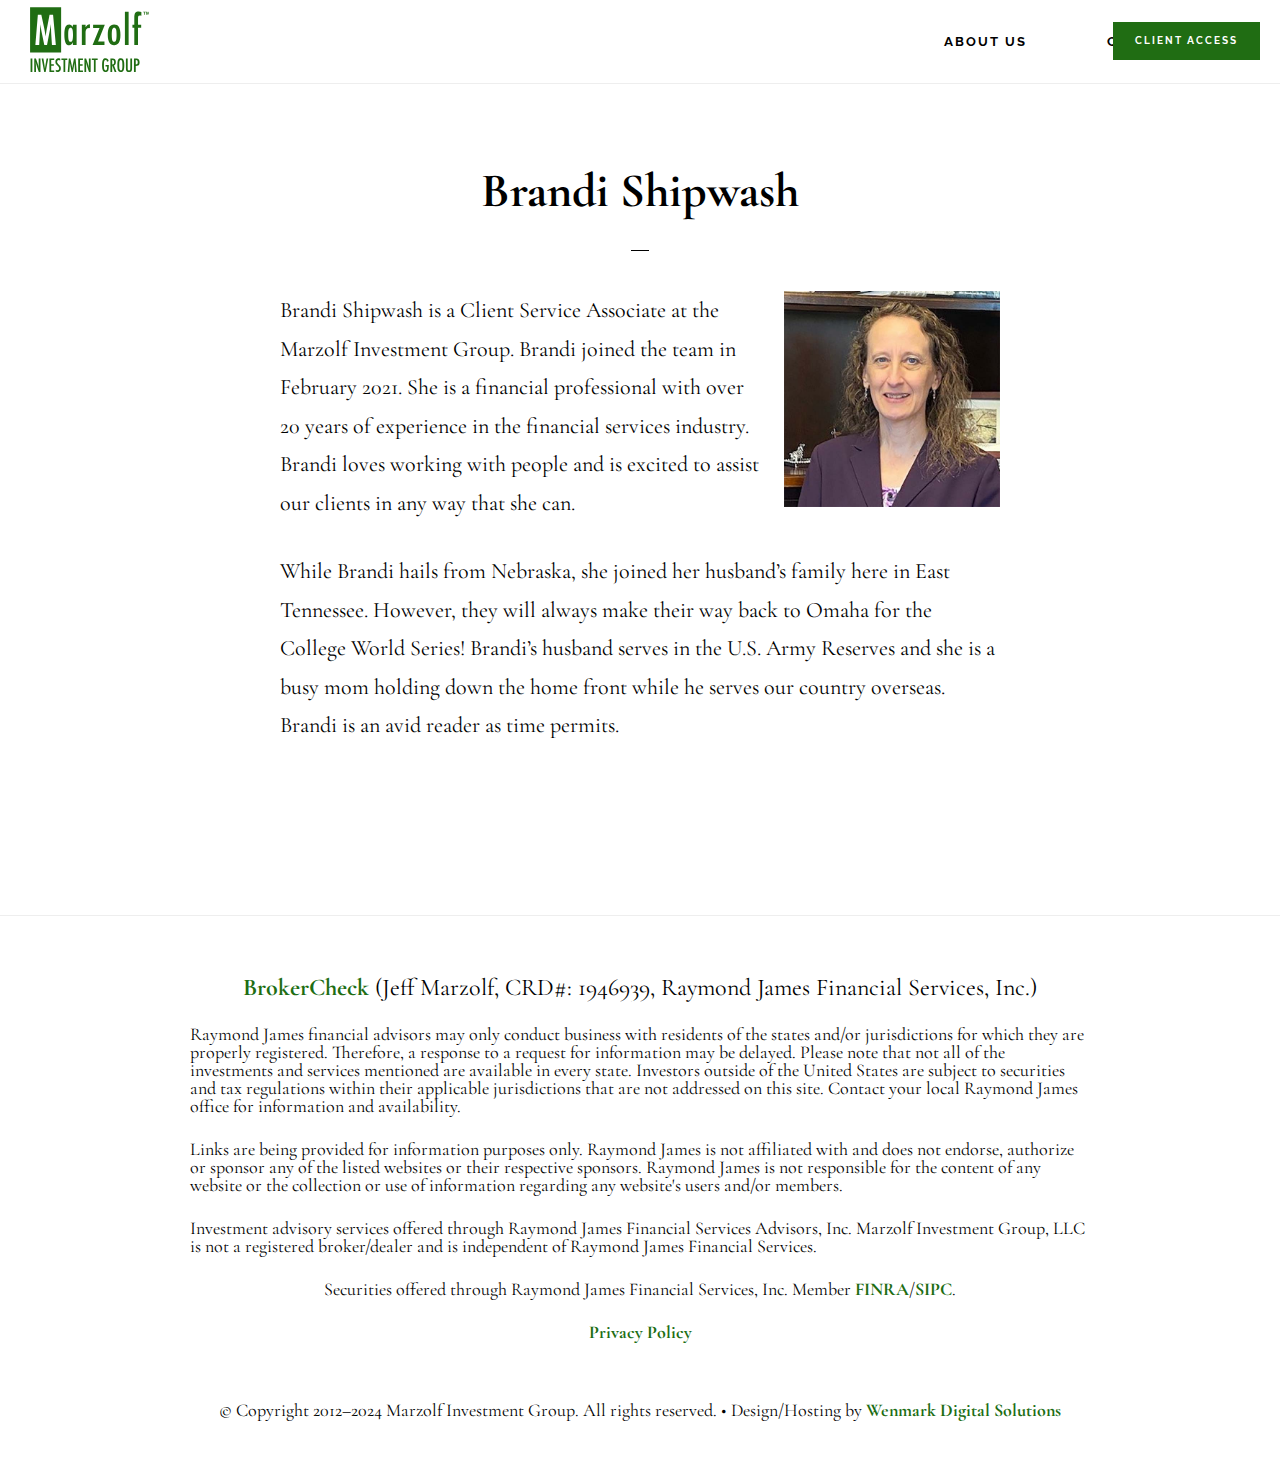
<file: brandi-shipwash/index.html>
<!DOCTYPE html><html lang="en-US"><head><meta charset="UTF-8"><meta content="width=device-width, initial-scale=1" name="viewport"><meta content="index, follow, max-image-preview:large, max-snippet:-1, max-video-preview:-1" name="robots"><style>img:is([sizes="auto" i], [sizes^="auto," i]) { contain-intrinsic-size: 3000px 1500px }</style><title>Brandi Shipwash - Marzolf Investment Group</title><link href="/brandi-shipwash/" rel="canonical"><meta content="en_US" property="og:locale"><meta content="article" property="og:type"><meta content="Brandi Shipwash - Marzolf Investment Group" property="og:title"><meta content="Brandi Shipwash is a Client Service Associate at the Marzolf Investment Group.  Brandi joined the team in February 2021.  She is a financial professional with over 20 years of experience in the financial services industry.  Brandi loves working with people and is excited to assist our clients in any way that she can. While Brandi [&hellip;]" property="og:description"><meta content="/brandi-shipwash/" property="og:url"><meta content="Marzolf Investment Group" property="og:site_name"><meta content="2024-12-18T14:25:14+00:00" property="article:modified_time"><meta content="/wp-content/uploads/2021/06/brandi-shipwash_600x600.jpg" property="og:image"><meta content="600" property="og:image:width"><meta content="600" property="og:image:height"><meta content="image/jpeg" property="og:image:type"><meta content="summary_large_image" name="twitter:card"><meta content="Est. reading time" name="twitter:label1"><meta content="1 minute" name="twitter:data1"><script class="yoast-schema-graph" type="application/ld+json">{"@context":"https://schema.org","@graph":[{"@type":"WebPage","@id":"/brandi-shipwash/","url":"/brandi-shipwash/","name":"Brandi Shipwash - Marzolf Investment Group","isPartOf":{"@id":"https://marzolfinvestmentgroup.com/#website"},"primaryImageOfPage":{"@id":"/brandi-shipwash/#primaryimage"},"image":{"@id":"/brandi-shipwash/#primaryimage"},"thumbnailUrl":"/wp-content/uploads/2021/06/brandi-shipwash_600x600.jpg","datePublished":"2021-06-16T15:31:16+00:00","dateModified":"2024-12-18T14:25:14+00:00","breadcrumb":{"@id":"/brandi-shipwash/#breadcrumb"},"inLanguage":"en-US","potentialAction":[{"@type":"ReadAction","target":["/brandi-shipwash/"]}]},{"@type":"ImageObject","inLanguage":"en-US","@id":"/brandi-shipwash/#primaryimage","url":"/wp-content/uploads/2021/06/brandi-shipwash_600x600.jpg","contentUrl":"/wp-content/uploads/2021/06/brandi-shipwash_600x600.jpg","width":600,"height":600},{"@type":"BreadcrumbList","@id":"/brandi-shipwash/#breadcrumb","itemListElement":[{"@type":"ListItem","position":1,"name":"Home","item":"https://marzolfinvestmentgroup.com/"},{"@type":"ListItem","position":2,"name":"Brandi Shipwash"}]},{"@type":"WebSite","@id":"https://marzolfinvestmentgroup.com/#website","url":"https://marzolfinvestmentgroup.com/","name":"Marzolf Investment Group","description":"Raymond James branch office located in Knoxville, TN","potentialAction":[{"@type":"SearchAction","target":{"@type":"EntryPoint","urlTemplate":"https://marzolfinvestmentgroup.com/?s={search_term_string}"},"query-input":{"@type":"PropertyValueSpecification","valueRequired":true,"valueName":"search_term_string"}}],"inLanguage":"en-US"}]}</script><link href="//fonts.googleapis.com" rel="dns-prefetch"><link href="//code.ionicframework.com" rel="dns-prefetch"><link href="//www.google-analytics.com" rel="preconnect"><link href="/feed/" rel="alternate" title="Marzolf Investment Group &raquo; Feed" type="application/rss+xml"><link href="/comments/feed/" rel="alternate" title="Marzolf Investment Group &raquo; Comments Feed" type="application/rss+xml"><script>/* <![CDATA[ */
window._wpemojiSettings = {"baseUrl":"https:\/\/s.w.org\/images\/core\/emoji\/15.0.3\/72x72\/","ext":".png","svgUrl":"https:\/\/s.w.org\/images\/core\/emoji\/15.0.3\/svg\/","svgExt":".svg","source":{"concatemoji":"\/wp-includes\/js\/wp-emoji-release.min.js?ver=6.7.1"}};
/*! This file is auto-generated */
!function(i,n){var o,s,e;function c(e){try{var t={supportTests:e,timestamp:(new Date).valueOf()};sessionStorage.setItem(o,JSON.stringify(t))}catch(e){}}function p(e,t,n){e.clearRect(0,0,e.canvas.width,e.canvas.height),e.fillText(t,0,0);var t=new Uint32Array(e.getImageData(0,0,e.canvas.width,e.canvas.height).data),r=(e.clearRect(0,0,e.canvas.width,e.canvas.height),e.fillText(n,0,0),new Uint32Array(e.getImageData(0,0,e.canvas.width,e.canvas.height).data));return t.every(function(e,t){return e===r[t]})}function u(e,t,n){switch(t){case"flag":return n(e,"🏳️‍⚧️","🏳️​⚧️")?!1:!n(e,"🇺🇳","🇺​🇳")&&!n(e,"🏴󠁧󠁢󠁥󠁮󠁧󠁿","🏴​󠁧​󠁢​󠁥​󠁮​󠁧​󠁿");case"emoji":return!n(e,"🐦‍⬛","🐦​⬛")}return!1}function f(e,t,n){var r="undefined"!=typeof WorkerGlobalScope&&self instanceof WorkerGlobalScope?new OffscreenCanvas(300,150):i.createElement("canvas"),a=r.getContext("2d",{willReadFrequently:!0}),o=(a.textBaseline="top",a.font="600 32px Arial",{});return e.forEach(function(e){o[e]=t(a,e,n)}),o}function t(e){var t=i.createElement("script");t.src=e,t.defer=!0,i.head.appendChild(t)}"undefined"!=typeof Promise&&(o="wpEmojiSettingsSupports",s=["flag","emoji"],n.supports={everything:!0,everythingExceptFlag:!0},e=new Promise(function(e){i.addEventListener("DOMContentLoaded",e,{once:!0})}),new Promise(function(t){var n=function(){try{var e=JSON.parse(sessionStorage.getItem(o));if("object"==typeof e&&"number"==typeof e.timestamp&&(new Date).valueOf()<e.timestamp+604800&&"object"==typeof e.supportTests)return e.supportTests}catch(e){}return null}();if(!n){if("undefined"!=typeof Worker&&"undefined"!=typeof OffscreenCanvas&&"undefined"!=typeof URL&&URL.createObjectURL&&"undefined"!=typeof Blob)try{var e="postMessage("+f.toString()+"("+[JSON.stringify(s),u.toString(),p.toString()].join(",")+"));",r=new Blob([e],{type:"text/javascript"}),a=new Worker(URL.createObjectURL(r),{name:"wpTestEmojiSupports"});return void(a.onmessage=function(e){c(n=e.data),a.terminate(),t(n)})}catch(e){}c(n=f(s,u,p))}t(n)}).then(function(e){for(var t in e)n.supports[t]=e[t],n.supports.everything=n.supports.everything&&n.supports[t],"flag"!==t&&(n.supports.everythingExceptFlag=n.supports.everythingExceptFlag&&n.supports[t]);n.supports.everythingExceptFlag=n.supports.everythingExceptFlag&&!n.supports.flag,n.DOMReady=!1,n.readyCallback=function(){n.DOMReady=!0}}).then(function(){return e}).then(function(){var e;n.supports.everything||(n.readyCallback(),(e=n.source||{}).concatemoji?t(e.concatemoji):e.wpemoji&&e.twemoji&&(t(e.twemoji),t(e.wpemoji)))}))}((window,document),window._wpemojiSettings);
/* ]]> */</script><link href="/wp-content/themes/infinity-pro/lib/css/main.css?ver=1544206116" id="infinity-pro-css" rel="stylesheet"><style id="infinity-pro-inline-css">a,
		.entry-title a:focus,
		.entry-title a:hover,
		.featured-content .entry-meta a:focus,
		.featured-content .entry-meta a:hover,
		.front-page .genesis-nav-menu a:focus,
		.front-page .genesis-nav-menu a:hover,
		.front-page .offscreen-content-icon button:focus,
		.front-page .offscreen-content-icon button:hover,
		.front-page .white .genesis-nav-menu a:focus,
		.front-page .white .genesis-nav-menu a:hover,
		.genesis-nav-menu a:focus,
		.genesis-nav-menu a:hover,
		.genesis-nav-menu .current-menu-item > a,
		.genesis-nav-menu .sub-menu .current-menu-item > a:focus,
		.genesis-nav-menu .sub-menu .current-menu-item > a:hover,
		.genesis-responsive-menu .genesis-nav-menu a:focus,
		.genesis-responsive-menu .genesis-nav-menu a:hover,
		.menu-toggle:focus,
		.menu-toggle:hover,
		.offscreen-content button:hover,
		.offscreen-content-icon button:hover,
		.site-footer a:focus,
		.site-footer a:hover,
		.sub-menu-toggle:focus,
		.sub-menu-toggle:hover {
			color: #206d13;
		}

		button,
		input[type="button"],
		input[type="reset"],
		input[type="select"],
		input[type="submit"],
		.button,
		.enews-widget input:hover[type="submit"],
		.front-page-1 a.button,
		.front-page-3 a.button,
		.front-page-5 a.button,
		.front-page-7 a.button,
		.footer-widgets .button:hover {
			background-color: #206d13;
			color: #ffffff;
		}

		.front-page-1 a.button.clear,
		.front-page-3 a.button.clear{
			background-color: rgba(0,0,0,0.5);
		}</style><style id="wp-emoji-styles-inline-css">img.wp-smiley, img.emoji {
		display: inline !important;
		border: none !important;
		box-shadow: none !important;
		height: 1em !important;
		width: 1em !important;
		margin: 0 0.07em !important;
		vertical-align: -0.1em !important;
		background: none !important;
		padding: 0 !important;
	}</style><link href="/wp-includes/css/dist/block-library/style.min.css?ver=6.7.1" id="wp-block-library-css" rel="stylesheet"><style id="classic-theme-styles-inline-css">/*! This file is auto-generated */
.wp-block-button__link{color:#fff;background-color:#32373c;border-radius:9999px;box-shadow:none;text-decoration:none;padding:calc(.667em + 2px) calc(1.333em + 2px);font-size:1.125em}.wp-block-file__button{background:#32373c;color:#fff;text-decoration:none}</style><style id="global-styles-inline-css">:root{--wp--preset--aspect-ratio--square: 1;--wp--preset--aspect-ratio--4-3: 4/3;--wp--preset--aspect-ratio--3-4: 3/4;--wp--preset--aspect-ratio--3-2: 3/2;--wp--preset--aspect-ratio--2-3: 2/3;--wp--preset--aspect-ratio--16-9: 16/9;--wp--preset--aspect-ratio--9-16: 9/16;--wp--preset--color--black: #000000;--wp--preset--color--cyan-bluish-gray: #abb8c3;--wp--preset--color--white: #ffffff;--wp--preset--color--pale-pink: #f78da7;--wp--preset--color--vivid-red: #cf2e2e;--wp--preset--color--luminous-vivid-orange: #ff6900;--wp--preset--color--luminous-vivid-amber: #fcb900;--wp--preset--color--light-green-cyan: #7bdcb5;--wp--preset--color--vivid-green-cyan: #00d084;--wp--preset--color--pale-cyan-blue: #8ed1fc;--wp--preset--color--vivid-cyan-blue: #0693e3;--wp--preset--color--vivid-purple: #9b51e0;--wp--preset--gradient--vivid-cyan-blue-to-vivid-purple: linear-gradient(135deg,rgba(6,147,227,1) 0%,rgb(155,81,224) 100%);--wp--preset--gradient--light-green-cyan-to-vivid-green-cyan: linear-gradient(135deg,rgb(122,220,180) 0%,rgb(0,208,130) 100%);--wp--preset--gradient--luminous-vivid-amber-to-luminous-vivid-orange: linear-gradient(135deg,rgba(252,185,0,1) 0%,rgba(255,105,0,1) 100%);--wp--preset--gradient--luminous-vivid-orange-to-vivid-red: linear-gradient(135deg,rgba(255,105,0,1) 0%,rgb(207,46,46) 100%);--wp--preset--gradient--very-light-gray-to-cyan-bluish-gray: linear-gradient(135deg,rgb(238,238,238) 0%,rgb(169,184,195) 100%);--wp--preset--gradient--cool-to-warm-spectrum: linear-gradient(135deg,rgb(74,234,220) 0%,rgb(151,120,209) 20%,rgb(207,42,186) 40%,rgb(238,44,130) 60%,rgb(251,105,98) 80%,rgb(254,248,76) 100%);--wp--preset--gradient--blush-light-purple: linear-gradient(135deg,rgb(255,206,236) 0%,rgb(152,150,240) 100%);--wp--preset--gradient--blush-bordeaux: linear-gradient(135deg,rgb(254,205,165) 0%,rgb(254,45,45) 50%,rgb(107,0,62) 100%);--wp--preset--gradient--luminous-dusk: linear-gradient(135deg,rgb(255,203,112) 0%,rgb(199,81,192) 50%,rgb(65,88,208) 100%);--wp--preset--gradient--pale-ocean: linear-gradient(135deg,rgb(255,245,203) 0%,rgb(182,227,212) 50%,rgb(51,167,181) 100%);--wp--preset--gradient--electric-grass: linear-gradient(135deg,rgb(202,248,128) 0%,rgb(113,206,126) 100%);--wp--preset--gradient--midnight: linear-gradient(135deg,rgb(2,3,129) 0%,rgb(40,116,252) 100%);--wp--preset--font-size--small: 13px;--wp--preset--font-size--medium: 20px;--wp--preset--font-size--large: 36px;--wp--preset--font-size--x-large: 42px;--wp--preset--spacing--20: 0.44rem;--wp--preset--spacing--30: 0.67rem;--wp--preset--spacing--40: 1rem;--wp--preset--spacing--50: 1.5rem;--wp--preset--spacing--60: 2.25rem;--wp--preset--spacing--70: 3.38rem;--wp--preset--spacing--80: 5.06rem;--wp--preset--shadow--natural: 6px 6px 9px rgba(0, 0, 0, 0.2);--wp--preset--shadow--deep: 12px 12px 50px rgba(0, 0, 0, 0.4);--wp--preset--shadow--sharp: 6px 6px 0px rgba(0, 0, 0, 0.2);--wp--preset--shadow--outlined: 6px 6px 0px -3px rgba(255, 255, 255, 1), 6px 6px rgba(0, 0, 0, 1);--wp--preset--shadow--crisp: 6px 6px 0px rgba(0, 0, 0, 1);}:where(.is-layout-flex){gap: 0.5em;}:where(.is-layout-grid){gap: 0.5em;}body .is-layout-flex{display: flex;}.is-layout-flex{flex-wrap: wrap;align-items: center;}.is-layout-flex > :is(*, div){margin: 0;}body .is-layout-grid{display: grid;}.is-layout-grid > :is(*, div){margin: 0;}:where(.wp-block-columns.is-layout-flex){gap: 2em;}:where(.wp-block-columns.is-layout-grid){gap: 2em;}:where(.wp-block-post-template.is-layout-flex){gap: 1.25em;}:where(.wp-block-post-template.is-layout-grid){gap: 1.25em;}.has-black-color{color: var(--wp--preset--color--black) !important;}.has-cyan-bluish-gray-color{color: var(--wp--preset--color--cyan-bluish-gray) !important;}.has-white-color{color: var(--wp--preset--color--white) !important;}.has-pale-pink-color{color: var(--wp--preset--color--pale-pink) !important;}.has-vivid-red-color{color: var(--wp--preset--color--vivid-red) !important;}.has-luminous-vivid-orange-color{color: var(--wp--preset--color--luminous-vivid-orange) !important;}.has-luminous-vivid-amber-color{color: var(--wp--preset--color--luminous-vivid-amber) !important;}.has-light-green-cyan-color{color: var(--wp--preset--color--light-green-cyan) !important;}.has-vivid-green-cyan-color{color: var(--wp--preset--color--vivid-green-cyan) !important;}.has-pale-cyan-blue-color{color: var(--wp--preset--color--pale-cyan-blue) !important;}.has-vivid-cyan-blue-color{color: var(--wp--preset--color--vivid-cyan-blue) !important;}.has-vivid-purple-color{color: var(--wp--preset--color--vivid-purple) !important;}.has-black-background-color{background-color: var(--wp--preset--color--black) !important;}.has-cyan-bluish-gray-background-color{background-color: var(--wp--preset--color--cyan-bluish-gray) !important;}.has-white-background-color{background-color: var(--wp--preset--color--white) !important;}.has-pale-pink-background-color{background-color: var(--wp--preset--color--pale-pink) !important;}.has-vivid-red-background-color{background-color: var(--wp--preset--color--vivid-red) !important;}.has-luminous-vivid-orange-background-color{background-color: var(--wp--preset--color--luminous-vivid-orange) !important;}.has-luminous-vivid-amber-background-color{background-color: var(--wp--preset--color--luminous-vivid-amber) !important;}.has-light-green-cyan-background-color{background-color: var(--wp--preset--color--light-green-cyan) !important;}.has-vivid-green-cyan-background-color{background-color: var(--wp--preset--color--vivid-green-cyan) !important;}.has-pale-cyan-blue-background-color{background-color: var(--wp--preset--color--pale-cyan-blue) !important;}.has-vivid-cyan-blue-background-color{background-color: var(--wp--preset--color--vivid-cyan-blue) !important;}.has-vivid-purple-background-color{background-color: var(--wp--preset--color--vivid-purple) !important;}.has-black-border-color{border-color: var(--wp--preset--color--black) !important;}.has-cyan-bluish-gray-border-color{border-color: var(--wp--preset--color--cyan-bluish-gray) !important;}.has-white-border-color{border-color: var(--wp--preset--color--white) !important;}.has-pale-pink-border-color{border-color: var(--wp--preset--color--pale-pink) !important;}.has-vivid-red-border-color{border-color: var(--wp--preset--color--vivid-red) !important;}.has-luminous-vivid-orange-border-color{border-color: var(--wp--preset--color--luminous-vivid-orange) !important;}.has-luminous-vivid-amber-border-color{border-color: var(--wp--preset--color--luminous-vivid-amber) !important;}.has-light-green-cyan-border-color{border-color: var(--wp--preset--color--light-green-cyan) !important;}.has-vivid-green-cyan-border-color{border-color: var(--wp--preset--color--vivid-green-cyan) !important;}.has-pale-cyan-blue-border-color{border-color: var(--wp--preset--color--pale-cyan-blue) !important;}.has-vivid-cyan-blue-border-color{border-color: var(--wp--preset--color--vivid-cyan-blue) !important;}.has-vivid-purple-border-color{border-color: var(--wp--preset--color--vivid-purple) !important;}.has-vivid-cyan-blue-to-vivid-purple-gradient-background{background: var(--wp--preset--gradient--vivid-cyan-blue-to-vivid-purple) !important;}.has-light-green-cyan-to-vivid-green-cyan-gradient-background{background: var(--wp--preset--gradient--light-green-cyan-to-vivid-green-cyan) !important;}.has-luminous-vivid-amber-to-luminous-vivid-orange-gradient-background{background: var(--wp--preset--gradient--luminous-vivid-amber-to-luminous-vivid-orange) !important;}.has-luminous-vivid-orange-to-vivid-red-gradient-background{background: var(--wp--preset--gradient--luminous-vivid-orange-to-vivid-red) !important;}.has-very-light-gray-to-cyan-bluish-gray-gradient-background{background: var(--wp--preset--gradient--very-light-gray-to-cyan-bluish-gray) !important;}.has-cool-to-warm-spectrum-gradient-background{background: var(--wp--preset--gradient--cool-to-warm-spectrum) !important;}.has-blush-light-purple-gradient-background{background: var(--wp--preset--gradient--blush-light-purple) !important;}.has-blush-bordeaux-gradient-background{background: var(--wp--preset--gradient--blush-bordeaux) !important;}.has-luminous-dusk-gradient-background{background: var(--wp--preset--gradient--luminous-dusk) !important;}.has-pale-ocean-gradient-background{background: var(--wp--preset--gradient--pale-ocean) !important;}.has-electric-grass-gradient-background{background: var(--wp--preset--gradient--electric-grass) !important;}.has-midnight-gradient-background{background: var(--wp--preset--gradient--midnight) !important;}.has-small-font-size{font-size: var(--wp--preset--font-size--small) !important;}.has-medium-font-size{font-size: var(--wp--preset--font-size--medium) !important;}.has-large-font-size{font-size: var(--wp--preset--font-size--large) !important;}.has-x-large-font-size{font-size: var(--wp--preset--font-size--x-large) !important;}
:where(.wp-block-post-template.is-layout-flex){gap: 1.25em;}:where(.wp-block-post-template.is-layout-grid){gap: 1.25em;}
:where(.wp-block-columns.is-layout-flex){gap: 2em;}:where(.wp-block-columns.is-layout-grid){gap: 2em;}
:root :where(.wp-block-pullquote){font-size: 1.5em;line-height: 1.6;}</style><link href="/wp-content/plugins/easy-video-player/lib/plyr.css?ver=6.7.1" id="plyr-css-css" rel="stylesheet"><link href="//fonts.googleapis.com/css?family=Cormorant+Garamond%3A400%2C400i%2C700%7CRaleway%3A700&#038;ver=1.1.2" id="infinity-fonts-css" rel="stylesheet"><link href="//code.ionicframework.com/ionicons/2.0.1/css/ionicons.min.css?ver=1.1.2" id="infinity-ionicons-css" rel="stylesheet"><script id="plyr-js-js-extra">/* <![CDATA[ */
var easy_video_player = {"plyr_iconUrl":"\/wp-content\/plugins\/easy-video-player\/lib\/plyr.svg","plyr_blankVideo":"\/wp-content\/plugins\/easy-video-player\/lib\/blank.mp4"};
/* ]]> */</script><script id="plyr-js-js" src="/wp-content/plugins/easy-video-player/lib/plyr.js?ver=6.7.1"></script><script id="jquery-core-js" src="/wp-includes/js/jquery/jquery.min.js?ver=3.7.1"></script><script id="jquery-migrate-js" src="/wp-includes/js/jquery/jquery-migrate.min.js?ver=3.4.1"></script><link href="/wp-json/" rel="https://api.w.org/"><link href="/wp-json/wp/v2/pages/218" rel="alternate" title="JSON" type="application/json"><link href="/xmlrpc.php?rsd" rel="EditURI" title="RSD" type="application/rsd+xml"><meta content="WordPress 6.7.1" name="generator"><link href="/?p=218" rel="shortlink"><link href="/wp-json/oembed/1.0/embed?url=https%3A%2F%2F%2Fbrandi-shipwash%2F" rel="alternate" title="oEmbed (JSON)" type="application/json+oembed"><link href="/wp-json/oembed/1.0/embed?url=https%3A%2F%2F%2Fbrandi-shipwash%2F#038;format=xml" rel="alternate" title="oEmbed (XML)" type="text/xml+oembed"><meta content="/wp-content/uploads/simply-static/configs/" name="ssp-config-path"><link href="/xmlrpc.php" rel="pingback"><style>.site-title a { background: url(/wp-content/uploads/2017/08/marzolf-wide-logo.800x130.png) no-repeat !important; }</style><style>.recentcomments a{display:inline !important;padding:0 !important;margin:0 !important;}</style><link href="/wp-content/uploads/2017/08/cropped-marzolf-site-icon.512x512-32x32.png" rel="icon" sizes="32x32"><link href="/wp-content/uploads/2017/08/cropped-marzolf-site-icon.512x512-192x192.png" rel="icon" sizes="192x192"><link href="/wp-content/uploads/2017/08/cropped-marzolf-site-icon.512x512-180x180.png" rel="apple-touch-icon"><meta content="/wp-content/uploads/2017/08/cropped-marzolf-site-icon.512x512-270x270.png" name="msapplication-TileImage"><style id="wp-custom-css">.mailpoet_checkbox_label{
	display: block;
}
.mailpoet_checkbox_label .mailpoet_checkbox{
	margin-right: 10px;
}</style> <body class="custom-header full-width-content genesis-breadcrumbs-hidden genesis-footer-widgets-hidden header-full-width header-image page page-id-218 page-template-default"><div class="site-container"><ul class="genesis-skip-link"><li><a class="screen-reader-shortcut" href="#genesis-content"> Skip to main content</a></ul> <header class="site-header"><div class="wrap"><div class="title-area"><a href="/"><svg xmlns="http://www.w3.org/2000/svg" id="Layer_1" viewbox="0 0 432 235"><path class="st0" d="M168.543 64.111v72.925h-13.457v-9.372c-1.927 3.994-3.852 6.741-5.778 8.245-1.927 1.503-4.463 2.255-7.609 2.255-6.059 0-10.498-3.1-13.316-9.3-2.818-6.201-4.227-15.924-4.227-29.17 0-12.635 1.409-21.923 4.227-27.866 2.818-5.942 7.257-8.913 13.316-8.913 5.542 0 10.005 3.147 13.387 9.441v-8.244h13.457zm-30.438 36.145c0 9.582.634 16.276 1.902 20.08 1.314 3.805 3.617 5.707 6.905 5.707 3.005 0 5.189-1.973 6.553-5.918 1.362-4.227 2.043-10.733 2.043-19.517 0-8.831-.681-15.36-2.043-19.587-1.363-3.946-3.547-5.918-6.553-5.918-3.195 0-5.472 1.879-6.834 5.637-1.315 3.476-1.973 9.981-1.973 19.516zM187.439 64.111h13.457V73.2c2.301-3.851 4.58-6.553 6.834-8.103s5.237-2.442 8.948-2.677v14.092c-.94-.141-1.738-.211-2.396-.211-4.838 0-8.29 1.245-10.357 3.734-2.02 2.443-3.03 6.718-3.03 12.823v44.178h-13.457V64.111zM228.178 64.111h42.344l-24.378 60.734h23.11v12.19h-43.049l25.223-61.017h-23.25V64.111zM326.972 101.172c0 24.66-7.633 36.991-22.899 36.991-15.266 0-22.899-12.518-22.899-37.555 0-25.129 7.609-37.695 22.828-37.695 3.946 0 7.363.752 10.252 2.255 2.889 1.504 5.273 3.829 7.151 6.975 1.879 3.147 3.276 7.116 4.192 11.907.917 4.792 1.375 10.499 1.375 17.122zm-13.95-.353c0-9.582-.634-16.251-1.902-20.01-1.268-3.805-3.523-5.707-6.764-5.707-3.194 0-5.472 1.879-6.834 5.637-1.268 3.759-1.902 10.311-1.902 19.658 0 9.347.634 15.877 1.902 19.587 1.362 3.759 3.64 5.637 6.834 5.637 3.194 0 5.425-1.855 6.693-5.566 1.315-3.477 1.973-9.888 1.973-19.236zM343.123 17.327h13.457v119.708h-13.457V17.327zM370.333 64.111h6.764V38.676c0-8.314 1.221-14.185 3.664-17.614 2.441-3.428 6.693-5.143 12.753-5.143 2.63 0 5.682.634 9.159 1.902v14.232c-2.161-1.173-4.063-1.761-5.707-1.761-2.302 0-3.936.681-4.897 2.043-.963 1.363-1.444 3.664-1.444 6.905l-.07 5.496v19.376h11.414v10.71h-11.414v62.215h-13.457V74.821h-6.764v-10.71zM.303.473v164.338h112.231V.473H.303zm79.085 136.562l-2.466-36.92c-.096-1.878-.176-3.498-.247-4.862a68.304 68.304 0 0 1-.106-3.382l-.634-14.585-.352-13.387c0-.094-.012-.293-.035-.599-.025-.305-.061-.715-.106-1.233l-.352 2.184a575.501 575.501 0 0 1-1.022 6.764 271.652 271.652 0 0 1-.81 4.862l-1.832 9.935-.705 3.734-9.159 47.488h-9.864l-8.596-41.006a328.89 328.89 0 0 1-3.135-16.452 431.04 431.04 0 0 1-2.501-17.509l-4.227 74.967h-13.81l8.948-108.786h12.541L50.5 72.637A457.99 457.99 0 0 1 53.706 89.3a435.742 435.742 0 0 1 2.642 17.509c.094-.799.164-1.42.211-1.867a7.44 7.44 0 0 1 .141-.951l2.043-12.471 1.832-11.837 1.621-7.821 8.525-43.613h12.682l10.005 108.786h-14.02z" fill="#000"></path><g><path class="st0" d="M2.026 186.325H8.54v48.35H2.026v-48.35zM15.37 186.325h6.075l6.482 19.29c1.879 5.449 3.539 11.263 4.979 17.442-.523-3.736-.908-7.118-1.159-10.146a103.679 103.679 0 0 1-.376-8.549v-18.037h6.545v48.35H31.81l-7.296-21.764c-.669-2.024-1.3-4.102-1.895-6.232s-1.143-4.363-1.644-6.701c-.043-.292-.11-.646-.204-1.065-.094-.417-.204-.896-.329-1.44.063.544.114 1.008.157 1.393.041.388.072.716.094.986l.344 4.916.344 5.981c.02.335.035.742.047 1.221.01.481.016 1.024.016 1.628l.344 21.075H15.37v-48.348zM42.038 186.325h6.419l2.912 17.849.501 3.225 1.033 7.014.454 3.257c.135.982.254 1.869.36 2.662l.313 2.38c.063-.48.114-.908.157-1.284.041-.376.082-.689.125-.939l.845-5.605 1.096-7.359c.104-.667.204-1.284.297-1.848.094-.564.182-1.065.266-1.503l3.131-17.849h6.075l-9.488 48.35H51.37l-9.332-48.35zM70.153 186.325H87.47v5.511H76.666v15.313h9.582v5.511h-9.582v16.503H87.47v5.511H70.153v-48.349zM109.288 187.327v6.357c-1.985-1.419-3.769-2.129-5.355-2.129-1.713 0-3.112.607-4.196 1.816-1.086 1.149-1.628 2.683-1.628 4.603 0 1.691.386 3.143 1.159 4.353.395.648 1.049 1.484 1.957 2.505.908 1.024 2.082 2.255 3.523 3.695 2.65 2.693 4.456 5.022 5.417 6.983.959 1.9 1.44 4.227 1.44 6.983 0 3.738-1.055 6.817-3.163 9.238-2.11 2.36-4.813 3.539-8.11 3.539-2.777 0-5.147-.761-7.108-2.286v-6.451c2.317 1.691 4.425 2.536 6.326 2.536 1.773 0 3.163-.589 4.165-1.769 1.002-1.178 1.503-2.781 1.503-4.807 0-1.754-.388-3.329-1.159-4.728-.397-.667-.951-1.435-1.66-2.302-.71-.865-1.597-1.832-2.662-2.897-1.65-1.628-3.018-3.069-4.102-4.321-1.086-1.253-1.891-2.349-2.411-3.288-1.002-1.836-1.503-4.153-1.503-6.952 0-3.777.981-6.774 2.944-8.987 1.983-2.233 4.644-3.351 7.985-3.351 2.317 0 4.528.554 6.638 1.66zM113.58 186.325h21.2v5.699h-7.296v42.65h-6.388v-42.65h-7.515v-5.699zM140.295 186.325h5.574l4.259 19.728c.521 2.464.996 4.932 1.425 7.406.427 2.474.818 5.069 1.174 7.782l.094-.83c.02-.198.041-.339.063-.423l.908-5.543.814-5.261.72-3.476 3.789-19.384h5.637l4.447 48.35h-6.232l-1.096-16.409c-.043-.834-.078-1.554-.11-2.161a30.456 30.456 0 0 1-.047-1.503l-.282-6.482-.157-5.95a5.2 5.2 0 0 0-.016-.266l-.047-.548-.157.971a271.775 271.775 0 0 1-.454 3.006c-.137.857-.256 1.577-.36 2.161l-.814 4.415-.313 1.66-4.071 21.106h-4.384l-3.82-18.225a144.321 144.321 0 0 1-1.393-7.312 191.818 191.818 0 0 1-1.112-7.782l-1.879 33.319h-6.138l3.978-48.349zM174.193 186.325h17.317v5.511h-10.803v15.313h9.582v5.511h-9.582v16.503h10.803v5.511h-17.317v-48.349zM196.806 186.325h6.075l6.482 19.29c1.879 5.449 3.539 11.263 4.979 17.442-.523-3.736-.908-7.118-1.159-10.146a103.679 103.679 0 0 1-.376-8.549v-18.037h6.545v48.35h-6.106l-7.296-21.764c-.669-2.024-1.3-4.102-1.895-6.232a112.454 112.454 0 0 1-1.644-6.701c-.043-.292-.11-.646-.204-1.065-.094-.417-.204-.896-.329-1.44.063.544.114 1.008.157 1.393.041.388.072.716.094.986l.344 4.916.344 5.981c.02.335.035.742.047 1.221.01.481.016 1.024.016 1.628l.344 21.075h-6.419v-48.348zM223.472 186.325h21.2v5.699h-7.296v42.65h-6.388v-42.65h-7.515v-5.699zM273.137 209.247h11.837v1.879c0 9.416-.826 15.773-2.474 19.07-1.628 3.382-4.678 5.073-9.144 5.073-4.615 0-7.903-1.879-9.864-5.637-1.941-3.758-2.912-10.072-2.912-18.945 0-10.146 1.065-16.898 3.194-20.26 2.004-3.151 5.083-4.728 9.238-4.728 3.173 0 5.646.763 7.422 2.286 1.795 1.546 3.194 4.083 4.196 7.609l-6.075 2.536c-.272-1.272-.575-2.343-.908-3.21-.335-.865-.701-1.538-1.096-2.02-.795-.981-1.985-1.472-3.57-1.472-2.172 0-3.654 1.337-4.447 4.008-.795 2.799-1.19 7.819-1.19 15.062 0 7.328.407 12.287 1.221 14.874.814 2.589 2.349 3.883 4.603 3.883 2.067 0 3.517-.918 4.353-2.756.855-1.961 1.284-5.114 1.284-9.457v-2.286h-5.668v-5.509zM290.699 186.325h8.58c3.548 0 6.189.845 7.923 2.536 2.192 2.192 3.288 5.543 3.288 10.052 0 3.466-.579 6.247-1.738 8.345s-2.814 3.398-4.963 3.899l8.893 23.517h-6.607L297.212 211v23.674h-6.513v-48.349zm6.513 21.419c2.525 0 4.31-.583 5.355-1.754 1.043-1.168 1.566-3.141 1.566-5.918 0-1.503-.11-2.787-.329-3.852s-.564-1.93-1.033-2.599a4.177 4.177 0 0 0-1.816-1.472c-.742-.313-1.624-.47-2.646-.47h-1.096v16.065zM340.943 211.689c0 8.539-.951 14.604-2.85 18.194-1.9 3.591-5.085 5.386-9.551 5.386-4.697 0-8.007-1.93-9.927-5.793-1.9-3.777-2.85-10.49-2.85-20.135 0-8.6.939-14.686 2.818-18.256 1.898-3.589 5.114-5.386 9.645-5.386 4.049 0 7.056 1.39 9.019 4.165 1.294 1.859 2.233 4.499 2.818 7.923.584 3.173.878 7.808.878 13.902zm-6.827.689c0-8.371-.376-13.923-1.127-16.659-.752-2.756-2.286-4.133-4.603-4.133s-3.863 1.264-4.635 3.789c-.752 2.548-1.127 7.662-1.127 15.344 0 7.077.395 11.984 1.19 14.718.814 2.589 2.337 3.883 4.572 3.883 2.192 0 3.695-1.21 4.509-3.632.814-2.401 1.221-6.838 1.221-13.31zM346.822 186.325h6.388v34.164c0 3.488.313 5.805.939 6.952.646 1.149 1.92 1.722 3.82 1.722 1.898 0 3.151-.501 3.758-1.503.626-1.022.939-3.1.939-6.232v-35.104h6.388v35.104c0 5.261-.804 8.821-2.411 10.678-1.922 2.11-4.854 3.163-8.799 3.163-4.343 0-7.402-1.356-9.175-4.071-1.233-1.857-1.848-5.427-1.848-10.71v-34.163zM375.86 186.325h8.58c4.134 0 7.14 1.045 9.019 3.131 1.879 2.11 2.818 5.449 2.818 10.021 0 6.431-1.891 10.584-5.668 12.463-1.9.857-4.646 1.284-8.236 1.284v21.45h-6.513v-48.349zm6.514 21.325c2.693 0 4.55-.542 5.574-1.628 1.043-1.106 1.566-3.069 1.566-5.887 0-2.881-.501-4.989-1.503-6.326-1.002-1.335-2.58-2.004-4.728-2.004h-.908v15.845z" fill="#000"></path></g><g><path class="st0" d="M409.216 18.918v-2.117h9.381v2.117h-3.431v9.331h-2.517v-9.331h-3.433zM423.687 16.802l2.677 7.872h.031l2.533-7.872h3.544v11.447h-2.356v-8.112h-.033l-2.805 8.112h-1.941l-2.805-8.032h-.033v8.032h-2.356V16.802h3.544z" fill="#000"></path></g></svg></a><p class="site-description">Raymond James branch office located in Knoxville, TN </div> <nav aria-label="Main" class="nav-primary" id="genesis-nav-primary"><div class="wrap"><ul class="genesis-nav-menu js-superfish menu menu-primary" id="menu-main-menu"><li class="menu-item menu-item-104 menu-item-has-children menu-item-object-custom menu-item-type-custom" id="menu-item-104"><a href="#"><span>About Us</span></a> <ul class="sub-menu"><li class="menu-item menu-item-8 menu-item-object-custom menu-item-type-custom" id="menu-item-8"><a href="/#front-page-2"><span>Our Philosophy</span></a> <li class="menu-item menu-item-89 menu-item-object-custom menu-item-type-custom" id="menu-item-89"><a href="/#front-page-3"><span>Our Values</span></a> <li class="menu-item menu-item-9 menu-item-object-custom menu-item-type-custom" id="menu-item-9"><a href="/#front-page-4"><span>Our Process</span></a> <li class="menu-item menu-item-77 menu-item-object-custom menu-item-type-custom" id="menu-item-77"><a href="/#front-page-5"><span>Our Services</span></a> <li class="menu-item menu-item-10 menu-item-object-custom menu-item-type-custom" id="menu-item-10"><a href="/#front-page-video"><span>Our Team</span></a></ul> <li class="menu-item menu-item-11 menu-item-object-custom menu-item-type-custom" id="menu-item-11"><a href="/#front-page-7"><span>Contact Us</span></a></ul></div></nav><a class="button investor-access" href="https://clientaccess.rjf.com/" target="_blank">Client Access</a> </div></header><div class="site-inner"><div class="content-sidebar-wrap"><main class="content" id="genesis-content"><article aria-label="Brandi Shipwash" class="entry has-post-thumbnail page post-218 status-publish type-page"><header class="entry-header"><h1 class="entry-title">Brandi Shipwash</h1> </header><div class="entry-content"><p><img alt="" class="alignright wp-image-214" decoding="async" height="auto" sizes="(max-width: 600px) 100vw, 600px" src="/wp-content/uploads/2021/06/brandi-shipwash_600x600.jpg" srcset="/wp-content/uploads/2021/06/brandi-shipwash_600x600.jpg 600w, /wp-content/uploads/2021/06/brandi-shipwash_600x600-300x300.jpg 300w, /wp-content/uploads/2021/06/brandi-shipwash_600x600-150x150.jpg 150w, /wp-content/uploads/2021/06/brandi-shipwash_600x600-75x75.jpg 75w" style="max-width: 300px;" width="30%">Brandi Shipwash is a Client Service Associate at the Marzolf Investment Group. Brandi joined the team in February 2021. She is a financial professional with over 20 years of experience in the financial services industry. Brandi loves working with people and is excited to assist our clients in any way that she can. <p>While Brandi hails from Nebraska, she joined her husband’s family here in East Tennessee. However, they will always make their way back to Omaha for the College World Series! Brandi’s husband serves in the U.S. Army Reserves and she is a busy mom holding down the home front while he serves our country overseas. Brandi is an avid reader as time permits.</div></article></main></div></div> <footer class="site-footer"><div class="wrap"><div class="disclaimer"><p style="text-align: center; font-size: 2.4rem;"><a href="https://brokercheck.finra.org/" target="_blank">BrokerCheck</a> (Jeff Marzolf, CRD#: 1946939, Raymond James Financial Services, Inc.) <p>Raymond James financial advisors may only conduct business with residents of the states and/or jurisdictions for which they are properly registered. Therefore, a response to a request for information may be delayed. Please note that not all of the investments and services mentioned are available in every state. Investors outside of the United States are subject to securities and tax regulations within their applicable jurisdictions that are not addressed on this site. Contact your local Raymond James office for information and availability. <p>Links are being provided for information purposes only. Raymond James is not affiliated with and does not endorse, authorize or sponsor any of the listed websites or their respective sponsors. Raymond James is not responsible for the content of any website or the collection or use of information regarding any website's users and/or members. <p>Investment advisory services offered through Raymond James Financial Services Advisors, Inc. Marzolf Investment Group, LLC is not a registered broker/dealer and is independent of Raymond James Financial Services. <p style="text-align: center;">Securities offered through Raymond James Financial Services, Inc. Member <a href="https://www.finra.org/" target="_blank">FINRA</a>/<a href="https://www.sipc.org/" target="_blank">SIPC</a>. <p style="text-align: center;"><a href="https://www.raymondjames.com/privacy-security-and-account-protection/privacy-notice" target="_blank">Privacy Policy</a></div> <p>© Copyright&nbsp;2012&#x02013;2024 Marzolf Investment Group. All rights reserved. • Design/Hosting by <a href="https://wenmarkdigital.com/">Wenmark Digital Solutions</a></div></footer></div> <span class="ssp-id" style="display:none">218</span> <script id="ssp-form-webhook-public-js" src="/wp-content/plugins/simply-static-pro/assets/ssp-form-webhook-public.js?ver=1.6.4.1"></script> <script id="hoverIntent-js" src="/wp-includes/js/hoverIntent.min.js?ver=1.10.2"></script> <script id="superfish-js" src="/wp-content/themes/genesis/lib/js/menu/superfish.min.js?ver=1.7.10"></script> <script id="superfish-args-js" src="/wp-content/themes/genesis/lib/js/menu/superfish.args.min.js?ver=3.5.0"></script> <script id="skip-links-js" src="/wp-content/themes/genesis/lib/js/skip-links.min.js?ver=3.5.0"></script> <script id="infinity-match-height-js" src="/wp-content/themes/infinity-pro/js/match-height.js?ver=0.5.2"></script> <script id="infinity-global-js" src="/wp-content/themes/infinity-pro/js/global.js?ver=1.0.0"></script> <script id="infinity-responsive-menu-js-extra">/* <![CDATA[ */
var genesis_responsive_menu = {"mainMenu":"Menu","menuIconClass":"ionicons-before ion-ios-drag","subMenu":"Submenu","subMenuIconClass":"ionicons-before ion-chevron-down","menuClasses":{"others":[".nav-primary"]}};
/* ]]> */</script> <script id="infinity-responsive-menu-js" src="/wp-content/themes/infinity-pro/js/responsive-menus.min.js?ver=1.1.2"></script>
</file>
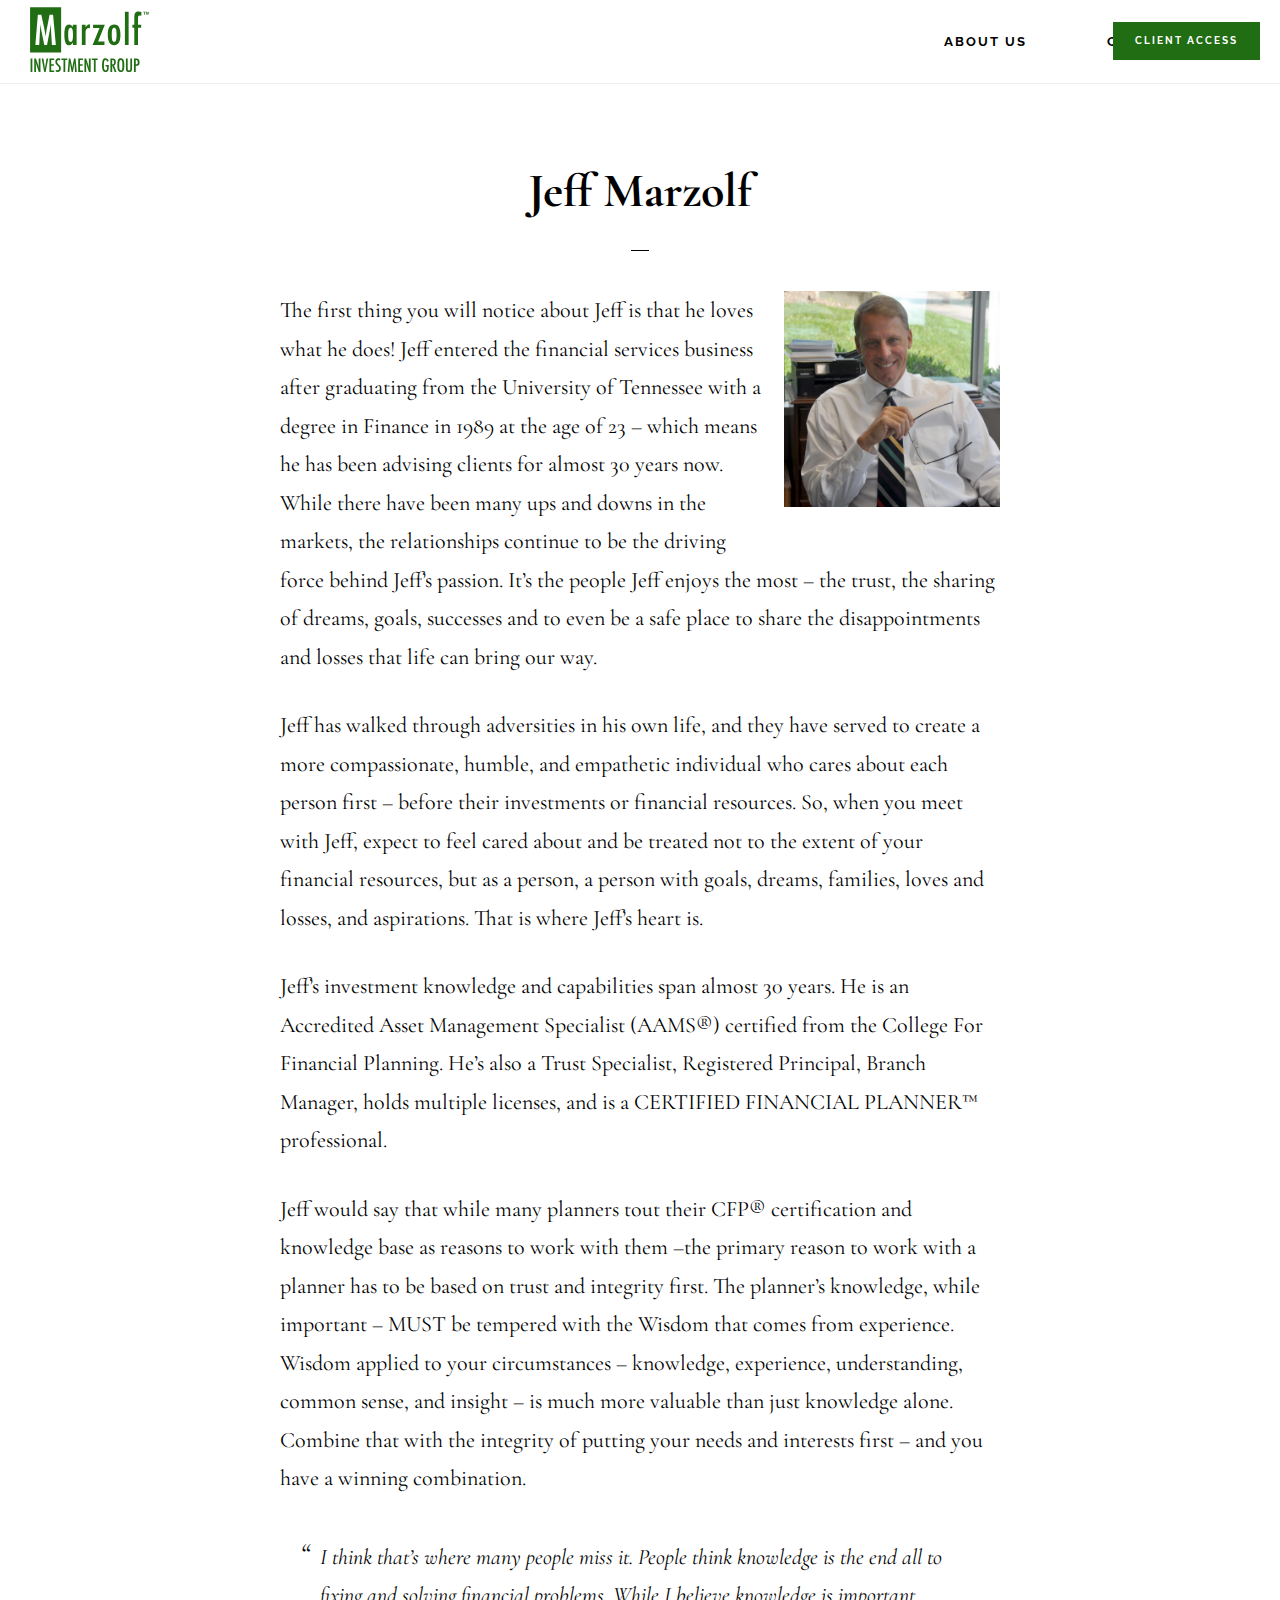
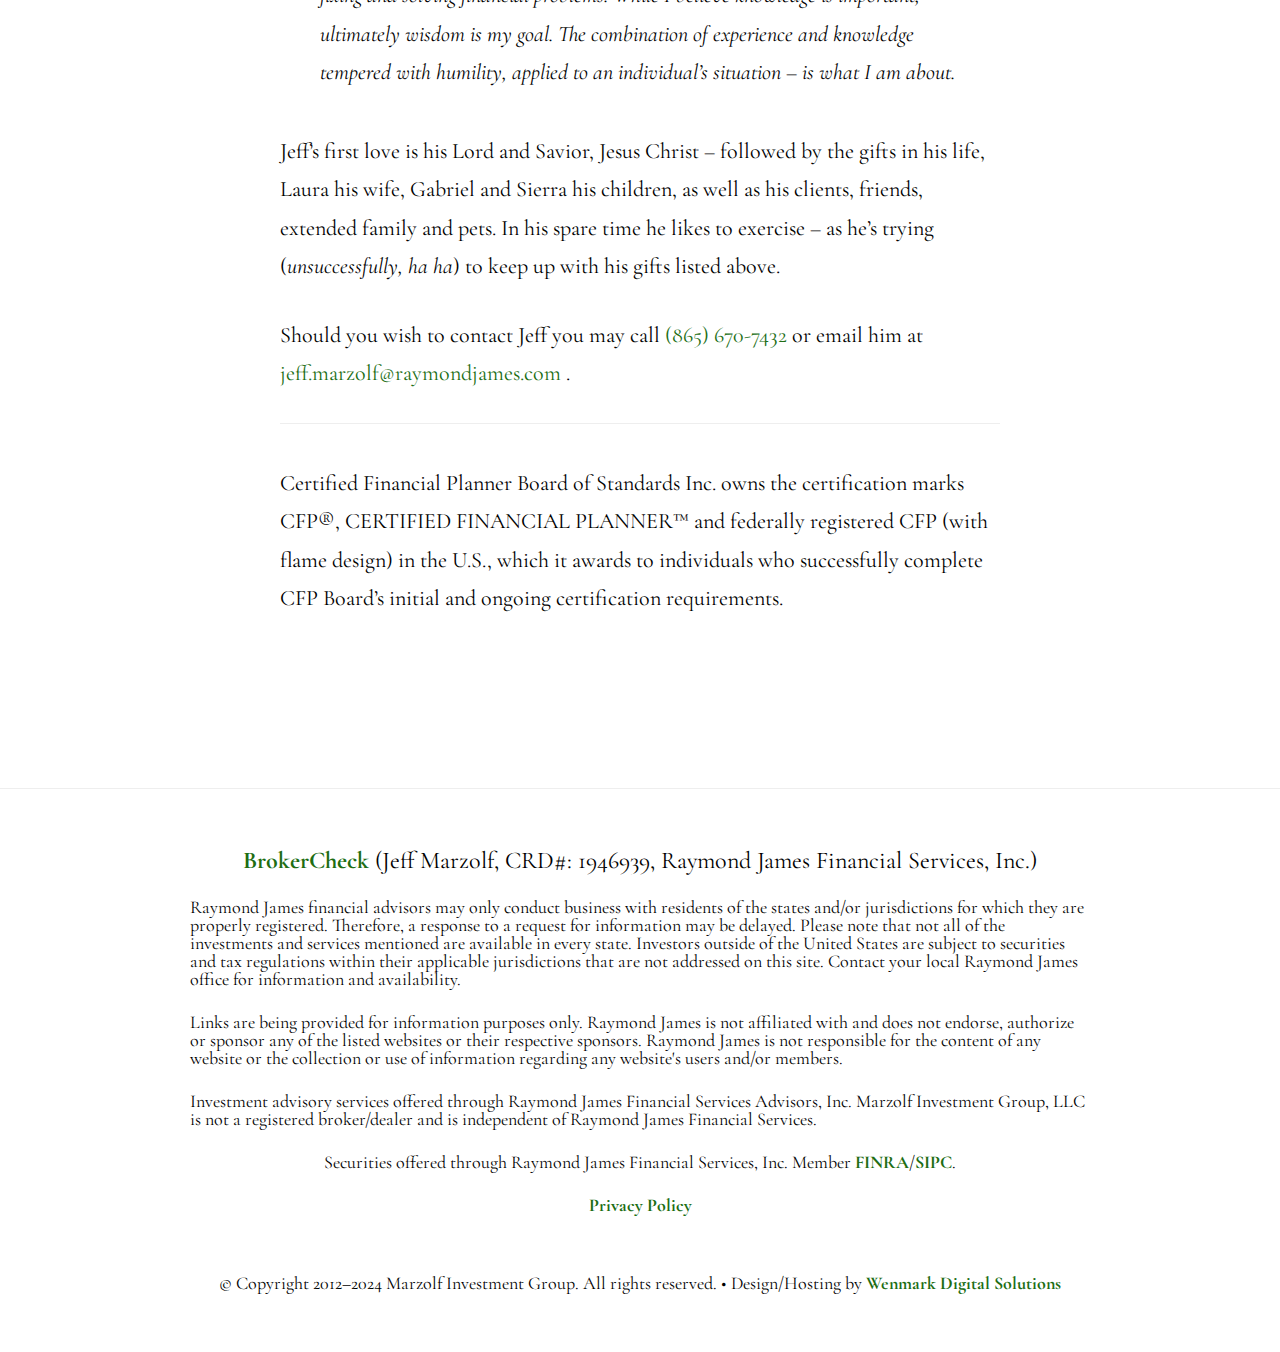
<file: jeff-marzolf/index.html>
<!DOCTYPE html><html lang="en-US"><head><meta charset="UTF-8"><meta content="width=device-width, initial-scale=1" name="viewport"><meta content="index, follow, max-image-preview:large, max-snippet:-1, max-video-preview:-1" name="robots"><style>img:is([sizes="auto" i], [sizes^="auto," i]) { contain-intrinsic-size: 3000px 1500px }</style><title>Jeff Marzolf - Marzolf Investment Group</title><link href="/jeff-marzolf/" rel="canonical"><meta content="en_US" property="og:locale"><meta content="article" property="og:type"><meta content="Jeff Marzolf - Marzolf Investment Group" property="og:title"><meta content="The first thing you will notice about Jeff is that he loves what he does! Jeff entered the financial services business after graduating from the University of Tennessee with a degree in Finance in 1989 at the age of 23 – which means he has been advising clients for almost 30 years now. While there [&hellip;]" property="og:description"><meta content="/jeff-marzolf/" property="og:url"><meta content="Marzolf Investment Group" property="og:site_name"><meta content="2024-12-18T18:11:31+00:00" property="article:modified_time"><meta content="/wp-content/uploads/2017/08/jeff-marzolf.02.600x600.jpg" property="og:image"><meta content="2394" property="og:image:width"><meta content="2394" property="og:image:height"><meta content="image/jpeg" property="og:image:type"><meta content="summary_large_image" name="twitter:card"><meta content="Est. reading time" name="twitter:label1"><meta content="3 minutes" name="twitter:data1"><script class="yoast-schema-graph" type="application/ld+json">{"@context":"https://schema.org","@graph":[{"@type":"WebPage","@id":"/jeff-marzolf/","url":"/jeff-marzolf/","name":"Jeff Marzolf - Marzolf Investment Group","isPartOf":{"@id":"https://marzolfinvestmentgroup.com/#website"},"primaryImageOfPage":{"@id":"/jeff-marzolf/#primaryimage"},"image":{"@id":"/jeff-marzolf/#primaryimage"},"thumbnailUrl":"/wp-content/uploads/2017/08/jeff-marzolf.02.600x600.jpg","datePublished":"2017-08-22T18:24:14+00:00","dateModified":"2024-12-18T18:11:31+00:00","breadcrumb":{"@id":"/jeff-marzolf/#breadcrumb"},"inLanguage":"en-US","potentialAction":[{"@type":"ReadAction","target":["/jeff-marzolf/"]}]},{"@type":"ImageObject","inLanguage":"en-US","@id":"/jeff-marzolf/#primaryimage","url":"/wp-content/uploads/2017/08/jeff-marzolf.02.600x600.jpg","contentUrl":"/wp-content/uploads/2017/08/jeff-marzolf.02.600x600.jpg","width":2394,"height":2394},{"@type":"BreadcrumbList","@id":"/jeff-marzolf/#breadcrumb","itemListElement":[{"@type":"ListItem","position":1,"name":"Home","item":"https://marzolfinvestmentgroup.com/"},{"@type":"ListItem","position":2,"name":"Jeff Marzolf"}]},{"@type":"WebSite","@id":"https://marzolfinvestmentgroup.com/#website","url":"https://marzolfinvestmentgroup.com/","name":"Marzolf Investment Group","description":"Raymond James branch office located in Knoxville, TN","potentialAction":[{"@type":"SearchAction","target":{"@type":"EntryPoint","urlTemplate":"https://marzolfinvestmentgroup.com/?s={search_term_string}"},"query-input":{"@type":"PropertyValueSpecification","valueRequired":true,"valueName":"search_term_string"}}],"inLanguage":"en-US"}]}</script><link href="//fonts.googleapis.com" rel="dns-prefetch"><link href="//code.ionicframework.com" rel="dns-prefetch"><link href="//www.google-analytics.com" rel="preconnect"><link href="/feed/" rel="alternate" title="Marzolf Investment Group &raquo; Feed" type="application/rss+xml"><link href="/comments/feed/" rel="alternate" title="Marzolf Investment Group &raquo; Comments Feed" type="application/rss+xml"><script>/* <![CDATA[ */
window._wpemojiSettings = {"baseUrl":"https:\/\/s.w.org\/images\/core\/emoji\/15.0.3\/72x72\/","ext":".png","svgUrl":"https:\/\/s.w.org\/images\/core\/emoji\/15.0.3\/svg\/","svgExt":".svg","source":{"concatemoji":"\/wp-includes\/js\/wp-emoji-release.min.js?ver=6.7.1"}};
/*! This file is auto-generated */
!function(i,n){var o,s,e;function c(e){try{var t={supportTests:e,timestamp:(new Date).valueOf()};sessionStorage.setItem(o,JSON.stringify(t))}catch(e){}}function p(e,t,n){e.clearRect(0,0,e.canvas.width,e.canvas.height),e.fillText(t,0,0);var t=new Uint32Array(e.getImageData(0,0,e.canvas.width,e.canvas.height).data),r=(e.clearRect(0,0,e.canvas.width,e.canvas.height),e.fillText(n,0,0),new Uint32Array(e.getImageData(0,0,e.canvas.width,e.canvas.height).data));return t.every(function(e,t){return e===r[t]})}function u(e,t,n){switch(t){case"flag":return n(e,"🏳️‍⚧️","🏳️​⚧️")?!1:!n(e,"🇺🇳","🇺​🇳")&&!n(e,"🏴󠁧󠁢󠁥󠁮󠁧󠁿","🏴​󠁧​󠁢​󠁥​󠁮​󠁧​󠁿");case"emoji":return!n(e,"🐦‍⬛","🐦​⬛")}return!1}function f(e,t,n){var r="undefined"!=typeof WorkerGlobalScope&&self instanceof WorkerGlobalScope?new OffscreenCanvas(300,150):i.createElement("canvas"),a=r.getContext("2d",{willReadFrequently:!0}),o=(a.textBaseline="top",a.font="600 32px Arial",{});return e.forEach(function(e){o[e]=t(a,e,n)}),o}function t(e){var t=i.createElement("script");t.src=e,t.defer=!0,i.head.appendChild(t)}"undefined"!=typeof Promise&&(o="wpEmojiSettingsSupports",s=["flag","emoji"],n.supports={everything:!0,everythingExceptFlag:!0},e=new Promise(function(e){i.addEventListener("DOMContentLoaded",e,{once:!0})}),new Promise(function(t){var n=function(){try{var e=JSON.parse(sessionStorage.getItem(o));if("object"==typeof e&&"number"==typeof e.timestamp&&(new Date).valueOf()<e.timestamp+604800&&"object"==typeof e.supportTests)return e.supportTests}catch(e){}return null}();if(!n){if("undefined"!=typeof Worker&&"undefined"!=typeof OffscreenCanvas&&"undefined"!=typeof URL&&URL.createObjectURL&&"undefined"!=typeof Blob)try{var e="postMessage("+f.toString()+"("+[JSON.stringify(s),u.toString(),p.toString()].join(",")+"));",r=new Blob([e],{type:"text/javascript"}),a=new Worker(URL.createObjectURL(r),{name:"wpTestEmojiSupports"});return void(a.onmessage=function(e){c(n=e.data),a.terminate(),t(n)})}catch(e){}c(n=f(s,u,p))}t(n)}).then(function(e){for(var t in e)n.supports[t]=e[t],n.supports.everything=n.supports.everything&&n.supports[t],"flag"!==t&&(n.supports.everythingExceptFlag=n.supports.everythingExceptFlag&&n.supports[t]);n.supports.everythingExceptFlag=n.supports.everythingExceptFlag&&!n.supports.flag,n.DOMReady=!1,n.readyCallback=function(){n.DOMReady=!0}}).then(function(){return e}).then(function(){var e;n.supports.everything||(n.readyCallback(),(e=n.source||{}).concatemoji?t(e.concatemoji):e.wpemoji&&e.twemoji&&(t(e.twemoji),t(e.wpemoji)))}))}((window,document),window._wpemojiSettings);
/* ]]> */</script><link href="/wp-content/themes/infinity-pro/lib/css/main.css?ver=1544206116" id="infinity-pro-css" rel="stylesheet"><style id="infinity-pro-inline-css">a,
		.entry-title a:focus,
		.entry-title a:hover,
		.featured-content .entry-meta a:focus,
		.featured-content .entry-meta a:hover,
		.front-page .genesis-nav-menu a:focus,
		.front-page .genesis-nav-menu a:hover,
		.front-page .offscreen-content-icon button:focus,
		.front-page .offscreen-content-icon button:hover,
		.front-page .white .genesis-nav-menu a:focus,
		.front-page .white .genesis-nav-menu a:hover,
		.genesis-nav-menu a:focus,
		.genesis-nav-menu a:hover,
		.genesis-nav-menu .current-menu-item > a,
		.genesis-nav-menu .sub-menu .current-menu-item > a:focus,
		.genesis-nav-menu .sub-menu .current-menu-item > a:hover,
		.genesis-responsive-menu .genesis-nav-menu a:focus,
		.genesis-responsive-menu .genesis-nav-menu a:hover,
		.menu-toggle:focus,
		.menu-toggle:hover,
		.offscreen-content button:hover,
		.offscreen-content-icon button:hover,
		.site-footer a:focus,
		.site-footer a:hover,
		.sub-menu-toggle:focus,
		.sub-menu-toggle:hover {
			color: #206d13;
		}

		button,
		input[type="button"],
		input[type="reset"],
		input[type="select"],
		input[type="submit"],
		.button,
		.enews-widget input:hover[type="submit"],
		.front-page-1 a.button,
		.front-page-3 a.button,
		.front-page-5 a.button,
		.front-page-7 a.button,
		.footer-widgets .button:hover {
			background-color: #206d13;
			color: #ffffff;
		}

		.front-page-1 a.button.clear,
		.front-page-3 a.button.clear{
			background-color: rgba(0,0,0,0.5);
		}</style><style id="wp-emoji-styles-inline-css">img.wp-smiley, img.emoji {
		display: inline !important;
		border: none !important;
		box-shadow: none !important;
		height: 1em !important;
		width: 1em !important;
		margin: 0 0.07em !important;
		vertical-align: -0.1em !important;
		background: none !important;
		padding: 0 !important;
	}</style><link href="/wp-includes/css/dist/block-library/style.min.css?ver=6.7.1" id="wp-block-library-css" rel="stylesheet"><style id="classic-theme-styles-inline-css">/*! This file is auto-generated */
.wp-block-button__link{color:#fff;background-color:#32373c;border-radius:9999px;box-shadow:none;text-decoration:none;padding:calc(.667em + 2px) calc(1.333em + 2px);font-size:1.125em}.wp-block-file__button{background:#32373c;color:#fff;text-decoration:none}</style><style id="global-styles-inline-css">:root{--wp--preset--aspect-ratio--square: 1;--wp--preset--aspect-ratio--4-3: 4/3;--wp--preset--aspect-ratio--3-4: 3/4;--wp--preset--aspect-ratio--3-2: 3/2;--wp--preset--aspect-ratio--2-3: 2/3;--wp--preset--aspect-ratio--16-9: 16/9;--wp--preset--aspect-ratio--9-16: 9/16;--wp--preset--color--black: #000000;--wp--preset--color--cyan-bluish-gray: #abb8c3;--wp--preset--color--white: #ffffff;--wp--preset--color--pale-pink: #f78da7;--wp--preset--color--vivid-red: #cf2e2e;--wp--preset--color--luminous-vivid-orange: #ff6900;--wp--preset--color--luminous-vivid-amber: #fcb900;--wp--preset--color--light-green-cyan: #7bdcb5;--wp--preset--color--vivid-green-cyan: #00d084;--wp--preset--color--pale-cyan-blue: #8ed1fc;--wp--preset--color--vivid-cyan-blue: #0693e3;--wp--preset--color--vivid-purple: #9b51e0;--wp--preset--gradient--vivid-cyan-blue-to-vivid-purple: linear-gradient(135deg,rgba(6,147,227,1) 0%,rgb(155,81,224) 100%);--wp--preset--gradient--light-green-cyan-to-vivid-green-cyan: linear-gradient(135deg,rgb(122,220,180) 0%,rgb(0,208,130) 100%);--wp--preset--gradient--luminous-vivid-amber-to-luminous-vivid-orange: linear-gradient(135deg,rgba(252,185,0,1) 0%,rgba(255,105,0,1) 100%);--wp--preset--gradient--luminous-vivid-orange-to-vivid-red: linear-gradient(135deg,rgba(255,105,0,1) 0%,rgb(207,46,46) 100%);--wp--preset--gradient--very-light-gray-to-cyan-bluish-gray: linear-gradient(135deg,rgb(238,238,238) 0%,rgb(169,184,195) 100%);--wp--preset--gradient--cool-to-warm-spectrum: linear-gradient(135deg,rgb(74,234,220) 0%,rgb(151,120,209) 20%,rgb(207,42,186) 40%,rgb(238,44,130) 60%,rgb(251,105,98) 80%,rgb(254,248,76) 100%);--wp--preset--gradient--blush-light-purple: linear-gradient(135deg,rgb(255,206,236) 0%,rgb(152,150,240) 100%);--wp--preset--gradient--blush-bordeaux: linear-gradient(135deg,rgb(254,205,165) 0%,rgb(254,45,45) 50%,rgb(107,0,62) 100%);--wp--preset--gradient--luminous-dusk: linear-gradient(135deg,rgb(255,203,112) 0%,rgb(199,81,192) 50%,rgb(65,88,208) 100%);--wp--preset--gradient--pale-ocean: linear-gradient(135deg,rgb(255,245,203) 0%,rgb(182,227,212) 50%,rgb(51,167,181) 100%);--wp--preset--gradient--electric-grass: linear-gradient(135deg,rgb(202,248,128) 0%,rgb(113,206,126) 100%);--wp--preset--gradient--midnight: linear-gradient(135deg,rgb(2,3,129) 0%,rgb(40,116,252) 100%);--wp--preset--font-size--small: 13px;--wp--preset--font-size--medium: 20px;--wp--preset--font-size--large: 36px;--wp--preset--font-size--x-large: 42px;--wp--preset--spacing--20: 0.44rem;--wp--preset--spacing--30: 0.67rem;--wp--preset--spacing--40: 1rem;--wp--preset--spacing--50: 1.5rem;--wp--preset--spacing--60: 2.25rem;--wp--preset--spacing--70: 3.38rem;--wp--preset--spacing--80: 5.06rem;--wp--preset--shadow--natural: 6px 6px 9px rgba(0, 0, 0, 0.2);--wp--preset--shadow--deep: 12px 12px 50px rgba(0, 0, 0, 0.4);--wp--preset--shadow--sharp: 6px 6px 0px rgba(0, 0, 0, 0.2);--wp--preset--shadow--outlined: 6px 6px 0px -3px rgba(255, 255, 255, 1), 6px 6px rgba(0, 0, 0, 1);--wp--preset--shadow--crisp: 6px 6px 0px rgba(0, 0, 0, 1);}:where(.is-layout-flex){gap: 0.5em;}:where(.is-layout-grid){gap: 0.5em;}body .is-layout-flex{display: flex;}.is-layout-flex{flex-wrap: wrap;align-items: center;}.is-layout-flex > :is(*, div){margin: 0;}body .is-layout-grid{display: grid;}.is-layout-grid > :is(*, div){margin: 0;}:where(.wp-block-columns.is-layout-flex){gap: 2em;}:where(.wp-block-columns.is-layout-grid){gap: 2em;}:where(.wp-block-post-template.is-layout-flex){gap: 1.25em;}:where(.wp-block-post-template.is-layout-grid){gap: 1.25em;}.has-black-color{color: var(--wp--preset--color--black) !important;}.has-cyan-bluish-gray-color{color: var(--wp--preset--color--cyan-bluish-gray) !important;}.has-white-color{color: var(--wp--preset--color--white) !important;}.has-pale-pink-color{color: var(--wp--preset--color--pale-pink) !important;}.has-vivid-red-color{color: var(--wp--preset--color--vivid-red) !important;}.has-luminous-vivid-orange-color{color: var(--wp--preset--color--luminous-vivid-orange) !important;}.has-luminous-vivid-amber-color{color: var(--wp--preset--color--luminous-vivid-amber) !important;}.has-light-green-cyan-color{color: var(--wp--preset--color--light-green-cyan) !important;}.has-vivid-green-cyan-color{color: var(--wp--preset--color--vivid-green-cyan) !important;}.has-pale-cyan-blue-color{color: var(--wp--preset--color--pale-cyan-blue) !important;}.has-vivid-cyan-blue-color{color: var(--wp--preset--color--vivid-cyan-blue) !important;}.has-vivid-purple-color{color: var(--wp--preset--color--vivid-purple) !important;}.has-black-background-color{background-color: var(--wp--preset--color--black) !important;}.has-cyan-bluish-gray-background-color{background-color: var(--wp--preset--color--cyan-bluish-gray) !important;}.has-white-background-color{background-color: var(--wp--preset--color--white) !important;}.has-pale-pink-background-color{background-color: var(--wp--preset--color--pale-pink) !important;}.has-vivid-red-background-color{background-color: var(--wp--preset--color--vivid-red) !important;}.has-luminous-vivid-orange-background-color{background-color: var(--wp--preset--color--luminous-vivid-orange) !important;}.has-luminous-vivid-amber-background-color{background-color: var(--wp--preset--color--luminous-vivid-amber) !important;}.has-light-green-cyan-background-color{background-color: var(--wp--preset--color--light-green-cyan) !important;}.has-vivid-green-cyan-background-color{background-color: var(--wp--preset--color--vivid-green-cyan) !important;}.has-pale-cyan-blue-background-color{background-color: var(--wp--preset--color--pale-cyan-blue) !important;}.has-vivid-cyan-blue-background-color{background-color: var(--wp--preset--color--vivid-cyan-blue) !important;}.has-vivid-purple-background-color{background-color: var(--wp--preset--color--vivid-purple) !important;}.has-black-border-color{border-color: var(--wp--preset--color--black) !important;}.has-cyan-bluish-gray-border-color{border-color: var(--wp--preset--color--cyan-bluish-gray) !important;}.has-white-border-color{border-color: var(--wp--preset--color--white) !important;}.has-pale-pink-border-color{border-color: var(--wp--preset--color--pale-pink) !important;}.has-vivid-red-border-color{border-color: var(--wp--preset--color--vivid-red) !important;}.has-luminous-vivid-orange-border-color{border-color: var(--wp--preset--color--luminous-vivid-orange) !important;}.has-luminous-vivid-amber-border-color{border-color: var(--wp--preset--color--luminous-vivid-amber) !important;}.has-light-green-cyan-border-color{border-color: var(--wp--preset--color--light-green-cyan) !important;}.has-vivid-green-cyan-border-color{border-color: var(--wp--preset--color--vivid-green-cyan) !important;}.has-pale-cyan-blue-border-color{border-color: var(--wp--preset--color--pale-cyan-blue) !important;}.has-vivid-cyan-blue-border-color{border-color: var(--wp--preset--color--vivid-cyan-blue) !important;}.has-vivid-purple-border-color{border-color: var(--wp--preset--color--vivid-purple) !important;}.has-vivid-cyan-blue-to-vivid-purple-gradient-background{background: var(--wp--preset--gradient--vivid-cyan-blue-to-vivid-purple) !important;}.has-light-green-cyan-to-vivid-green-cyan-gradient-background{background: var(--wp--preset--gradient--light-green-cyan-to-vivid-green-cyan) !important;}.has-luminous-vivid-amber-to-luminous-vivid-orange-gradient-background{background: var(--wp--preset--gradient--luminous-vivid-amber-to-luminous-vivid-orange) !important;}.has-luminous-vivid-orange-to-vivid-red-gradient-background{background: var(--wp--preset--gradient--luminous-vivid-orange-to-vivid-red) !important;}.has-very-light-gray-to-cyan-bluish-gray-gradient-background{background: var(--wp--preset--gradient--very-light-gray-to-cyan-bluish-gray) !important;}.has-cool-to-warm-spectrum-gradient-background{background: var(--wp--preset--gradient--cool-to-warm-spectrum) !important;}.has-blush-light-purple-gradient-background{background: var(--wp--preset--gradient--blush-light-purple) !important;}.has-blush-bordeaux-gradient-background{background: var(--wp--preset--gradient--blush-bordeaux) !important;}.has-luminous-dusk-gradient-background{background: var(--wp--preset--gradient--luminous-dusk) !important;}.has-pale-ocean-gradient-background{background: var(--wp--preset--gradient--pale-ocean) !important;}.has-electric-grass-gradient-background{background: var(--wp--preset--gradient--electric-grass) !important;}.has-midnight-gradient-background{background: var(--wp--preset--gradient--midnight) !important;}.has-small-font-size{font-size: var(--wp--preset--font-size--small) !important;}.has-medium-font-size{font-size: var(--wp--preset--font-size--medium) !important;}.has-large-font-size{font-size: var(--wp--preset--font-size--large) !important;}.has-x-large-font-size{font-size: var(--wp--preset--font-size--x-large) !important;}
:where(.wp-block-post-template.is-layout-flex){gap: 1.25em;}:where(.wp-block-post-template.is-layout-grid){gap: 1.25em;}
:where(.wp-block-columns.is-layout-flex){gap: 2em;}:where(.wp-block-columns.is-layout-grid){gap: 2em;}
:root :where(.wp-block-pullquote){font-size: 1.5em;line-height: 1.6;}</style><link href="/wp-content/plugins/easy-video-player/lib/plyr.css?ver=6.7.1" id="plyr-css-css" rel="stylesheet"><link href="//fonts.googleapis.com/css?family=Cormorant+Garamond%3A400%2C400i%2C700%7CRaleway%3A700&#038;ver=1.1.2" id="infinity-fonts-css" rel="stylesheet"><link href="//code.ionicframework.com/ionicons/2.0.1/css/ionicons.min.css?ver=1.1.2" id="infinity-ionicons-css" rel="stylesheet"><script id="plyr-js-js-extra">/* <![CDATA[ */
var easy_video_player = {"plyr_iconUrl":"\/wp-content\/plugins\/easy-video-player\/lib\/plyr.svg","plyr_blankVideo":"\/wp-content\/plugins\/easy-video-player\/lib\/blank.mp4"};
/* ]]> */</script><script id="plyr-js-js" src="/wp-content/plugins/easy-video-player/lib/plyr.js?ver=6.7.1"></script><script id="jquery-core-js" src="/wp-includes/js/jquery/jquery.min.js?ver=3.7.1"></script><script id="jquery-migrate-js" src="/wp-includes/js/jquery/jquery-migrate.min.js?ver=3.4.1"></script><link href="/wp-json/" rel="https://api.w.org/"><link href="/wp-json/wp/v2/pages/32" rel="alternate" title="JSON" type="application/json"><link href="/xmlrpc.php?rsd" rel="EditURI" title="RSD" type="application/rsd+xml"><meta content="WordPress 6.7.1" name="generator"><link href="/?p=32" rel="shortlink"><link href="/wp-json/oembed/1.0/embed?url=https%3A%2F%2F%2Fjeff-marzolf%2F" rel="alternate" title="oEmbed (JSON)" type="application/json+oembed"><link href="/wp-json/oembed/1.0/embed?url=https%3A%2F%2F%2Fjeff-marzolf%2F#038;format=xml" rel="alternate" title="oEmbed (XML)" type="text/xml+oembed"><meta content="/wp-content/uploads/simply-static/configs/" name="ssp-config-path"><link href="/xmlrpc.php" rel="pingback"><style>.site-title a { background: url(/wp-content/uploads/2017/08/marzolf-wide-logo.800x130.png) no-repeat !important; }</style><style>.recentcomments a{display:inline !important;padding:0 !important;margin:0 !important;}</style><link href="/wp-content/uploads/2017/08/cropped-marzolf-site-icon.512x512-32x32.png" rel="icon" sizes="32x32"><link href="/wp-content/uploads/2017/08/cropped-marzolf-site-icon.512x512-192x192.png" rel="icon" sizes="192x192"><link href="/wp-content/uploads/2017/08/cropped-marzolf-site-icon.512x512-180x180.png" rel="apple-touch-icon"><meta content="/wp-content/uploads/2017/08/cropped-marzolf-site-icon.512x512-270x270.png" name="msapplication-TileImage"><style id="wp-custom-css">.mailpoet_checkbox_label{
	display: block;
}
.mailpoet_checkbox_label .mailpoet_checkbox{
	margin-right: 10px;
}</style> <body class="custom-header full-width-content genesis-breadcrumbs-hidden genesis-footer-widgets-hidden header-full-width header-image page page-id-32 page-template-default"><div class="site-container"><ul class="genesis-skip-link"><li><a class="screen-reader-shortcut" href="#genesis-content"> Skip to main content</a></ul> <header class="site-header"><div class="wrap"><div class="title-area"><a href="/"><svg xmlns="http://www.w3.org/2000/svg" id="Layer_1" viewbox="0 0 432 235"><path class="st0" d="M168.543 64.111v72.925h-13.457v-9.372c-1.927 3.994-3.852 6.741-5.778 8.245-1.927 1.503-4.463 2.255-7.609 2.255-6.059 0-10.498-3.1-13.316-9.3-2.818-6.201-4.227-15.924-4.227-29.17 0-12.635 1.409-21.923 4.227-27.866 2.818-5.942 7.257-8.913 13.316-8.913 5.542 0 10.005 3.147 13.387 9.441v-8.244h13.457zm-30.438 36.145c0 9.582.634 16.276 1.902 20.08 1.314 3.805 3.617 5.707 6.905 5.707 3.005 0 5.189-1.973 6.553-5.918 1.362-4.227 2.043-10.733 2.043-19.517 0-8.831-.681-15.36-2.043-19.587-1.363-3.946-3.547-5.918-6.553-5.918-3.195 0-5.472 1.879-6.834 5.637-1.315 3.476-1.973 9.981-1.973 19.516zM187.439 64.111h13.457V73.2c2.301-3.851 4.58-6.553 6.834-8.103s5.237-2.442 8.948-2.677v14.092c-.94-.141-1.738-.211-2.396-.211-4.838 0-8.29 1.245-10.357 3.734-2.02 2.443-3.03 6.718-3.03 12.823v44.178h-13.457V64.111zM228.178 64.111h42.344l-24.378 60.734h23.11v12.19h-43.049l25.223-61.017h-23.25V64.111zM326.972 101.172c0 24.66-7.633 36.991-22.899 36.991-15.266 0-22.899-12.518-22.899-37.555 0-25.129 7.609-37.695 22.828-37.695 3.946 0 7.363.752 10.252 2.255 2.889 1.504 5.273 3.829 7.151 6.975 1.879 3.147 3.276 7.116 4.192 11.907.917 4.792 1.375 10.499 1.375 17.122zm-13.95-.353c0-9.582-.634-16.251-1.902-20.01-1.268-3.805-3.523-5.707-6.764-5.707-3.194 0-5.472 1.879-6.834 5.637-1.268 3.759-1.902 10.311-1.902 19.658 0 9.347.634 15.877 1.902 19.587 1.362 3.759 3.64 5.637 6.834 5.637 3.194 0 5.425-1.855 6.693-5.566 1.315-3.477 1.973-9.888 1.973-19.236zM343.123 17.327h13.457v119.708h-13.457V17.327zM370.333 64.111h6.764V38.676c0-8.314 1.221-14.185 3.664-17.614 2.441-3.428 6.693-5.143 12.753-5.143 2.63 0 5.682.634 9.159 1.902v14.232c-2.161-1.173-4.063-1.761-5.707-1.761-2.302 0-3.936.681-4.897 2.043-.963 1.363-1.444 3.664-1.444 6.905l-.07 5.496v19.376h11.414v10.71h-11.414v62.215h-13.457V74.821h-6.764v-10.71zM.303.473v164.338h112.231V.473H.303zm79.085 136.562l-2.466-36.92c-.096-1.878-.176-3.498-.247-4.862a68.304 68.304 0 0 1-.106-3.382l-.634-14.585-.352-13.387c0-.094-.012-.293-.035-.599-.025-.305-.061-.715-.106-1.233l-.352 2.184a575.501 575.501 0 0 1-1.022 6.764 271.652 271.652 0 0 1-.81 4.862l-1.832 9.935-.705 3.734-9.159 47.488h-9.864l-8.596-41.006a328.89 328.89 0 0 1-3.135-16.452 431.04 431.04 0 0 1-2.501-17.509l-4.227 74.967h-13.81l8.948-108.786h12.541L50.5 72.637A457.99 457.99 0 0 1 53.706 89.3a435.742 435.742 0 0 1 2.642 17.509c.094-.799.164-1.42.211-1.867a7.44 7.44 0 0 1 .141-.951l2.043-12.471 1.832-11.837 1.621-7.821 8.525-43.613h12.682l10.005 108.786h-14.02z" fill="#000"></path><g><path class="st0" d="M2.026 186.325H8.54v48.35H2.026v-48.35zM15.37 186.325h6.075l6.482 19.29c1.879 5.449 3.539 11.263 4.979 17.442-.523-3.736-.908-7.118-1.159-10.146a103.679 103.679 0 0 1-.376-8.549v-18.037h6.545v48.35H31.81l-7.296-21.764c-.669-2.024-1.3-4.102-1.895-6.232s-1.143-4.363-1.644-6.701c-.043-.292-.11-.646-.204-1.065-.094-.417-.204-.896-.329-1.44.063.544.114 1.008.157 1.393.041.388.072.716.094.986l.344 4.916.344 5.981c.02.335.035.742.047 1.221.01.481.016 1.024.016 1.628l.344 21.075H15.37v-48.348zM42.038 186.325h6.419l2.912 17.849.501 3.225 1.033 7.014.454 3.257c.135.982.254 1.869.36 2.662l.313 2.38c.063-.48.114-.908.157-1.284.041-.376.082-.689.125-.939l.845-5.605 1.096-7.359c.104-.667.204-1.284.297-1.848.094-.564.182-1.065.266-1.503l3.131-17.849h6.075l-9.488 48.35H51.37l-9.332-48.35zM70.153 186.325H87.47v5.511H76.666v15.313h9.582v5.511h-9.582v16.503H87.47v5.511H70.153v-48.349zM109.288 187.327v6.357c-1.985-1.419-3.769-2.129-5.355-2.129-1.713 0-3.112.607-4.196 1.816-1.086 1.149-1.628 2.683-1.628 4.603 0 1.691.386 3.143 1.159 4.353.395.648 1.049 1.484 1.957 2.505.908 1.024 2.082 2.255 3.523 3.695 2.65 2.693 4.456 5.022 5.417 6.983.959 1.9 1.44 4.227 1.44 6.983 0 3.738-1.055 6.817-3.163 9.238-2.11 2.36-4.813 3.539-8.11 3.539-2.777 0-5.147-.761-7.108-2.286v-6.451c2.317 1.691 4.425 2.536 6.326 2.536 1.773 0 3.163-.589 4.165-1.769 1.002-1.178 1.503-2.781 1.503-4.807 0-1.754-.388-3.329-1.159-4.728-.397-.667-.951-1.435-1.66-2.302-.71-.865-1.597-1.832-2.662-2.897-1.65-1.628-3.018-3.069-4.102-4.321-1.086-1.253-1.891-2.349-2.411-3.288-1.002-1.836-1.503-4.153-1.503-6.952 0-3.777.981-6.774 2.944-8.987 1.983-2.233 4.644-3.351 7.985-3.351 2.317 0 4.528.554 6.638 1.66zM113.58 186.325h21.2v5.699h-7.296v42.65h-6.388v-42.65h-7.515v-5.699zM140.295 186.325h5.574l4.259 19.728c.521 2.464.996 4.932 1.425 7.406.427 2.474.818 5.069 1.174 7.782l.094-.83c.02-.198.041-.339.063-.423l.908-5.543.814-5.261.72-3.476 3.789-19.384h5.637l4.447 48.35h-6.232l-1.096-16.409c-.043-.834-.078-1.554-.11-2.161a30.456 30.456 0 0 1-.047-1.503l-.282-6.482-.157-5.95a5.2 5.2 0 0 0-.016-.266l-.047-.548-.157.971a271.775 271.775 0 0 1-.454 3.006c-.137.857-.256 1.577-.36 2.161l-.814 4.415-.313 1.66-4.071 21.106h-4.384l-3.82-18.225a144.321 144.321 0 0 1-1.393-7.312 191.818 191.818 0 0 1-1.112-7.782l-1.879 33.319h-6.138l3.978-48.349zM174.193 186.325h17.317v5.511h-10.803v15.313h9.582v5.511h-9.582v16.503h10.803v5.511h-17.317v-48.349zM196.806 186.325h6.075l6.482 19.29c1.879 5.449 3.539 11.263 4.979 17.442-.523-3.736-.908-7.118-1.159-10.146a103.679 103.679 0 0 1-.376-8.549v-18.037h6.545v48.35h-6.106l-7.296-21.764c-.669-2.024-1.3-4.102-1.895-6.232a112.454 112.454 0 0 1-1.644-6.701c-.043-.292-.11-.646-.204-1.065-.094-.417-.204-.896-.329-1.44.063.544.114 1.008.157 1.393.041.388.072.716.094.986l.344 4.916.344 5.981c.02.335.035.742.047 1.221.01.481.016 1.024.016 1.628l.344 21.075h-6.419v-48.348zM223.472 186.325h21.2v5.699h-7.296v42.65h-6.388v-42.65h-7.515v-5.699zM273.137 209.247h11.837v1.879c0 9.416-.826 15.773-2.474 19.07-1.628 3.382-4.678 5.073-9.144 5.073-4.615 0-7.903-1.879-9.864-5.637-1.941-3.758-2.912-10.072-2.912-18.945 0-10.146 1.065-16.898 3.194-20.26 2.004-3.151 5.083-4.728 9.238-4.728 3.173 0 5.646.763 7.422 2.286 1.795 1.546 3.194 4.083 4.196 7.609l-6.075 2.536c-.272-1.272-.575-2.343-.908-3.21-.335-.865-.701-1.538-1.096-2.02-.795-.981-1.985-1.472-3.57-1.472-2.172 0-3.654 1.337-4.447 4.008-.795 2.799-1.19 7.819-1.19 15.062 0 7.328.407 12.287 1.221 14.874.814 2.589 2.349 3.883 4.603 3.883 2.067 0 3.517-.918 4.353-2.756.855-1.961 1.284-5.114 1.284-9.457v-2.286h-5.668v-5.509zM290.699 186.325h8.58c3.548 0 6.189.845 7.923 2.536 2.192 2.192 3.288 5.543 3.288 10.052 0 3.466-.579 6.247-1.738 8.345s-2.814 3.398-4.963 3.899l8.893 23.517h-6.607L297.212 211v23.674h-6.513v-48.349zm6.513 21.419c2.525 0 4.31-.583 5.355-1.754 1.043-1.168 1.566-3.141 1.566-5.918 0-1.503-.11-2.787-.329-3.852s-.564-1.93-1.033-2.599a4.177 4.177 0 0 0-1.816-1.472c-.742-.313-1.624-.47-2.646-.47h-1.096v16.065zM340.943 211.689c0 8.539-.951 14.604-2.85 18.194-1.9 3.591-5.085 5.386-9.551 5.386-4.697 0-8.007-1.93-9.927-5.793-1.9-3.777-2.85-10.49-2.85-20.135 0-8.6.939-14.686 2.818-18.256 1.898-3.589 5.114-5.386 9.645-5.386 4.049 0 7.056 1.39 9.019 4.165 1.294 1.859 2.233 4.499 2.818 7.923.584 3.173.878 7.808.878 13.902zm-6.827.689c0-8.371-.376-13.923-1.127-16.659-.752-2.756-2.286-4.133-4.603-4.133s-3.863 1.264-4.635 3.789c-.752 2.548-1.127 7.662-1.127 15.344 0 7.077.395 11.984 1.19 14.718.814 2.589 2.337 3.883 4.572 3.883 2.192 0 3.695-1.21 4.509-3.632.814-2.401 1.221-6.838 1.221-13.31zM346.822 186.325h6.388v34.164c0 3.488.313 5.805.939 6.952.646 1.149 1.92 1.722 3.82 1.722 1.898 0 3.151-.501 3.758-1.503.626-1.022.939-3.1.939-6.232v-35.104h6.388v35.104c0 5.261-.804 8.821-2.411 10.678-1.922 2.11-4.854 3.163-8.799 3.163-4.343 0-7.402-1.356-9.175-4.071-1.233-1.857-1.848-5.427-1.848-10.71v-34.163zM375.86 186.325h8.58c4.134 0 7.14 1.045 9.019 3.131 1.879 2.11 2.818 5.449 2.818 10.021 0 6.431-1.891 10.584-5.668 12.463-1.9.857-4.646 1.284-8.236 1.284v21.45h-6.513v-48.349zm6.514 21.325c2.693 0 4.55-.542 5.574-1.628 1.043-1.106 1.566-3.069 1.566-5.887 0-2.881-.501-4.989-1.503-6.326-1.002-1.335-2.58-2.004-4.728-2.004h-.908v15.845z" fill="#000"></path></g><g><path class="st0" d="M409.216 18.918v-2.117h9.381v2.117h-3.431v9.331h-2.517v-9.331h-3.433zM423.687 16.802l2.677 7.872h.031l2.533-7.872h3.544v11.447h-2.356v-8.112h-.033l-2.805 8.112h-1.941l-2.805-8.032h-.033v8.032h-2.356V16.802h3.544z" fill="#000"></path></g></svg></a><p class="site-description">Raymond James branch office located in Knoxville, TN </div> <nav aria-label="Main" class="nav-primary" id="genesis-nav-primary"><div class="wrap"><ul class="genesis-nav-menu js-superfish menu menu-primary" id="menu-main-menu"><li class="menu-item menu-item-104 menu-item-has-children menu-item-object-custom menu-item-type-custom" id="menu-item-104"><a href="#"><span>About Us</span></a> <ul class="sub-menu"><li class="menu-item menu-item-8 menu-item-object-custom menu-item-type-custom" id="menu-item-8"><a href="/#front-page-2"><span>Our Philosophy</span></a> <li class="menu-item menu-item-89 menu-item-object-custom menu-item-type-custom" id="menu-item-89"><a href="/#front-page-3"><span>Our Values</span></a> <li class="menu-item menu-item-9 menu-item-object-custom menu-item-type-custom" id="menu-item-9"><a href="/#front-page-4"><span>Our Process</span></a> <li class="menu-item menu-item-77 menu-item-object-custom menu-item-type-custom" id="menu-item-77"><a href="/#front-page-5"><span>Our Services</span></a> <li class="menu-item menu-item-10 menu-item-object-custom menu-item-type-custom" id="menu-item-10"><a href="/#front-page-video"><span>Our Team</span></a></ul> <li class="menu-item menu-item-11 menu-item-object-custom menu-item-type-custom" id="menu-item-11"><a href="/#front-page-7"><span>Contact Us</span></a></ul></div></nav><a class="button investor-access" href="https://clientaccess.rjf.com/" target="_blank">Client Access</a> </div></header><div class="site-inner"><div class="content-sidebar-wrap"><main class="content" id="genesis-content"><article aria-label="Jeff Marzolf" class="entry has-post-thumbnail page post-32 status-publish type-page"><header class="entry-header"><h1 class="entry-title">Jeff Marzolf</h1> </header><div class="entry-content"><p><img alt="" class="alignright wp-image-41" decoding="async" height="auto" sizes="(max-width: 1024px) 100vw, 1024px" src="/wp-content/uploads/2017/08/jeff-marzolf.02.600x600-1024x1024.jpg" srcset="/wp-content/uploads/2017/08/jeff-marzolf.02.600x600-1024x1024.jpg 1024w, /wp-content/uploads/2017/08/jeff-marzolf.02.600x600-150x150.jpg 150w, /wp-content/uploads/2017/08/jeff-marzolf.02.600x600-300x300.jpg 300w, /wp-content/uploads/2017/08/jeff-marzolf.02.600x600-768x768.jpg 768w, /wp-content/uploads/2017/08/jeff-marzolf.02.600x600-75x75.jpg 75w, /wp-content/uploads/2017/08/jeff-marzolf.02.600x600-600x600.jpg 600w" style="max-width: 300px;" width="30%">The first thing you will notice about Jeff is that he loves what he does! Jeff entered the financial services business after graduating from the University of Tennessee with a degree in Finance in 1989 at the age of 23 – which means he has been advising clients for almost 30 years now. While there have been many ups and downs in the markets, the relationships continue to be the driving force behind Jeff’s passion. It’s the people Jeff enjoys the most – the trust, the sharing of dreams, goals, successes and to even be a safe place to share the disappointments and losses that life can bring our way. <p>Jeff has walked through adversities in his own life, and they have served to create a more compassionate, humble, and empathetic individual who cares about each person first – before their investments or financial resources. So, when you meet with Jeff, expect to feel cared about and be treated not to the extent of your financial resources, but as a person, a person with goals, dreams, families, loves and losses, and aspirations. That is where Jeff’s heart is. <p>Jeff’s investment knowledge and capabilities span almost 30 years. He is an Accredited Asset Management Specialist (AAMS®) certified from the College For Financial Planning. He’s also a Trust Specialist, Registered Principal, Branch Manager, holds multiple licenses, and is a CERTIFIED FINANCIAL PLANNER™ professional. <p>Jeff would say that while many planners tout their CFP® certification and knowledge base as reasons to work with them –the primary reason to work with a planner has to be based on trust and integrity first. The planner&#8217;s knowledge, while important – MUST be tempered with the Wisdom that comes from experience. Wisdom applied to your circumstances &#8211; knowledge, experience, understanding, common sense, and insight &#8211; is much more valuable than just knowledge alone. Combine that with the integrity of putting your needs and interests first – and you have a winning combination. <blockquote><p>I think that’s where many people miss it. People think knowledge is the end all to fixing and solving financial problems. While I believe knowledge is important, ultimately wisdom is my goal. The combination of experience and knowledge tempered with humility, applied to an individual&#8217;s situation – is what I am about.</blockquote> <p>Jeff’s first love is his Lord and Savior, Jesus Christ – followed by the gifts in his life, Laura his wife, Gabriel and Sierra his children, as well as his clients, friends, extended family and pets. In his spare time he likes to exercise – as he’s trying (<em>unsuccessfully, ha ha</em>) to keep up with his gifts listed above. <p>Should you wish to contact Jeff you may call <a href="tel:8656707432" title="Contact Jeff Marzolf">(865) 670-7432</a> or email him at <a href="mailto:jeff.marzolf@raymondjames.com">jeff.marzolf@raymondjames.com </a>. <hr> <p>Certified Financial Planner Board of Standards Inc. owns the certification marks CFP®, CERTIFIED FINANCIAL PLANNER™ and federally registered CFP (with flame design) in the U.S., which it awards to individuals who successfully complete CFP Board&#8217;s initial and ongoing certification requirements.</div></article></main></div></div> <footer class="site-footer"><div class="wrap"><div class="disclaimer"><p style="text-align: center; font-size: 2.4rem;"><a href="https://brokercheck.finra.org/" target="_blank">BrokerCheck</a> (Jeff Marzolf, CRD#: 1946939, Raymond James Financial Services, Inc.) <p>Raymond James financial advisors may only conduct business with residents of the states and/or jurisdictions for which they are properly registered. Therefore, a response to a request for information may be delayed. Please note that not all of the investments and services mentioned are available in every state. Investors outside of the United States are subject to securities and tax regulations within their applicable jurisdictions that are not addressed on this site. Contact your local Raymond James office for information and availability. <p>Links are being provided for information purposes only. Raymond James is not affiliated with and does not endorse, authorize or sponsor any of the listed websites or their respective sponsors. Raymond James is not responsible for the content of any website or the collection or use of information regarding any website's users and/or members. <p>Investment advisory services offered through Raymond James Financial Services Advisors, Inc. Marzolf Investment Group, LLC is not a registered broker/dealer and is independent of Raymond James Financial Services. <p style="text-align: center;">Securities offered through Raymond James Financial Services, Inc. Member <a href="https://www.finra.org/" target="_blank">FINRA</a>/<a href="https://www.sipc.org/" target="_blank">SIPC</a>. <p style="text-align: center;"><a href="https://www.raymondjames.com/privacy-security-and-account-protection/privacy-notice" target="_blank">Privacy Policy</a></div> <p>© Copyright&nbsp;2012&#x02013;2024 Marzolf Investment Group. All rights reserved. • Design/Hosting by <a href="https://wenmarkdigital.com/">Wenmark Digital Solutions</a></div></footer></div> <span class="ssp-id" style="display:none">32</span> <script id="ssp-form-webhook-public-js" src="/wp-content/plugins/simply-static-pro/assets/ssp-form-webhook-public.js?ver=1.6.4.1"></script> <script id="hoverIntent-js" src="/wp-includes/js/hoverIntent.min.js?ver=1.10.2"></script> <script id="superfish-js" src="/wp-content/themes/genesis/lib/js/menu/superfish.min.js?ver=1.7.10"></script> <script id="superfish-args-js" src="/wp-content/themes/genesis/lib/js/menu/superfish.args.min.js?ver=3.5.0"></script> <script id="skip-links-js" src="/wp-content/themes/genesis/lib/js/skip-links.min.js?ver=3.5.0"></script> <script id="infinity-match-height-js" src="/wp-content/themes/infinity-pro/js/match-height.js?ver=0.5.2"></script> <script id="infinity-global-js" src="/wp-content/themes/infinity-pro/js/global.js?ver=1.0.0"></script> <script id="infinity-responsive-menu-js-extra">/* <![CDATA[ */
var genesis_responsive_menu = {"mainMenu":"Menu","menuIconClass":"ionicons-before ion-ios-drag","subMenu":"Submenu","subMenuIconClass":"ionicons-before ion-chevron-down","menuClasses":{"others":[".nav-primary"]}};
/* ]]> */</script> <script id="infinity-responsive-menu-js" src="/wp-content/themes/infinity-pro/js/responsive-menus.min.js?ver=1.1.2"></script>
</file>
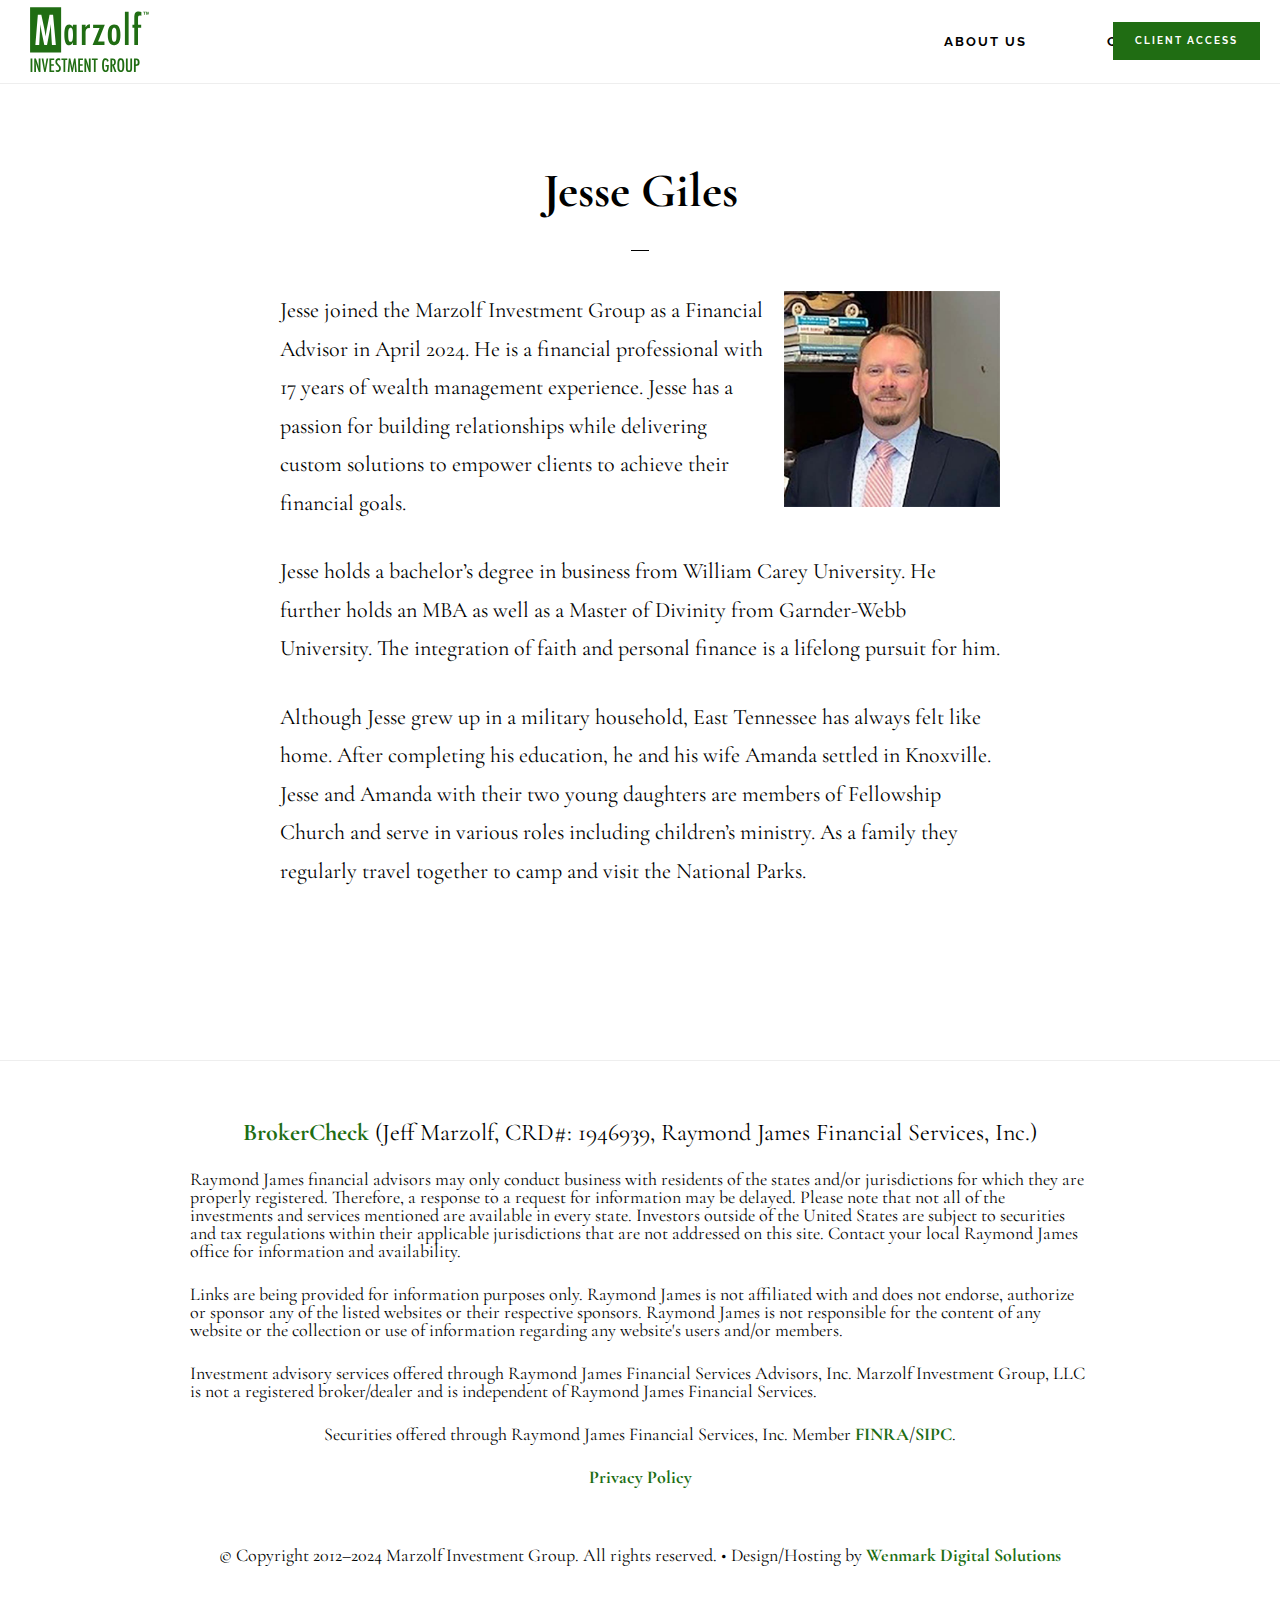
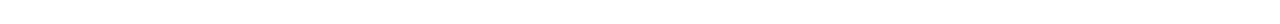
<file: jesse-giles/index.html>
<!DOCTYPE html><html lang="en-US"><head><meta charset="UTF-8"><meta content="width=device-width, initial-scale=1" name="viewport"><meta content="index, follow, max-image-preview:large, max-snippet:-1, max-video-preview:-1" name="robots"><style>img:is([sizes="auto" i], [sizes^="auto," i]) { contain-intrinsic-size: 3000px 1500px }</style><title>Jesse Giles - Marzolf Investment Group</title><link href="/jesse-giles/" rel="canonical"><meta content="en_US" property="og:locale"><meta content="article" property="og:type"><meta content="Jesse Giles - Marzolf Investment Group" property="og:title"><meta content="Jesse joined the Marzolf Investment Group as a Financial Advisor in April 2024. He is a financial professional with 17 years of wealth management experience. Jesse has a passion for building relationships while delivering custom solutions to empower clients to achieve their financial goals. Jesse holds a bachelor’s degree in business from William Carey University. [&hellip;]" property="og:description"><meta content="/jesse-giles/" property="og:url"><meta content="Marzolf Investment Group" property="og:site_name"><meta content="2024-12-18T14:27:38+00:00" property="article:modified_time"><meta content="/wp-content/uploads/2024/12/jesse-giles_600x600.jpg" property="og:image"><meta content="600" property="og:image:width"><meta content="600" property="og:image:height"><meta content="image/jpeg" property="og:image:type"><meta content="summary_large_image" name="twitter:card"><meta content="Est. reading time" name="twitter:label1"><meta content="2 minutes" name="twitter:data1"><script class="yoast-schema-graph" type="application/ld+json">{"@context":"https://schema.org","@graph":[{"@type":"WebPage","@id":"/jesse-giles/","url":"/jesse-giles/","name":"Jesse Giles - Marzolf Investment Group","isPartOf":{"@id":"https://marzolfinvestmentgroup.com/#website"},"primaryImageOfPage":{"@id":"/jesse-giles/#primaryimage"},"image":{"@id":"/jesse-giles/#primaryimage"},"thumbnailUrl":"/wp-content/uploads/2024/12/jesse-giles_600x600.jpg","datePublished":"2024-12-17T23:17:24+00:00","dateModified":"2024-12-18T14:27:38+00:00","breadcrumb":{"@id":"/jesse-giles/#breadcrumb"},"inLanguage":"en-US","potentialAction":[{"@type":"ReadAction","target":["/jesse-giles/"]}]},{"@type":"ImageObject","inLanguage":"en-US","@id":"/jesse-giles/#primaryimage","url":"/wp-content/uploads/2024/12/jesse-giles_600x600.jpg","contentUrl":"/wp-content/uploads/2024/12/jesse-giles_600x600.jpg","width":600,"height":600},{"@type":"BreadcrumbList","@id":"/jesse-giles/#breadcrumb","itemListElement":[{"@type":"ListItem","position":1,"name":"Home","item":"https://marzolfinvestmentgroup.com/"},{"@type":"ListItem","position":2,"name":"Jesse Giles"}]},{"@type":"WebSite","@id":"https://marzolfinvestmentgroup.com/#website","url":"https://marzolfinvestmentgroup.com/","name":"Marzolf Investment Group","description":"Raymond James branch office located in Knoxville, TN","potentialAction":[{"@type":"SearchAction","target":{"@type":"EntryPoint","urlTemplate":"https://marzolfinvestmentgroup.com/?s={search_term_string}"},"query-input":{"@type":"PropertyValueSpecification","valueRequired":true,"valueName":"search_term_string"}}],"inLanguage":"en-US"}]}</script><link href="//fonts.googleapis.com" rel="dns-prefetch"><link href="//code.ionicframework.com" rel="dns-prefetch"><link href="//www.google-analytics.com" rel="preconnect"><link href="/feed/" rel="alternate" title="Marzolf Investment Group &raquo; Feed" type="application/rss+xml"><link href="/comments/feed/" rel="alternate" title="Marzolf Investment Group &raquo; Comments Feed" type="application/rss+xml"><script>/* <![CDATA[ */
window._wpemojiSettings = {"baseUrl":"https:\/\/s.w.org\/images\/core\/emoji\/15.0.3\/72x72\/","ext":".png","svgUrl":"https:\/\/s.w.org\/images\/core\/emoji\/15.0.3\/svg\/","svgExt":".svg","source":{"concatemoji":"\/wp-includes\/js\/wp-emoji-release.min.js?ver=6.7.1"}};
/*! This file is auto-generated */
!function(i,n){var o,s,e;function c(e){try{var t={supportTests:e,timestamp:(new Date).valueOf()};sessionStorage.setItem(o,JSON.stringify(t))}catch(e){}}function p(e,t,n){e.clearRect(0,0,e.canvas.width,e.canvas.height),e.fillText(t,0,0);var t=new Uint32Array(e.getImageData(0,0,e.canvas.width,e.canvas.height).data),r=(e.clearRect(0,0,e.canvas.width,e.canvas.height),e.fillText(n,0,0),new Uint32Array(e.getImageData(0,0,e.canvas.width,e.canvas.height).data));return t.every(function(e,t){return e===r[t]})}function u(e,t,n){switch(t){case"flag":return n(e,"🏳️‍⚧️","🏳️​⚧️")?!1:!n(e,"🇺🇳","🇺​🇳")&&!n(e,"🏴󠁧󠁢󠁥󠁮󠁧󠁿","🏴​󠁧​󠁢​󠁥​󠁮​󠁧​󠁿");case"emoji":return!n(e,"🐦‍⬛","🐦​⬛")}return!1}function f(e,t,n){var r="undefined"!=typeof WorkerGlobalScope&&self instanceof WorkerGlobalScope?new OffscreenCanvas(300,150):i.createElement("canvas"),a=r.getContext("2d",{willReadFrequently:!0}),o=(a.textBaseline="top",a.font="600 32px Arial",{});return e.forEach(function(e){o[e]=t(a,e,n)}),o}function t(e){var t=i.createElement("script");t.src=e,t.defer=!0,i.head.appendChild(t)}"undefined"!=typeof Promise&&(o="wpEmojiSettingsSupports",s=["flag","emoji"],n.supports={everything:!0,everythingExceptFlag:!0},e=new Promise(function(e){i.addEventListener("DOMContentLoaded",e,{once:!0})}),new Promise(function(t){var n=function(){try{var e=JSON.parse(sessionStorage.getItem(o));if("object"==typeof e&&"number"==typeof e.timestamp&&(new Date).valueOf()<e.timestamp+604800&&"object"==typeof e.supportTests)return e.supportTests}catch(e){}return null}();if(!n){if("undefined"!=typeof Worker&&"undefined"!=typeof OffscreenCanvas&&"undefined"!=typeof URL&&URL.createObjectURL&&"undefined"!=typeof Blob)try{var e="postMessage("+f.toString()+"("+[JSON.stringify(s),u.toString(),p.toString()].join(",")+"));",r=new Blob([e],{type:"text/javascript"}),a=new Worker(URL.createObjectURL(r),{name:"wpTestEmojiSupports"});return void(a.onmessage=function(e){c(n=e.data),a.terminate(),t(n)})}catch(e){}c(n=f(s,u,p))}t(n)}).then(function(e){for(var t in e)n.supports[t]=e[t],n.supports.everything=n.supports.everything&&n.supports[t],"flag"!==t&&(n.supports.everythingExceptFlag=n.supports.everythingExceptFlag&&n.supports[t]);n.supports.everythingExceptFlag=n.supports.everythingExceptFlag&&!n.supports.flag,n.DOMReady=!1,n.readyCallback=function(){n.DOMReady=!0}}).then(function(){return e}).then(function(){var e;n.supports.everything||(n.readyCallback(),(e=n.source||{}).concatemoji?t(e.concatemoji):e.wpemoji&&e.twemoji&&(t(e.twemoji),t(e.wpemoji)))}))}((window,document),window._wpemojiSettings);
/* ]]> */</script><link href="/wp-content/themes/infinity-pro/lib/css/main.css?ver=1544206116" id="infinity-pro-css" rel="stylesheet"><style id="infinity-pro-inline-css">a,
		.entry-title a:focus,
		.entry-title a:hover,
		.featured-content .entry-meta a:focus,
		.featured-content .entry-meta a:hover,
		.front-page .genesis-nav-menu a:focus,
		.front-page .genesis-nav-menu a:hover,
		.front-page .offscreen-content-icon button:focus,
		.front-page .offscreen-content-icon button:hover,
		.front-page .white .genesis-nav-menu a:focus,
		.front-page .white .genesis-nav-menu a:hover,
		.genesis-nav-menu a:focus,
		.genesis-nav-menu a:hover,
		.genesis-nav-menu .current-menu-item > a,
		.genesis-nav-menu .sub-menu .current-menu-item > a:focus,
		.genesis-nav-menu .sub-menu .current-menu-item > a:hover,
		.genesis-responsive-menu .genesis-nav-menu a:focus,
		.genesis-responsive-menu .genesis-nav-menu a:hover,
		.menu-toggle:focus,
		.menu-toggle:hover,
		.offscreen-content button:hover,
		.offscreen-content-icon button:hover,
		.site-footer a:focus,
		.site-footer a:hover,
		.sub-menu-toggle:focus,
		.sub-menu-toggle:hover {
			color: #206d13;
		}

		button,
		input[type="button"],
		input[type="reset"],
		input[type="select"],
		input[type="submit"],
		.button,
		.enews-widget input:hover[type="submit"],
		.front-page-1 a.button,
		.front-page-3 a.button,
		.front-page-5 a.button,
		.front-page-7 a.button,
		.footer-widgets .button:hover {
			background-color: #206d13;
			color: #ffffff;
		}

		.front-page-1 a.button.clear,
		.front-page-3 a.button.clear{
			background-color: rgba(0,0,0,0.5);
		}</style><style id="wp-emoji-styles-inline-css">img.wp-smiley, img.emoji {
		display: inline !important;
		border: none !important;
		box-shadow: none !important;
		height: 1em !important;
		width: 1em !important;
		margin: 0 0.07em !important;
		vertical-align: -0.1em !important;
		background: none !important;
		padding: 0 !important;
	}</style><link href="/wp-includes/css/dist/block-library/style.min.css?ver=6.7.1" id="wp-block-library-css" rel="stylesheet"><style id="classic-theme-styles-inline-css">/*! This file is auto-generated */
.wp-block-button__link{color:#fff;background-color:#32373c;border-radius:9999px;box-shadow:none;text-decoration:none;padding:calc(.667em + 2px) calc(1.333em + 2px);font-size:1.125em}.wp-block-file__button{background:#32373c;color:#fff;text-decoration:none}</style><style id="global-styles-inline-css">:root{--wp--preset--aspect-ratio--square: 1;--wp--preset--aspect-ratio--4-3: 4/3;--wp--preset--aspect-ratio--3-4: 3/4;--wp--preset--aspect-ratio--3-2: 3/2;--wp--preset--aspect-ratio--2-3: 2/3;--wp--preset--aspect-ratio--16-9: 16/9;--wp--preset--aspect-ratio--9-16: 9/16;--wp--preset--color--black: #000000;--wp--preset--color--cyan-bluish-gray: #abb8c3;--wp--preset--color--white: #ffffff;--wp--preset--color--pale-pink: #f78da7;--wp--preset--color--vivid-red: #cf2e2e;--wp--preset--color--luminous-vivid-orange: #ff6900;--wp--preset--color--luminous-vivid-amber: #fcb900;--wp--preset--color--light-green-cyan: #7bdcb5;--wp--preset--color--vivid-green-cyan: #00d084;--wp--preset--color--pale-cyan-blue: #8ed1fc;--wp--preset--color--vivid-cyan-blue: #0693e3;--wp--preset--color--vivid-purple: #9b51e0;--wp--preset--gradient--vivid-cyan-blue-to-vivid-purple: linear-gradient(135deg,rgba(6,147,227,1) 0%,rgb(155,81,224) 100%);--wp--preset--gradient--light-green-cyan-to-vivid-green-cyan: linear-gradient(135deg,rgb(122,220,180) 0%,rgb(0,208,130) 100%);--wp--preset--gradient--luminous-vivid-amber-to-luminous-vivid-orange: linear-gradient(135deg,rgba(252,185,0,1) 0%,rgba(255,105,0,1) 100%);--wp--preset--gradient--luminous-vivid-orange-to-vivid-red: linear-gradient(135deg,rgba(255,105,0,1) 0%,rgb(207,46,46) 100%);--wp--preset--gradient--very-light-gray-to-cyan-bluish-gray: linear-gradient(135deg,rgb(238,238,238) 0%,rgb(169,184,195) 100%);--wp--preset--gradient--cool-to-warm-spectrum: linear-gradient(135deg,rgb(74,234,220) 0%,rgb(151,120,209) 20%,rgb(207,42,186) 40%,rgb(238,44,130) 60%,rgb(251,105,98) 80%,rgb(254,248,76) 100%);--wp--preset--gradient--blush-light-purple: linear-gradient(135deg,rgb(255,206,236) 0%,rgb(152,150,240) 100%);--wp--preset--gradient--blush-bordeaux: linear-gradient(135deg,rgb(254,205,165) 0%,rgb(254,45,45) 50%,rgb(107,0,62) 100%);--wp--preset--gradient--luminous-dusk: linear-gradient(135deg,rgb(255,203,112) 0%,rgb(199,81,192) 50%,rgb(65,88,208) 100%);--wp--preset--gradient--pale-ocean: linear-gradient(135deg,rgb(255,245,203) 0%,rgb(182,227,212) 50%,rgb(51,167,181) 100%);--wp--preset--gradient--electric-grass: linear-gradient(135deg,rgb(202,248,128) 0%,rgb(113,206,126) 100%);--wp--preset--gradient--midnight: linear-gradient(135deg,rgb(2,3,129) 0%,rgb(40,116,252) 100%);--wp--preset--font-size--small: 13px;--wp--preset--font-size--medium: 20px;--wp--preset--font-size--large: 36px;--wp--preset--font-size--x-large: 42px;--wp--preset--spacing--20: 0.44rem;--wp--preset--spacing--30: 0.67rem;--wp--preset--spacing--40: 1rem;--wp--preset--spacing--50: 1.5rem;--wp--preset--spacing--60: 2.25rem;--wp--preset--spacing--70: 3.38rem;--wp--preset--spacing--80: 5.06rem;--wp--preset--shadow--natural: 6px 6px 9px rgba(0, 0, 0, 0.2);--wp--preset--shadow--deep: 12px 12px 50px rgba(0, 0, 0, 0.4);--wp--preset--shadow--sharp: 6px 6px 0px rgba(0, 0, 0, 0.2);--wp--preset--shadow--outlined: 6px 6px 0px -3px rgba(255, 255, 255, 1), 6px 6px rgba(0, 0, 0, 1);--wp--preset--shadow--crisp: 6px 6px 0px rgba(0, 0, 0, 1);}:where(.is-layout-flex){gap: 0.5em;}:where(.is-layout-grid){gap: 0.5em;}body .is-layout-flex{display: flex;}.is-layout-flex{flex-wrap: wrap;align-items: center;}.is-layout-flex > :is(*, div){margin: 0;}body .is-layout-grid{display: grid;}.is-layout-grid > :is(*, div){margin: 0;}:where(.wp-block-columns.is-layout-flex){gap: 2em;}:where(.wp-block-columns.is-layout-grid){gap: 2em;}:where(.wp-block-post-template.is-layout-flex){gap: 1.25em;}:where(.wp-block-post-template.is-layout-grid){gap: 1.25em;}.has-black-color{color: var(--wp--preset--color--black) !important;}.has-cyan-bluish-gray-color{color: var(--wp--preset--color--cyan-bluish-gray) !important;}.has-white-color{color: var(--wp--preset--color--white) !important;}.has-pale-pink-color{color: var(--wp--preset--color--pale-pink) !important;}.has-vivid-red-color{color: var(--wp--preset--color--vivid-red) !important;}.has-luminous-vivid-orange-color{color: var(--wp--preset--color--luminous-vivid-orange) !important;}.has-luminous-vivid-amber-color{color: var(--wp--preset--color--luminous-vivid-amber) !important;}.has-light-green-cyan-color{color: var(--wp--preset--color--light-green-cyan) !important;}.has-vivid-green-cyan-color{color: var(--wp--preset--color--vivid-green-cyan) !important;}.has-pale-cyan-blue-color{color: var(--wp--preset--color--pale-cyan-blue) !important;}.has-vivid-cyan-blue-color{color: var(--wp--preset--color--vivid-cyan-blue) !important;}.has-vivid-purple-color{color: var(--wp--preset--color--vivid-purple) !important;}.has-black-background-color{background-color: var(--wp--preset--color--black) !important;}.has-cyan-bluish-gray-background-color{background-color: var(--wp--preset--color--cyan-bluish-gray) !important;}.has-white-background-color{background-color: var(--wp--preset--color--white) !important;}.has-pale-pink-background-color{background-color: var(--wp--preset--color--pale-pink) !important;}.has-vivid-red-background-color{background-color: var(--wp--preset--color--vivid-red) !important;}.has-luminous-vivid-orange-background-color{background-color: var(--wp--preset--color--luminous-vivid-orange) !important;}.has-luminous-vivid-amber-background-color{background-color: var(--wp--preset--color--luminous-vivid-amber) !important;}.has-light-green-cyan-background-color{background-color: var(--wp--preset--color--light-green-cyan) !important;}.has-vivid-green-cyan-background-color{background-color: var(--wp--preset--color--vivid-green-cyan) !important;}.has-pale-cyan-blue-background-color{background-color: var(--wp--preset--color--pale-cyan-blue) !important;}.has-vivid-cyan-blue-background-color{background-color: var(--wp--preset--color--vivid-cyan-blue) !important;}.has-vivid-purple-background-color{background-color: var(--wp--preset--color--vivid-purple) !important;}.has-black-border-color{border-color: var(--wp--preset--color--black) !important;}.has-cyan-bluish-gray-border-color{border-color: var(--wp--preset--color--cyan-bluish-gray) !important;}.has-white-border-color{border-color: var(--wp--preset--color--white) !important;}.has-pale-pink-border-color{border-color: var(--wp--preset--color--pale-pink) !important;}.has-vivid-red-border-color{border-color: var(--wp--preset--color--vivid-red) !important;}.has-luminous-vivid-orange-border-color{border-color: var(--wp--preset--color--luminous-vivid-orange) !important;}.has-luminous-vivid-amber-border-color{border-color: var(--wp--preset--color--luminous-vivid-amber) !important;}.has-light-green-cyan-border-color{border-color: var(--wp--preset--color--light-green-cyan) !important;}.has-vivid-green-cyan-border-color{border-color: var(--wp--preset--color--vivid-green-cyan) !important;}.has-pale-cyan-blue-border-color{border-color: var(--wp--preset--color--pale-cyan-blue) !important;}.has-vivid-cyan-blue-border-color{border-color: var(--wp--preset--color--vivid-cyan-blue) !important;}.has-vivid-purple-border-color{border-color: var(--wp--preset--color--vivid-purple) !important;}.has-vivid-cyan-blue-to-vivid-purple-gradient-background{background: var(--wp--preset--gradient--vivid-cyan-blue-to-vivid-purple) !important;}.has-light-green-cyan-to-vivid-green-cyan-gradient-background{background: var(--wp--preset--gradient--light-green-cyan-to-vivid-green-cyan) !important;}.has-luminous-vivid-amber-to-luminous-vivid-orange-gradient-background{background: var(--wp--preset--gradient--luminous-vivid-amber-to-luminous-vivid-orange) !important;}.has-luminous-vivid-orange-to-vivid-red-gradient-background{background: var(--wp--preset--gradient--luminous-vivid-orange-to-vivid-red) !important;}.has-very-light-gray-to-cyan-bluish-gray-gradient-background{background: var(--wp--preset--gradient--very-light-gray-to-cyan-bluish-gray) !important;}.has-cool-to-warm-spectrum-gradient-background{background: var(--wp--preset--gradient--cool-to-warm-spectrum) !important;}.has-blush-light-purple-gradient-background{background: var(--wp--preset--gradient--blush-light-purple) !important;}.has-blush-bordeaux-gradient-background{background: var(--wp--preset--gradient--blush-bordeaux) !important;}.has-luminous-dusk-gradient-background{background: var(--wp--preset--gradient--luminous-dusk) !important;}.has-pale-ocean-gradient-background{background: var(--wp--preset--gradient--pale-ocean) !important;}.has-electric-grass-gradient-background{background: var(--wp--preset--gradient--electric-grass) !important;}.has-midnight-gradient-background{background: var(--wp--preset--gradient--midnight) !important;}.has-small-font-size{font-size: var(--wp--preset--font-size--small) !important;}.has-medium-font-size{font-size: var(--wp--preset--font-size--medium) !important;}.has-large-font-size{font-size: var(--wp--preset--font-size--large) !important;}.has-x-large-font-size{font-size: var(--wp--preset--font-size--x-large) !important;}
:where(.wp-block-post-template.is-layout-flex){gap: 1.25em;}:where(.wp-block-post-template.is-layout-grid){gap: 1.25em;}
:where(.wp-block-columns.is-layout-flex){gap: 2em;}:where(.wp-block-columns.is-layout-grid){gap: 2em;}
:root :where(.wp-block-pullquote){font-size: 1.5em;line-height: 1.6;}</style><link href="/wp-content/plugins/easy-video-player/lib/plyr.css?ver=6.7.1" id="plyr-css-css" rel="stylesheet"><link href="//fonts.googleapis.com/css?family=Cormorant+Garamond%3A400%2C400i%2C700%7CRaleway%3A700&#038;ver=1.1.2" id="infinity-fonts-css" rel="stylesheet"><link href="//code.ionicframework.com/ionicons/2.0.1/css/ionicons.min.css?ver=1.1.2" id="infinity-ionicons-css" rel="stylesheet"><script id="plyr-js-js-extra">/* <![CDATA[ */
var easy_video_player = {"plyr_iconUrl":"\/wp-content\/plugins\/easy-video-player\/lib\/plyr.svg","plyr_blankVideo":"\/wp-content\/plugins\/easy-video-player\/lib\/blank.mp4"};
/* ]]> */</script><script id="plyr-js-js" src="/wp-content/plugins/easy-video-player/lib/plyr.js?ver=6.7.1"></script><script id="jquery-core-js" src="/wp-includes/js/jquery/jquery.min.js?ver=3.7.1"></script><script id="jquery-migrate-js" src="/wp-includes/js/jquery/jquery-migrate.min.js?ver=3.4.1"></script><link href="/wp-json/" rel="https://api.w.org/"><link href="/wp-json/wp/v2/pages/247" rel="alternate" title="JSON" type="application/json"><link href="/xmlrpc.php?rsd" rel="EditURI" title="RSD" type="application/rsd+xml"><meta content="WordPress 6.7.1" name="generator"><link href="/?p=247" rel="shortlink"><link href="/wp-json/oembed/1.0/embed?url=https%3A%2F%2F%2Fjesse-giles%2F" rel="alternate" title="oEmbed (JSON)" type="application/json+oembed"><link href="/wp-json/oembed/1.0/embed?url=https%3A%2F%2F%2Fjesse-giles%2F#038;format=xml" rel="alternate" title="oEmbed (XML)" type="text/xml+oembed"><meta content="/wp-content/uploads/simply-static/configs/" name="ssp-config-path"><link href="/xmlrpc.php" rel="pingback"><style>.site-title a { background: url(/wp-content/uploads/2017/08/marzolf-wide-logo.800x130.png) no-repeat !important; }</style><style>.recentcomments a{display:inline !important;padding:0 !important;margin:0 !important;}</style><link href="/wp-content/uploads/2017/08/cropped-marzolf-site-icon.512x512-32x32.png" rel="icon" sizes="32x32"><link href="/wp-content/uploads/2017/08/cropped-marzolf-site-icon.512x512-192x192.png" rel="icon" sizes="192x192"><link href="/wp-content/uploads/2017/08/cropped-marzolf-site-icon.512x512-180x180.png" rel="apple-touch-icon"><meta content="/wp-content/uploads/2017/08/cropped-marzolf-site-icon.512x512-270x270.png" name="msapplication-TileImage"><style id="wp-custom-css">.mailpoet_checkbox_label{
	display: block;
}
.mailpoet_checkbox_label .mailpoet_checkbox{
	margin-right: 10px;
}</style> <body class="custom-header full-width-content genesis-breadcrumbs-hidden genesis-footer-widgets-hidden header-full-width header-image page page-id-247 page-template-default"><div class="site-container"><ul class="genesis-skip-link"><li><a class="screen-reader-shortcut" href="#genesis-content"> Skip to main content</a></ul> <header class="site-header"><div class="wrap"><div class="title-area"><a href="/"><svg xmlns="http://www.w3.org/2000/svg" id="Layer_1" viewbox="0 0 432 235"><path class="st0" d="M168.543 64.111v72.925h-13.457v-9.372c-1.927 3.994-3.852 6.741-5.778 8.245-1.927 1.503-4.463 2.255-7.609 2.255-6.059 0-10.498-3.1-13.316-9.3-2.818-6.201-4.227-15.924-4.227-29.17 0-12.635 1.409-21.923 4.227-27.866 2.818-5.942 7.257-8.913 13.316-8.913 5.542 0 10.005 3.147 13.387 9.441v-8.244h13.457zm-30.438 36.145c0 9.582.634 16.276 1.902 20.08 1.314 3.805 3.617 5.707 6.905 5.707 3.005 0 5.189-1.973 6.553-5.918 1.362-4.227 2.043-10.733 2.043-19.517 0-8.831-.681-15.36-2.043-19.587-1.363-3.946-3.547-5.918-6.553-5.918-3.195 0-5.472 1.879-6.834 5.637-1.315 3.476-1.973 9.981-1.973 19.516zM187.439 64.111h13.457V73.2c2.301-3.851 4.58-6.553 6.834-8.103s5.237-2.442 8.948-2.677v14.092c-.94-.141-1.738-.211-2.396-.211-4.838 0-8.29 1.245-10.357 3.734-2.02 2.443-3.03 6.718-3.03 12.823v44.178h-13.457V64.111zM228.178 64.111h42.344l-24.378 60.734h23.11v12.19h-43.049l25.223-61.017h-23.25V64.111zM326.972 101.172c0 24.66-7.633 36.991-22.899 36.991-15.266 0-22.899-12.518-22.899-37.555 0-25.129 7.609-37.695 22.828-37.695 3.946 0 7.363.752 10.252 2.255 2.889 1.504 5.273 3.829 7.151 6.975 1.879 3.147 3.276 7.116 4.192 11.907.917 4.792 1.375 10.499 1.375 17.122zm-13.95-.353c0-9.582-.634-16.251-1.902-20.01-1.268-3.805-3.523-5.707-6.764-5.707-3.194 0-5.472 1.879-6.834 5.637-1.268 3.759-1.902 10.311-1.902 19.658 0 9.347.634 15.877 1.902 19.587 1.362 3.759 3.64 5.637 6.834 5.637 3.194 0 5.425-1.855 6.693-5.566 1.315-3.477 1.973-9.888 1.973-19.236zM343.123 17.327h13.457v119.708h-13.457V17.327zM370.333 64.111h6.764V38.676c0-8.314 1.221-14.185 3.664-17.614 2.441-3.428 6.693-5.143 12.753-5.143 2.63 0 5.682.634 9.159 1.902v14.232c-2.161-1.173-4.063-1.761-5.707-1.761-2.302 0-3.936.681-4.897 2.043-.963 1.363-1.444 3.664-1.444 6.905l-.07 5.496v19.376h11.414v10.71h-11.414v62.215h-13.457V74.821h-6.764v-10.71zM.303.473v164.338h112.231V.473H.303zm79.085 136.562l-2.466-36.92c-.096-1.878-.176-3.498-.247-4.862a68.304 68.304 0 0 1-.106-3.382l-.634-14.585-.352-13.387c0-.094-.012-.293-.035-.599-.025-.305-.061-.715-.106-1.233l-.352 2.184a575.501 575.501 0 0 1-1.022 6.764 271.652 271.652 0 0 1-.81 4.862l-1.832 9.935-.705 3.734-9.159 47.488h-9.864l-8.596-41.006a328.89 328.89 0 0 1-3.135-16.452 431.04 431.04 0 0 1-2.501-17.509l-4.227 74.967h-13.81l8.948-108.786h12.541L50.5 72.637A457.99 457.99 0 0 1 53.706 89.3a435.742 435.742 0 0 1 2.642 17.509c.094-.799.164-1.42.211-1.867a7.44 7.44 0 0 1 .141-.951l2.043-12.471 1.832-11.837 1.621-7.821 8.525-43.613h12.682l10.005 108.786h-14.02z" fill="#000"></path><g><path class="st0" d="M2.026 186.325H8.54v48.35H2.026v-48.35zM15.37 186.325h6.075l6.482 19.29c1.879 5.449 3.539 11.263 4.979 17.442-.523-3.736-.908-7.118-1.159-10.146a103.679 103.679 0 0 1-.376-8.549v-18.037h6.545v48.35H31.81l-7.296-21.764c-.669-2.024-1.3-4.102-1.895-6.232s-1.143-4.363-1.644-6.701c-.043-.292-.11-.646-.204-1.065-.094-.417-.204-.896-.329-1.44.063.544.114 1.008.157 1.393.041.388.072.716.094.986l.344 4.916.344 5.981c.02.335.035.742.047 1.221.01.481.016 1.024.016 1.628l.344 21.075H15.37v-48.348zM42.038 186.325h6.419l2.912 17.849.501 3.225 1.033 7.014.454 3.257c.135.982.254 1.869.36 2.662l.313 2.38c.063-.48.114-.908.157-1.284.041-.376.082-.689.125-.939l.845-5.605 1.096-7.359c.104-.667.204-1.284.297-1.848.094-.564.182-1.065.266-1.503l3.131-17.849h6.075l-9.488 48.35H51.37l-9.332-48.35zM70.153 186.325H87.47v5.511H76.666v15.313h9.582v5.511h-9.582v16.503H87.47v5.511H70.153v-48.349zM109.288 187.327v6.357c-1.985-1.419-3.769-2.129-5.355-2.129-1.713 0-3.112.607-4.196 1.816-1.086 1.149-1.628 2.683-1.628 4.603 0 1.691.386 3.143 1.159 4.353.395.648 1.049 1.484 1.957 2.505.908 1.024 2.082 2.255 3.523 3.695 2.65 2.693 4.456 5.022 5.417 6.983.959 1.9 1.44 4.227 1.44 6.983 0 3.738-1.055 6.817-3.163 9.238-2.11 2.36-4.813 3.539-8.11 3.539-2.777 0-5.147-.761-7.108-2.286v-6.451c2.317 1.691 4.425 2.536 6.326 2.536 1.773 0 3.163-.589 4.165-1.769 1.002-1.178 1.503-2.781 1.503-4.807 0-1.754-.388-3.329-1.159-4.728-.397-.667-.951-1.435-1.66-2.302-.71-.865-1.597-1.832-2.662-2.897-1.65-1.628-3.018-3.069-4.102-4.321-1.086-1.253-1.891-2.349-2.411-3.288-1.002-1.836-1.503-4.153-1.503-6.952 0-3.777.981-6.774 2.944-8.987 1.983-2.233 4.644-3.351 7.985-3.351 2.317 0 4.528.554 6.638 1.66zM113.58 186.325h21.2v5.699h-7.296v42.65h-6.388v-42.65h-7.515v-5.699zM140.295 186.325h5.574l4.259 19.728c.521 2.464.996 4.932 1.425 7.406.427 2.474.818 5.069 1.174 7.782l.094-.83c.02-.198.041-.339.063-.423l.908-5.543.814-5.261.72-3.476 3.789-19.384h5.637l4.447 48.35h-6.232l-1.096-16.409c-.043-.834-.078-1.554-.11-2.161a30.456 30.456 0 0 1-.047-1.503l-.282-6.482-.157-5.95a5.2 5.2 0 0 0-.016-.266l-.047-.548-.157.971a271.775 271.775 0 0 1-.454 3.006c-.137.857-.256 1.577-.36 2.161l-.814 4.415-.313 1.66-4.071 21.106h-4.384l-3.82-18.225a144.321 144.321 0 0 1-1.393-7.312 191.818 191.818 0 0 1-1.112-7.782l-1.879 33.319h-6.138l3.978-48.349zM174.193 186.325h17.317v5.511h-10.803v15.313h9.582v5.511h-9.582v16.503h10.803v5.511h-17.317v-48.349zM196.806 186.325h6.075l6.482 19.29c1.879 5.449 3.539 11.263 4.979 17.442-.523-3.736-.908-7.118-1.159-10.146a103.679 103.679 0 0 1-.376-8.549v-18.037h6.545v48.35h-6.106l-7.296-21.764c-.669-2.024-1.3-4.102-1.895-6.232a112.454 112.454 0 0 1-1.644-6.701c-.043-.292-.11-.646-.204-1.065-.094-.417-.204-.896-.329-1.44.063.544.114 1.008.157 1.393.041.388.072.716.094.986l.344 4.916.344 5.981c.02.335.035.742.047 1.221.01.481.016 1.024.016 1.628l.344 21.075h-6.419v-48.348zM223.472 186.325h21.2v5.699h-7.296v42.65h-6.388v-42.65h-7.515v-5.699zM273.137 209.247h11.837v1.879c0 9.416-.826 15.773-2.474 19.07-1.628 3.382-4.678 5.073-9.144 5.073-4.615 0-7.903-1.879-9.864-5.637-1.941-3.758-2.912-10.072-2.912-18.945 0-10.146 1.065-16.898 3.194-20.26 2.004-3.151 5.083-4.728 9.238-4.728 3.173 0 5.646.763 7.422 2.286 1.795 1.546 3.194 4.083 4.196 7.609l-6.075 2.536c-.272-1.272-.575-2.343-.908-3.21-.335-.865-.701-1.538-1.096-2.02-.795-.981-1.985-1.472-3.57-1.472-2.172 0-3.654 1.337-4.447 4.008-.795 2.799-1.19 7.819-1.19 15.062 0 7.328.407 12.287 1.221 14.874.814 2.589 2.349 3.883 4.603 3.883 2.067 0 3.517-.918 4.353-2.756.855-1.961 1.284-5.114 1.284-9.457v-2.286h-5.668v-5.509zM290.699 186.325h8.58c3.548 0 6.189.845 7.923 2.536 2.192 2.192 3.288 5.543 3.288 10.052 0 3.466-.579 6.247-1.738 8.345s-2.814 3.398-4.963 3.899l8.893 23.517h-6.607L297.212 211v23.674h-6.513v-48.349zm6.513 21.419c2.525 0 4.31-.583 5.355-1.754 1.043-1.168 1.566-3.141 1.566-5.918 0-1.503-.11-2.787-.329-3.852s-.564-1.93-1.033-2.599a4.177 4.177 0 0 0-1.816-1.472c-.742-.313-1.624-.47-2.646-.47h-1.096v16.065zM340.943 211.689c0 8.539-.951 14.604-2.85 18.194-1.9 3.591-5.085 5.386-9.551 5.386-4.697 0-8.007-1.93-9.927-5.793-1.9-3.777-2.85-10.49-2.85-20.135 0-8.6.939-14.686 2.818-18.256 1.898-3.589 5.114-5.386 9.645-5.386 4.049 0 7.056 1.39 9.019 4.165 1.294 1.859 2.233 4.499 2.818 7.923.584 3.173.878 7.808.878 13.902zm-6.827.689c0-8.371-.376-13.923-1.127-16.659-.752-2.756-2.286-4.133-4.603-4.133s-3.863 1.264-4.635 3.789c-.752 2.548-1.127 7.662-1.127 15.344 0 7.077.395 11.984 1.19 14.718.814 2.589 2.337 3.883 4.572 3.883 2.192 0 3.695-1.21 4.509-3.632.814-2.401 1.221-6.838 1.221-13.31zM346.822 186.325h6.388v34.164c0 3.488.313 5.805.939 6.952.646 1.149 1.92 1.722 3.82 1.722 1.898 0 3.151-.501 3.758-1.503.626-1.022.939-3.1.939-6.232v-35.104h6.388v35.104c0 5.261-.804 8.821-2.411 10.678-1.922 2.11-4.854 3.163-8.799 3.163-4.343 0-7.402-1.356-9.175-4.071-1.233-1.857-1.848-5.427-1.848-10.71v-34.163zM375.86 186.325h8.58c4.134 0 7.14 1.045 9.019 3.131 1.879 2.11 2.818 5.449 2.818 10.021 0 6.431-1.891 10.584-5.668 12.463-1.9.857-4.646 1.284-8.236 1.284v21.45h-6.513v-48.349zm6.514 21.325c2.693 0 4.55-.542 5.574-1.628 1.043-1.106 1.566-3.069 1.566-5.887 0-2.881-.501-4.989-1.503-6.326-1.002-1.335-2.58-2.004-4.728-2.004h-.908v15.845z" fill="#000"></path></g><g><path class="st0" d="M409.216 18.918v-2.117h9.381v2.117h-3.431v9.331h-2.517v-9.331h-3.433zM423.687 16.802l2.677 7.872h.031l2.533-7.872h3.544v11.447h-2.356v-8.112h-.033l-2.805 8.112h-1.941l-2.805-8.032h-.033v8.032h-2.356V16.802h3.544z" fill="#000"></path></g></svg></a><p class="site-description">Raymond James branch office located in Knoxville, TN </div> <nav aria-label="Main" class="nav-primary" id="genesis-nav-primary"><div class="wrap"><ul class="genesis-nav-menu js-superfish menu menu-primary" id="menu-main-menu"><li class="menu-item menu-item-104 menu-item-has-children menu-item-object-custom menu-item-type-custom" id="menu-item-104"><a href="#"><span>About Us</span></a> <ul class="sub-menu"><li class="menu-item menu-item-8 menu-item-object-custom menu-item-type-custom" id="menu-item-8"><a href="/#front-page-2"><span>Our Philosophy</span></a> <li class="menu-item menu-item-89 menu-item-object-custom menu-item-type-custom" id="menu-item-89"><a href="/#front-page-3"><span>Our Values</span></a> <li class="menu-item menu-item-9 menu-item-object-custom menu-item-type-custom" id="menu-item-9"><a href="/#front-page-4"><span>Our Process</span></a> <li class="menu-item menu-item-77 menu-item-object-custom menu-item-type-custom" id="menu-item-77"><a href="/#front-page-5"><span>Our Services</span></a> <li class="menu-item menu-item-10 menu-item-object-custom menu-item-type-custom" id="menu-item-10"><a href="/#front-page-video"><span>Our Team</span></a></ul> <li class="menu-item menu-item-11 menu-item-object-custom menu-item-type-custom" id="menu-item-11"><a href="/#front-page-7"><span>Contact Us</span></a></ul></div></nav><a class="button investor-access" href="https://clientaccess.rjf.com/" target="_blank">Client Access</a> </div></header><div class="site-inner"><div class="content-sidebar-wrap"><main class="content" id="genesis-content"><article aria-label="Jesse Giles" class="entry has-post-thumbnail page post-247 status-publish type-page"><header class="entry-header"><h1 class="entry-title">Jesse Giles</h1> </header><div class="entry-content"><p><img alt="" class="alignright size-full wp-image-249" decoding="async" height="auto" sizes="(max-width: 600px) 100vw, 600px" src="/wp-content/uploads/2024/12/jesse-giles_600x600.jpg" srcset="/wp-content/uploads/2024/12/jesse-giles_600x600.jpg 600w, /wp-content/uploads/2024/12/jesse-giles_600x600-300x300.jpg 300w, /wp-content/uploads/2024/12/jesse-giles_600x600-150x150.jpg 150w, /wp-content/uploads/2024/12/jesse-giles_600x600-75x75.jpg 75w, /wp-content/uploads/2024/12/jesse-giles_600x600-400x400.jpg 400w" style="max-width: 300px;" width="30%">Jesse joined the Marzolf Investment Group as a Financial Advisor in April 2024. He is a financial professional with 17 years of wealth management experience. Jesse has a passion for building relationships while delivering custom solutions to empower clients to achieve their financial goals. <p>Jesse holds a bachelor’s degree in business from William Carey University. He further holds an MBA as well as a Master of Divinity from Garnder-Webb University. The integration of faith and personal finance is a lifelong pursuit for him. <p>Although Jesse grew up in a military household, East Tennessee has always felt like home. After completing his education, he and his wife Amanda settled in Knoxville. Jesse and Amanda with their two young daughters are members of Fellowship Church and serve in various roles including children’s ministry. As a family they regularly travel together to camp and visit the National Parks.</div></article></main></div></div> <footer class="site-footer"><div class="wrap"><div class="disclaimer"><p style="text-align: center; font-size: 2.4rem;"><a href="https://brokercheck.finra.org/" target="_blank">BrokerCheck</a> (Jeff Marzolf, CRD#: 1946939, Raymond James Financial Services, Inc.) <p>Raymond James financial advisors may only conduct business with residents of the states and/or jurisdictions for which they are properly registered. Therefore, a response to a request for information may be delayed. Please note that not all of the investments and services mentioned are available in every state. Investors outside of the United States are subject to securities and tax regulations within their applicable jurisdictions that are not addressed on this site. Contact your local Raymond James office for information and availability. <p>Links are being provided for information purposes only. Raymond James is not affiliated with and does not endorse, authorize or sponsor any of the listed websites or their respective sponsors. Raymond James is not responsible for the content of any website or the collection or use of information regarding any website's users and/or members. <p>Investment advisory services offered through Raymond James Financial Services Advisors, Inc. Marzolf Investment Group, LLC is not a registered broker/dealer and is independent of Raymond James Financial Services. <p style="text-align: center;">Securities offered through Raymond James Financial Services, Inc. Member <a href="https://www.finra.org/" target="_blank">FINRA</a>/<a href="https://www.sipc.org/" target="_blank">SIPC</a>. <p style="text-align: center;"><a href="https://www.raymondjames.com/privacy-security-and-account-protection/privacy-notice" target="_blank">Privacy Policy</a></div> <p>© Copyright&nbsp;2012&#x02013;2024 Marzolf Investment Group. All rights reserved. • Design/Hosting by <a href="https://wenmarkdigital.com/">Wenmark Digital Solutions</a></div></footer></div> <span class="ssp-id" style="display:none">247</span> <script id="ssp-form-webhook-public-js" src="/wp-content/plugins/simply-static-pro/assets/ssp-form-webhook-public.js?ver=1.6.4.1"></script> <script id="hoverIntent-js" src="/wp-includes/js/hoverIntent.min.js?ver=1.10.2"></script> <script id="superfish-js" src="/wp-content/themes/genesis/lib/js/menu/superfish.min.js?ver=1.7.10"></script> <script id="superfish-args-js" src="/wp-content/themes/genesis/lib/js/menu/superfish.args.min.js?ver=3.5.0"></script> <script id="skip-links-js" src="/wp-content/themes/genesis/lib/js/skip-links.min.js?ver=3.5.0"></script> <script id="infinity-match-height-js" src="/wp-content/themes/infinity-pro/js/match-height.js?ver=0.5.2"></script> <script id="infinity-global-js" src="/wp-content/themes/infinity-pro/js/global.js?ver=1.0.0"></script> <script id="infinity-responsive-menu-js-extra">/* <![CDATA[ */
var genesis_responsive_menu = {"mainMenu":"Menu","menuIconClass":"ionicons-before ion-ios-drag","subMenu":"Submenu","subMenuIconClass":"ionicons-before ion-chevron-down","menuClasses":{"others":[".nav-primary"]}};
/* ]]> */</script> <script id="infinity-responsive-menu-js" src="/wp-content/themes/infinity-pro/js/responsive-menus.min.js?ver=1.1.2"></script>
</file>
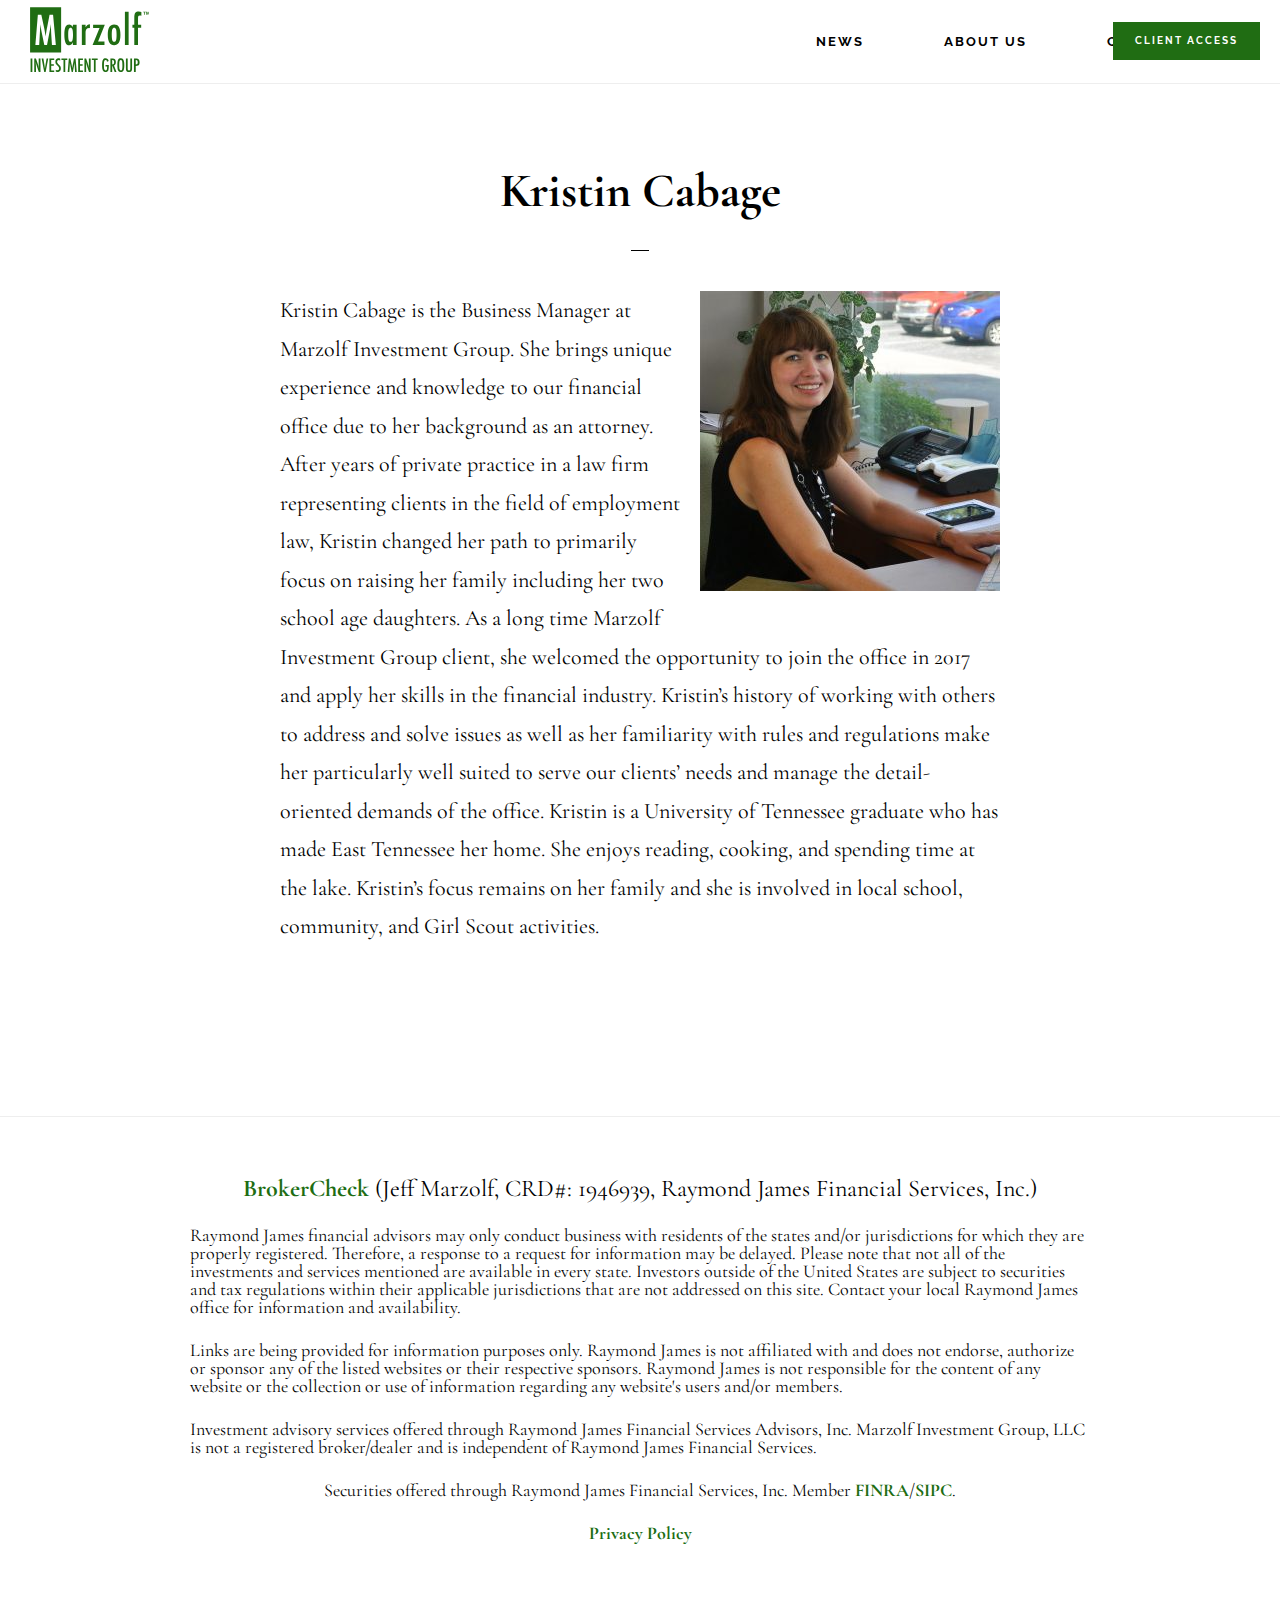
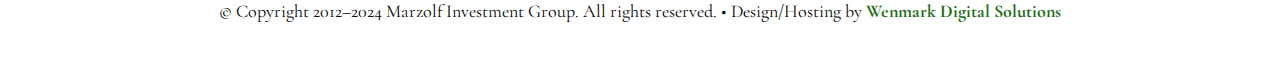
<file: kristin-cabage/index.html>
<!DOCTYPE html><html lang="en-US"><head><meta charset="UTF-8"><meta content="width=device-width, initial-scale=1" name="viewport"><meta content="index, follow, max-image-preview:large, max-snippet:-1, max-video-preview:-1" name="robots"><style>img:is([sizes="auto" i], [sizes^="auto," i]) { contain-intrinsic-size: 3000px 1500px }</style><title>Kristin Cabage - Marzolf Investment Group</title><link href="https://marzolfinvestmentgroup.com/kristin-cabage/" rel="canonical"><meta content="en_US" property="og:locale"><meta content="article" property="og:type"><meta content="Kristin Cabage - Marzolf Investment Group" property="og:title"><meta content="Kristin Cabage is the Business Manager at Marzolf Investment Group. She brings unique experience and knowledge to our financial office due to her background as an attorney. After years of private practice in a law firm representing clients in the field of employment law, Kristin changed her path to primarily focus on raising her family [&hellip;]" property="og:description"><meta content="https://marzolfinvestmentgroup.com/kristin-cabage/" property="og:url"><meta content="Marzolf Investment Group" property="og:site_name"><meta content="2021-06-25T16:50:42+00:00" property="article:modified_time"><meta content="https://marzolfinvestmentgroup.com/wp-content/uploads/2017/08/kristin-cabbage.600x600.jpg" property="og:image"><meta content="1200" property="og:image:width"><meta content="1200" property="og:image:height"><meta content="image/jpeg" property="og:image:type"><meta content="summary_large_image" name="twitter:card"><meta content="Est. reading time" name="twitter:label1"><meta content="1 minute" name="twitter:data1"><script class="yoast-schema-graph" type="application/ld+json">{"@context":"https://schema.org","@graph":[{"@type":"WebPage","@id":"https://marzolfinvestmentgroup.com/kristin-cabage/","url":"https://marzolfinvestmentgroup.com/kristin-cabage/","name":"Kristin Cabage - Marzolf Investment Group","isPartOf":{"@id":"https://marzolfinvestmentgroup.com/#website"},"primaryImageOfPage":{"@id":"https://marzolfinvestmentgroup.com/kristin-cabage/#primaryimage"},"image":{"@id":"https://marzolfinvestmentgroup.com/kristin-cabage/#primaryimage"},"thumbnailUrl":"/wp-content/uploads/2017/08/kristin-cabbage.600x600.jpg","datePublished":"2017-08-22T22:24:56+00:00","dateModified":"2021-06-25T16:50:42+00:00","breadcrumb":{"@id":"https://marzolfinvestmentgroup.com/kristin-cabage/#breadcrumb"},"inLanguage":"en-US","potentialAction":[{"@type":"ReadAction","target":["https://marzolfinvestmentgroup.com/kristin-cabage/"]}]},{"@type":"ImageObject","inLanguage":"en-US","@id":"https://marzolfinvestmentgroup.com/kristin-cabage/#primaryimage","url":"/wp-content/uploads/2017/08/kristin-cabbage.600x600.jpg","contentUrl":"/wp-content/uploads/2017/08/kristin-cabbage.600x600.jpg","width":1200,"height":1200},{"@type":"BreadcrumbList","@id":"https://marzolfinvestmentgroup.com/kristin-cabage/#breadcrumb","itemListElement":[{"@type":"ListItem","position":1,"name":"Home","item":"https://marzolfinvestmentgroup.com/"},{"@type":"ListItem","position":2,"name":"Kristin Cabage"}]},{"@type":"WebSite","@id":"https://marzolfinvestmentgroup.com/#website","url":"https://marzolfinvestmentgroup.com/","name":"Marzolf Investment Group","description":"Raymond James branch office located in Knoxville, TN","potentialAction":[{"@type":"SearchAction","target":{"@type":"EntryPoint","urlTemplate":"https://marzolfinvestmentgroup.com/?s={search_term_string}"},"query-input":{"@type":"PropertyValueSpecification","valueRequired":true,"valueName":"search_term_string"}}],"inLanguage":"en-US"}]}</script><link href="//fonts.googleapis.com" rel="dns-prefetch"><link href="//code.ionicframework.com" rel="dns-prefetch"><link href="//www.google-analytics.com" rel="preconnect"><link href="/feed/" rel="alternate" title="Marzolf Investment Group &raquo; Feed" type="application/rss+xml"><link href="/comments/feed/" rel="alternate" title="Marzolf Investment Group &raquo; Comments Feed" type="application/rss+xml"><script>/* <![CDATA[ */
window._wpemojiSettings = {"baseUrl":"https:\/\/s.w.org\/images\/core\/emoji\/15.0.3\/72x72\/","ext":".png","svgUrl":"https:\/\/s.w.org\/images\/core\/emoji\/15.0.3\/svg\/","svgExt":".svg","source":{"concatemoji":"\/wp-includes\/js\/wp-emoji-release.min.js?ver=6.7.1"}};
/*! This file is auto-generated */
!function(i,n){var o,s,e;function c(e){try{var t={supportTests:e,timestamp:(new Date).valueOf()};sessionStorage.setItem(o,JSON.stringify(t))}catch(e){}}function p(e,t,n){e.clearRect(0,0,e.canvas.width,e.canvas.height),e.fillText(t,0,0);var t=new Uint32Array(e.getImageData(0,0,e.canvas.width,e.canvas.height).data),r=(e.clearRect(0,0,e.canvas.width,e.canvas.height),e.fillText(n,0,0),new Uint32Array(e.getImageData(0,0,e.canvas.width,e.canvas.height).data));return t.every(function(e,t){return e===r[t]})}function u(e,t,n){switch(t){case"flag":return n(e,"🏳️‍⚧️","🏳️​⚧️")?!1:!n(e,"🇺🇳","🇺​🇳")&&!n(e,"🏴󠁧󠁢󠁥󠁮󠁧󠁿","🏴​󠁧​󠁢​󠁥​󠁮​󠁧​󠁿");case"emoji":return!n(e,"🐦‍⬛","🐦​⬛")}return!1}function f(e,t,n){var r="undefined"!=typeof WorkerGlobalScope&&self instanceof WorkerGlobalScope?new OffscreenCanvas(300,150):i.createElement("canvas"),a=r.getContext("2d",{willReadFrequently:!0}),o=(a.textBaseline="top",a.font="600 32px Arial",{});return e.forEach(function(e){o[e]=t(a,e,n)}),o}function t(e){var t=i.createElement("script");t.src=e,t.defer=!0,i.head.appendChild(t)}"undefined"!=typeof Promise&&(o="wpEmojiSettingsSupports",s=["flag","emoji"],n.supports={everything:!0,everythingExceptFlag:!0},e=new Promise(function(e){i.addEventListener("DOMContentLoaded",e,{once:!0})}),new Promise(function(t){var n=function(){try{var e=JSON.parse(sessionStorage.getItem(o));if("object"==typeof e&&"number"==typeof e.timestamp&&(new Date).valueOf()<e.timestamp+604800&&"object"==typeof e.supportTests)return e.supportTests}catch(e){}return null}();if(!n){if("undefined"!=typeof Worker&&"undefined"!=typeof OffscreenCanvas&&"undefined"!=typeof URL&&URL.createObjectURL&&"undefined"!=typeof Blob)try{var e="postMessage("+f.toString()+"("+[JSON.stringify(s),u.toString(),p.toString()].join(",")+"));",r=new Blob([e],{type:"text/javascript"}),a=new Worker(URL.createObjectURL(r),{name:"wpTestEmojiSupports"});return void(a.onmessage=function(e){c(n=e.data),a.terminate(),t(n)})}catch(e){}c(n=f(s,u,p))}t(n)}).then(function(e){for(var t in e)n.supports[t]=e[t],n.supports.everything=n.supports.everything&&n.supports[t],"flag"!==t&&(n.supports.everythingExceptFlag=n.supports.everythingExceptFlag&&n.supports[t]);n.supports.everythingExceptFlag=n.supports.everythingExceptFlag&&!n.supports.flag,n.DOMReady=!1,n.readyCallback=function(){n.DOMReady=!0}}).then(function(){return e}).then(function(){var e;n.supports.everything||(n.readyCallback(),(e=n.source||{}).concatemoji?t(e.concatemoji):e.wpemoji&&e.twemoji&&(t(e.twemoji),t(e.wpemoji)))}))}((window,document),window._wpemojiSettings);
/* ]]> */</script><link href="/wp-content/themes/infinity-pro/lib/css/main.css?ver=1544206116" id="infinity-pro-css" rel="stylesheet"><style id="infinity-pro-inline-css">a,
		.entry-title a:focus,
		.entry-title a:hover,
		.featured-content .entry-meta a:focus,
		.featured-content .entry-meta a:hover,
		.front-page .genesis-nav-menu a:focus,
		.front-page .genesis-nav-menu a:hover,
		.front-page .offscreen-content-icon button:focus,
		.front-page .offscreen-content-icon button:hover,
		.front-page .white .genesis-nav-menu a:focus,
		.front-page .white .genesis-nav-menu a:hover,
		.genesis-nav-menu a:focus,
		.genesis-nav-menu a:hover,
		.genesis-nav-menu .current-menu-item > a,
		.genesis-nav-menu .sub-menu .current-menu-item > a:focus,
		.genesis-nav-menu .sub-menu .current-menu-item > a:hover,
		.genesis-responsive-menu .genesis-nav-menu a:focus,
		.genesis-responsive-menu .genesis-nav-menu a:hover,
		.menu-toggle:focus,
		.menu-toggle:hover,
		.offscreen-content button:hover,
		.offscreen-content-icon button:hover,
		.site-footer a:focus,
		.site-footer a:hover,
		.sub-menu-toggle:focus,
		.sub-menu-toggle:hover {
			color: #206d13;
		}

		button,
		input[type="button"],
		input[type="reset"],
		input[type="select"],
		input[type="submit"],
		.button,
		.enews-widget input:hover[type="submit"],
		.front-page-1 a.button,
		.front-page-3 a.button,
		.front-page-5 a.button,
		.front-page-7 a.button,
		.footer-widgets .button:hover {
			background-color: #206d13;
			color: #ffffff;
		}

		.front-page-1 a.button.clear,
		.front-page-3 a.button.clear{
			background-color: rgba(0,0,0,0.5);
		}</style><style id="wp-emoji-styles-inline-css">img.wp-smiley, img.emoji {
		display: inline !important;
		border: none !important;
		box-shadow: none !important;
		height: 1em !important;
		width: 1em !important;
		margin: 0 0.07em !important;
		vertical-align: -0.1em !important;
		background: none !important;
		padding: 0 !important;
	}</style><link href="/wp-includes/css/dist/block-library/style.min.css?ver=6.7.1" id="wp-block-library-css" rel="stylesheet"><style id="classic-theme-styles-inline-css">/*! This file is auto-generated */
.wp-block-button__link{color:#fff;background-color:#32373c;border-radius:9999px;box-shadow:none;text-decoration:none;padding:calc(.667em + 2px) calc(1.333em + 2px);font-size:1.125em}.wp-block-file__button{background:#32373c;color:#fff;text-decoration:none}</style><style id="global-styles-inline-css">:root{--wp--preset--aspect-ratio--square: 1;--wp--preset--aspect-ratio--4-3: 4/3;--wp--preset--aspect-ratio--3-4: 3/4;--wp--preset--aspect-ratio--3-2: 3/2;--wp--preset--aspect-ratio--2-3: 2/3;--wp--preset--aspect-ratio--16-9: 16/9;--wp--preset--aspect-ratio--9-16: 9/16;--wp--preset--color--black: #000000;--wp--preset--color--cyan-bluish-gray: #abb8c3;--wp--preset--color--white: #ffffff;--wp--preset--color--pale-pink: #f78da7;--wp--preset--color--vivid-red: #cf2e2e;--wp--preset--color--luminous-vivid-orange: #ff6900;--wp--preset--color--luminous-vivid-amber: #fcb900;--wp--preset--color--light-green-cyan: #7bdcb5;--wp--preset--color--vivid-green-cyan: #00d084;--wp--preset--color--pale-cyan-blue: #8ed1fc;--wp--preset--color--vivid-cyan-blue: #0693e3;--wp--preset--color--vivid-purple: #9b51e0;--wp--preset--gradient--vivid-cyan-blue-to-vivid-purple: linear-gradient(135deg,rgba(6,147,227,1) 0%,rgb(155,81,224) 100%);--wp--preset--gradient--light-green-cyan-to-vivid-green-cyan: linear-gradient(135deg,rgb(122,220,180) 0%,rgb(0,208,130) 100%);--wp--preset--gradient--luminous-vivid-amber-to-luminous-vivid-orange: linear-gradient(135deg,rgba(252,185,0,1) 0%,rgba(255,105,0,1) 100%);--wp--preset--gradient--luminous-vivid-orange-to-vivid-red: linear-gradient(135deg,rgba(255,105,0,1) 0%,rgb(207,46,46) 100%);--wp--preset--gradient--very-light-gray-to-cyan-bluish-gray: linear-gradient(135deg,rgb(238,238,238) 0%,rgb(169,184,195) 100%);--wp--preset--gradient--cool-to-warm-spectrum: linear-gradient(135deg,rgb(74,234,220) 0%,rgb(151,120,209) 20%,rgb(207,42,186) 40%,rgb(238,44,130) 60%,rgb(251,105,98) 80%,rgb(254,248,76) 100%);--wp--preset--gradient--blush-light-purple: linear-gradient(135deg,rgb(255,206,236) 0%,rgb(152,150,240) 100%);--wp--preset--gradient--blush-bordeaux: linear-gradient(135deg,rgb(254,205,165) 0%,rgb(254,45,45) 50%,rgb(107,0,62) 100%);--wp--preset--gradient--luminous-dusk: linear-gradient(135deg,rgb(255,203,112) 0%,rgb(199,81,192) 50%,rgb(65,88,208) 100%);--wp--preset--gradient--pale-ocean: linear-gradient(135deg,rgb(255,245,203) 0%,rgb(182,227,212) 50%,rgb(51,167,181) 100%);--wp--preset--gradient--electric-grass: linear-gradient(135deg,rgb(202,248,128) 0%,rgb(113,206,126) 100%);--wp--preset--gradient--midnight: linear-gradient(135deg,rgb(2,3,129) 0%,rgb(40,116,252) 100%);--wp--preset--font-size--small: 13px;--wp--preset--font-size--medium: 20px;--wp--preset--font-size--large: 36px;--wp--preset--font-size--x-large: 42px;--wp--preset--spacing--20: 0.44rem;--wp--preset--spacing--30: 0.67rem;--wp--preset--spacing--40: 1rem;--wp--preset--spacing--50: 1.5rem;--wp--preset--spacing--60: 2.25rem;--wp--preset--spacing--70: 3.38rem;--wp--preset--spacing--80: 5.06rem;--wp--preset--shadow--natural: 6px 6px 9px rgba(0, 0, 0, 0.2);--wp--preset--shadow--deep: 12px 12px 50px rgba(0, 0, 0, 0.4);--wp--preset--shadow--sharp: 6px 6px 0px rgba(0, 0, 0, 0.2);--wp--preset--shadow--outlined: 6px 6px 0px -3px rgba(255, 255, 255, 1), 6px 6px rgba(0, 0, 0, 1);--wp--preset--shadow--crisp: 6px 6px 0px rgba(0, 0, 0, 1);}:where(.is-layout-flex){gap: 0.5em;}:where(.is-layout-grid){gap: 0.5em;}body .is-layout-flex{display: flex;}.is-layout-flex{flex-wrap: wrap;align-items: center;}.is-layout-flex > :is(*, div){margin: 0;}body .is-layout-grid{display: grid;}.is-layout-grid > :is(*, div){margin: 0;}:where(.wp-block-columns.is-layout-flex){gap: 2em;}:where(.wp-block-columns.is-layout-grid){gap: 2em;}:where(.wp-block-post-template.is-layout-flex){gap: 1.25em;}:where(.wp-block-post-template.is-layout-grid){gap: 1.25em;}.has-black-color{color: var(--wp--preset--color--black) !important;}.has-cyan-bluish-gray-color{color: var(--wp--preset--color--cyan-bluish-gray) !important;}.has-white-color{color: var(--wp--preset--color--white) !important;}.has-pale-pink-color{color: var(--wp--preset--color--pale-pink) !important;}.has-vivid-red-color{color: var(--wp--preset--color--vivid-red) !important;}.has-luminous-vivid-orange-color{color: var(--wp--preset--color--luminous-vivid-orange) !important;}.has-luminous-vivid-amber-color{color: var(--wp--preset--color--luminous-vivid-amber) !important;}.has-light-green-cyan-color{color: var(--wp--preset--color--light-green-cyan) !important;}.has-vivid-green-cyan-color{color: var(--wp--preset--color--vivid-green-cyan) !important;}.has-pale-cyan-blue-color{color: var(--wp--preset--color--pale-cyan-blue) !important;}.has-vivid-cyan-blue-color{color: var(--wp--preset--color--vivid-cyan-blue) !important;}.has-vivid-purple-color{color: var(--wp--preset--color--vivid-purple) !important;}.has-black-background-color{background-color: var(--wp--preset--color--black) !important;}.has-cyan-bluish-gray-background-color{background-color: var(--wp--preset--color--cyan-bluish-gray) !important;}.has-white-background-color{background-color: var(--wp--preset--color--white) !important;}.has-pale-pink-background-color{background-color: var(--wp--preset--color--pale-pink) !important;}.has-vivid-red-background-color{background-color: var(--wp--preset--color--vivid-red) !important;}.has-luminous-vivid-orange-background-color{background-color: var(--wp--preset--color--luminous-vivid-orange) !important;}.has-luminous-vivid-amber-background-color{background-color: var(--wp--preset--color--luminous-vivid-amber) !important;}.has-light-green-cyan-background-color{background-color: var(--wp--preset--color--light-green-cyan) !important;}.has-vivid-green-cyan-background-color{background-color: var(--wp--preset--color--vivid-green-cyan) !important;}.has-pale-cyan-blue-background-color{background-color: var(--wp--preset--color--pale-cyan-blue) !important;}.has-vivid-cyan-blue-background-color{background-color: var(--wp--preset--color--vivid-cyan-blue) !important;}.has-vivid-purple-background-color{background-color: var(--wp--preset--color--vivid-purple) !important;}.has-black-border-color{border-color: var(--wp--preset--color--black) !important;}.has-cyan-bluish-gray-border-color{border-color: var(--wp--preset--color--cyan-bluish-gray) !important;}.has-white-border-color{border-color: var(--wp--preset--color--white) !important;}.has-pale-pink-border-color{border-color: var(--wp--preset--color--pale-pink) !important;}.has-vivid-red-border-color{border-color: var(--wp--preset--color--vivid-red) !important;}.has-luminous-vivid-orange-border-color{border-color: var(--wp--preset--color--luminous-vivid-orange) !important;}.has-luminous-vivid-amber-border-color{border-color: var(--wp--preset--color--luminous-vivid-amber) !important;}.has-light-green-cyan-border-color{border-color: var(--wp--preset--color--light-green-cyan) !important;}.has-vivid-green-cyan-border-color{border-color: var(--wp--preset--color--vivid-green-cyan) !important;}.has-pale-cyan-blue-border-color{border-color: var(--wp--preset--color--pale-cyan-blue) !important;}.has-vivid-cyan-blue-border-color{border-color: var(--wp--preset--color--vivid-cyan-blue) !important;}.has-vivid-purple-border-color{border-color: var(--wp--preset--color--vivid-purple) !important;}.has-vivid-cyan-blue-to-vivid-purple-gradient-background{background: var(--wp--preset--gradient--vivid-cyan-blue-to-vivid-purple) !important;}.has-light-green-cyan-to-vivid-green-cyan-gradient-background{background: var(--wp--preset--gradient--light-green-cyan-to-vivid-green-cyan) !important;}.has-luminous-vivid-amber-to-luminous-vivid-orange-gradient-background{background: var(--wp--preset--gradient--luminous-vivid-amber-to-luminous-vivid-orange) !important;}.has-luminous-vivid-orange-to-vivid-red-gradient-background{background: var(--wp--preset--gradient--luminous-vivid-orange-to-vivid-red) !important;}.has-very-light-gray-to-cyan-bluish-gray-gradient-background{background: var(--wp--preset--gradient--very-light-gray-to-cyan-bluish-gray) !important;}.has-cool-to-warm-spectrum-gradient-background{background: var(--wp--preset--gradient--cool-to-warm-spectrum) !important;}.has-blush-light-purple-gradient-background{background: var(--wp--preset--gradient--blush-light-purple) !important;}.has-blush-bordeaux-gradient-background{background: var(--wp--preset--gradient--blush-bordeaux) !important;}.has-luminous-dusk-gradient-background{background: var(--wp--preset--gradient--luminous-dusk) !important;}.has-pale-ocean-gradient-background{background: var(--wp--preset--gradient--pale-ocean) !important;}.has-electric-grass-gradient-background{background: var(--wp--preset--gradient--electric-grass) !important;}.has-midnight-gradient-background{background: var(--wp--preset--gradient--midnight) !important;}.has-small-font-size{font-size: var(--wp--preset--font-size--small) !important;}.has-medium-font-size{font-size: var(--wp--preset--font-size--medium) !important;}.has-large-font-size{font-size: var(--wp--preset--font-size--large) !important;}.has-x-large-font-size{font-size: var(--wp--preset--font-size--x-large) !important;}
:where(.wp-block-post-template.is-layout-flex){gap: 1.25em;}:where(.wp-block-post-template.is-layout-grid){gap: 1.25em;}
:where(.wp-block-columns.is-layout-flex){gap: 2em;}:where(.wp-block-columns.is-layout-grid){gap: 2em;}
:root :where(.wp-block-pullquote){font-size: 1.5em;line-height: 1.6;}</style><link href="/wp-content/plugins/easy-video-player/lib/plyr.css?ver=6.7.1" id="plyr-css-css" rel="stylesheet"><link href="//fonts.googleapis.com/css?family=Cormorant+Garamond%3A400%2C400i%2C700%7CRaleway%3A700&#038;ver=1.1.2" id="infinity-fonts-css" rel="stylesheet"><link href="//code.ionicframework.com/ionicons/2.0.1/css/ionicons.min.css?ver=1.1.2" id="infinity-ionicons-css" rel="stylesheet"><script id="plyr-js-js-extra">/* <![CDATA[ */
var easy_video_player = {"plyr_iconUrl":"\/wp-content\/plugins\/easy-video-player\/lib\/plyr.svg","plyr_blankVideo":"\/wp-content\/plugins\/easy-video-player\/lib\/blank.mp4"};
/* ]]> */</script><script id="plyr-js-js" src="/wp-content/plugins/easy-video-player/lib/plyr.js?ver=6.7.1"></script><script id="jquery-core-js" src="/wp-includes/js/jquery/jquery.min.js?ver=3.7.1"></script><script id="jquery-migrate-js" src="/wp-includes/js/jquery/jquery-migrate.min.js?ver=3.4.1"></script><link href="/wp-json/" rel="https://api.w.org/"><link href="/wp-json/wp/v2/pages/35" rel="alternate" title="JSON" type="application/json"><link href="/xmlrpc.php?rsd" rel="EditURI" title="RSD" type="application/rsd+xml"><meta content="WordPress 6.7.1" name="generator"><link href="/?p=35" rel="shortlink"><link href="/wp-json/oembed/1.0/embed?url=https%3A%2F%2F%2Fkristin-cabage%2F" rel="alternate" title="oEmbed (JSON)" type="application/json+oembed"><link href="/wp-json/oembed/1.0/embed?url=https%3A%2F%2F%2Fkristin-cabage%2F#038;format=xml" rel="alternate" title="oEmbed (XML)" type="text/xml+oembed"><meta content="/wp-content/uploads/simply-static/configs/" name="ssp-config-path"><link href="/xmlrpc.php" rel="pingback"><style>.site-title a { background: url(/wp-content/uploads/2017/08/marzolf-wide-logo.800x130.png) no-repeat !important; }</style><style>.recentcomments a{display:inline !important;padding:0 !important;margin:0 !important;}</style><link href="/wp-content/uploads/2017/08/cropped-marzolf-site-icon.512x512-32x32.png" rel="icon" sizes="32x32"><link href="/wp-content/uploads/2017/08/cropped-marzolf-site-icon.512x512-192x192.png" rel="icon" sizes="192x192"><link href="/wp-content/uploads/2017/08/cropped-marzolf-site-icon.512x512-180x180.png" rel="apple-touch-icon"><meta content="/wp-content/uploads/2017/08/cropped-marzolf-site-icon.512x512-270x270.png" name="msapplication-TileImage"><style id="wp-custom-css">.mailpoet_checkbox_label{
	display: block;
}
.mailpoet_checkbox_label .mailpoet_checkbox{
	margin-right: 10px;
}</style> <body class="custom-header full-width-content genesis-breadcrumbs-hidden genesis-footer-widgets-hidden header-full-width header-image page page-id-35 page-template-default"><div class="site-container"><ul class="genesis-skip-link"><li><a class="screen-reader-shortcut" href="#genesis-content"> Skip to main content</a></ul> <header class="site-header"><div class="wrap"><div class="title-area"><a href="/"><svg xmlns="http://www.w3.org/2000/svg" id="Layer_1" viewbox="0 0 432 235"><path class="st0" d="M168.543 64.111v72.925h-13.457v-9.372c-1.927 3.994-3.852 6.741-5.778 8.245-1.927 1.503-4.463 2.255-7.609 2.255-6.059 0-10.498-3.1-13.316-9.3-2.818-6.201-4.227-15.924-4.227-29.17 0-12.635 1.409-21.923 4.227-27.866 2.818-5.942 7.257-8.913 13.316-8.913 5.542 0 10.005 3.147 13.387 9.441v-8.244h13.457zm-30.438 36.145c0 9.582.634 16.276 1.902 20.08 1.314 3.805 3.617 5.707 6.905 5.707 3.005 0 5.189-1.973 6.553-5.918 1.362-4.227 2.043-10.733 2.043-19.517 0-8.831-.681-15.36-2.043-19.587-1.363-3.946-3.547-5.918-6.553-5.918-3.195 0-5.472 1.879-6.834 5.637-1.315 3.476-1.973 9.981-1.973 19.516zM187.439 64.111h13.457V73.2c2.301-3.851 4.58-6.553 6.834-8.103s5.237-2.442 8.948-2.677v14.092c-.94-.141-1.738-.211-2.396-.211-4.838 0-8.29 1.245-10.357 3.734-2.02 2.443-3.03 6.718-3.03 12.823v44.178h-13.457V64.111zM228.178 64.111h42.344l-24.378 60.734h23.11v12.19h-43.049l25.223-61.017h-23.25V64.111zM326.972 101.172c0 24.66-7.633 36.991-22.899 36.991-15.266 0-22.899-12.518-22.899-37.555 0-25.129 7.609-37.695 22.828-37.695 3.946 0 7.363.752 10.252 2.255 2.889 1.504 5.273 3.829 7.151 6.975 1.879 3.147 3.276 7.116 4.192 11.907.917 4.792 1.375 10.499 1.375 17.122zm-13.95-.353c0-9.582-.634-16.251-1.902-20.01-1.268-3.805-3.523-5.707-6.764-5.707-3.194 0-5.472 1.879-6.834 5.637-1.268 3.759-1.902 10.311-1.902 19.658 0 9.347.634 15.877 1.902 19.587 1.362 3.759 3.64 5.637 6.834 5.637 3.194 0 5.425-1.855 6.693-5.566 1.315-3.477 1.973-9.888 1.973-19.236zM343.123 17.327h13.457v119.708h-13.457V17.327zM370.333 64.111h6.764V38.676c0-8.314 1.221-14.185 3.664-17.614 2.441-3.428 6.693-5.143 12.753-5.143 2.63 0 5.682.634 9.159 1.902v14.232c-2.161-1.173-4.063-1.761-5.707-1.761-2.302 0-3.936.681-4.897 2.043-.963 1.363-1.444 3.664-1.444 6.905l-.07 5.496v19.376h11.414v10.71h-11.414v62.215h-13.457V74.821h-6.764v-10.71zM.303.473v164.338h112.231V.473H.303zm79.085 136.562l-2.466-36.92c-.096-1.878-.176-3.498-.247-4.862a68.304 68.304 0 0 1-.106-3.382l-.634-14.585-.352-13.387c0-.094-.012-.293-.035-.599-.025-.305-.061-.715-.106-1.233l-.352 2.184a575.501 575.501 0 0 1-1.022 6.764 271.652 271.652 0 0 1-.81 4.862l-1.832 9.935-.705 3.734-9.159 47.488h-9.864l-8.596-41.006a328.89 328.89 0 0 1-3.135-16.452 431.04 431.04 0 0 1-2.501-17.509l-4.227 74.967h-13.81l8.948-108.786h12.541L50.5 72.637A457.99 457.99 0 0 1 53.706 89.3a435.742 435.742 0 0 1 2.642 17.509c.094-.799.164-1.42.211-1.867a7.44 7.44 0 0 1 .141-.951l2.043-12.471 1.832-11.837 1.621-7.821 8.525-43.613h12.682l10.005 108.786h-14.02z" fill="#000"></path><g><path class="st0" d="M2.026 186.325H8.54v48.35H2.026v-48.35zM15.37 186.325h6.075l6.482 19.29c1.879 5.449 3.539 11.263 4.979 17.442-.523-3.736-.908-7.118-1.159-10.146a103.679 103.679 0 0 1-.376-8.549v-18.037h6.545v48.35H31.81l-7.296-21.764c-.669-2.024-1.3-4.102-1.895-6.232s-1.143-4.363-1.644-6.701c-.043-.292-.11-.646-.204-1.065-.094-.417-.204-.896-.329-1.44.063.544.114 1.008.157 1.393.041.388.072.716.094.986l.344 4.916.344 5.981c.02.335.035.742.047 1.221.01.481.016 1.024.016 1.628l.344 21.075H15.37v-48.348zM42.038 186.325h6.419l2.912 17.849.501 3.225 1.033 7.014.454 3.257c.135.982.254 1.869.36 2.662l.313 2.38c.063-.48.114-.908.157-1.284.041-.376.082-.689.125-.939l.845-5.605 1.096-7.359c.104-.667.204-1.284.297-1.848.094-.564.182-1.065.266-1.503l3.131-17.849h6.075l-9.488 48.35H51.37l-9.332-48.35zM70.153 186.325H87.47v5.511H76.666v15.313h9.582v5.511h-9.582v16.503H87.47v5.511H70.153v-48.349zM109.288 187.327v6.357c-1.985-1.419-3.769-2.129-5.355-2.129-1.713 0-3.112.607-4.196 1.816-1.086 1.149-1.628 2.683-1.628 4.603 0 1.691.386 3.143 1.159 4.353.395.648 1.049 1.484 1.957 2.505.908 1.024 2.082 2.255 3.523 3.695 2.65 2.693 4.456 5.022 5.417 6.983.959 1.9 1.44 4.227 1.44 6.983 0 3.738-1.055 6.817-3.163 9.238-2.11 2.36-4.813 3.539-8.11 3.539-2.777 0-5.147-.761-7.108-2.286v-6.451c2.317 1.691 4.425 2.536 6.326 2.536 1.773 0 3.163-.589 4.165-1.769 1.002-1.178 1.503-2.781 1.503-4.807 0-1.754-.388-3.329-1.159-4.728-.397-.667-.951-1.435-1.66-2.302-.71-.865-1.597-1.832-2.662-2.897-1.65-1.628-3.018-3.069-4.102-4.321-1.086-1.253-1.891-2.349-2.411-3.288-1.002-1.836-1.503-4.153-1.503-6.952 0-3.777.981-6.774 2.944-8.987 1.983-2.233 4.644-3.351 7.985-3.351 2.317 0 4.528.554 6.638 1.66zM113.58 186.325h21.2v5.699h-7.296v42.65h-6.388v-42.65h-7.515v-5.699zM140.295 186.325h5.574l4.259 19.728c.521 2.464.996 4.932 1.425 7.406.427 2.474.818 5.069 1.174 7.782l.094-.83c.02-.198.041-.339.063-.423l.908-5.543.814-5.261.72-3.476 3.789-19.384h5.637l4.447 48.35h-6.232l-1.096-16.409c-.043-.834-.078-1.554-.11-2.161a30.456 30.456 0 0 1-.047-1.503l-.282-6.482-.157-5.95a5.2 5.2 0 0 0-.016-.266l-.047-.548-.157.971a271.775 271.775 0 0 1-.454 3.006c-.137.857-.256 1.577-.36 2.161l-.814 4.415-.313 1.66-4.071 21.106h-4.384l-3.82-18.225a144.321 144.321 0 0 1-1.393-7.312 191.818 191.818 0 0 1-1.112-7.782l-1.879 33.319h-6.138l3.978-48.349zM174.193 186.325h17.317v5.511h-10.803v15.313h9.582v5.511h-9.582v16.503h10.803v5.511h-17.317v-48.349zM196.806 186.325h6.075l6.482 19.29c1.879 5.449 3.539 11.263 4.979 17.442-.523-3.736-.908-7.118-1.159-10.146a103.679 103.679 0 0 1-.376-8.549v-18.037h6.545v48.35h-6.106l-7.296-21.764c-.669-2.024-1.3-4.102-1.895-6.232a112.454 112.454 0 0 1-1.644-6.701c-.043-.292-.11-.646-.204-1.065-.094-.417-.204-.896-.329-1.44.063.544.114 1.008.157 1.393.041.388.072.716.094.986l.344 4.916.344 5.981c.02.335.035.742.047 1.221.01.481.016 1.024.016 1.628l.344 21.075h-6.419v-48.348zM223.472 186.325h21.2v5.699h-7.296v42.65h-6.388v-42.65h-7.515v-5.699zM273.137 209.247h11.837v1.879c0 9.416-.826 15.773-2.474 19.07-1.628 3.382-4.678 5.073-9.144 5.073-4.615 0-7.903-1.879-9.864-5.637-1.941-3.758-2.912-10.072-2.912-18.945 0-10.146 1.065-16.898 3.194-20.26 2.004-3.151 5.083-4.728 9.238-4.728 3.173 0 5.646.763 7.422 2.286 1.795 1.546 3.194 4.083 4.196 7.609l-6.075 2.536c-.272-1.272-.575-2.343-.908-3.21-.335-.865-.701-1.538-1.096-2.02-.795-.981-1.985-1.472-3.57-1.472-2.172 0-3.654 1.337-4.447 4.008-.795 2.799-1.19 7.819-1.19 15.062 0 7.328.407 12.287 1.221 14.874.814 2.589 2.349 3.883 4.603 3.883 2.067 0 3.517-.918 4.353-2.756.855-1.961 1.284-5.114 1.284-9.457v-2.286h-5.668v-5.509zM290.699 186.325h8.58c3.548 0 6.189.845 7.923 2.536 2.192 2.192 3.288 5.543 3.288 10.052 0 3.466-.579 6.247-1.738 8.345s-2.814 3.398-4.963 3.899l8.893 23.517h-6.607L297.212 211v23.674h-6.513v-48.349zm6.513 21.419c2.525 0 4.31-.583 5.355-1.754 1.043-1.168 1.566-3.141 1.566-5.918 0-1.503-.11-2.787-.329-3.852s-.564-1.93-1.033-2.599a4.177 4.177 0 0 0-1.816-1.472c-.742-.313-1.624-.47-2.646-.47h-1.096v16.065zM340.943 211.689c0 8.539-.951 14.604-2.85 18.194-1.9 3.591-5.085 5.386-9.551 5.386-4.697 0-8.007-1.93-9.927-5.793-1.9-3.777-2.85-10.49-2.85-20.135 0-8.6.939-14.686 2.818-18.256 1.898-3.589 5.114-5.386 9.645-5.386 4.049 0 7.056 1.39 9.019 4.165 1.294 1.859 2.233 4.499 2.818 7.923.584 3.173.878 7.808.878 13.902zm-6.827.689c0-8.371-.376-13.923-1.127-16.659-.752-2.756-2.286-4.133-4.603-4.133s-3.863 1.264-4.635 3.789c-.752 2.548-1.127 7.662-1.127 15.344 0 7.077.395 11.984 1.19 14.718.814 2.589 2.337 3.883 4.572 3.883 2.192 0 3.695-1.21 4.509-3.632.814-2.401 1.221-6.838 1.221-13.31zM346.822 186.325h6.388v34.164c0 3.488.313 5.805.939 6.952.646 1.149 1.92 1.722 3.82 1.722 1.898 0 3.151-.501 3.758-1.503.626-1.022.939-3.1.939-6.232v-35.104h6.388v35.104c0 5.261-.804 8.821-2.411 10.678-1.922 2.11-4.854 3.163-8.799 3.163-4.343 0-7.402-1.356-9.175-4.071-1.233-1.857-1.848-5.427-1.848-10.71v-34.163zM375.86 186.325h8.58c4.134 0 7.14 1.045 9.019 3.131 1.879 2.11 2.818 5.449 2.818 10.021 0 6.431-1.891 10.584-5.668 12.463-1.9.857-4.646 1.284-8.236 1.284v21.45h-6.513v-48.349zm6.514 21.325c2.693 0 4.55-.542 5.574-1.628 1.043-1.106 1.566-3.069 1.566-5.887 0-2.881-.501-4.989-1.503-6.326-1.002-1.335-2.58-2.004-4.728-2.004h-.908v15.845z" fill="#000"></path></g><g><path class="st0" d="M409.216 18.918v-2.117h9.381v2.117h-3.431v9.331h-2.517v-9.331h-3.433zM423.687 16.802l2.677 7.872h.031l2.533-7.872h3.544v11.447h-2.356v-8.112h-.033l-2.805 8.112h-1.941l-2.805-8.032h-.033v8.032h-2.356V16.802h3.544z" fill="#000"></path></g></svg></a><p class="site-description">Raymond James branch office located in Knoxville, TN </div> <nav aria-label="Main" class="nav-primary" id="genesis-nav-primary"><div class="wrap"><ul class="genesis-nav-menu js-superfish menu menu-primary" id="menu-main-menu"><li class="menu-item menu-item-105 menu-item-object-custom menu-item-type-custom" id="menu-item-105"><a href="/#front-page-news"><span>News</span></a> <li class="menu-item menu-item-104 menu-item-has-children menu-item-object-custom menu-item-type-custom" id="menu-item-104"><a href="#"><span>About Us</span></a> <ul class="sub-menu"><li class="menu-item menu-item-8 menu-item-object-custom menu-item-type-custom" id="menu-item-8"><a href="/#front-page-2"><span>Our Philosophy</span></a> <li class="menu-item menu-item-89 menu-item-object-custom menu-item-type-custom" id="menu-item-89"><a href="/#front-page-3"><span>Our Values</span></a> <li class="menu-item menu-item-9 menu-item-object-custom menu-item-type-custom" id="menu-item-9"><a href="/#front-page-4"><span>Our Process</span></a> <li class="menu-item menu-item-77 menu-item-object-custom menu-item-type-custom" id="menu-item-77"><a href="/#front-page-5"><span>Our Services</span></a> <li class="menu-item menu-item-10 menu-item-object-custom menu-item-type-custom" id="menu-item-10"><a href="/#front-page-video"><span>Our Team</span></a></ul> <li class="menu-item menu-item-11 menu-item-object-custom menu-item-type-custom" id="menu-item-11"><a href="/#front-page-7"><span>Contact Us</span></a></ul></div></nav><a class="button investor-access" href="https://clientaccess.rjf.com/" target="_blank">Client Access</a> </div></header><div class="site-inner"><div class="content-sidebar-wrap"><main class="content" id="genesis-content"><article aria-label="Kristin Cabage" class="entry has-post-thumbnail page post-35 status-publish type-page"><header class="entry-header"><h1 class="entry-title">Kristin Cabage</h1> </header><div class="entry-content"><p><img alt="" class="alignright wp-image-36" decoding="async" height="300" sizes="(max-width: 300px) 100vw, 300px" src="/wp-content/uploads/2017/08/kristin-cabbage.600x600-1024x1024.jpg" srcset="/wp-content/uploads/2017/08/kristin-cabbage.600x600-1024x1024.jpg 1024w, /wp-content/uploads/2017/08/kristin-cabbage.600x600-150x150.jpg 150w, /wp-content/uploads/2017/08/kristin-cabbage.600x600-300x300.jpg 300w, /wp-content/uploads/2017/08/kristin-cabbage.600x600-768x768.jpg 768w, /wp-content/uploads/2017/08/kristin-cabbage.600x600-75x75.jpg 75w, /wp-content/uploads/2017/08/kristin-cabbage.600x600-600x600.jpg 600w, /wp-content/uploads/2017/08/kristin-cabbage.600x600.jpg 1200w" width="300">Kristin Cabage is the Business Manager at Marzolf Investment Group. She brings unique experience and knowledge to our financial office due to her background as an attorney. After years of private practice in a law firm representing clients in the field of employment law, Kristin changed her path to primarily focus on raising her family including her two school age daughters. As a long time Marzolf Investment Group client, she welcomed the opportunity to join the office in 2017 and apply her skills in the financial industry. Kristin’s history of working with others to address and solve issues as well as her familiarity with rules and regulations make her particularly well suited to serve our clients’ needs and manage the detail-oriented demands of the office. Kristin is a University of Tennessee graduate who has made East Tennessee her home. She enjoys reading, cooking, and spending time at the lake. Kristin’s focus remains on her family and she is involved in local school, community, and Girl Scout activities. </div></article></main></div></div> <footer class="site-footer"><div class="wrap"><div class="disclaimer"><p style="text-align: center; font-size: 2.4rem;"><a href="https://brokercheck.finra.org/" target="_blank">BrokerCheck</a> (Jeff Marzolf, CRD#: 1946939, Raymond James Financial Services, Inc.) <p>Raymond James financial advisors may only conduct business with residents of the states and/or jurisdictions for which they are properly registered. Therefore, a response to a request for information may be delayed. Please note that not all of the investments and services mentioned are available in every state. Investors outside of the United States are subject to securities and tax regulations within their applicable jurisdictions that are not addressed on this site. Contact your local Raymond James office for information and availability. <p>Links are being provided for information purposes only. Raymond James is not affiliated with and does not endorse, authorize or sponsor any of the listed websites or their respective sponsors. Raymond James is not responsible for the content of any website or the collection or use of information regarding any website's users and/or members. <p>Investment advisory services offered through Raymond James Financial Services Advisors, Inc. Marzolf Investment Group, LLC is not a registered broker/dealer and is independent of Raymond James Financial Services. <p style="text-align: center;">Securities offered through Raymond James Financial Services, Inc. Member <a href="https://www.finra.org/" target="_blank">FINRA</a>/<a href="https://www.sipc.org/" target="_blank">SIPC</a>. <p style="text-align: center;"><a href="https://www.raymondjames.com/privacy-security-and-account-protection/privacy-notice" target="_blank">Privacy Policy</a></div> <p>© Copyright&nbsp;2012&#x02013;2024 Marzolf Investment Group. All rights reserved. • Design/Hosting by <a href="https://wenmarkdigital.com/">Wenmark Digital Solutions</a></div></footer></div> <span class="ssp-id" style="display:none">35</span> <script id="ssp-form-webhook-public-js" src="/wp-content/plugins/simply-static-pro/assets/ssp-form-webhook-public.js?ver=1.6.4.1"></script> <script id="hoverIntent-js" src="/wp-includes/js/hoverIntent.min.js?ver=1.10.2"></script> <script id="superfish-js" src="/wp-content/themes/genesis/lib/js/menu/superfish.min.js?ver=1.7.10"></script> <script id="superfish-args-js" src="/wp-content/themes/genesis/lib/js/menu/superfish.args.min.js?ver=3.5.0"></script> <script id="skip-links-js" src="/wp-content/themes/genesis/lib/js/skip-links.min.js?ver=3.5.0"></script> <script id="infinity-match-height-js" src="/wp-content/themes/infinity-pro/js/match-height.js?ver=0.5.2"></script> <script id="infinity-global-js" src="/wp-content/themes/infinity-pro/js/global.js?ver=1.0.0"></script> <script id="infinity-responsive-menu-js-extra">/* <![CDATA[ */
var genesis_responsive_menu = {"mainMenu":"Menu","menuIconClass":"ionicons-before ion-ios-drag","subMenu":"Submenu","subMenuIconClass":"ionicons-before ion-chevron-down","menuClasses":{"others":[".nav-primary"]}};
/* ]]> */</script> <script id="infinity-responsive-menu-js" src="/wp-content/themes/infinity-pro/js/responsive-menus.min.js?ver=1.1.2"></script>
</file>
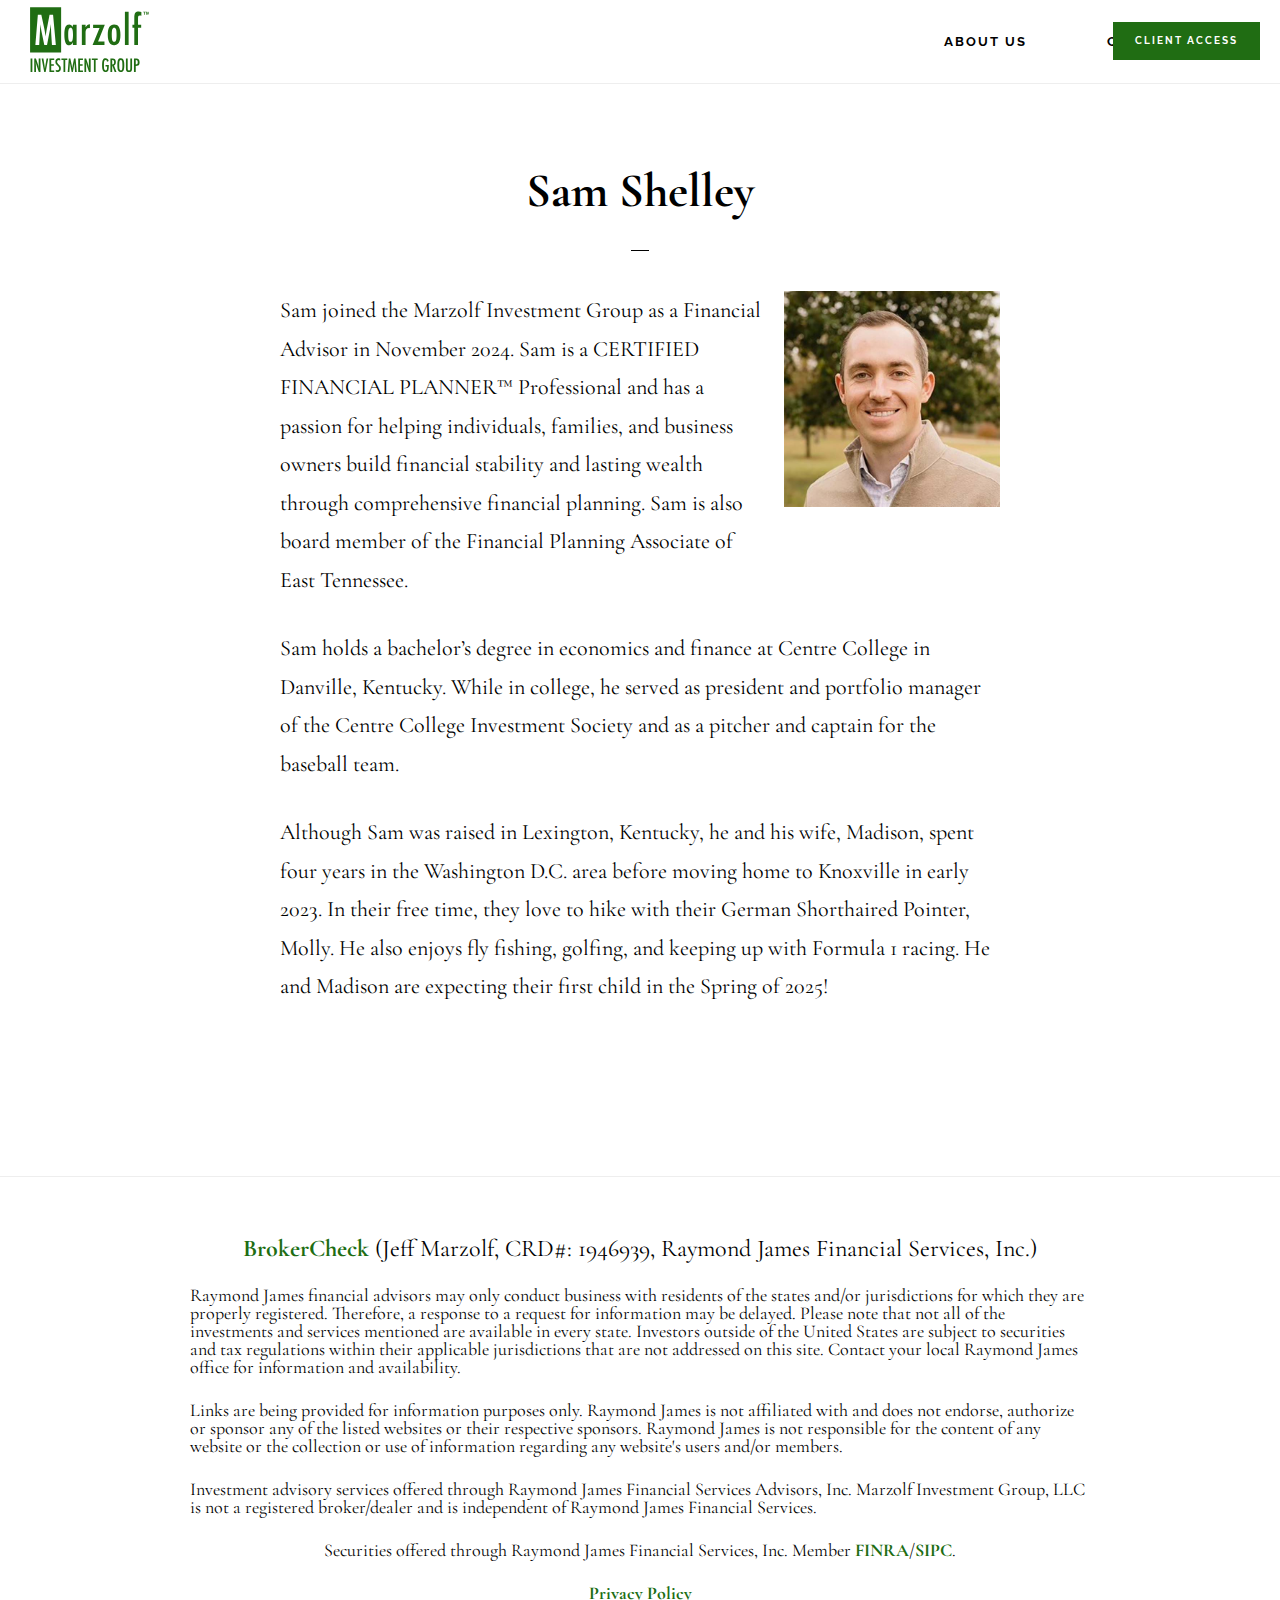
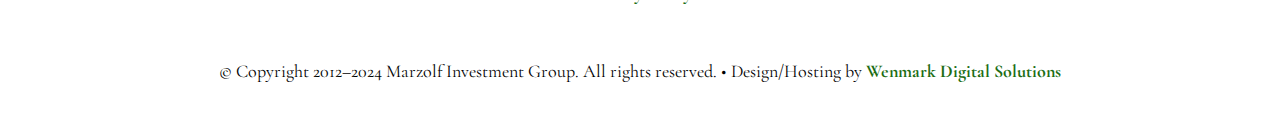
<file: sam-shelley/index.html>
<!DOCTYPE html><html lang="en-US"><head><meta charset="UTF-8"><meta content="width=device-width, initial-scale=1" name="viewport"><meta content="index, follow, max-image-preview:large, max-snippet:-1, max-video-preview:-1" name="robots"><style>img:is([sizes="auto" i], [sizes^="auto," i]) { contain-intrinsic-size: 3000px 1500px }</style><title>Sam Shelley - Marzolf Investment Group</title><link href="/sam-shelley/" rel="canonical"><meta content="en_US" property="og:locale"><meta content="article" property="og:type"><meta content="Sam Shelley - Marzolf Investment Group" property="og:title"><meta content="Sam joined the Marzolf Investment Group as a Financial Advisor in November 2024. Sam is a CERTIFIED FINANCIAL PLANNER™ Professional and has a passion for helping individuals, families, and business owners build financial stability and lasting wealth through comprehensive financial planning. Sam is also board member of the Financial Planning Associate of East Tennessee. Sam [&hellip;]" property="og:description"><meta content="/sam-shelley/" property="og:url"><meta content="Marzolf Investment Group" property="og:site_name"><meta content="2024-12-18T14:27:25+00:00" property="article:modified_time"><meta content="/wp-content/uploads/2024/12/sam-shelley_600x600.jpg" property="og:image"><meta content="600" property="og:image:width"><meta content="600" property="og:image:height"><meta content="image/jpeg" property="og:image:type"><meta content="summary_large_image" name="twitter:card"><meta content="Est. reading time" name="twitter:label1"><meta content="2 minutes" name="twitter:data1"><script class="yoast-schema-graph" type="application/ld+json">{"@context":"https://schema.org","@graph":[{"@type":"WebPage","@id":"/sam-shelley/","url":"/sam-shelley/","name":"Sam Shelley - Marzolf Investment Group","isPartOf":{"@id":"https://marzolfinvestmentgroup.com/#website"},"primaryImageOfPage":{"@id":"/sam-shelley/#primaryimage"},"image":{"@id":"/sam-shelley/#primaryimage"},"thumbnailUrl":"/wp-content/uploads/2024/12/sam-shelley_600x600.jpg","datePublished":"2024-12-17T23:25:05+00:00","dateModified":"2024-12-18T14:27:25+00:00","breadcrumb":{"@id":"/sam-shelley/#breadcrumb"},"inLanguage":"en-US","potentialAction":[{"@type":"ReadAction","target":["/sam-shelley/"]}]},{"@type":"ImageObject","inLanguage":"en-US","@id":"/sam-shelley/#primaryimage","url":"/wp-content/uploads/2024/12/sam-shelley_600x600.jpg","contentUrl":"/wp-content/uploads/2024/12/sam-shelley_600x600.jpg","width":600,"height":600},{"@type":"BreadcrumbList","@id":"/sam-shelley/#breadcrumb","itemListElement":[{"@type":"ListItem","position":1,"name":"Home","item":"https://marzolfinvestmentgroup.com/"},{"@type":"ListItem","position":2,"name":"Sam Shelley"}]},{"@type":"WebSite","@id":"https://marzolfinvestmentgroup.com/#website","url":"https://marzolfinvestmentgroup.com/","name":"Marzolf Investment Group","description":"Raymond James branch office located in Knoxville, TN","potentialAction":[{"@type":"SearchAction","target":{"@type":"EntryPoint","urlTemplate":"https://marzolfinvestmentgroup.com/?s={search_term_string}"},"query-input":{"@type":"PropertyValueSpecification","valueRequired":true,"valueName":"search_term_string"}}],"inLanguage":"en-US"}]}</script><link href="//fonts.googleapis.com" rel="dns-prefetch"><link href="//code.ionicframework.com" rel="dns-prefetch"><link href="//www.google-analytics.com" rel="preconnect"><link href="/feed/" rel="alternate" title="Marzolf Investment Group &raquo; Feed" type="application/rss+xml"><link href="/comments/feed/" rel="alternate" title="Marzolf Investment Group &raquo; Comments Feed" type="application/rss+xml"><script>/* <![CDATA[ */
window._wpemojiSettings = {"baseUrl":"https:\/\/s.w.org\/images\/core\/emoji\/15.0.3\/72x72\/","ext":".png","svgUrl":"https:\/\/s.w.org\/images\/core\/emoji\/15.0.3\/svg\/","svgExt":".svg","source":{"concatemoji":"\/wp-includes\/js\/wp-emoji-release.min.js?ver=6.7.1"}};
/*! This file is auto-generated */
!function(i,n){var o,s,e;function c(e){try{var t={supportTests:e,timestamp:(new Date).valueOf()};sessionStorage.setItem(o,JSON.stringify(t))}catch(e){}}function p(e,t,n){e.clearRect(0,0,e.canvas.width,e.canvas.height),e.fillText(t,0,0);var t=new Uint32Array(e.getImageData(0,0,e.canvas.width,e.canvas.height).data),r=(e.clearRect(0,0,e.canvas.width,e.canvas.height),e.fillText(n,0,0),new Uint32Array(e.getImageData(0,0,e.canvas.width,e.canvas.height).data));return t.every(function(e,t){return e===r[t]})}function u(e,t,n){switch(t){case"flag":return n(e,"🏳️‍⚧️","🏳️​⚧️")?!1:!n(e,"🇺🇳","🇺​🇳")&&!n(e,"🏴󠁧󠁢󠁥󠁮󠁧󠁿","🏴​󠁧​󠁢​󠁥​󠁮​󠁧​󠁿");case"emoji":return!n(e,"🐦‍⬛","🐦​⬛")}return!1}function f(e,t,n){var r="undefined"!=typeof WorkerGlobalScope&&self instanceof WorkerGlobalScope?new OffscreenCanvas(300,150):i.createElement("canvas"),a=r.getContext("2d",{willReadFrequently:!0}),o=(a.textBaseline="top",a.font="600 32px Arial",{});return e.forEach(function(e){o[e]=t(a,e,n)}),o}function t(e){var t=i.createElement("script");t.src=e,t.defer=!0,i.head.appendChild(t)}"undefined"!=typeof Promise&&(o="wpEmojiSettingsSupports",s=["flag","emoji"],n.supports={everything:!0,everythingExceptFlag:!0},e=new Promise(function(e){i.addEventListener("DOMContentLoaded",e,{once:!0})}),new Promise(function(t){var n=function(){try{var e=JSON.parse(sessionStorage.getItem(o));if("object"==typeof e&&"number"==typeof e.timestamp&&(new Date).valueOf()<e.timestamp+604800&&"object"==typeof e.supportTests)return e.supportTests}catch(e){}return null}();if(!n){if("undefined"!=typeof Worker&&"undefined"!=typeof OffscreenCanvas&&"undefined"!=typeof URL&&URL.createObjectURL&&"undefined"!=typeof Blob)try{var e="postMessage("+f.toString()+"("+[JSON.stringify(s),u.toString(),p.toString()].join(",")+"));",r=new Blob([e],{type:"text/javascript"}),a=new Worker(URL.createObjectURL(r),{name:"wpTestEmojiSupports"});return void(a.onmessage=function(e){c(n=e.data),a.terminate(),t(n)})}catch(e){}c(n=f(s,u,p))}t(n)}).then(function(e){for(var t in e)n.supports[t]=e[t],n.supports.everything=n.supports.everything&&n.supports[t],"flag"!==t&&(n.supports.everythingExceptFlag=n.supports.everythingExceptFlag&&n.supports[t]);n.supports.everythingExceptFlag=n.supports.everythingExceptFlag&&!n.supports.flag,n.DOMReady=!1,n.readyCallback=function(){n.DOMReady=!0}}).then(function(){return e}).then(function(){var e;n.supports.everything||(n.readyCallback(),(e=n.source||{}).concatemoji?t(e.concatemoji):e.wpemoji&&e.twemoji&&(t(e.twemoji),t(e.wpemoji)))}))}((window,document),window._wpemojiSettings);
/* ]]> */</script><link href="/wp-content/themes/infinity-pro/lib/css/main.css?ver=1544206116" id="infinity-pro-css" rel="stylesheet"><style id="infinity-pro-inline-css">a,
		.entry-title a:focus,
		.entry-title a:hover,
		.featured-content .entry-meta a:focus,
		.featured-content .entry-meta a:hover,
		.front-page .genesis-nav-menu a:focus,
		.front-page .genesis-nav-menu a:hover,
		.front-page .offscreen-content-icon button:focus,
		.front-page .offscreen-content-icon button:hover,
		.front-page .white .genesis-nav-menu a:focus,
		.front-page .white .genesis-nav-menu a:hover,
		.genesis-nav-menu a:focus,
		.genesis-nav-menu a:hover,
		.genesis-nav-menu .current-menu-item > a,
		.genesis-nav-menu .sub-menu .current-menu-item > a:focus,
		.genesis-nav-menu .sub-menu .current-menu-item > a:hover,
		.genesis-responsive-menu .genesis-nav-menu a:focus,
		.genesis-responsive-menu .genesis-nav-menu a:hover,
		.menu-toggle:focus,
		.menu-toggle:hover,
		.offscreen-content button:hover,
		.offscreen-content-icon button:hover,
		.site-footer a:focus,
		.site-footer a:hover,
		.sub-menu-toggle:focus,
		.sub-menu-toggle:hover {
			color: #206d13;
		}

		button,
		input[type="button"],
		input[type="reset"],
		input[type="select"],
		input[type="submit"],
		.button,
		.enews-widget input:hover[type="submit"],
		.front-page-1 a.button,
		.front-page-3 a.button,
		.front-page-5 a.button,
		.front-page-7 a.button,
		.footer-widgets .button:hover {
			background-color: #206d13;
			color: #ffffff;
		}

		.front-page-1 a.button.clear,
		.front-page-3 a.button.clear{
			background-color: rgba(0,0,0,0.5);
		}</style><style id="wp-emoji-styles-inline-css">img.wp-smiley, img.emoji {
		display: inline !important;
		border: none !important;
		box-shadow: none !important;
		height: 1em !important;
		width: 1em !important;
		margin: 0 0.07em !important;
		vertical-align: -0.1em !important;
		background: none !important;
		padding: 0 !important;
	}</style><link href="/wp-includes/css/dist/block-library/style.min.css?ver=6.7.1" id="wp-block-library-css" rel="stylesheet"><style id="classic-theme-styles-inline-css">/*! This file is auto-generated */
.wp-block-button__link{color:#fff;background-color:#32373c;border-radius:9999px;box-shadow:none;text-decoration:none;padding:calc(.667em + 2px) calc(1.333em + 2px);font-size:1.125em}.wp-block-file__button{background:#32373c;color:#fff;text-decoration:none}</style><style id="global-styles-inline-css">:root{--wp--preset--aspect-ratio--square: 1;--wp--preset--aspect-ratio--4-3: 4/3;--wp--preset--aspect-ratio--3-4: 3/4;--wp--preset--aspect-ratio--3-2: 3/2;--wp--preset--aspect-ratio--2-3: 2/3;--wp--preset--aspect-ratio--16-9: 16/9;--wp--preset--aspect-ratio--9-16: 9/16;--wp--preset--color--black: #000000;--wp--preset--color--cyan-bluish-gray: #abb8c3;--wp--preset--color--white: #ffffff;--wp--preset--color--pale-pink: #f78da7;--wp--preset--color--vivid-red: #cf2e2e;--wp--preset--color--luminous-vivid-orange: #ff6900;--wp--preset--color--luminous-vivid-amber: #fcb900;--wp--preset--color--light-green-cyan: #7bdcb5;--wp--preset--color--vivid-green-cyan: #00d084;--wp--preset--color--pale-cyan-blue: #8ed1fc;--wp--preset--color--vivid-cyan-blue: #0693e3;--wp--preset--color--vivid-purple: #9b51e0;--wp--preset--gradient--vivid-cyan-blue-to-vivid-purple: linear-gradient(135deg,rgba(6,147,227,1) 0%,rgb(155,81,224) 100%);--wp--preset--gradient--light-green-cyan-to-vivid-green-cyan: linear-gradient(135deg,rgb(122,220,180) 0%,rgb(0,208,130) 100%);--wp--preset--gradient--luminous-vivid-amber-to-luminous-vivid-orange: linear-gradient(135deg,rgba(252,185,0,1) 0%,rgba(255,105,0,1) 100%);--wp--preset--gradient--luminous-vivid-orange-to-vivid-red: linear-gradient(135deg,rgba(255,105,0,1) 0%,rgb(207,46,46) 100%);--wp--preset--gradient--very-light-gray-to-cyan-bluish-gray: linear-gradient(135deg,rgb(238,238,238) 0%,rgb(169,184,195) 100%);--wp--preset--gradient--cool-to-warm-spectrum: linear-gradient(135deg,rgb(74,234,220) 0%,rgb(151,120,209) 20%,rgb(207,42,186) 40%,rgb(238,44,130) 60%,rgb(251,105,98) 80%,rgb(254,248,76) 100%);--wp--preset--gradient--blush-light-purple: linear-gradient(135deg,rgb(255,206,236) 0%,rgb(152,150,240) 100%);--wp--preset--gradient--blush-bordeaux: linear-gradient(135deg,rgb(254,205,165) 0%,rgb(254,45,45) 50%,rgb(107,0,62) 100%);--wp--preset--gradient--luminous-dusk: linear-gradient(135deg,rgb(255,203,112) 0%,rgb(199,81,192) 50%,rgb(65,88,208) 100%);--wp--preset--gradient--pale-ocean: linear-gradient(135deg,rgb(255,245,203) 0%,rgb(182,227,212) 50%,rgb(51,167,181) 100%);--wp--preset--gradient--electric-grass: linear-gradient(135deg,rgb(202,248,128) 0%,rgb(113,206,126) 100%);--wp--preset--gradient--midnight: linear-gradient(135deg,rgb(2,3,129) 0%,rgb(40,116,252) 100%);--wp--preset--font-size--small: 13px;--wp--preset--font-size--medium: 20px;--wp--preset--font-size--large: 36px;--wp--preset--font-size--x-large: 42px;--wp--preset--spacing--20: 0.44rem;--wp--preset--spacing--30: 0.67rem;--wp--preset--spacing--40: 1rem;--wp--preset--spacing--50: 1.5rem;--wp--preset--spacing--60: 2.25rem;--wp--preset--spacing--70: 3.38rem;--wp--preset--spacing--80: 5.06rem;--wp--preset--shadow--natural: 6px 6px 9px rgba(0, 0, 0, 0.2);--wp--preset--shadow--deep: 12px 12px 50px rgba(0, 0, 0, 0.4);--wp--preset--shadow--sharp: 6px 6px 0px rgba(0, 0, 0, 0.2);--wp--preset--shadow--outlined: 6px 6px 0px -3px rgba(255, 255, 255, 1), 6px 6px rgba(0, 0, 0, 1);--wp--preset--shadow--crisp: 6px 6px 0px rgba(0, 0, 0, 1);}:where(.is-layout-flex){gap: 0.5em;}:where(.is-layout-grid){gap: 0.5em;}body .is-layout-flex{display: flex;}.is-layout-flex{flex-wrap: wrap;align-items: center;}.is-layout-flex > :is(*, div){margin: 0;}body .is-layout-grid{display: grid;}.is-layout-grid > :is(*, div){margin: 0;}:where(.wp-block-columns.is-layout-flex){gap: 2em;}:where(.wp-block-columns.is-layout-grid){gap: 2em;}:where(.wp-block-post-template.is-layout-flex){gap: 1.25em;}:where(.wp-block-post-template.is-layout-grid){gap: 1.25em;}.has-black-color{color: var(--wp--preset--color--black) !important;}.has-cyan-bluish-gray-color{color: var(--wp--preset--color--cyan-bluish-gray) !important;}.has-white-color{color: var(--wp--preset--color--white) !important;}.has-pale-pink-color{color: var(--wp--preset--color--pale-pink) !important;}.has-vivid-red-color{color: var(--wp--preset--color--vivid-red) !important;}.has-luminous-vivid-orange-color{color: var(--wp--preset--color--luminous-vivid-orange) !important;}.has-luminous-vivid-amber-color{color: var(--wp--preset--color--luminous-vivid-amber) !important;}.has-light-green-cyan-color{color: var(--wp--preset--color--light-green-cyan) !important;}.has-vivid-green-cyan-color{color: var(--wp--preset--color--vivid-green-cyan) !important;}.has-pale-cyan-blue-color{color: var(--wp--preset--color--pale-cyan-blue) !important;}.has-vivid-cyan-blue-color{color: var(--wp--preset--color--vivid-cyan-blue) !important;}.has-vivid-purple-color{color: var(--wp--preset--color--vivid-purple) !important;}.has-black-background-color{background-color: var(--wp--preset--color--black) !important;}.has-cyan-bluish-gray-background-color{background-color: var(--wp--preset--color--cyan-bluish-gray) !important;}.has-white-background-color{background-color: var(--wp--preset--color--white) !important;}.has-pale-pink-background-color{background-color: var(--wp--preset--color--pale-pink) !important;}.has-vivid-red-background-color{background-color: var(--wp--preset--color--vivid-red) !important;}.has-luminous-vivid-orange-background-color{background-color: var(--wp--preset--color--luminous-vivid-orange) !important;}.has-luminous-vivid-amber-background-color{background-color: var(--wp--preset--color--luminous-vivid-amber) !important;}.has-light-green-cyan-background-color{background-color: var(--wp--preset--color--light-green-cyan) !important;}.has-vivid-green-cyan-background-color{background-color: var(--wp--preset--color--vivid-green-cyan) !important;}.has-pale-cyan-blue-background-color{background-color: var(--wp--preset--color--pale-cyan-blue) !important;}.has-vivid-cyan-blue-background-color{background-color: var(--wp--preset--color--vivid-cyan-blue) !important;}.has-vivid-purple-background-color{background-color: var(--wp--preset--color--vivid-purple) !important;}.has-black-border-color{border-color: var(--wp--preset--color--black) !important;}.has-cyan-bluish-gray-border-color{border-color: var(--wp--preset--color--cyan-bluish-gray) !important;}.has-white-border-color{border-color: var(--wp--preset--color--white) !important;}.has-pale-pink-border-color{border-color: var(--wp--preset--color--pale-pink) !important;}.has-vivid-red-border-color{border-color: var(--wp--preset--color--vivid-red) !important;}.has-luminous-vivid-orange-border-color{border-color: var(--wp--preset--color--luminous-vivid-orange) !important;}.has-luminous-vivid-amber-border-color{border-color: var(--wp--preset--color--luminous-vivid-amber) !important;}.has-light-green-cyan-border-color{border-color: var(--wp--preset--color--light-green-cyan) !important;}.has-vivid-green-cyan-border-color{border-color: var(--wp--preset--color--vivid-green-cyan) !important;}.has-pale-cyan-blue-border-color{border-color: var(--wp--preset--color--pale-cyan-blue) !important;}.has-vivid-cyan-blue-border-color{border-color: var(--wp--preset--color--vivid-cyan-blue) !important;}.has-vivid-purple-border-color{border-color: var(--wp--preset--color--vivid-purple) !important;}.has-vivid-cyan-blue-to-vivid-purple-gradient-background{background: var(--wp--preset--gradient--vivid-cyan-blue-to-vivid-purple) !important;}.has-light-green-cyan-to-vivid-green-cyan-gradient-background{background: var(--wp--preset--gradient--light-green-cyan-to-vivid-green-cyan) !important;}.has-luminous-vivid-amber-to-luminous-vivid-orange-gradient-background{background: var(--wp--preset--gradient--luminous-vivid-amber-to-luminous-vivid-orange) !important;}.has-luminous-vivid-orange-to-vivid-red-gradient-background{background: var(--wp--preset--gradient--luminous-vivid-orange-to-vivid-red) !important;}.has-very-light-gray-to-cyan-bluish-gray-gradient-background{background: var(--wp--preset--gradient--very-light-gray-to-cyan-bluish-gray) !important;}.has-cool-to-warm-spectrum-gradient-background{background: var(--wp--preset--gradient--cool-to-warm-spectrum) !important;}.has-blush-light-purple-gradient-background{background: var(--wp--preset--gradient--blush-light-purple) !important;}.has-blush-bordeaux-gradient-background{background: var(--wp--preset--gradient--blush-bordeaux) !important;}.has-luminous-dusk-gradient-background{background: var(--wp--preset--gradient--luminous-dusk) !important;}.has-pale-ocean-gradient-background{background: var(--wp--preset--gradient--pale-ocean) !important;}.has-electric-grass-gradient-background{background: var(--wp--preset--gradient--electric-grass) !important;}.has-midnight-gradient-background{background: var(--wp--preset--gradient--midnight) !important;}.has-small-font-size{font-size: var(--wp--preset--font-size--small) !important;}.has-medium-font-size{font-size: var(--wp--preset--font-size--medium) !important;}.has-large-font-size{font-size: var(--wp--preset--font-size--large) !important;}.has-x-large-font-size{font-size: var(--wp--preset--font-size--x-large) !important;}
:where(.wp-block-post-template.is-layout-flex){gap: 1.25em;}:where(.wp-block-post-template.is-layout-grid){gap: 1.25em;}
:where(.wp-block-columns.is-layout-flex){gap: 2em;}:where(.wp-block-columns.is-layout-grid){gap: 2em;}
:root :where(.wp-block-pullquote){font-size: 1.5em;line-height: 1.6;}</style><link href="/wp-content/plugins/easy-video-player/lib/plyr.css?ver=6.7.1" id="plyr-css-css" rel="stylesheet"><link href="//fonts.googleapis.com/css?family=Cormorant+Garamond%3A400%2C400i%2C700%7CRaleway%3A700&#038;ver=1.1.2" id="infinity-fonts-css" rel="stylesheet"><link href="//code.ionicframework.com/ionicons/2.0.1/css/ionicons.min.css?ver=1.1.2" id="infinity-ionicons-css" rel="stylesheet"><script id="plyr-js-js-extra">/* <![CDATA[ */
var easy_video_player = {"plyr_iconUrl":"\/wp-content\/plugins\/easy-video-player\/lib\/plyr.svg","plyr_blankVideo":"\/wp-content\/plugins\/easy-video-player\/lib\/blank.mp4"};
/* ]]> */</script><script id="plyr-js-js" src="/wp-content/plugins/easy-video-player/lib/plyr.js?ver=6.7.1"></script><script id="jquery-core-js" src="/wp-includes/js/jquery/jquery.min.js?ver=3.7.1"></script><script id="jquery-migrate-js" src="/wp-includes/js/jquery/jquery-migrate.min.js?ver=3.4.1"></script><link href="/wp-json/" rel="https://api.w.org/"><link href="/wp-json/wp/v2/pages/250" rel="alternate" title="JSON" type="application/json"><link href="/xmlrpc.php?rsd" rel="EditURI" title="RSD" type="application/rsd+xml"><meta content="WordPress 6.7.1" name="generator"><link href="/?p=250" rel="shortlink"><link href="/wp-json/oembed/1.0/embed?url=https%3A%2F%2F%2Fsam-shelley%2F" rel="alternate" title="oEmbed (JSON)" type="application/json+oembed"><link href="/wp-json/oembed/1.0/embed?url=https%3A%2F%2F%2Fsam-shelley%2F#038;format=xml" rel="alternate" title="oEmbed (XML)" type="text/xml+oembed"><meta content="/wp-content/uploads/simply-static/configs/" name="ssp-config-path"><link href="/xmlrpc.php" rel="pingback"><style>.site-title a { background: url(/wp-content/uploads/2017/08/marzolf-wide-logo.800x130.png) no-repeat !important; }</style><style>.recentcomments a{display:inline !important;padding:0 !important;margin:0 !important;}</style><link href="/wp-content/uploads/2017/08/cropped-marzolf-site-icon.512x512-32x32.png" rel="icon" sizes="32x32"><link href="/wp-content/uploads/2017/08/cropped-marzolf-site-icon.512x512-192x192.png" rel="icon" sizes="192x192"><link href="/wp-content/uploads/2017/08/cropped-marzolf-site-icon.512x512-180x180.png" rel="apple-touch-icon"><meta content="/wp-content/uploads/2017/08/cropped-marzolf-site-icon.512x512-270x270.png" name="msapplication-TileImage"><style id="wp-custom-css">.mailpoet_checkbox_label{
	display: block;
}
.mailpoet_checkbox_label .mailpoet_checkbox{
	margin-right: 10px;
}</style> <body class="custom-header full-width-content genesis-breadcrumbs-hidden genesis-footer-widgets-hidden header-full-width header-image page page-id-250 page-template-default"><div class="site-container"><ul class="genesis-skip-link"><li><a class="screen-reader-shortcut" href="#genesis-content"> Skip to main content</a></ul> <header class="site-header"><div class="wrap"><div class="title-area"><a href="/"><svg xmlns="http://www.w3.org/2000/svg" id="Layer_1" viewbox="0 0 432 235"><path class="st0" d="M168.543 64.111v72.925h-13.457v-9.372c-1.927 3.994-3.852 6.741-5.778 8.245-1.927 1.503-4.463 2.255-7.609 2.255-6.059 0-10.498-3.1-13.316-9.3-2.818-6.201-4.227-15.924-4.227-29.17 0-12.635 1.409-21.923 4.227-27.866 2.818-5.942 7.257-8.913 13.316-8.913 5.542 0 10.005 3.147 13.387 9.441v-8.244h13.457zm-30.438 36.145c0 9.582.634 16.276 1.902 20.08 1.314 3.805 3.617 5.707 6.905 5.707 3.005 0 5.189-1.973 6.553-5.918 1.362-4.227 2.043-10.733 2.043-19.517 0-8.831-.681-15.36-2.043-19.587-1.363-3.946-3.547-5.918-6.553-5.918-3.195 0-5.472 1.879-6.834 5.637-1.315 3.476-1.973 9.981-1.973 19.516zM187.439 64.111h13.457V73.2c2.301-3.851 4.58-6.553 6.834-8.103s5.237-2.442 8.948-2.677v14.092c-.94-.141-1.738-.211-2.396-.211-4.838 0-8.29 1.245-10.357 3.734-2.02 2.443-3.03 6.718-3.03 12.823v44.178h-13.457V64.111zM228.178 64.111h42.344l-24.378 60.734h23.11v12.19h-43.049l25.223-61.017h-23.25V64.111zM326.972 101.172c0 24.66-7.633 36.991-22.899 36.991-15.266 0-22.899-12.518-22.899-37.555 0-25.129 7.609-37.695 22.828-37.695 3.946 0 7.363.752 10.252 2.255 2.889 1.504 5.273 3.829 7.151 6.975 1.879 3.147 3.276 7.116 4.192 11.907.917 4.792 1.375 10.499 1.375 17.122zm-13.95-.353c0-9.582-.634-16.251-1.902-20.01-1.268-3.805-3.523-5.707-6.764-5.707-3.194 0-5.472 1.879-6.834 5.637-1.268 3.759-1.902 10.311-1.902 19.658 0 9.347.634 15.877 1.902 19.587 1.362 3.759 3.64 5.637 6.834 5.637 3.194 0 5.425-1.855 6.693-5.566 1.315-3.477 1.973-9.888 1.973-19.236zM343.123 17.327h13.457v119.708h-13.457V17.327zM370.333 64.111h6.764V38.676c0-8.314 1.221-14.185 3.664-17.614 2.441-3.428 6.693-5.143 12.753-5.143 2.63 0 5.682.634 9.159 1.902v14.232c-2.161-1.173-4.063-1.761-5.707-1.761-2.302 0-3.936.681-4.897 2.043-.963 1.363-1.444 3.664-1.444 6.905l-.07 5.496v19.376h11.414v10.71h-11.414v62.215h-13.457V74.821h-6.764v-10.71zM.303.473v164.338h112.231V.473H.303zm79.085 136.562l-2.466-36.92c-.096-1.878-.176-3.498-.247-4.862a68.304 68.304 0 0 1-.106-3.382l-.634-14.585-.352-13.387c0-.094-.012-.293-.035-.599-.025-.305-.061-.715-.106-1.233l-.352 2.184a575.501 575.501 0 0 1-1.022 6.764 271.652 271.652 0 0 1-.81 4.862l-1.832 9.935-.705 3.734-9.159 47.488h-9.864l-8.596-41.006a328.89 328.89 0 0 1-3.135-16.452 431.04 431.04 0 0 1-2.501-17.509l-4.227 74.967h-13.81l8.948-108.786h12.541L50.5 72.637A457.99 457.99 0 0 1 53.706 89.3a435.742 435.742 0 0 1 2.642 17.509c.094-.799.164-1.42.211-1.867a7.44 7.44 0 0 1 .141-.951l2.043-12.471 1.832-11.837 1.621-7.821 8.525-43.613h12.682l10.005 108.786h-14.02z" fill="#000"></path><g><path class="st0" d="M2.026 186.325H8.54v48.35H2.026v-48.35zM15.37 186.325h6.075l6.482 19.29c1.879 5.449 3.539 11.263 4.979 17.442-.523-3.736-.908-7.118-1.159-10.146a103.679 103.679 0 0 1-.376-8.549v-18.037h6.545v48.35H31.81l-7.296-21.764c-.669-2.024-1.3-4.102-1.895-6.232s-1.143-4.363-1.644-6.701c-.043-.292-.11-.646-.204-1.065-.094-.417-.204-.896-.329-1.44.063.544.114 1.008.157 1.393.041.388.072.716.094.986l.344 4.916.344 5.981c.02.335.035.742.047 1.221.01.481.016 1.024.016 1.628l.344 21.075H15.37v-48.348zM42.038 186.325h6.419l2.912 17.849.501 3.225 1.033 7.014.454 3.257c.135.982.254 1.869.36 2.662l.313 2.38c.063-.48.114-.908.157-1.284.041-.376.082-.689.125-.939l.845-5.605 1.096-7.359c.104-.667.204-1.284.297-1.848.094-.564.182-1.065.266-1.503l3.131-17.849h6.075l-9.488 48.35H51.37l-9.332-48.35zM70.153 186.325H87.47v5.511H76.666v15.313h9.582v5.511h-9.582v16.503H87.47v5.511H70.153v-48.349zM109.288 187.327v6.357c-1.985-1.419-3.769-2.129-5.355-2.129-1.713 0-3.112.607-4.196 1.816-1.086 1.149-1.628 2.683-1.628 4.603 0 1.691.386 3.143 1.159 4.353.395.648 1.049 1.484 1.957 2.505.908 1.024 2.082 2.255 3.523 3.695 2.65 2.693 4.456 5.022 5.417 6.983.959 1.9 1.44 4.227 1.44 6.983 0 3.738-1.055 6.817-3.163 9.238-2.11 2.36-4.813 3.539-8.11 3.539-2.777 0-5.147-.761-7.108-2.286v-6.451c2.317 1.691 4.425 2.536 6.326 2.536 1.773 0 3.163-.589 4.165-1.769 1.002-1.178 1.503-2.781 1.503-4.807 0-1.754-.388-3.329-1.159-4.728-.397-.667-.951-1.435-1.66-2.302-.71-.865-1.597-1.832-2.662-2.897-1.65-1.628-3.018-3.069-4.102-4.321-1.086-1.253-1.891-2.349-2.411-3.288-1.002-1.836-1.503-4.153-1.503-6.952 0-3.777.981-6.774 2.944-8.987 1.983-2.233 4.644-3.351 7.985-3.351 2.317 0 4.528.554 6.638 1.66zM113.58 186.325h21.2v5.699h-7.296v42.65h-6.388v-42.65h-7.515v-5.699zM140.295 186.325h5.574l4.259 19.728c.521 2.464.996 4.932 1.425 7.406.427 2.474.818 5.069 1.174 7.782l.094-.83c.02-.198.041-.339.063-.423l.908-5.543.814-5.261.72-3.476 3.789-19.384h5.637l4.447 48.35h-6.232l-1.096-16.409c-.043-.834-.078-1.554-.11-2.161a30.456 30.456 0 0 1-.047-1.503l-.282-6.482-.157-5.95a5.2 5.2 0 0 0-.016-.266l-.047-.548-.157.971a271.775 271.775 0 0 1-.454 3.006c-.137.857-.256 1.577-.36 2.161l-.814 4.415-.313 1.66-4.071 21.106h-4.384l-3.82-18.225a144.321 144.321 0 0 1-1.393-7.312 191.818 191.818 0 0 1-1.112-7.782l-1.879 33.319h-6.138l3.978-48.349zM174.193 186.325h17.317v5.511h-10.803v15.313h9.582v5.511h-9.582v16.503h10.803v5.511h-17.317v-48.349zM196.806 186.325h6.075l6.482 19.29c1.879 5.449 3.539 11.263 4.979 17.442-.523-3.736-.908-7.118-1.159-10.146a103.679 103.679 0 0 1-.376-8.549v-18.037h6.545v48.35h-6.106l-7.296-21.764c-.669-2.024-1.3-4.102-1.895-6.232a112.454 112.454 0 0 1-1.644-6.701c-.043-.292-.11-.646-.204-1.065-.094-.417-.204-.896-.329-1.44.063.544.114 1.008.157 1.393.041.388.072.716.094.986l.344 4.916.344 5.981c.02.335.035.742.047 1.221.01.481.016 1.024.016 1.628l.344 21.075h-6.419v-48.348zM223.472 186.325h21.2v5.699h-7.296v42.65h-6.388v-42.65h-7.515v-5.699zM273.137 209.247h11.837v1.879c0 9.416-.826 15.773-2.474 19.07-1.628 3.382-4.678 5.073-9.144 5.073-4.615 0-7.903-1.879-9.864-5.637-1.941-3.758-2.912-10.072-2.912-18.945 0-10.146 1.065-16.898 3.194-20.26 2.004-3.151 5.083-4.728 9.238-4.728 3.173 0 5.646.763 7.422 2.286 1.795 1.546 3.194 4.083 4.196 7.609l-6.075 2.536c-.272-1.272-.575-2.343-.908-3.21-.335-.865-.701-1.538-1.096-2.02-.795-.981-1.985-1.472-3.57-1.472-2.172 0-3.654 1.337-4.447 4.008-.795 2.799-1.19 7.819-1.19 15.062 0 7.328.407 12.287 1.221 14.874.814 2.589 2.349 3.883 4.603 3.883 2.067 0 3.517-.918 4.353-2.756.855-1.961 1.284-5.114 1.284-9.457v-2.286h-5.668v-5.509zM290.699 186.325h8.58c3.548 0 6.189.845 7.923 2.536 2.192 2.192 3.288 5.543 3.288 10.052 0 3.466-.579 6.247-1.738 8.345s-2.814 3.398-4.963 3.899l8.893 23.517h-6.607L297.212 211v23.674h-6.513v-48.349zm6.513 21.419c2.525 0 4.31-.583 5.355-1.754 1.043-1.168 1.566-3.141 1.566-5.918 0-1.503-.11-2.787-.329-3.852s-.564-1.93-1.033-2.599a4.177 4.177 0 0 0-1.816-1.472c-.742-.313-1.624-.47-2.646-.47h-1.096v16.065zM340.943 211.689c0 8.539-.951 14.604-2.85 18.194-1.9 3.591-5.085 5.386-9.551 5.386-4.697 0-8.007-1.93-9.927-5.793-1.9-3.777-2.85-10.49-2.85-20.135 0-8.6.939-14.686 2.818-18.256 1.898-3.589 5.114-5.386 9.645-5.386 4.049 0 7.056 1.39 9.019 4.165 1.294 1.859 2.233 4.499 2.818 7.923.584 3.173.878 7.808.878 13.902zm-6.827.689c0-8.371-.376-13.923-1.127-16.659-.752-2.756-2.286-4.133-4.603-4.133s-3.863 1.264-4.635 3.789c-.752 2.548-1.127 7.662-1.127 15.344 0 7.077.395 11.984 1.19 14.718.814 2.589 2.337 3.883 4.572 3.883 2.192 0 3.695-1.21 4.509-3.632.814-2.401 1.221-6.838 1.221-13.31zM346.822 186.325h6.388v34.164c0 3.488.313 5.805.939 6.952.646 1.149 1.92 1.722 3.82 1.722 1.898 0 3.151-.501 3.758-1.503.626-1.022.939-3.1.939-6.232v-35.104h6.388v35.104c0 5.261-.804 8.821-2.411 10.678-1.922 2.11-4.854 3.163-8.799 3.163-4.343 0-7.402-1.356-9.175-4.071-1.233-1.857-1.848-5.427-1.848-10.71v-34.163zM375.86 186.325h8.58c4.134 0 7.14 1.045 9.019 3.131 1.879 2.11 2.818 5.449 2.818 10.021 0 6.431-1.891 10.584-5.668 12.463-1.9.857-4.646 1.284-8.236 1.284v21.45h-6.513v-48.349zm6.514 21.325c2.693 0 4.55-.542 5.574-1.628 1.043-1.106 1.566-3.069 1.566-5.887 0-2.881-.501-4.989-1.503-6.326-1.002-1.335-2.58-2.004-4.728-2.004h-.908v15.845z" fill="#000"></path></g><g><path class="st0" d="M409.216 18.918v-2.117h9.381v2.117h-3.431v9.331h-2.517v-9.331h-3.433zM423.687 16.802l2.677 7.872h.031l2.533-7.872h3.544v11.447h-2.356v-8.112h-.033l-2.805 8.112h-1.941l-2.805-8.032h-.033v8.032h-2.356V16.802h3.544z" fill="#000"></path></g></svg></a><p class="site-description">Raymond James branch office located in Knoxville, TN </div> <nav aria-label="Main" class="nav-primary" id="genesis-nav-primary"><div class="wrap"><ul class="genesis-nav-menu js-superfish menu menu-primary" id="menu-main-menu"><li class="menu-item menu-item-104 menu-item-has-children menu-item-object-custom menu-item-type-custom" id="menu-item-104"><a href="#"><span>About Us</span></a> <ul class="sub-menu"><li class="menu-item menu-item-8 menu-item-object-custom menu-item-type-custom" id="menu-item-8"><a href="/#front-page-2"><span>Our Philosophy</span></a> <li class="menu-item menu-item-89 menu-item-object-custom menu-item-type-custom" id="menu-item-89"><a href="/#front-page-3"><span>Our Values</span></a> <li class="menu-item menu-item-9 menu-item-object-custom menu-item-type-custom" id="menu-item-9"><a href="/#front-page-4"><span>Our Process</span></a> <li class="menu-item menu-item-77 menu-item-object-custom menu-item-type-custom" id="menu-item-77"><a href="/#front-page-5"><span>Our Services</span></a> <li class="menu-item menu-item-10 menu-item-object-custom menu-item-type-custom" id="menu-item-10"><a href="/#front-page-video"><span>Our Team</span></a></ul> <li class="menu-item menu-item-11 menu-item-object-custom menu-item-type-custom" id="menu-item-11"><a href="/#front-page-7"><span>Contact Us</span></a></ul></div></nav><a class="button investor-access" href="https://clientaccess.rjf.com/" target="_blank">Client Access</a> </div></header><div class="site-inner"><div class="content-sidebar-wrap"><main class="content" id="genesis-content"><article aria-label="Sam Shelley" class="entry has-post-thumbnail page post-250 status-publish type-page"><header class="entry-header"><h1 class="entry-title">Sam Shelley</h1> </header><div class="entry-content"><p><img alt="" class="alignright size-full wp-image-251" decoding="async" height="auto" sizes="(max-width: 600px) 100vw, 600px" src="/wp-content/uploads/2024/12/sam-shelley_600x600.jpg" srcset="/wp-content/uploads/2024/12/sam-shelley_600x600.jpg 600w, /wp-content/uploads/2024/12/sam-shelley_600x600-300x300.jpg 300w, /wp-content/uploads/2024/12/sam-shelley_600x600-150x150.jpg 150w, /wp-content/uploads/2024/12/sam-shelley_600x600-75x75.jpg 75w, /wp-content/uploads/2024/12/sam-shelley_600x600-400x400.jpg 400w" style="max-width: 300px;" width="30%">Sam joined the Marzolf Investment Group as a Financial Advisor in November 2024. Sam is a CERTIFIED FINANCIAL PLANNER™ Professional and has a passion for helping individuals, families, and business owners build financial stability and lasting wealth through comprehensive financial planning. Sam is also board member of the Financial Planning Associate of East Tennessee. <p>Sam holds a bachelor’s degree in economics and finance at Centre College in Danville, Kentucky. While in college, he served as president and portfolio manager of the Centre College Investment Society and as a pitcher and captain for the baseball team. <p>Although Sam was raised in Lexington, Kentucky, he and his wife, Madison, spent four years in the Washington D.C. area before moving home to Knoxville in early 2023. In their free time, they love to hike with their German Shorthaired Pointer, Molly. He also enjoys fly fishing, golfing, and keeping up with Formula 1 racing. He and Madison are expecting their first child in the Spring of 2025!</div></article></main></div></div> <footer class="site-footer"><div class="wrap"><div class="disclaimer"><p style="text-align: center; font-size: 2.4rem;"><a href="https://brokercheck.finra.org/" target="_blank">BrokerCheck</a> (Jeff Marzolf, CRD#: 1946939, Raymond James Financial Services, Inc.) <p>Raymond James financial advisors may only conduct business with residents of the states and/or jurisdictions for which they are properly registered. Therefore, a response to a request for information may be delayed. Please note that not all of the investments and services mentioned are available in every state. Investors outside of the United States are subject to securities and tax regulations within their applicable jurisdictions that are not addressed on this site. Contact your local Raymond James office for information and availability. <p>Links are being provided for information purposes only. Raymond James is not affiliated with and does not endorse, authorize or sponsor any of the listed websites or their respective sponsors. Raymond James is not responsible for the content of any website or the collection or use of information regarding any website's users and/or members. <p>Investment advisory services offered through Raymond James Financial Services Advisors, Inc. Marzolf Investment Group, LLC is not a registered broker/dealer and is independent of Raymond James Financial Services. <p style="text-align: center;">Securities offered through Raymond James Financial Services, Inc. Member <a href="https://www.finra.org/" target="_blank">FINRA</a>/<a href="https://www.sipc.org/" target="_blank">SIPC</a>. <p style="text-align: center;"><a href="https://www.raymondjames.com/privacy-security-and-account-protection/privacy-notice" target="_blank">Privacy Policy</a></div> <p>© Copyright&nbsp;2012&#x02013;2024 Marzolf Investment Group. All rights reserved. • Design/Hosting by <a href="https://wenmarkdigital.com/">Wenmark Digital Solutions</a></div></footer></div> <span class="ssp-id" style="display:none">250</span> <script id="ssp-form-webhook-public-js" src="/wp-content/plugins/simply-static-pro/assets/ssp-form-webhook-public.js?ver=1.6.4.1"></script> <script id="hoverIntent-js" src="/wp-includes/js/hoverIntent.min.js?ver=1.10.2"></script> <script id="superfish-js" src="/wp-content/themes/genesis/lib/js/menu/superfish.min.js?ver=1.7.10"></script> <script id="superfish-args-js" src="/wp-content/themes/genesis/lib/js/menu/superfish.args.min.js?ver=3.5.0"></script> <script id="skip-links-js" src="/wp-content/themes/genesis/lib/js/skip-links.min.js?ver=3.5.0"></script> <script id="infinity-match-height-js" src="/wp-content/themes/infinity-pro/js/match-height.js?ver=0.5.2"></script> <script id="infinity-global-js" src="/wp-content/themes/infinity-pro/js/global.js?ver=1.0.0"></script> <script id="infinity-responsive-menu-js-extra">/* <![CDATA[ */
var genesis_responsive_menu = {"mainMenu":"Menu","menuIconClass":"ionicons-before ion-ios-drag","subMenu":"Submenu","subMenuIconClass":"ionicons-before ion-chevron-down","menuClasses":{"others":[".nav-primary"]}};
/* ]]> */</script> <script id="infinity-responsive-menu-js" src="/wp-content/themes/infinity-pro/js/responsive-menus.min.js?ver=1.1.2"></script>
</file>
<file: wp-content/themes/infinity-pro/lib/css/main.css>
html{font-family:sans-serif;-ms-text-size-adjust:100%;-webkit-text-size-adjust:100%}body{margin:0}article,aside,details,figcaption,figure,footer,header,main,menu,nav,section,summary{display:block}audio,canvas,progress,video{display:inline-block}audio:not([controls]){display:none;height:0}progress{vertical-align:baseline}template,[hidden]{display:none}a{background-color:transparent;-webkit-text-decoration-skip:objects}a:active,a:hover{outline-width:0}abbr[title]{border-bottom:none;text-decoration:underline;text-decoration:underline dotted}b,strong{font-weight:inherit}b,strong{font-weight:bolder}dfn{font-style:italic}h1{font-size:2em;margin:.67em 0}mark{background-color:#ff0;color:#000}small{font-size:80%}sub,sup{font-size:75%;line-height:0;position:relative;vertical-align:baseline}sub{bottom:-.25em}sup{top:-.5em}img{border-style:none}svg:not(:root){overflow:hidden}code,kbd,pre,samp{font-family:monospace,monospace;font-size:1em}figure{margin:1em 40px}hr{box-sizing:content-box;height:0;overflow:visible}button,input,optgroup,select,textarea{font:inherit;margin:0}optgroup{font-weight:bold}button,input{overflow:visible}button,select{text-transform:none}button,html [type=button],[type=reset],[type=submit]{-webkit-appearance:button}button::-moz-focus-inner,[type=button]::-moz-focus-inner,[type=reset]::-moz-focus-inner,[type=submit]::-moz-focus-inner{border-style:none;padding:0}button:-moz-focusring,[type=button]:-moz-focusring,[type=reset]:-moz-focusring,[type=submit]:-moz-focusring{outline:1px dotted ButtonText}fieldset{border:1px solid #c0c0c0;margin:0 2px;padding:.35em .625em .75em}legend{box-sizing:border-box;color:inherit;display:table;max-width:100%;padding:0;white-space:normal}textarea{overflow:auto}[type=checkbox],[type=radio]{box-sizing:border-box;padding:0}[type=number]::-webkit-inner-spin-button,[type=number]::-webkit-outer-spin-button{height:auto}[type=search]{-webkit-appearance:textfield;outline-offset:-2px}[type=search]::-webkit-search-cancel-button,[type=search]::-webkit-search-decoration{-webkit-appearance:none}::-webkit-input-placeholder{color:inherit;opacity:.54}::-webkit-file-upload-button{-webkit-appearance:button;font:inherit}html,input[type=search]{-webkit-box-sizing:border-box;-moz-box-sizing:border-box;box-sizing:border-box}*,*:before,*:after{box-sizing:inherit}.author-box:before,.clearfix:before,.entry:before,.entry-content:before,.footer-widgets:before,.nav-primary:before,.nav-secondary:before,.pagination:before,.site-container:before,.site-footer:before,.site-header:before,.site-inner:before,.widget:before,.wrap:before{content:" ";display:table}.author-box:after,.clearfix:after,.entry:after,.entry-content:after,.footer-widgets:after,.nav-primary:after,.nav-secondary:after,.pagination:after,.site-container:after,.site-footer:after,.site-header:after,.site-inner:after,.widget:after,.wrap:after{clear:both;content:" ";display:table}html{font-size:62.5%}body>div{font-size:2.2rem}body{background-color:#fff;color:#000;font-family:'Cormorant Garamond',serif;font-size:22px;font-size:2.2rem;font-weight:400;line-height:1.75;margin:0}html{-moz-osx-font-smoothing:grayscale;-webkit-font-smoothing:antialiased}a,button,input:focus,input[type=button],input[type=reset],input[type=submit],textarea:focus,.button,.front-page .overlay,.gallery img,.site-header{-webkit-transition:all .2s ease-in-out;-moz-transition:all .2s ease-in-out;-ms-transition:all .2s ease-in-out;-o-transition:all .2s ease-in-out;transition:all .2s ease-in-out}a{color:#d43c67;text-decoration:none}a:hover,a:focus{color:#000;text-decoration:none}p{margin:0 0 30px;padding:0}ol,ul{margin:0;padding:0}li{list-style-type:none}hr{border:0;border-collapse:collapse;border-top:1px solid #eee;clear:both;margin-bottom:40px}b,strong{font-weight:700}blockquote,cite,em,i{font-style:italic}mark{background:#ddd;color:#000}blockquote{margin:40px}blockquote::before{content:"\201C";display:block;font-size:30px;font-size:3rem;height:0;left:-20px;position:relative;top:-10px}h1,h2,h3,h4,h5,h6{font-family:'Cormorant Garamond',serif;font-weight:700;line-height:1.2;margin:0 0 20px}h1{font-size:48px;font-size:4.8rem}h2{font-size:42px;font-size:4.2rem}h3{font-size:36px;font-size:3.6rem}.comment-respond h3,.entry-comments h3,.entry-pings h3{margin-bottom:10px}h4{font-size:27px;font-size:2.7rem}.entry-content h4{margin-top:40px}.landing-page .entry-content h4,.lead-capture-page .entry-content h4{margin-bottom:40px;margin-top:60px;text-align:center}h5{font-size:24px;font-size:2.4rem}h6{font-size:20px;font-size:2rem}embed,iframe,img,object,video,.wp-caption{max-width:100%}img{height:auto}img.vertical{vertical-align:top}figure{margin:0}.gallery{overflow:hidden}.gallery-item{float:left;margin:0 0 30px;text-align:center}.gallery-columns-1 .gallery-item{width:100%}.gallery-columns-2 .gallery-item{width:50%}.gallery-columns-3 .gallery-item{width:33%}.gallery-columns-4 .gallery-item{width:25%}.gallery-columns-5 .gallery-item{width:20%}.gallery-columns-6 .gallery-item{width:16.6666%}.gallery-columns-7 .gallery-item{width:14.2857%}.gallery-columns-8 .gallery-item{width:12.5%}.gallery-columns-9 .gallery-item{width:11.1111%}.gallery-columns-2 .gallery-item:nth-child(2n+1),.gallery-columns-3 .gallery-item:nth-child(3n+1),.gallery-columns-4 .gallery-item:nth-child(4n+1),.gallery-columns-5 .gallery-item:nth-child(5n+1),.gallery-columns-6 .gallery-item:nth-child(6n+1),.gallery-columns-7 .gallery-item:nth-child(7n+1),.gallery-columns-8 .gallery-item:nth-child(8n+1),.gallery-columns-9 .gallery-item:nth-child(9n+1){clear:left}.gallery img{border:1px solid #eee;height:auto;padding:4px}.gallery img:hover,.gallery img:focus{border:1px solid #999}input,select,textarea{background-color:#f5f5f5;border:1px solid #eee;border-radius:0;color:#000;font-family:'Cormorant Garamond',serif;font-size:20px;font-size:2rem;-webkit-font-smoothing:antialiased;font-weight:400;line-height:1.5;padding:20px;width:100%}input:focus,textarea:focus{background-color:#eee;outline:0}input[type=email],input[type=search],input[type=submit],input[type=text],input[type=url],textarea{-webkit-appearance:none}input[type=checkbox],input[type=image],input[type=radio]{width:auto}::-moz-placeholder{color:#000;opacity:1}::-webkit-input-placeholder{color:#000}button,input[type=button],input[type=reset],input[type=select],input[type=submit],.button{background-color:#d43c67;border:2px solid #206d13;border-radius:0;color:#fff;cursor:pointer;font-family:Raleway,sans-serif;font-size:10px;font-size:1rem;-webkit-font-smoothing:antialiased;font-weight:700;letter-spacing:2px;line-height:1;padding:12px 20px;text-decoration:none;text-transform:uppercase;white-space:normal;width:auto}button.large,input[type=button].large,input[type=reset].large,input[type=select].large,input[type=submit].large,.button.large{font-size:12px;font-size:1.2rem;padding:20px 30px}button.large i,input[type=button].large i,input[type=reset].large i,input[type=select].large i,input[type=submit].large i,.button.large i{font-size:2rem;display:inline-block;vertical-align:middle}button.clear,input[type=button].clear,input[type=reset].clear,input[type=select].clear,input[type=submit].clear,.button.clear{background-color:transparent}.landing-page .button.large,.lead-capture-page .button.large{margin-top:40px}button:hover,input:hover[type=button],input:hover[type=reset],input:hover[type=submit],.button:hover,button:focus,input:focus[type=button],input:focus[type=reset],input:focus[type=submit],.button:focus{background-color:#000;color:#fff}.entry-content .button:hover,.entry-content .button:focus{color:#fff}.button{display:inline-block}a.button.small,button.small,input[type=button].small,input[type=reset].small,input[type=submit].small{padding:8px 16px}.site-container button:disabled,.site-container button:disabled:hover,.site-container input:disabled,.site-container input:disabled:hover,.site-container input[type=button]:disabled,.site-container input[type=button]:disabled:hover,.site-container input[type=reset]:disabled,.site-container input[type=reset]:disabled:hover,.site-container input[type=submit]:disabled,.site-container input[type=submit]:disabled:hover{background-color:#f5f5f5;border-width:0;color:#666;cursor:not-allowed}input[type=search]::-webkit-search-cancel-button,input[type=search]::-webkit-search-results-button{display:none}table{border-collapse:collapse;border-spacing:0;line-height:2;margin-bottom:40px;width:100%;word-break:break-all}tbody{border-bottom:1px solid #eee}td,th{text-align:left}td{border-top:1px solid #eee;padding:6px}th{font-weight:400;padding:0 6px}td:first-child,th:first-child{padding-left:0}.screen-reader-text,.screen-reader-text span,.screen-reader-shortcut{border:0;clip:rect(0,0,0,0);height:1px;overflow:hidden;position:absolute!important;width:1px;word-wrap:normal!important}.screen-reader-text:focus,.screen-reader-shortcut:focus,.genesis-nav-menu .search input[type=submit]:focus,.widget_search input[type=submit]:focus{clip:auto!important;display:block;font-weight:bold;height:auto;padding:20px 20px;text-decoration:none;width:auto;z-index:100000}.more-link{position:relative}.site-inner{clear:both;margin:73px auto 0;max-width:1280px;word-wrap:break-word}.landing-page .site-inner,.lead-capture-page .site-inner{margin-top:0;max-width:840px}.content{float:right;padding:80px 60px;width:65%}.content-sidebar .content{border-right:1px solid #eee;float:left}.sidebar-content .content{border-left:1px solid #eee}.full-width-content .content{border-right:none;float:none;margin-left:auto;margin-right:auto;max-width:840px;width:100%}.full.full-width-content .content,.full.landing-page .site-inner,.full.lead-capture-page .site-inner{max-width:100%}.sidebar-primary{float:right;width:35%}.sidebar-content .sidebar-primary{float:left}.five-sixths,.four-sixths,.one-fourth,.one-half,.one-sixth,.one-third,.three-fourths,.three-sixths,.two-fourths,.two-sixths,.two-thirds{float:left;margin-left:2.56410256%}.one-half,.three-sixths,.two-fourths{width:48.71794872%}.one-third,.two-sixths{width:31.62393162%}.four-sixths,.two-thirds{width:65.81196581%}.one-fourth{width:23.07692308%}.three-fourths{width:74.35897436%}.one-sixth{width:14.52991453%}.five-sixths{width:82.90598291%}.first{clear:both;margin-left:0}.avatar{border-radius:50%;float:left}.author-box .avatar,.alignleft .avatar{margin-right:24px}.alignright .avatar{margin-left:24px}.comment .avatar{margin:0 16px 24px 0}.after-entry,.archive-description,.breadcrumb{text-align:center}.after-entry{padding-bottom:60px}.author-box{line-height:1.5;padding-bottom:20px}.breadcrumb{font-size:18px;font-size:1.8rem;padding-bottom:10px}.after-entry,.archive-description,.author-box,.breadcrumb{border-bottom:1px solid #eee;margin-bottom:60px}.search-form{overflow:hidden;position:relative}.search-form:before{color:#999;content:"\f4a5";font-family:ionicons;font-size:20px;left:15px;position:absolute;top:6px}.entry-content .search-form{margin-bottom:40px;width:50%}.search-form input[type=search]{font-size:16px;font-size:1.6rem;padding-bottom:10px;padding-left:40px;padding-top:12px}.post-password-form input[type=submit],.search-form input[type=submit]{margin-top:10px}.widget_search input[type=submit]{border:0;clip:rect(0,0,0,0);height:1px;margin:-1px;padding:0;position:absolute;right:0;top:0;width:1px}.archive-description .entry-title,.archive-title,.author-box-title{font-size:24px;font-size:2.4rem;margin-bottom:10px}.entry-title{font-size:48px;font-size:4.8rem}.entry-title a,.sidebar .widget-title a{color:#000;text-decoration:none}.entry-title a:hover,.entry-title a:focus{color:#d43c67}.widget-title{font-family:Raleway,sans-serif;font-size:12px;font-size:1.2rem;letter-spacing:2px;margin-bottom:20px;text-align:center;text-transform:uppercase}a.aligncenter img{display:block;margin:0 auto}a.alignnone{display:inline-block}.alignleft{float:left;text-align:left}.alignright{float:right;text-align:right}a.alignleft,a.alignnone,a.alignright{max-width:100%}img.centered,.aligncenter{display:block;margin:0 auto 30px}img.alignnone,.alignnone{margin-bottom:12px}a.alignleft,img.alignleft,.wp-caption.alignleft{margin:0 20px 20px 0}a.alignright,img.alignright,.wp-caption.alignright{margin:0 0 20px 20px}.gallery-caption,.wp-caption-text{font-size:18px;font-size:1.8rem;font-weight:700;margin-bottom:40px;margin-left:0;text-align:center}.entry-content p.gallery-caption,.entry-content p.wp-caption-text{margin-bottom:0}.entry-content .wp-audio-shortcode,.entry-content .wp-playlist,.entry-content .wp-video{margin:0 0 30px}.widget{word-wrap:break-word}.widget p:last-child,.widget ul>li:last-of-type,.widget-area .widget:last-of-type{margin-bottom:0}.widget ul>li{margin-bottom:10px;padding-bottom:10px}.widget ul>li:last-of-type{padding-bottom:0}.widget ol>li{list-style-position:inside;list-style-type:decimal;padding-left:20px;text-indent:-20px}.widget li li{border:0;margin:0 0 0 30px;padding:0}.widget_calendar table{width:100%}.widget_calendar td,.widget_calendar th{text-align:center}.featured-content .widget-title{margin-bottom:30px}.footer-widgets .featured-content .entry,.sidebar .featured-content .entry{margin-bottom:15px;padding-bottom:15px}.footer-widgets .featured-content .entry-header,.sidebar .featured-content .entry-header{text-align:left}.footer-widgets .featured-content .entry-header::after,.sidebar .featured-content .entry-header::after{display:none}.footer-widgets .featured-content .entry-title,.sidebar .featured-content .entry-title{font-size:18px;font-size:1.8rem;line-height:1.25;margin-bottom:10px;margin-top:10px}.footer-widgets .featured-content .entry-meta,.sidebar .featured-content .entry-meta{font-size:12px;font-size:1.2rem;letter-spacing:1px;text-transform:uppercase}.footer-widgets .featured-content .entry-meta a,.sidebar .featured-content .entry-meta a{color:#000;text-decoration:none}.footer-widgets .featured-content .entry-meta a:hover,.footer-widgets .featured-content .entry-meta a:focus,.sidebar .featured-content .entry-meta a:hover,.sidebar .featured-content .entry-meta a:focus{color:#d43c67}.footer-widgets .featured-content .entry-image,.sidebar .featured-content .entry-image{vertical-align:top}.featured-content a.alignleft,.featured-content a.alignright,.featured-content .entry:last-of-type{margin-bottom:0}.featured-content a.aligncenter,.featured-content a.alignleft,.featured-content a.alignnone,.featured-content a.alignright{border-bottom-width:0}.featured-content .entry:last-of-type{border-bottom:none;padding-bottom:0}.featured-content .more-posts-title{display:block;padding-top:30px}.enews-widget,.enews-widget input{text-align:center}.after-entry .enews-widget,.landing-page .enews-widget,.lead-capture-page .enews-widget{margin-left:auto;margin-right:auto;width:80%}.landing-page .enews-widget,.lead-capture-page .enews-widget,.offscreen-content .enews-widget{background-color:#f5f5f5;padding:60px}.enews-widget form{margin-left:20px;margin-right:20px}.offscreen-content .enews-widget form{margin-left:60px;margin-right:60px}.enews-widget p{margin-bottom:20px}.enews-widget form+p{margin-top:20px}.enews-widget input{font-size:16px;font-size:1.6rem;margin-bottom:15px;padding-bottom:10px;padding-top:10px}.landing-page .enews-widget input,.lead-capture-page .enews-widget input,.offscreen-content .enews-widget input{background-color:#fff}.enews-widget input[type=submit]{background-color:#000;color:#fff;font-size:10px;font-size:1rem;margin:0;width:auto!important}.enews-widget input:hover[type=submit]{background-color:#d43c67}.gform_wrapper input,.gform_wrapper textarea{background-color:rgba(255,255,255,.75)}#wpstats{display:none}.genesis-skip-link{margin:0}.genesis-skip-link li{height:0;width:0;list-style:none}.genesis-skip-link a{background:#fff}:focus{color:#000;outline:#ccc solid 1px}.site-header{background-color:#fff;border-bottom:1px solid #eee;padding-left:30px;padding-right:30px;position:fixed;width:100%;z-index:9990}.title-area{float:left;padding-bottom:27px;padding-top:27px;width:20%}.header-image .title-area{position:absolute;margin-bottom:8px;margin-top:7px;height:65px;padding:0;width:260px}.header-image .title-area svg{height:65px}.header-image .title-area svg path{fill:#206d13}@media only screen and (max-width:870px){.header-image .title-area{position:relative;width:100%;text-align:center}}.site-title{font-family:Raleway,sans-serif;font-size:18px;font-size:1.8rem;font-weight:700;letter-spacing:1px;line-height:1;text-transform:uppercase}.site-title a,.site-title a:hover,.site-title a:focus{color:#000;text-decoration:none}.header-image .site-title>a{background-size:contain!important;background-position:0 50%!important;float:left;min-height:65px;width:260px}.site-description,.site-title{margin-bottom:0}.header-image .site-title,.site-description{display:block;height:0;text-indent:-9999px}.button.investor-access{position:absolute;right:20px;top:22px}@media screen and (max-width:800px){.button.investor-access{position:relative;right:0;top:0;width:100%;text-align:center;background-color:#fff;color:#206d13;border:0}.button.investor-access::after{display:inline-block;font-family:Ionicons;font-style:normal;font-weight:normal;font-variant:normal;content:'\f39c';margin-left:4px;margin-top:-2px;font-size:14px;vertical-align:middle}}.genesis-nav-menu{clear:both;line-height:1;width:100%}.genesis-nav-menu .menu-item{display:inline-block;margin-bottom:0;padding-bottom:0;text-align:left}.genesis-nav-menu a{color:#000;display:block;font-family:Raleway,sans-serif;font-size:10px;font-size:1.25rem;font-weight:700;letter-spacing:2px;padding:34px 40px;text-decoration:none;text-transform:uppercase}.genesis-nav-menu a:hover,.genesis-nav-menu a:focus,.genesis-nav-menu .current-menu-item>a,.genesis-nav-menu .sub-menu .current-menu-item>a:hover,.genesis-nav-menu .sub-menu .current-menu-item>a:focus{color:#d43c67;text-decoration:none}.genesis-nav-menu .sub-menu{border-top:1px solid #eee;left:-9999px;opacity:0;position:absolute;-webkit-transition:opacity .4s ease-in-out;-moz-transition:opacity .4s ease-in-out;-ms-transition:opacity .4s ease-in-out;-o-transition:opacity .4s ease-in-out;transition:opacity .4s ease-in-out;width:200px;z-index:99}.genesis-nav-menu .sub-menu a{background-color:#fff;border:1px solid #eee;border-top:0;padding:20px;position:relative;width:200px;word-wrap:break-word}.genesis-nav-menu .sub-menu .sub-menu{margin:-52px 0 0 199px}.genesis-nav-menu .menu-item:hover{position:static}.genesis-nav-menu .menu-item:hover>.sub-menu{left:auto;opacity:1}.menu .menu-item:focus{position:static}.menu .menu-item>a:focus+ul.sub-menu,.menu .menu-item.sfHover>ul.sub-menu{left:auto;opacity:1}.menu-toggle,.sub-menu-toggle{display:none;visibility:hidden}.site-header .genesis-nav-menu li li{margin-left:0}.nav-primary{margin-top:2px;text-align:center;width:100%}@media only screen and (max-width:1280px){.nav-primary{text-align:right}}@media only screen and (max-width:870px){.nav-primary{text-align:center}}.site-footer .genesis-nav-menu{padding-bottom:30px}.site-footer .genesis-nav-menu a{padding:0 20px}.entry,.page.page-template-page_blog .content .entry{border-bottom:1px solid #eee;margin-bottom:60px;padding-bottom:30px}.page .content .entry{border-bottom:none}.lead-capture-page .entry{margin-bottom:0}.page .content .entry,.single .content .entry{padding-bottom:0}.entry-content ol,.entry-content ul{margin-bottom:30px;margin-left:40px}.entry-content ol>li{list-style-type:decimal}.entry-content ul>li{list-style-type:disc}.entry-content ol ol,.entry-content ul ul{margin-bottom:0}.entry-content code{background-color:#000;color:#eee}.center{text-align:center}.intro{font-size:24px;font-size:2.4rem;font-style:italic;margin-bottom:40px;text-align:center}.entry-header{text-align:center}.entry-header::after{border-bottom:1px solid #000;content:"";display:block;margin:0 auto 40px;padding-bottom:10px;width:2.5%}.single p.entry-meta{display:none}.entry-categories,.entry-tags{display:block}.entry-comments-link::before{content:"\2014";margin:0 6px 0 2px}.pagination{clear:both;margin:40px 0}.adjacent-entry-pagination{margin-bottom:0}.archive-pagination a{color:#000;font-size:18px;font-size:1.8rem;font-weight:700}.archive-pagination a:hover,.archive-pagination a:focus{color:#d43c67}.archive-pagination li{display:inline}.archive-pagination li a{background-color:#f5f5f5;color:#000;cursor:pointer;display:inline-block;font-family:Raleway,sans-serif;font-size:10px;font-size:1rem;font-weight:700;letter-spacing:2px;padding:8px 12px;text-decoration:none;text-transform:uppercase}.archive-pagination li a:hover,.archive-pagination li a:focus,.archive-pagination li.active a{background-color:#000;color:#fff}.comment-respond,.entry-comments,.entry-pings{background-color:#fff;font-size:20px;font-size:2rem;margin-bottom:40px}.comment-list li{padding:40px 0 0 30px}.comment-list .depth-1{padding-left:0}.comment-header{line-height:1.5;margin-bottom:30px}.comment-content{clear:both}.comment-content ul>li{list-style-type:disc}.comment-respond input[type=email],.comment-respond input[type=text],.comment-respond input[type=url]{width:50%}.comment-respond label{display:block;margin-right:12px}.comment-header p{margin-bottom:0}.entry-pings .reply{display:none}.team-page .content{max-width:100%}.team-page .content .entry{margin-bottom:40px}.team-page h2.entry-title{font-size:24px;font-size:2.4rem;margin-bottom:0;margin-top:20px}.team-page .one-fourth .entry{margin-bottom:40px}.team-page .one-fourth .entry-header::after{display:none}.team-page .entry-content p:last-child,.team-page .one-fourth .team-title{margin-bottom:0}.sidebar{font-size:20px;font-size:2rem}.sidebar .widget{border-bottom:1px solid #eee;padding:50px 60px 60px}.no-scroll{overflow:hidden}.offscreen-content{background-color:#fff;display:none;height:100%;left:0;overflow-y:scroll;padding:20px;position:fixed;text-align:center;top:0;width:100%;z-index:9998}.offscreen-content .wrap{margin-left:auto;margin-right:auto;max-width:720px}.offscreen-container{display:table;height:100vh;overflow:hidden;table-layout:fixed;text-align:center;width:100%}.offscreen-container .widget-area{display:table-cell;padding-bottom:20px;vertical-align:middle;width:100%}.ion-ios-close-empty,.ion-ios-more{font-size:36px;font-size:3.6rem}.ion-ios-close-empty{margin-right:10px}.offscreen-content-icon,.offscreen-content-toggle{position:fixed;right:20px;top:18px;z-index:9998}.admin-bar .offscreen-content-icon,.admin-bar .offscreen-content-toggle{top:52px}.offscreen-content button,.offscreen-content-icon button{background-color:#fff;color:#000;font-size:20px;font-size:2rem;padding:2px 10px 2px 12px}.offscreen-content button:hover,.offscreen-content-icon button:hover{color:#d43c67}.footer-widgets{border-top:1px solid #eee;font-size:20px;font-size:2rem;clear:both}.footer-widgets .wrap{margin:0 auto;max-width:1280px;padding-left:60px;padding-right:60px}.footer-widgets .widget-area{float:left;padding-bottom:60px;padding-top:60px}.footer-widgets .widget{margin-bottom:40px}.footer-widgets-1,.footer-widgets-3{width:30%}.footer-widgets-2{padding-left:4%;padding-right:4%;width:40%}.footer-widgets p{margin-bottom:20px}.footer-widgets .button{background-color:#000;color:#fff;margin-top:10px}.footer-widgets .button:hover{background-color:#d43c67}.site-footer{border-top:1px solid #eee;line-height:1;padding:60px 0;text-align:center}.site-footer a{color:#206d13;font-weight:bold}.site-footer a:hover,.site-footer a:focus{color:#d43c67}.site-footer p{font-size:18px;font-size:1.8rem;margin-bottom:0}.site-footer .wrap{margin:0 auto;max-width:1280px;padding-left:60px;padding-right:60px}.disclaimer{max-width:900px;margin:0 auto 60px auto;text-align:left}.disclaimer p{margin-bottom:2.5rem}.site-container{-webkit-animation:fadein 1s;-moz-animation:fadein 1s;-ms-animation:fadein 1s;-o-animation:fadein 1s;animation:fadein 1s}@keyframes fadein{from{opacity:0}to{opacity:1}}@-moz-keyframes fadein{from{opacity:0}to{opacity:1}}@-webkit-keyframes fadein{from{opacity:0}to{opacity:1}}@-ms-keyframes fadein{from{opacity:0}to{opacity:1}}@-o-keyframes fadein{from{opacity:0}to{opacity:1}}@media only screen and (max-width:1023px){.genesis-nav-menu a{padding-left:10px;padding-right:10px}}@media only screen and (max-width:800px){.content,.footer-widgets-1,.footer-widgets-2,.footer-widgets-3,.header-image .title-area,.js .genesis-nav-menu .sub-menu,.js .genesis-nav-menu .sub-menu a,.sidebar-primary,.site-header .nav-primary,.title-area{width:100%}.site-header{position:static}.title-area{padding-bottom:15px}.header-image .site-title>a{background-position:center!important;display:block;float:none;margin:0 auto}.genesis-nav-menu li,.header-image .title-area{float:none}.genesis-nav-menu,.site-description,.site-header .title-area,.site-title{text-align:center}.js .site-header nav .wrap{padding:0}nav.genesis-responsive-menu{display:none;position:relative}.genesis-skip-link .skip-link-hidden{display:none;visibility:hidden}.menu-toggle,.sub-menu-toggle{border-width:0;background-color:#fff;color:#333;display:block;margin:0 auto;overflow:hidden;text-align:center;visibility:visible}.menu-toggle:focus,.menu-toggle:hover,.sub-menu-toggle:focus,.sub-menu-toggle:hover{background:transparent;color:#d43c67;border-width:0}.menu-toggle:focus,.sub-menu-toggle:focus{outline:thin solid #ccc;outline-offset:-1px}.menu-toggle{line-height:20px;position:relative;z-index:1000;width:100%}.menu-toggle::before{font-size:2em;margin-right:10px;text-rendering:auto;vertical-align:middle}.sub-menu-toggle{float:right;padding:10px;position:absolute;right:1px;top:1px;z-index:100}.sub-menu-toggle::before{display:inline-block;text-rendering:auto;-webkit-transform:rotate(0);-ms-transform:rotate(0);transform:rotate(0);-webkit-transition:transform .25s ease-in-out;-ms-transition:transform .25s ease-in-out;transition:transform .25s ease-in-out}.sub-menu-toggle.activated::before{-webkit-transform:rotate(180deg);-ms-transform:rotate(180deg);transform:rotate(180deg)}.genesis-responsive-menu .genesis-nav-menu .menu-item{display:block;float:none;position:relative;text-align:left}.genesis-responsive-menu .genesis-nav-menu .menu-item:focus,.genesis-responsive-menu .genesis-nav-menu .menu-item:hover{position:relative}.genesis-responsive-menu .genesis-nav-menu a:focus,.genesis-responsive-menu .genesis-nav-menu a:hover{color:#d43c67}.genesis-responsive-menu .genesis-nav-menu a:focus{color:#d43c67;outline:thin solid #ccc;outline-offset:-1px}.genesis-responsive-menu .genesis-nav-menu .menu-item a{border:0;margin-bottom:1px;padding:12px 20px;width:100%}.genesis-responsive-menu .site-header .genesis-nav-menu .menu-item a{padding:10px 0}.genesis-responsive-menu .genesis-nav-menu .sub-menu{border:0}.genesis-responsive-menu .genesis-nav-menu .menu-item>a:focus ul.sub-menu,.genesis-responsive-menu .genesis-nav-menu .menu-item>a:focus ul.sub-menu .sub-menu{left:0;margin-left:0}.genesis-responsive-menu .genesis-nav-menu>.menu-item-has-children>a::after{content:none}.genesis-responsive-menu .genesis-nav-menu .sub-menu{clear:both;display:none;margin:0;opacity:1;padding-left:15px;position:static;width:100%}.genesis-responsive-menu .genesis-nav-menu .sub-menu .sub-menu{margin:0}.site-inner{margin-top:0;padding-left:5%;padding-right:5%;padding-top:60px}.content,.content-sidebar .content,.sidebar-content .content{float:none;padding:0}.content-sidebar .content{border-right:none}.sidebar-content .content{border-left:none}.sidebar .widget{padding:5%}.sidebar .widget:last-child{border-bottom:none}.footer-widgets-2{padding-left:0;padding-right:0}.site-footer{padding-bottom:40px;padding-top:40px}.site-footer .genesis-nav-menu a{padding-left:10px;padding-right:10px}}@media only screen and (max-width:600px){.after-entry .enews-widget,.landing-page .enews-widget,.lead-capture-page .enews-widget{padding:20px;width:100%}.five-sixths,.four-sixths,.one-fourth,.one-half,.one-sixth,.one-third,.three-fourths,.three-sixths,.two-fourths,.two-sixths,.two-thirds{margin:0;width:100%}.footer-widgets .wrap,.site-footer .wrap{padding-left:5%;padding-right:5%}.offscreen-content .enews-widget{padding:20px}.offscreen-content p{line-height:1.5}}.front-page .site-inner{margin-top:0;max-width:100%;padding-top:0}.front-page .site-header{background-color:transparent;border-bottom:1px solid transparent}.front-page .white .site-header,.header-image.front-page .site-header{background-color:#fff;border-bottom:1px solid #eee}.front-page .offscreen-content-icon button,.front-page .site-title a,.front-page .site-title a:hover,.front-page .site-title a:focus{color:#fff}@media only screen and (min-width:800px){.front-page .nav-primary .genesis-nav-menu a{color:#fff}}.front-page .offscreen-content button,.front-page .offscreen-content-icon button{background-color:transparent}.front-page .white .offscreen-content button,.front-page .white .offscreen-content-icon button{background-color:#fff}.front-page .genesis-nav-menu .sub-menu a,.front-page .white .genesis-nav-menu a,.front-page .white .offscreen-content-icon button,.front-page .white .site-title a,.header-image.front-page .genesis-nav-menu a,.header-image.front-page .genesis-nav-menu .sub-menu a,.header-image.front-page .offscreen-content-icon button{color:#206d13}.front-page .genesis-nav-menu a:hover,.front-page .genesis-nav-menu a:focus,.front-page .offscreen-content-icon button:hover,.front-page .offscreen-content-icon button:focus,.front-page .white .genesis-nav-menu a:hover,.front-page .white .genesis-nav-menu a:focus{color:#d43c67}.front-page.full-width-content .content{border-right:none;max-width:100%;padding:0}.front-page .content .entry{background:none}.front-page .widget p.thirty{margin-bottom:30px}.front-page img{vertical-align:top}.front-page-1,.front-page-3,.front-page-5,.front-page-7{background-position:center center;background-repeat:no-repeat;-webkit-background-size:cover;-moz-background-size:cover;background-size:cover}.front-page-2,.front-page-3,.front-page-4,.front-page-5,.front-page-6,.front-page-7{border-top:73px solid transparent;margin-top:-73px;-webkit-background-clip:padding-box;-moz-background-clip:padding;background-clip:padding-box;position:relative;z-index:9}.front-page-1 .wrap,.front-page-2 .wrap,.front-page-3 .wrap,.front-page-4 .wrap,.front-page-5 .wrap,.front-page-6 .wrap,.front-page-7 .wrap,.front-page-news .wrap{margin-left:auto;margin-right:auto;max-width:1280px;padding-left:20px;padding-right:20px}.front-page-2 .widget-title,.front-page-3 .widget-title,.front-page-4 .widget-title,.front-page-5 .widget-title,.front-page-6 .widget-title,.front-page-7 .widget-title,.front-page-news .widget-title{font-family:'Cormorant Garamond',serif;font-size:48px;font-size:4.8rem;font-weight:400;letter-spacing:0;text-transform:none}.front-page-1{height:100vh}.front-page-1{display:table;overflow:hidden;padding:73px 0;table-layout:fixed;text-align:center;width:100%}@media only screen and (max-width:477px){.front-page-1 a.button{display:block;margin-bottom:8px}}.front-page-1 .widget-area{display:table-cell;padding-top:20px;vertical-align:middle;width:100%}.front-page-1 .widget{margin-bottom:40px}.front-page-1,.front-page-1 a,.front-page-1 p,.front-page-1 .featured-content .entry-title a,.front-page-1 .widget-title{color:#fff}.front-page-1 a:hover,.front-page-1 a:focus,.front-page-1 .featured-content .entry-meta a:hover,.front-page-1 .featured-content .entry-meta a:focus,.front-page-1 .featured-content .entry-title a:hover,.front-page-1 .featured-content .entry-title a:focus{color:#ccc}.front-page-1 a:hover,.front-page-1 a:focus{border-bottom:1px solid #ccc}.front-page-1 .widget-title{font-family:'Cormorant Garamond',serif;font-size:96px;font-size:9.6rem;font-weight:400;letter-spacing:-2px;text-transform:none}.front-page-1 p{font-size:22px;font-size:2.8rem;letter-spacing:2px;line-height:1.5;max-width:1000px;margin:0 auto 40px auto}.front-page-1 p:last-child{margin-bottom:0}.front-page-1 button:focus,.front-page-1 button:hover,.front-page-1 input:focus[type=button],.front-page-1 input:hover[type=button],.front-page-1 input:focus[type=reset],.front-page-1 input:hover[type=reset],.front-page-1 input:focus[type=submit],.front-page-1 input:hover[type=submit],.front-page-1 .textwidget a.button:focus,.front-page-1 .textwidget a.button:hover{background-color:#fff;border:0;color:#000}.front-page-2{padding-bottom:180px;padding-top:170px;text-align:center}.front-page-2 .widget-full .wrap{max-width:960px}.front-page-2 p{font-size:30px;font-size:3rem;line-height:1.75}.front-page-2 p:last-child{margin-bottom:0}.front-page-2 button:focus,.front-page-2 button:hover,.front-page-2 input:focus[type=button],.front-page-2 input:hover[type=button],.front-page-2 input:focus[type=reset],.front-page-2 input:hover[type=reset],.front-page-2 input:focus[type=submit],.front-page-2 input:hover[type=submit],.front-page-2 .textwidget a.button:focus,.front-page-2 .textwidget a.button:hover{background-color:#000;border:0;color:#fff}.front-page-3{background-color:#666;color:#fff;padding-bottom:180px;padding-top:170px;text-align:center}.front-page-3 .widget-full .wrap{max-width:960px}.front-page-3,.front-page-3 a,.front-page-3 p,.front-page-3 .featured-content .entry-title a,.front-page-3 .widget-title{color:#fff}.front-page-3 a:hover,.front-page-3 a:focus,.front-page-3 .featured-content .entry-meta a:hover,.front-page-3 .featured-content .entry-meta a:focus,.front-page-3 .featured-content .entry-title a:hover,.front-page-3 .featured-content .entry-title a:focus{color:#ccc}.front-page-3 p{font-size:30px;font-size:3rem;line-height:1.75}.front-page-3 p:last-child{margin-bottom:0}.front-page-3 button:focus,.front-page-3 button:hover,.front-page-3 input:focus[type=button],.front-page-3 input:hover[type=button],.front-page-3 input:focus[type=reset],.front-page-3 input:hover[type=reset],.front-page-3 input:focus[type=submit],.front-page-3 input:hover[type=submit],.front-page-3 .textwidget a.button:focus,.front-page-3 .textwidget a.button:hover{background-color:#fff;border:0;color:#000}.front-page-4{padding-bottom:180px;padding-top:70px;text-align:center}.front-page-4 .widget-full .wrap{max-width:960px}.front-page-4 p{font-size:30px;font-size:3rem;line-height:1.75}.front-page-4 p:last-child{margin-bottom:0}.front-page-4 button:focus,.front-page-4 button:hover,.front-page-4 input:focus[type=button],.front-page-4 input:hover[type=button],.front-page-4 input:focus[type=reset],.front-page-4 input:hover[type=reset],.front-page-4 input:focus[type=submit],.front-page-4 input:hover[type=submit],.front-page-4 .textwidget a.button:focus,.front-page-4 .textwidget a.button:hover{background-color:#000;border:0;color:#fff}.front-page-5{background-color:#666;color:#fff;padding-bottom:180px;padding-top:120px;text-align:center}.front-page-5 .widget-full .wrap{max-width:960px}.front-page-5 a,.front-page-5 p,.front-page-5 .featured-content .entry-title a,.front-page-5 .widget-title{color:#fff}.front-page-5 a{border-bottom:1px solid #fff}.front-page-5 a:hover,.front-page-5 a:focus,.front-page-5 .featured-content .entry-meta a:hover,.front-page-5 .featured-content .entry-meta a:focus,.front-page-5 .featured-content .entry-title a:hover,.front-page-5 .featured-content .entry-title a:focus{color:#ccc}.front-page-5 a:hover,.front-page-5 a:focus{border-bottom:1px solid #ccc}.front-page-5 a.button,.front-page-5 .featured-content .entry-header::after{border-bottom:none}.front-page-5 li{text-align:left}.front-page-5 p,.front-page-5 li{font-size:30px;font-size:3rem;line-height:1.75}.front-page-5 p:last-child{margin-bottom:0}.front-page-5 button:focus,.front-page-5 button:hover,.front-page-5 input:focus[type=button],.front-page-5 input:hover[type=button],.front-page-5 input:focus[type=reset],.front-page-5 input:hover[type=reset],.front-page-5 input:focus[type=submit],.front-page-5 input:hover[type=submit],.front-page-5 .textwidget a.button:focus,.front-page-5 .textwidget a.button:hover{background-color:#fff;border:0;color:#000}.front-page-5 ul{margin:0 auto 30px auto;max-width:70%}@media only screen and (max-width:477px){.front-page-5 ul{max-width:100%}}.front-page-5 ul li{list-style-type:disc;margin-left:40px}.front-page-6{padding-bottom:180px;padding-top:70px;text-align:center}.front-page-6 .widget-full .wrap{max-width:960px}.front-page-6 p{font-size:30px;font-size:3rem;line-height:1.75}.front-page-6 p:last-child{margin-bottom:0}.front-page-6 button:focus,.front-page-6 button:hover,.front-page-6 input:focus[type=button],.front-page-6 input:hover[type=button],.front-page-6 input:focus[type=reset],.front-page-6 input:hover[type=reset],.front-page-6 input:focus[type=submit],.front-page-6 input:hover[type=submit],.front-page-6 .textwidget a.button:focus,.front-page-6 .textwidget a.button:hover{background-color:#000;border:0;color:#fff}.front-page-7{background-color:#666;color:#fff;padding-bottom:180px;padding-top:170px;text-align:center}.front-page-7 .widget-full .wrap{max-width:960px}.front-page-7,.front-page-7 a,.front-page-7 p,.front-page-7 .featured-content .entry-title a,.front-page-7 .widget-title{color:#fff}.front-page-7 a{border-bottom:1px solid #fff}.front-page-7 a:hover,.front-page-7 a:focus,.front-page-7 .featured-content .entry-meta a:hover,.front-page-7 .featured-content .entry-meta a:focus,.front-page-7 .featured-content .entry-title a:hover,.front-page-7 .featured-content .entry-title a:focus{color:#ccc}.front-page-7 a:hover,.front-page-7 a:focus{border-bottom:1px solid #ccc}.front-page-7 a.button,.front-page-7 .featured-content .entry-header::after{border-bottom:none}.front-page-7 p{font-size:30px;font-size:3rem;line-height:1.75}.front-page-7 p:last-child{margin-bottom:0}.front-page-7 button:focus,.front-page-7 button:hover,.front-page-7 input:focus[type=button],.front-page-7 input:hover[type=button],.front-page-7 input:focus[type=reset],.front-page-7 input:hover[type=reset],.front-page-7 input:focus[type=submit],.front-page-7 input:hover[type=submit],.front-page-7 .textwidget a.button:focus,.front-page-7 .textwidget a.button:hover{background-color:#fff;border:0;color:#000}.front-page-7 section:nth-child(3) .textwidget{text-align:left}.front-page-news{background-color:#eee;height:100vh;display:flex;flex-direction:column;justify-content:center}.front-page-news .post-list li{font-size:3.5rem}.front-page-news .widget-centered .widget_text:last-child{max-width:640px;margin:0 auto}.front-page-news .widget-centered .widget_text:last-child h3.title,.front-page-news .widget-centered .widget_text:last-child p.caption{text-align:center}.front-page-news .widget-centered .widget_text:last-child #mailpoet_form_1 .mailpoet_text,.front-page-news .widget-centered .widget_text:last-child #mailpoet_form_1 .mailpoet_textarea{width:98%}.flexible-widgets .widget{float:left;margin-bottom:20px;padding-left:10px;padding-right:10px}.flexible-widgets.widget-full .widget{padding-left:0;padding-right:0}.flexible-widgets .widget:last-of-type{margin-bottom:0}.flexible-widgets.widget-full .widget,.flexible-widgets.widget-area .widget:nth-of-type(1),.flexible-widgets.widget-halves.uneven .widget:last-of-type{width:100%}.flexible-widgets.widget-fourths .widget{width:25%}.flexible-widgets.widget-halves .widget{width:50%}.flexible-widgets.widget-thirds .widget{width:33.33%}.flexible-widgets.widget-halves .widget:nth-child(even),.flexible-widgets.widget-thirds .widget:nth-child(3n+2),.flexible-widgets.widget-fourths .widget:nth-child(4n+2){clear:left}.front-page-photos{display:flex;height:500px}.front-page-photos .photo{flex-grow:1;background-size:cover;background-position:center;background-repeat:no-repeat}.front-page-photos .photo:nth-child(1){background-color:#eee;background-image:url(/wp-content/themes/infinity-pro/images/front-page-03.jpg)}.front-page-photos .photo:nth-child(2){background-color:#aaa;background-image:url(/wp-content/themes/infinity-pro/images/front-page-01.jpg)}.front-page-photos .photo:nth-child(3){background-color:#ccc;background-image:url(/wp-content/themes/infinity-pro/images/front-page-02.jpg)}@media only screen and (max-width:477px){.front-page-photos{display:block;height:auto}.front-page-photos .photo{flex-grow:unset;height:300px;display:block}}.front-page-video{padding:200px 200px 180px 200px;background-color:#eee}@media screen and (max-width:1260px){.front-page-video{padding:40px 20px}}.front-page .content-box{padding:50px 40px 60px}.front-page .solid-section .content-box{background-color:#f5f5f5}.front-page .content-box h4{font-family:Raleway,sans-serif;font-size:14px;font-size:1.4rem;letter-spacing:2px;text-transform:uppercase}.front-page .content-box p{font-size:18px;font-size:1.8rem;line-height:1.625;margin-bottom:0}.content-box .icon{font-size:30px}.featuredpage .team-member a.aligncenter,.featuredpage .team-member a.alignleft,.featuredpage .team-member a.alignnone,.featuredpage .team-member a.alignright{display:block;margin:0}.featuredpage .team-member.entry{color:#fff;padding:0;position:relative}.featuredpage .team-member .entry-content{background-color:#000;clear:both;padding:20px;position:relative;z-index:10}.featuredpage .team-member .entry-header{background-color:rgba(0,0,0,.8);bottom:0;display:block;left:0;opacity:0;-ms-filter:"alpha(Opacity=0)";filter:alpha(opacity=0);position:absolute;right:0;top:0;z-index:0}.featuredpage .team-member .entry-header:after{border-width:0;padding-bottom:0}.featuredpage .team-member.entry:hover .entry-header,.featuredpage .team-member.entry:focus .entry-header,.featuredpage .team-member.entry.focused .entry-header{background-color:rgba(0,0,0,.8);opacity:1;-ms-filter:"alpha(Opacity=1)";filter:alpha(opacity=1)}.featuredpage .team-member .entry-header a{display:table-cell;padding:20px;position:relative;transform:translateY(10px);transition:transform .4s ease-in-out;vertical-align:middle;z-index:3}.featuredpage .team-member .entry-header.position-top a{padding-top:45px;vertical-align:top}.featuredpage .team-member:hover .entry-header a,.featuredpage .team-member:focus .entry-header a,.featuredpage .team-member.focused .entry-header a{transform:translateY(0)}.featuredpage .team-member .entry-title a,.featuredpage .team-member .more-link:hover,.featuredpage .team-member .more-link:focus{color:#fff}.featuredpage .team-member .entry-title{display:table;font-size:27px;font-size:2.7rem;height:100%;margin-bottom:10px;overflow:hidden;width:100%}.featuredpage .team-member .entry-title a:focus .team-name{border-bottom:1px #fff dotted}.featuredpage .team-member p,.featuredpage .team-member .entry-title .team-title{color:#fff;font-size:22px;font-size:2.2rem;font-weight:400}.featuredpage .team-member .entry-title .team-title{display:block;padding-top:10px}.front-page-6 .flexible-widgets.widget-halves.uneven .featuredpage.widget:last-of-type{float:none;margin:0 auto;max-width:50%}.js .fadeup-effect{opacity:0;overflow:hidden;-webkit-animation-duration:1s;animation-duration:1s;-webkit-animation-fill-mode:both;animation-fill-mode:both;-webkit-animation-timing-function:ease-in-out;animation-timing-function:ease-in-out}@-webkit-keyframes fadeInUp{from{opacity:0;-webkit-transform:translateY(20px)}to{opacity:1;-webkit-transform:translateY(0)}}@keyframes fadeInUp{from{opacity:0;transform:translateY(20px)}to{opacity:1;transform:translateY(0)}}.fadeInUp{-webkit-animation-name:fadeInUp;animation-name:fadeInUp}@media only screen and (max-width:800px){.front-page .site-inner{margin-top:0;padding:0}.front-page .offscreen-content-icon button,.front-page .site-title a,.front-page .site-title a:hover,.front-page .site-title a:focus{color:#000}.front-page-1,.front-page-2,.front-page-3,.front-page-4,.front-page-5,.front-page-6,.front-page-7{padding-bottom:150px;padding-top:150px}.front-page-1{height:auto}.front-page-1 .widget-area{padding-top:0}.front-page-2 .wrap,.front-page-3 .wrap,.front-page-4 .wrap,.front-page-5 .wrap,.front-page-6 .wrap,.front-page-7 .wrap{padding-left:5%;padding-right:5%}.flexible-widgets.widget-halves .widget,.flexible-widgets.widget-thirds .widget,.front-page-6 .flexible-widgets.widget-area .widget:nth-of-type(1){float:none;width:100%}.flexible-widgets .widget{padding-left:0;padding-right:0}.flexible-widgets.widget-fourths .widget,.front-page-6 .flexible-widgets.widget-halves .widget,.front-page-6 .flexible-widgets.widget-halves.uneven .widget:last-of-type,.front-page-6 .flexible-widgets.widget-thirds .widget{float:left;padding-left:10px;padding-right:10px;width:50%}.front-page-6 .flexible-widgets.widget-thirds .widget{clear:none}.front-page-6 .flexible-widgets.widget-thirds .widget:nth-child(2n){clear:left}}@media only screen and (max-width:600px){.flexible-widgets.widget-fourths .widget,.front-page-6 .flexible-widgets.widget-thirds .widget,.front-page-6 .flexible-widgets.widget-halves .widget,.front-page-6 .flexible-widgets.widget-halves.uneven .widget:last-of-type{float:none;padding-left:0;padding-right:0;width:100%}.front-page-1,.front-page-2,.front-page-3,.front-page-4,.front-page-5,.front-page-6,.front-page-7{padding-bottom:100px;padding-top:100px}.front-page-2 p,.front-page-3 p,.front-page-4 p,.front-page-5 p,.front-page-6 p,.front-page-7 p{font-size:24px;font-size:2.4rem;line-height:1.75}.front-page-1 .widget-title{font-size:60px;font-size:6rem;margin-bottom:20px}}
</file>
<file: wp-content/plugins/easy-video-player/lib/plyr.css>
@keyframes plyr-progress{to{background-position:25px 0;background-position:var(--plyr-progress-loading-size,25px) 0}}@keyframes plyr-popup{0%{opacity:.5;transform:translateY(10px)}to{opacity:1;transform:translateY(0)}}@keyframes plyr-fade-in{0%{opacity:0}to{opacity:1}}.plyr{-moz-osx-font-smoothing:grayscale;-webkit-font-smoothing:antialiased;align-items:center;direction:ltr;display:flex;flex-direction:column;font-family:inherit;font-family:var(--plyr-font-family,inherit);font-variant-numeric:tabular-nums;font-weight:400;font-weight:var(--plyr-font-weight-regular,400);line-height:1.7;line-height:var(--plyr-line-height,1.7);max-width:100%;min-width:200px;position:relative;text-shadow:none;transition:box-shadow .3s ease;z-index:0}.plyr audio,.plyr iframe,.plyr video{display:block;height:100%;width:100%}.plyr button{font:inherit;line-height:inherit;width:auto}.plyr:focus{outline:0}.plyr--full-ui{box-sizing:border-box}.plyr--full-ui *,.plyr--full-ui :after,.plyr--full-ui :before{box-sizing:inherit}.plyr--full-ui a,.plyr--full-ui button,.plyr--full-ui input,.plyr--full-ui label{touch-action:manipulation}.plyr__badge{background:#4a5464;background:var(--plyr-badge-background,#4a5464);border-radius:2px;border-radius:var(--plyr-badge-border-radius,2px);color:#fff;color:var(--plyr-badge-text-color,#fff);font-size:9px;font-size:var(--plyr-font-size-badge,9px);line-height:1;padding:3px 4px}.plyr--full-ui ::-webkit-media-text-track-container{display:none}.plyr__captions{animation:plyr-fade-in .3s ease;bottom:0;display:none;font-size:13px;font-size:var(--plyr-font-size-small,13px);left:0;padding:10px;padding:var(--plyr-control-spacing,10px);position:absolute;text-align:center;transition:transform .4s ease-in-out;width:100%}.plyr__captions span:empty{display:none}@media(min-width:480px){.plyr__captions{font-size:15px;font-size:var(--plyr-font-size-base,15px);padding:20px;padding:calc(var( - -plyr-control-spacing,10px)*2)}}@media(min-width:768px){.plyr__captions{font-size:18px;font-size:var(--plyr-font-size-large,18px)}}.plyr--captions-active .plyr__captions{display:block}.plyr:not(.plyr--hide-controls) .plyr__controls:not(:empty)~.plyr__captions{transform:translateY(-40px);transform:translateY(calc(var( - -plyr-control-spacing,10px)*-4))}.plyr__caption{background:rgba(0,0,0,.8);background:var(--plyr-captions-background,rgba(0,0,0,.8));border-radius:2px;-webkit-box-decoration-break:clone;box-decoration-break:clone;color:#fff;color:var(--plyr-captions-text-color,#fff);line-height:185%;padding:.2em .5em;white-space:pre-wrap}.plyr__caption div{display:inline}.plyr__control{background:0;border:0;border-radius:3px;border-radius:var(--plyr-control-radius,3px);color:inherit;cursor:pointer;flex-shrink:0;overflow:visible;padding:7px;padding:calc(var( - -plyr-control-spacing,10px)*.7);position:relative;transition:all .3s ease}.plyr__control svg{fill:currentColor;display:block;height:18px;height:var(--plyr-control-icon-size,18px);pointer-events:none;width:18px;width:var(--plyr-control-icon-size,18px)}.plyr__control:focus{outline:0}.plyr__control.plyr__tab-focus{outline-color:#00b3ff;outline-color:var(--plyr-tab-focus-color,var(--plyr-color-main,var(--plyr-color-main,#00b3ff)));outline-offset:2px;outline-style:dotted;outline-width:3px}a.plyr__control{text-decoration:none}.plyr__control.plyr__control--pressed .icon--not-pressed,.plyr__control.plyr__control--pressed .label--not-pressed,.plyr__control:not(.plyr__control--pressed) .icon--pressed,.plyr__control:not(.plyr__control--pressed) .label--pressed,a.plyr__control:after,a.plyr__control:before{display:none}.plyr--full-ui ::-webkit-media-controls{display:none}.plyr__controls{align-items:center;display:flex;justify-content:flex-end;text-align:center}.plyr__controls .plyr__progress__container{flex:1;min-width:0}.plyr__controls .plyr__controls__item{margin-left:2.5px;margin-left:calc(var( - -plyr-control-spacing,10px)/4)}.plyr__controls .plyr__controls__item:first-child{margin-left:0;margin-right:auto}.plyr__controls .plyr__controls__item.plyr__progress__container{padding-left:2.5px;padding-left:calc(var( - -plyr-control-spacing,10px)/4)}.plyr__controls .plyr__controls__item.plyr__time{padding:0 5px;padding:0 calc(var( - -plyr-control-spacing,10px)/2)}.plyr__controls .plyr__controls__item.plyr__progress__container:first-child,.plyr__controls .plyr__controls__item.plyr__time+.plyr__time,.plyr__controls .plyr__controls__item.plyr__time:first-child{padding-left:0}.plyr [data-plyr=airplay],.plyr [data-plyr=captions],.plyr [data-plyr=fullscreen],.plyr [data-plyr=pip],.plyr__controls:empty{display:none}.plyr--airplay-supported [data-plyr=airplay],.plyr--captions-enabled [data-plyr=captions],.plyr--fullscreen-enabled [data-plyr=fullscreen],.plyr--pip-supported [data-plyr=pip]{display:inline-block}.plyr__menu{display:flex;position:relative}.plyr__menu .plyr__control svg{transition:transform .3s ease}.plyr__menu .plyr__control[aria-expanded=true] svg{transform:rotate(90deg)}.plyr__menu .plyr__control[aria-expanded=true] .plyr__tooltip{display:none}.plyr__menu__container{animation:plyr-popup .2s ease;background:hsla(0,0%,100%,.9);background:var(--plyr-menu-background,hsla(0,0%,100%,.9));border-radius:4px;bottom:100%;box-shadow:0 1px 2px rgba(0,0,0,.15);box-shadow:var(--plyr-menu-shadow,0 1px 2px rgba(0,0,0,.15));color:#4a5464;color:var(--plyr-menu-color,#4a5464);font-size:15px;font-size:var(--plyr-font-size-base,15px);margin-bottom:10px;position:absolute;right:-3px;text-align:left;white-space:nowrap;z-index:3}.plyr__menu__container>div{overflow:hidden;transition:height .35s cubic-bezier(.4,0,.2,1),width .35s cubic-bezier(.4,0,.2,1)}.plyr__menu__container:after{border:4px solid transparent;border-top:var(--plyr-menu-arrow-size,4px) solid hsla(0,0%,100%,.9);border-width:var(--plyr-menu-arrow-size,4px);content:"";height:0;position:absolute;right:14px;right:calc(var( - -plyr-control-icon-size,18px)/2+var(--plyr-control-spacing,10px)*.7-var(--plyr-menu-arrow-size,4px)/2);top:100%;width:0}.plyr__menu__container [role=menu]{padding:7px;padding:calc(var( - -plyr-control-spacing,10px)*.7)}.plyr__menu__container [role=menuitem],.plyr__menu__container [role=menuitemradio]{margin-top:2px}.plyr__menu__container [role=menuitem]:first-child,.plyr__menu__container [role=menuitemradio]:first-child{margin-top:0}.plyr__menu__container .plyr__control{align-items:center;color:#4a5464;color:var(--plyr-menu-color,#4a5464);display:flex;font-size:13px;font-size:var(--plyr-font-size-menu,var(--plyr-font-size-small,13px));padding:4.66667px 10.5px;padding:calc(var( - -plyr-control-spacing,10px)*.7/1.5) calc(var( - -plyr-control-spacing,10px)*.7*1.5);-webkit-user-select:none;user-select:none;width:100%}.plyr__menu__container .plyr__control>span{align-items:inherit;display:flex;width:100%}.plyr__menu__container .plyr__control:after{border:4px solid transparent;border:var(--plyr-menu-item-arrow-size,4px) solid transparent;content:"";position:absolute;top:50%;transform:translateY(-50%)}.plyr__menu__container .plyr__control--forward{padding-right:28px;padding-right:calc(var( - -plyr-control-spacing,10px)*.7*4)}.plyr__menu__container .plyr__control--forward:after{border-left-color:#728197;border-left-color:var(--plyr-menu-arrow-color,#728197);right:6.5px;right:calc(var( - -plyr-control-spacing,10px)*.7*1.5-var(--plyr-menu-item-arrow-size,4px))}.plyr__menu__container .plyr__control--forward.plyr__tab-focus:after,.plyr__menu__container .plyr__control--forward:hover:after{border-left-color:initial}.plyr__menu__container .plyr__control--back{font-weight:400;font-weight:var(--plyr-font-weight-regular,400);margin:7px;margin:calc(var( - -plyr-control-spacing,10px)*.7);margin-bottom:3.5px;margin-bottom:calc(var(--plyr-control-spacing,10px)*.7/2);padding-left:28px;padding-left:calc(var(--plyr-control-spacing,10px)*.7*4);position:relative;width:calc(100%-14px);width:calc(100%-var(--plyr-control-spacing,10px)*.7*2)}.plyr__menu__container .plyr__control--back:after{border-right-color:#728197;border-right-color:var(--plyr-menu-arrow-color,#728197);left:6.5px;left:calc(var( - -plyr-control-spacing,10px)*.7*1.5-var(--plyr-menu-item-arrow-size,4px))}.plyr__menu__container .plyr__control--back:before{background:#dcdfe5;background:var(--plyr-menu-back-border-color,#dcdfe5);box-shadow:0 1px 0 #fff;box-shadow:0 1px 0 var(--plyr-menu-back-border-shadow-color,#fff);content:"";height:1px;left:0;margin-top:3.5px;margin-top:calc(var( - -plyr-control-spacing,10px)*.7/2);overflow:hidden;position:absolute;right:0;top:100%}.plyr__menu__container .plyr__control--back.plyr__tab-focus:after,.plyr__menu__container .plyr__control--back:hover:after{border-right-color:initial}.plyr__menu__container .plyr__control[role=menuitemradio]{padding-left:7px;padding-left:calc(var( - -plyr-control-spacing,10px)*.7)}.plyr__menu__container .plyr__control[role=menuitemradio]:after,.plyr__menu__container .plyr__control[role=menuitemradio]:before{border-radius:100%}.plyr__menu__container .plyr__control[role=menuitemradio]:before{background:rgba(0,0,0,.1);content:"";display:block;flex-shrink:0;height:16px;margin-right:10px;margin-right:var(--plyr-control-spacing,10px);transition:all .3s ease;width:16px}.plyr__menu__container .plyr__control[role=menuitemradio]:after{background:#fff;border:0;height:6px;left:12px;opacity:0;top:50%;transform:translateY(-50%) scale(0);transition:transform .3s ease,opacity .3s ease;width:6px}.plyr__menu__container .plyr__control[role=menuitemradio][aria-checked=true]:before{background:#00b3ff;background:var(--plyr-control-toggle-checked-background,var(--plyr-color-main,var(--plyr-color-main,#00b3ff)))}.plyr__menu__container .plyr__control[role=menuitemradio][aria-checked=true]:after{opacity:1;transform:translateY(-50%) scale(1)}.plyr__menu__container .plyr__control[role=menuitemradio].plyr__tab-focus:before,.plyr__menu__container .plyr__control[role=menuitemradio]:hover:before{background:rgba(35,40,47,.1)}.plyr__menu__container .plyr__menu__value{align-items:center;display:flex;margin-left:auto;margin-right:calc(-7px - -2);margin-right:calc(var(--plyr-control-spacing,10px)*.7*-1--2);overflow:hidden;padding-left:24.5px;padding-left:calc(var(--plyr-control-spacing,10px)*.7*3.5);pointer-events:none}.plyr--full-ui input[type=range]{-webkit-appearance:none;background:0;border:0;border-radius:26px;border-radius:calc(var( - -plyr-range-thumb-height,13px)*2);color:#00b3ff;color:var(--plyr-range-fill-background,var(--plyr-color-main,var(--plyr-color-main,#00b3ff)));display:block;height:19px;height:calc(var(--plyr-range-thumb-active-shadow-width,3px)*2+var(--plyr-range-thumb-height,13px));margin:0;min-width:0;padding:0;transition:box-shadow .3s ease;width:100%}.plyr--full-ui input[type=range]::-webkit-slider-runnable-track{background:0;background-image:linear-gradient(90deg,currentColor 0,transparent 0);background-image:linear-gradient(to right,currentColor var(--value,0),transparent var(--value,0));border:0;border-radius:2.5px;border-radius:calc(var( - -plyr-range-track-height,5px)/2);height:5px;height:var(--plyr-range-track-height,5px);-webkit-transition:box-shadow .3s ease;transition:box-shadow .3s ease;-webkit-user-select:none;user-select:none}.plyr--full-ui input[type=range]::-webkit-slider-thumb{-webkit-appearance:none;background:#fff;background:var(--plyr-range-thumb-background,#fff);border:0;border-radius:100%;box-shadow:0 1px 1px rgba(35,40,47,.15),0 0 0 1px rgba(35,40,47,.2);box-shadow:var(--plyr-range-thumb-shadow,0 1px 1px rgba(35,40,47,.15),0 0 0 1px rgba(35,40,47,.2));height:13px;height:var(--plyr-range-thumb-height,13px);margin-top:-4px;margin-top:calc(var( - -plyr-range-thumb-height,13px)/2*-1-var(--plyr-range-track-height,5px)/2*-1);position:relative;-webkit-transition:all .2s ease;transition:all .2s ease;width:13px;width:var(--plyr-range-thumb-height,13px)}.plyr--full-ui input[type=range]::-moz-range-track{background:0;border:0;border-radius:2.5px;border-radius:calc(var( - -plyr-range-track-height,5px)/2);height:5px;height:var(--plyr-range-track-height,5px);-moz-transition:box-shadow .3s ease;transition:box-shadow .3s ease;user-select:none}.plyr--full-ui input[type=range]::-moz-range-thumb{background:#fff;background:var(--plyr-range-thumb-background,#fff);border:0;border-radius:100%;box-shadow:0 1px 1px rgba(35,40,47,.15),0 0 0 1px rgba(35,40,47,.2);box-shadow:var(--plyr-range-thumb-shadow,0 1px 1px rgba(35,40,47,.15),0 0 0 1px rgba(35,40,47,.2));height:13px;height:var(--plyr-range-thumb-height,13px);position:relative;-moz-transition:all .2s ease;transition:all .2s ease;width:13px;width:var(--plyr-range-thumb-height,13px)}.plyr--full-ui input[type=range]::-moz-range-progress{background:currentColor;border-radius:2.5px;border-radius:calc(var( - -plyr-range-track-height,5px)/2);height:5px;height:var(--plyr-range-track-height,5px)}.plyr--full-ui input[type=range]::-ms-track{color:transparent}.plyr--full-ui input[type=range]::-ms-fill-upper,.plyr--full-ui input[type=range]::-ms-track{background:0;border:0;border-radius:2.5px;border-radius:calc(var( - -plyr-range-track-height,5px)/2);height:5px;height:var(--plyr-range-track-height,5px);-ms-transition:box-shadow .3s ease;transition:box-shadow .3s ease;user-select:none}.plyr--full-ui input[type=range]::-ms-fill-lower{background:0;background:currentColor;border:0;border-radius:2.5px;border-radius:calc(var( - -plyr-range-track-height,5px)/2);height:5px;height:var(--plyr-range-track-height,5px);-ms-transition:box-shadow .3s ease;transition:box-shadow .3s ease;user-select:none}.plyr--full-ui input[type=range]::-ms-thumb{background:#fff;background:var(--plyr-range-thumb-background,#fff);border:0;border-radius:100%;box-shadow:0 1px 1px rgba(35,40,47,.15),0 0 0 1px rgba(35,40,47,.2);box-shadow:var(--plyr-range-thumb-shadow,0 1px 1px rgba(35,40,47,.15),0 0 0 1px rgba(35,40,47,.2));height:13px;height:var(--plyr-range-thumb-height,13px);margin-top:0;position:relative;-ms-transition:all .2s ease;transition:all .2s ease;width:13px;width:var(--plyr-range-thumb-height,13px)}.plyr--full-ui input[type=range]::-ms-tooltip{display:none}.plyr--full-ui input[type=range]:focus{outline:0}.plyr--full-ui input[type=range]::-moz-focus-outer{border:0}.plyr--full-ui input[type=range].plyr__tab-focus::-webkit-slider-runnable-track{outline-color:#00b3ff;outline-color:var(--plyr-tab-focus-color,var(--plyr-color-main,var(--plyr-color-main,#00b3ff)));outline-offset:2px;outline-style:dotted;outline-width:3px}.plyr--full-ui input[type=range].plyr__tab-focus::-moz-range-track{outline-color:#00b3ff;outline-color:var(--plyr-tab-focus-color,var(--plyr-color-main,var(--plyr-color-main,#00b3ff)));outline-offset:2px;outline-style:dotted;outline-width:3px}.plyr--full-ui input[type=range].plyr__tab-focus::-ms-track{outline-color:#00b3ff;outline-color:var(--plyr-tab-focus-color,var(--plyr-color-main,var(--plyr-color-main,#00b3ff)));outline-offset:2px;outline-style:dotted;outline-width:3px}.plyr__poster{background-color:#000;background-color:var(--plyr-video-background,var(--plyr-video-background,#000));background-position:50% 50%;background-repeat:no-repeat;background-size:contain;height:100%;left:0;opacity:0;position:absolute;top:0;transition:opacity .2s ease;width:100%;z-index:1}.plyr--stopped.plyr__poster-enabled .plyr__poster{opacity:1}.plyr--youtube.plyr--paused.plyr__poster-enabled:not(.plyr--stopped) .plyr__poster{display:none}.plyr__time{font-size:13px;font-size:var(--plyr-font-size-time,var(--plyr-font-size-small,13px))}.plyr__time+.plyr__time:before{content:"\2044";margin-right:10px;margin-right:var(--plyr-control-spacing,10px)}@media(max-width:767px){.plyr__time+.plyr__time{display:none}}.plyr__tooltip{background:hsla(0,0%,100%,.9);background:var(--plyr-tooltip-background,hsla(0,0%,100%,.9));border-radius:3px;border-radius:var(--plyr-tooltip-radius,3px);bottom:100%;box-shadow:0 1px 2px rgba(0,0,0,.15);box-shadow:var(--plyr-tooltip-shadow,0 1px 2px rgba(0,0,0,.15));color:#4a5464;color:var(--plyr-tooltip-color,#4a5464);font-size:13px;font-size:var(--plyr-font-size-small,13px);font-weight:400;font-weight:var(--plyr-font-weight-regular,400);left:50%;line-height:1.3;margin-bottom:10px;margin-bottom:calc(var( - -plyr-control-spacing,10px)/2*2);opacity:0;padding:5px 7.5px;padding:calc(var( - -plyr-control-spacing,10px)/2) calc(var( - -plyr-control-spacing,10px)/2*1.5);pointer-events:none;position:absolute;transform:translate(-50%,10px) scale(.8);transform-origin:50% 100%;transition:transform .2s ease .1s,opacity .2s ease .1s;white-space:nowrap;z-index:2}.plyr__tooltip:before{border-left:4px solid transparent;border-left:var(--plyr-tooltip-arrow-size,4px) solid transparent;border-right:4px solid transparent;border-right:var(--plyr-tooltip-arrow-size,4px) solid transparent;border-top:4px solid hsla(0,0%,100%,.9);border-top:var(--plyr-tooltip-arrow-size,4px) solid var(--plyr-tooltip-background,hsla(0,0%,100%,.9));bottom:-4px;bottom:calc(var( - -plyr-tooltip-arrow-size,4px)*-1);content:"";height:0;left:50%;position:absolute;transform:translateX(-50%);width:0;z-index:2}.plyr .plyr__control.plyr__tab-focus .plyr__tooltip,.plyr .plyr__control:hover .plyr__tooltip,.plyr__tooltip--visible{opacity:1;transform:translate(-50%) scale(1)}.plyr .plyr__control:hover .plyr__tooltip{z-index:3}.plyr__controls>.plyr__control:first-child+.plyr__control .plyr__tooltip,.plyr__controls>.plyr__control:first-child .plyr__tooltip{left:0;transform:translateY(10px) scale(.8);transform-origin:0 100%}.plyr__controls>.plyr__control:first-child+.plyr__control .plyr__tooltip:before,.plyr__controls>.plyr__control:first-child .plyr__tooltip:before{left:16px;left:calc(var( - -plyr-control-icon-size,18px)/2+var(--plyr-control-spacing,10px)*.7)}.plyr__controls>.plyr__control:last-child .plyr__tooltip{left:auto;right:0;transform:translateY(10px) scale(.8);transform-origin:100% 100%}.plyr__controls>.plyr__control:last-child .plyr__tooltip:before{left:auto;right:16px;right:calc(var( - -plyr-control-icon-size,18px)/2+var(--plyr-control-spacing,10px)*.7);transform:translateX(50%)}.plyr__controls>.plyr__control:first-child+.plyr__control.plyr__tab-focus .plyr__tooltip,.plyr__controls>.plyr__control:first-child+.plyr__control .plyr__tooltip--visible,.plyr__controls>.plyr__control:first-child+.plyr__control:hover .plyr__tooltip,.plyr__controls>.plyr__control:first-child.plyr__tab-focus .plyr__tooltip,.plyr__controls>.plyr__control:first-child .plyr__tooltip--visible,.plyr__controls>.plyr__control:first-child:hover .plyr__tooltip,.plyr__controls>.plyr__control:last-child.plyr__tab-focus .plyr__tooltip,.plyr__controls>.plyr__control:last-child .plyr__tooltip--visible,.plyr__controls>.plyr__control:last-child:hover .plyr__tooltip{transform:translate(0) scale(1)}.plyr__progress{left:6.5px;left:calc(var( - -plyr-range-thumb-height,13px)*.5);margin-right:13px;margin-right:var(--plyr-range-thumb-height,13px);position:relative}.plyr__progress__buffer,.plyr__progress input[type=range]{margin-left:-6.5px;margin-left:calc(var( - -plyr-range-thumb-height,13px)*-.5);margin-right:-6.5px;margin-right:calc(var(--plyr-range-thumb-height,13px)*-.5);width:calc(100%+13px);width:calc(100%+var(--plyr-range-thumb-height,13px))}.plyr__progress input[type=range]{position:relative;z-index:2}.plyr__progress .plyr__tooltip{font-size:13px;font-size:var(--plyr-font-size-time,var(--plyr-font-size-small,13px));left:0}.plyr__progress__buffer{-webkit-appearance:none;background:0;border:0;border-radius:100px;height:5px;height:var(--plyr-range-track-height,5px);left:0;margin-top:-2.5px;margin-top:calc(var( - -plyr-range-track-height,5px)/2*-1);padding:0;position:absolute;top:50%}.plyr__progress__buffer::-webkit-progress-bar{background:0}.plyr__progress__buffer::-webkit-progress-value{background:currentColor;border-radius:100px;min-width:5px;min-width:var(--plyr-range-track-height,5px);-webkit-transition:width .2s ease;transition:width .2s ease}.plyr__progress__buffer::-moz-progress-bar{background:currentColor;border-radius:100px;min-width:5px;min-width:var(--plyr-range-track-height,5px);-moz-transition:width .2s ease;transition:width .2s ease}.plyr__progress__buffer::-ms-fill{border-radius:100px;-ms-transition:width .2s ease;transition:width .2s ease}.plyr--loading .plyr__progress__buffer{animation:plyr-progress 1s linear infinite;background-image:linear-gradient(-45deg,rgba(35,40,47,.6) 25%,transparent 0,transparent 50%,rgba(35,40,47,.6) 0,rgba(35,40,47,.6) 75%,transparent 0,transparent);background-image:linear-gradient(-45deg,var(--plyr-progress-loading-background,rgba(35,40,47,.6)) 25%,transparent 25%,transparent 50%,var(--plyr-progress-loading-background,rgba(35,40,47,.6)) 50%,var(--plyr-progress-loading-background,rgba(35,40,47,.6)) 75%,transparent 75%,transparent);background-repeat:repeat-x;background-size:25px 25px;background-size:var(--plyr-progress-loading-size,25px) var(--plyr-progress-loading-size,25px);color:transparent}.plyr--video.plyr--loading .plyr__progress__buffer{background-color:hsla(0,0%,100%,.25);background-color:var(--plyr-video-progress-buffered-background,hsla(0,0%,100%,.25))}.plyr--audio.plyr--loading .plyr__progress__buffer{background-color:rgba(193,200,209,.6);background-color:var(--plyr-audio-progress-buffered-background,rgba(193,200,209,.6))}.plyr__volume{align-items:center;display:flex;max-width:110px;min-width:80px;position:relative;width:20%}.plyr__volume input[type=range]{margin-left:5px;margin-left:calc(var( - -plyr-control-spacing,10px)/2);margin-right:5px;margin-right:calc(var(--plyr-control-spacing,10px)/2);position:relative;z-index:2}.plyr--is-ios .plyr__volume{min-width:0;width:auto}.plyr--audio{display:block}.plyr--audio .plyr__controls{background:#fff;background:var(--plyr-audio-controls-background,#fff);border-radius:inherit;color:#4a5464;color:var(--plyr-audio-control-color,#4a5464);padding:10px;padding:var(--plyr-control-spacing,10px)}.plyr--audio .plyr__control.plyr__tab-focus,.plyr--audio .plyr__control:hover,.plyr--audio .plyr__control[aria-expanded=true]{background:#00b3ff;background:var(--plyr-audio-control-background-hover,var(--plyr-color-main,var(--plyr-color-main,#00b3ff)));color:#fff;color:var(--plyr-audio-control-color-hover,#fff)}.plyr--full-ui.plyr--audio input[type=range]::-webkit-slider-runnable-track{background-color:rgba(193,200,209,.6);background-color:var(--plyr-audio-range-track-background,var(--plyr-audio-progress-buffered-background,rgba(193,200,209,.6)))}.plyr--full-ui.plyr--audio input[type=range]::-moz-range-track{background-color:rgba(193,200,209,.6);background-color:var(--plyr-audio-range-track-background,var(--plyr-audio-progress-buffered-background,rgba(193,200,209,.6)))}.plyr--full-ui.plyr--audio input[type=range]::-ms-track{background-color:rgba(193,200,209,.6);background-color:var(--plyr-audio-range-track-background,var(--plyr-audio-progress-buffered-background,rgba(193,200,209,.6)))}.plyr--full-ui.plyr--audio input[type=range]:active::-webkit-slider-thumb{box-shadow:0 1px 1px rgba(35,40,47,.15),0 0 0 1px rgba(35,40,47,.2),0 0 0 3px rgba(35,40,47,.1);box-shadow:var(--plyr-range-thumb-shadow,0 1px 1px rgba(35,40,47,.15),0 0 0 1px rgba(35,40,47,.2)),0 0 0 var(--plyr-range-thumb-active-shadow-width,3px) var(--plyr-audio-range-thumb-active-shadow-color,rgba(35,40,47,.1))}.plyr--full-ui.plyr--audio input[type=range]:active::-moz-range-thumb{box-shadow:0 1px 1px rgba(35,40,47,.15),0 0 0 1px rgba(35,40,47,.2),0 0 0 3px rgba(35,40,47,.1);box-shadow:var(--plyr-range-thumb-shadow,0 1px 1px rgba(35,40,47,.15),0 0 0 1px rgba(35,40,47,.2)),0 0 0 var(--plyr-range-thumb-active-shadow-width,3px) var(--plyr-audio-range-thumb-active-shadow-color,rgba(35,40,47,.1))}.plyr--full-ui.plyr--audio input[type=range]:active::-ms-thumb{box-shadow:0 1px 1px rgba(35,40,47,.15),0 0 0 1px rgba(35,40,47,.2),0 0 0 3px rgba(35,40,47,.1);box-shadow:var(--plyr-range-thumb-shadow,0 1px 1px rgba(35,40,47,.15),0 0 0 1px rgba(35,40,47,.2)),0 0 0 var(--plyr-range-thumb-active-shadow-width,3px) var(--plyr-audio-range-thumb-active-shadow-color,rgba(35,40,47,.1))}.plyr--audio .plyr__progress__buffer{color:rgba(193,200,209,.6);color:var(--plyr-audio-progress-buffered-background,rgba(193,200,209,.6))}.plyr--video{background:#000;background:var(--plyr-video-background,var(--plyr-video-background,#000));overflow:hidden}.plyr--video.plyr--menu-open{overflow:visible}.plyr__video-wrapper{background:#000;background:var(--plyr-video-background,var(--plyr-video-background,#000));height:100%;margin:auto;overflow:hidden;position:relative;width:100%}.plyr__video-embed,.plyr__video-wrapper--fixed-ratio{aspect-ratio:16/9}@supports not (aspect-ratio:16/9){.plyr__video-embed,.plyr__video-wrapper--fixed-ratio{height:0;padding-bottom:56.25%;position:relative}}.plyr__video-embed iframe,.plyr__video-wrapper--fixed-ratio video{border:0;height:100%;left:0;position:absolute;top:0;width:100%}.plyr--full-ui .plyr__video-embed>.plyr__video-embed__container{padding-bottom:240%;position:relative;transform:translateY(-38.28125%)}.plyr--video .plyr__controls{background:linear-gradient(transparent,rgba(0,0,0,.75));background:var(--plyr-video-controls-background,linear-gradient(transparent,rgba(0,0,0,.75)));border-bottom-left-radius:inherit;border-bottom-right-radius:inherit;bottom:0;color:#fff;color:var(--plyr-video-control-color,#fff);left:0;padding:5px;padding:calc(var( - -plyr-control-spacing,10px)/2);padding-top:20px;padding-top:calc(var(--plyr-control-spacing,10px)*2);position:absolute;right:0;transition:opacity .4s ease-in-out,transform .4s ease-in-out;z-index:3}@media(min-width:480px){.plyr--video .plyr__controls{padding:10px;padding:var(--plyr-control-spacing,10px);padding-top:35px;padding-top:calc(var( - -plyr-control-spacing,10px)*3.5)}}.plyr--video.plyr--hide-controls .plyr__controls{opacity:0;pointer-events:none;transform:translateY(100%)}.plyr--video .plyr__control.plyr__tab-focus,.plyr--video .plyr__control:hover,.plyr--video .plyr__control[aria-expanded=true]{background:#00b3ff;background:var(--plyr-video-control-background-hover,var(--plyr-color-main,var(--plyr-color-main,#00b3ff)));color:#fff;color:var(--plyr-video-control-color-hover,#fff)}.plyr__control--overlaid{background:#00b3ff;background:var(--plyr-video-control-background-hover,var(--plyr-color-main,var(--plyr-color-main,#00b3ff)));border:0;border-radius:100%;color:#fff;color:var(--plyr-video-control-color,#fff);display:none;left:50%;opacity:.9;padding:15px;padding:calc(var( - -plyr-control-spacing,10px)*1.5);position:absolute;top:50%;transform:translate(-50%,-50%);transition:.3s;z-index:2}.plyr__control--overlaid svg{left:2px;position:relative}.plyr__control--overlaid:focus,.plyr__control--overlaid:hover{opacity:1}.plyr--playing .plyr__control--overlaid{opacity:0;visibility:hidden}.plyr--full-ui.plyr--video .plyr__control--overlaid{display:block}.plyr--full-ui.plyr--video input[type=range]::-webkit-slider-runnable-track{background-color:hsla(0,0%,100%,.25);background-color:var(--plyr-video-range-track-background,var(--plyr-video-progress-buffered-background,hsla(0,0%,100%,.25)))}.plyr--full-ui.plyr--video input[type=range]::-moz-range-track{background-color:hsla(0,0%,100%,.25);background-color:var(--plyr-video-range-track-background,var(--plyr-video-progress-buffered-background,hsla(0,0%,100%,.25)))}.plyr--full-ui.plyr--video input[type=range]::-ms-track{background-color:hsla(0,0%,100%,.25);background-color:var(--plyr-video-range-track-background,var(--plyr-video-progress-buffered-background,hsla(0,0%,100%,.25)))}.plyr--full-ui.plyr--video input[type=range]:active::-webkit-slider-thumb{box-shadow:0 1px 1px rgba(35,40,47,.15),0 0 0 1px rgba(35,40,47,.2),0 0 0 3px hsla(0,0%,100%,.5);box-shadow:var(--plyr-range-thumb-shadow,0 1px 1px rgba(35,40,47,.15),0 0 0 1px rgba(35,40,47,.2)),0 0 0 var(--plyr-range-thumb-active-shadow-width,3px) var(--plyr-audio-range-thumb-active-shadow-color,hsla(0,0%,100%,.5))}.plyr--full-ui.plyr--video input[type=range]:active::-moz-range-thumb{box-shadow:0 1px 1px rgba(35,40,47,.15),0 0 0 1px rgba(35,40,47,.2),0 0 0 3px hsla(0,0%,100%,.5);box-shadow:var(--plyr-range-thumb-shadow,0 1px 1px rgba(35,40,47,.15),0 0 0 1px rgba(35,40,47,.2)),0 0 0 var(--plyr-range-thumb-active-shadow-width,3px) var(--plyr-audio-range-thumb-active-shadow-color,hsla(0,0%,100%,.5))}.plyr--full-ui.plyr--video input[type=range]:active::-ms-thumb{box-shadow:0 1px 1px rgba(35,40,47,.15),0 0 0 1px rgba(35,40,47,.2),0 0 0 3px hsla(0,0%,100%,.5);box-shadow:var(--plyr-range-thumb-shadow,0 1px 1px rgba(35,40,47,.15),0 0 0 1px rgba(35,40,47,.2)),0 0 0 var(--plyr-range-thumb-active-shadow-width,3px) var(--plyr-audio-range-thumb-active-shadow-color,hsla(0,0%,100%,.5))}.plyr--video .plyr__progress__buffer{color:hsla(0,0%,100%,.25);color:var(--plyr-video-progress-buffered-background,hsla(0,0%,100%,.25))}.plyr:fullscreen{background:#000;border-radius:0!important;height:100%;margin:0;width:100%}.plyr:fullscreen video{height:100%}.plyr:fullscreen .plyr__video-wrapper{height:100%;position:static}.plyr:fullscreen.plyr--vimeo .plyr__video-wrapper{height:0;position:relative}.plyr:fullscreen .plyr__control .icon--exit-fullscreen{display:block}.plyr:fullscreen .plyr__control .icon--exit-fullscreen+svg{display:none}.plyr:fullscreen.plyr--hide-controls{cursor:none}@media(min-width:1024px){.plyr:-webkit-full-screen .plyr__captions{font-size:21px;font-size:var(--plyr-font-size-xlarge,21px)}.plyr:fullscreen .plyr__captions{font-size:21px;font-size:var(--plyr-font-size-xlarge,21px)}}.plyr:-webkit-full-screen{background:#000;border-radius:0!important;height:100%;margin:0;width:100%}.plyr:-webkit-full-screen video{height:100%}.plyr:-webkit-full-screen .plyr__video-wrapper{height:100%;position:static}.plyr:-webkit-full-screen.plyr--vimeo .plyr__video-wrapper{height:0;position:relative}.plyr:-webkit-full-screen .plyr__control .icon--exit-fullscreen{display:block}.plyr:-webkit-full-screen .plyr__control .icon--exit-fullscreen+svg{display:none}.plyr:-webkit-full-screen.plyr--hide-controls{cursor:none}@media(min-width:1024px){.plyr:-webkit-full-screen .plyr__captions{font-size:21px;font-size:var(--plyr-font-size-xlarge,21px)}}.plyr:-moz-full-screen{background:#000;border-radius:0!important;height:100%;margin:0;width:100%}.plyr:-moz-full-screen video{height:100%}.plyr:-moz-full-screen .plyr__video-wrapper{height:100%;position:static}.plyr:-moz-full-screen.plyr--vimeo .plyr__video-wrapper{height:0;position:relative}.plyr:-moz-full-screen .plyr__control .icon--exit-fullscreen{display:block}.plyr:-moz-full-screen .plyr__control .icon--exit-fullscreen+svg{display:none}.plyr:-moz-full-screen.plyr--hide-controls{cursor:none}@media(min-width:1024px){.plyr:-moz-full-screen .plyr__captions{font-size:21px;font-size:var(--plyr-font-size-xlarge,21px)}}.plyr:-ms-fullscreen{background:#000;border-radius:0!important;height:100%;margin:0;width:100%}.plyr:-ms-fullscreen video{height:100%}.plyr:-ms-fullscreen .plyr__video-wrapper{height:100%;position:static}.plyr:-ms-fullscreen.plyr--vimeo .plyr__video-wrapper{height:0;position:relative}.plyr:-ms-fullscreen .plyr__control .icon--exit-fullscreen{display:block}.plyr:-ms-fullscreen .plyr__control .icon--exit-fullscreen+svg{display:none}.plyr:-ms-fullscreen.plyr--hide-controls{cursor:none}@media(min-width:1024px){.plyr:-ms-fullscreen .plyr__captions{font-size:21px;font-size:var(--plyr-font-size-xlarge,21px)}}.plyr--fullscreen-fallback{background:#000;border-radius:0!important;bottom:0;display:block;height:100%;left:0;margin:0;position:fixed;right:0;top:0;width:100%;z-index:10000000}.plyr--fullscreen-fallback video{height:100%}.plyr--fullscreen-fallback .plyr__video-wrapper{height:100%;position:static}.plyr--fullscreen-fallback.plyr--vimeo .plyr__video-wrapper{height:0;position:relative}.plyr--fullscreen-fallback .plyr__control .icon--exit-fullscreen{display:block}.plyr--fullscreen-fallback .plyr__control .icon--exit-fullscreen+svg{display:none}.plyr--fullscreen-fallback.plyr--hide-controls{cursor:none}@media(min-width:1024px){.plyr--fullscreen-fallback .plyr__captions{font-size:21px;font-size:var(--plyr-font-size-xlarge,21px)}}.plyr__ads{border-radius:inherit;bottom:0;cursor:pointer;left:0;overflow:hidden;position:absolute;right:0;top:0;z-index:-1}.plyr__ads>div,.plyr__ads>div iframe{height:100%;position:absolute;width:100%}.plyr__ads:after{background:#23282f;border-radius:2px;bottom:10px;bottom:var(--plyr-control-spacing,10px);color:#fff;content:attr(data-badge-text);font-size:11px;padding:2px 6px;pointer-events:none;position:absolute;right:10px;right:var(--plyr-control-spacing,10px);z-index:3}.plyr__ads:after:empty{display:none}.plyr__cues{background:currentColor;display:block;height:5px;height:var(--plyr-range-track-height,5px);left:0;margin:-var(--plyr-range-track-height,5px)/2 0 0;opacity:.8;position:absolute;top:50%;width:3px;z-index:3}.plyr__preview-thumb{background-color:hsla(0,0%,100%,.9);background-color:var(--plyr-tooltip-background,hsla(0,0%,100%,.9));border-radius:3px;bottom:100%;box-shadow:0 1px 2px rgba(0,0,0,.15);box-shadow:var(--plyr-tooltip-shadow,0 1px 2px rgba(0,0,0,.15));margin-bottom:10px;margin-bottom:calc(var( - -plyr-control-spacing,10px)/2*2);opacity:0;padding:3px;padding:var(--plyr-tooltip-radius,3px);pointer-events:none;position:absolute;transform:translateY(10px) scale(.8);transform-origin:50% 100%;transition:transform .2s ease .1s,opacity .2s ease .1s;z-index:2}.plyr__preview-thumb--is-shown{opacity:1;transform:translate(0) scale(1)}.plyr__preview-thumb:before{border-left:4px solid transparent;border-left:var(--plyr-tooltip-arrow-size,4px) solid transparent;border-right:4px solid transparent;border-right:var(--plyr-tooltip-arrow-size,4px) solid transparent;border-top:4px solid hsla(0,0%,100%,.9);border-top:var(--plyr-tooltip-arrow-size,4px) solid var(--plyr-tooltip-background,hsla(0,0%,100%,.9));bottom:-4px;bottom:calc(var( - -plyr-tooltip-arrow-size,4px)*-1);content:"";height:0;left:50%;position:absolute;transform:translateX(-50%);width:0;z-index:2}.plyr__preview-thumb__image-container{background:#c1c8d1;border-radius:2px;border-radius:calc(var(--plyr-tooltip-radius,3px)-1px);overflow:hidden;position:relative;z-index:0}.plyr__preview-thumb__image-container img{height:100%;left:0;max-height:none;max-width:none;position:absolute;top:0;width:100%}.plyr__preview-thumb__time-container{bottom:6px;left:0;position:absolute;right:0;white-space:nowrap;z-index:3}.plyr__preview-thumb__time-container span{background-color:rgba(0,0,0,.55);border-radius:2px;border-radius:calc(var( - -plyr-tooltip-radius,3px)-1px);color:#fff;font-size:13px;font-size:var(--plyr-font-size-time,var(--plyr-font-size-small,13px));padding:3px 6px}.plyr__preview-scrubbing{bottom:0;filter:blur(1px);height:100%;left:0;margin:auto;opacity:0;overflow:hidden;pointer-events:none;position:absolute;right:0;top:0;transition:opacity .3s ease;width:100%;z-index:1}.plyr__preview-scrubbing--is-shown{opacity:1}.plyr__preview-scrubbing img{height:100%;left:0;max-height:none;max-width:none;-o-object-fit:contain;object-fit:contain;position:absolute;top:0;width:100%}.plyr--no-transition{transition:none!important}.plyr__sr-only{clip:rect(1px,1px,1px,1px);border:0!important;height:1px!important;overflow:hidden;padding:0!important;position:absolute!important;width:1px!important}.plyr [hidden]{display:none!important}
</file>
<file: wp-includes/css/dist/block-library/style.min.css>
@charset UTF-8;.wp-block-archives{box-sizing:border-box}.wp-block-archives-dropdown label{display:block}.wp-block-avatar{line-height:0}.wp-block-avatar,.wp-block-avatar img{box-sizing:border-box}.wp-block-avatar.aligncenter{text-align:center}.wp-block-audio{box-sizing:border-box}.wp-block-audio :where(figcaption){margin-bottom:1em;margin-top:.5em}.wp-block-audio audio{min-width:300px;width:100%}.wp-block-button__link{box-sizing:border-box;cursor:pointer;display:inline-block;text-align:center;word-break:break-word}.wp-block-button__link.aligncenter{text-align:center}.wp-block-button__link.alignright{text-align:right}:where(.wp-block-button__link){border-radius:9999px;box-shadow:none;padding:calc(.667em + 2px) calc(1.333em + 2px);text-decoration:none}.wp-block-button[style*=text-decoration] .wp-block-button__link{text-decoration:inherit}.wp-block-buttons>.wp-block-button.has-custom-width{max-width:none}.wp-block-buttons>.wp-block-button.has-custom-width .wp-block-button__link{width:100%}.wp-block-buttons>.wp-block-button.has-custom-font-size .wp-block-button__link{font-size:inherit}.wp-block-buttons>.wp-block-button.wp-block-button__width-25{width:calc(25% - var(--wp--style--block-gap,.5em)*.75)}.wp-block-buttons>.wp-block-button.wp-block-button__width-50{width:calc(50%-var(--wp--style--block-gap,.5em)*.5)}.wp-block-buttons>.wp-block-button.wp-block-button__width-75{width:calc(75%-var(--wp--style--block-gap,.5em)*.25)}.wp-block-buttons>.wp-block-button.wp-block-button__width-100{flex-basis:100%;width:100%}.wp-block-buttons.is-vertical>.wp-block-button.wp-block-button__width-25{width:25%}.wp-block-buttons.is-vertical>.wp-block-button.wp-block-button__width-50{width:50%}.wp-block-buttons.is-vertical>.wp-block-button.wp-block-button__width-75{width:75%}.wp-block-button.is-style-squared,.wp-block-button__link.wp-block-button.is-style-squared{border-radius:0}.wp-block-button.no-border-radius,.wp-block-button__link.no-border-radius{border-radius:0!important}:root :where(.wp-block-button .wp-block-button__link.is-style-outline),:root :where(.wp-block-button.is-style-outline>.wp-block-button__link){border:2px solid;padding:.667em 1.333em}:root :where(.wp-block-button .wp-block-button__link.is-style-outline:not(.has-text-color)),:root :where(.wp-block-button.is-style-outline>.wp-block-button__link:not(.has-text-color)){color:currentColor}:root :where(.wp-block-button .wp-block-button__link.is-style-outline:not(.has-background)),:root :where(.wp-block-button.is-style-outline>.wp-block-button__link:not(.has-background)){background-color:initial;background-image:none}.wp-block-buttons.is-vertical{flex-direction:column}.wp-block-buttons.is-vertical>.wp-block-button:last-child{margin-bottom:0}.wp-block-buttons>.wp-block-button{display:inline-block;margin:0}.wp-block-buttons.is-content-justification-left{justify-content:flex-start}.wp-block-buttons.is-content-justification-left.is-vertical{align-items:flex-start}.wp-block-buttons.is-content-justification-center{justify-content:center}.wp-block-buttons.is-content-justification-center.is-vertical{align-items:center}.wp-block-buttons.is-content-justification-right{justify-content:flex-end}.wp-block-buttons.is-content-justification-right.is-vertical{align-items:flex-end}.wp-block-buttons.is-content-justification-space-between{justify-content:space-between}.wp-block-buttons.aligncenter{text-align:center}.wp-block-buttons:not(.is-content-justification-space-between,.is-content-justification-right,.is-content-justification-left,.is-content-justification-center) .wp-block-button.aligncenter{margin-left:auto;margin-right:auto;width:100%}.wp-block-buttons[style*=text-decoration] .wp-block-button,.wp-block-buttons[style*=text-decoration] .wp-block-button__link{text-decoration:inherit}.wp-block-buttons.has-custom-font-size .wp-block-button__link{font-size:inherit}.wp-block-button.aligncenter,.wp-block-calendar{text-align:center}.wp-block-calendar td,.wp-block-calendar th{border:1px solid;padding:.25em}.wp-block-calendar th{font-weight:400}.wp-block-calendar caption{background-color:inherit}.wp-block-calendar table{border-collapse:collapse;width:100%}.wp-block-calendar table:where(:not(.has-text-color)){color:#40464d}.wp-block-calendar table:where(:not(.has-text-color)) td,.wp-block-calendar table:where(:not(.has-text-color)) th{border-color:#ddd}.wp-block-calendar table.has-background th{background-color:inherit}.wp-block-calendar table.has-text-color th{color:inherit}:where(.wp-block-calendar table:not(.has-background) th){background:#ddd}.wp-block-categories{box-sizing:border-box}.wp-block-categories.alignleft{margin-right:2em}.wp-block-categories.alignright{margin-left:2em}.wp-block-categories.wp-block-categories-dropdown.aligncenter{text-align:center}.wp-block-categories .wp-block-categories__label{display:block;width:100%}.wp-block-code{box-sizing:border-box}.wp-block-code code{display:block;font-family:inherit;overflow-wrap:break-word;white-space:pre-wrap}.wp-block-columns{align-items:normal!important;box-sizing:border-box;display:flex;flex-wrap:wrap!important}@media (min-width:782px){.wp-block-columns{flex-wrap:nowrap!important}}.wp-block-columns.are-vertically-aligned-top{align-items:flex-start}.wp-block-columns.are-vertically-aligned-center{align-items:center}.wp-block-columns.are-vertically-aligned-bottom{align-items:flex-end}@media (max-width:781px){.wp-block-columns:not(.is-not-stacked-on-mobile)>.wp-block-column{flex-basis:100%!important}}@media (min-width:782px){.wp-block-columns:not(.is-not-stacked-on-mobile)>.wp-block-column{flex-basis:0;flex-grow:1}.wp-block-columns:not(.is-not-stacked-on-mobile)>.wp-block-column[style*=flex-basis]{flex-grow:0}}.wp-block-columns.is-not-stacked-on-mobile{flex-wrap:nowrap!important}.wp-block-columns.is-not-stacked-on-mobile>.wp-block-column{flex-basis:0;flex-grow:1}.wp-block-columns.is-not-stacked-on-mobile>.wp-block-column[style*=flex-basis]{flex-grow:0}:where(.wp-block-columns){margin-bottom:1.75em}:where(.wp-block-columns.has-background){padding:1.25em 2.375em}.wp-block-column{flex-grow:1;min-width:0;overflow-wrap:break-word;word-break:break-word}.wp-block-column.is-vertically-aligned-top{align-self:flex-start}.wp-block-column.is-vertically-aligned-center{align-self:center}.wp-block-column.is-vertically-aligned-bottom{align-self:flex-end}.wp-block-column.is-vertically-aligned-stretch{align-self:stretch}.wp-block-column.is-vertically-aligned-bottom,.wp-block-column.is-vertically-aligned-center,.wp-block-column.is-vertically-aligned-top{width:100%}.wp-block-post-comments{box-sizing:border-box}.wp-block-post-comments .alignleft{float:left}.wp-block-post-comments .alignright{float:right}.wp-block-post-comments .navigation:after{clear:both;content:"";display:table}.wp-block-post-comments .commentlist{clear:both;list-style:none;margin:0;padding:0}.wp-block-post-comments .commentlist .comment{min-height:2.25em;padding-left:3.25em}.wp-block-post-comments .commentlist .comment p{font-size:1em;line-height:1.8;margin:1em 0}.wp-block-post-comments .commentlist .children{list-style:none;margin:0;padding:0}.wp-block-post-comments .comment-author{line-height:1.5}.wp-block-post-comments .comment-author .avatar{border-radius:1.5em;display:block;float:left;height:2.5em;margin-right:.75em;margin-top:.5em;width:2.5em}.wp-block-post-comments .comment-author cite{font-style:normal}.wp-block-post-comments .comment-meta{font-size:.875em;line-height:1.5}.wp-block-post-comments .comment-meta b{font-weight:400}.wp-block-post-comments .comment-meta .comment-awaiting-moderation{display:block;margin-bottom:1em;margin-top:1em}.wp-block-post-comments .comment-body .commentmetadata{font-size:.875em}.wp-block-post-comments .comment-form-author label,.wp-block-post-comments .comment-form-comment label,.wp-block-post-comments .comment-form-email label,.wp-block-post-comments .comment-form-url label{display:block;margin-bottom:.25em}.wp-block-post-comments .comment-form input:not([type=submit]):not([type=checkbox]),.wp-block-post-comments .comment-form textarea{box-sizing:border-box;display:block;width:100%}.wp-block-post-comments .comment-form-cookies-consent{display:flex;gap:.25em}.wp-block-post-comments .comment-form-cookies-consent #wp-comment-cookies-consent{margin-top:.35em}.wp-block-post-comments .comment-reply-title{margin-bottom:0}.wp-block-post-comments .comment-reply-title :where(small){font-size:var(--wp--preset--font-size--medium,smaller);margin-left:.5em}.wp-block-post-comments .reply{font-size:.875em;margin-bottom:1.4em}.wp-block-post-comments input:not([type=submit]),.wp-block-post-comments textarea{border:1px solid #949494;font-family:inherit;font-size:1em}.wp-block-post-comments input:not([type=submit]):not([type=checkbox]),.wp-block-post-comments textarea{padding:calc(.667em + 2px)}:where(.wp-block-post-comments input[type=submit]){border:0}.wp-block-comments-pagination>.wp-block-comments-pagination-next,.wp-block-comments-pagination>.wp-block-comments-pagination-numbers,.wp-block-comments-pagination>.wp-block-comments-pagination-previous{margin-bottom:.5em;margin-right:.5em}.wp-block-comments-pagination>.wp-block-comments-pagination-next:last-child,.wp-block-comments-pagination>.wp-block-comments-pagination-numbers:last-child,.wp-block-comments-pagination>.wp-block-comments-pagination-previous:last-child{margin-right:0}.wp-block-comments-pagination .wp-block-comments-pagination-previous-arrow{display:inline-block;margin-right:1ch}.wp-block-comments-pagination .wp-block-comments-pagination-previous-arrow:not(.is-arrow-chevron){transform:scaleX(1)}.wp-block-comments-pagination .wp-block-comments-pagination-next-arrow{display:inline-block;margin-left:1ch}.wp-block-comments-pagination .wp-block-comments-pagination-next-arrow:not(.is-arrow-chevron){transform:scaleX(1)}.wp-block-comments-pagination.aligncenter{justify-content:center}.wp-block-comment-template{box-sizing:border-box;list-style:none;margin-bottom:0;max-width:100%;padding:0}.wp-block-comment-template li{clear:both}.wp-block-comment-template ol{list-style:none;margin-bottom:0;max-width:100%;padding-left:2rem}.wp-block-comment-template.alignleft{float:left}.wp-block-comment-template.aligncenter{margin-left:auto;margin-right:auto;width:-moz-fit-content;width:fit-content}.wp-block-comment-template.alignright{float:right}.wp-block-comment-date{box-sizing:border-box}.comment-awaiting-moderation{display:block;font-size:.875em;line-height:1.5}.wp-block-comment-author-name,.wp-block-comment-content,.wp-block-comment-edit-link,.wp-block-comment-reply-link{box-sizing:border-box}.wp-block-cover,.wp-block-cover-image{align-items:center;background-position:50%;box-sizing:border-box;display:flex;justify-content:center;min-height:430px;overflow:hidden;overflow:clip;padding:1em;position:relative}.wp-block-cover .has-background-dim:not([class*=-background-color]),.wp-block-cover-image .has-background-dim:not([class*=-background-color]),.wp-block-cover-image.has-background-dim:not([class*=-background-color]),.wp-block-cover.has-background-dim:not([class*=-background-color]){background-color:#000}.wp-block-cover .has-background-dim.has-background-gradient,.wp-block-cover-image .has-background-dim.has-background-gradient{background-color:initial}.wp-block-cover-image.has-background-dim:before,.wp-block-cover.has-background-dim:before{background-color:inherit;content:""}.wp-block-cover .wp-block-cover__background,.wp-block-cover .wp-block-cover__gradient-background,.wp-block-cover-image .wp-block-cover__background,.wp-block-cover-image .wp-block-cover__gradient-background,.wp-block-cover-image.has-background-dim:not(.has-background-gradient):before,.wp-block-cover.has-background-dim:not(.has-background-gradient):before{bottom:0;left:0;opacity:.5;position:absolute;right:0;top:0;z-index:1}.wp-block-cover-image.has-background-dim.has-background-dim-10 .wp-block-cover__background,.wp-block-cover-image.has-background-dim.has-background-dim-10 .wp-block-cover__gradient-background,.wp-block-cover-image.has-background-dim.has-background-dim-10:not(.has-background-gradient):before,.wp-block-cover.has-background-dim.has-background-dim-10 .wp-block-cover__background,.wp-block-cover.has-background-dim.has-background-dim-10 .wp-block-cover__gradient-background,.wp-block-cover.has-background-dim.has-background-dim-10:not(.has-background-gradient):before{opacity:.1}.wp-block-cover-image.has-background-dim.has-background-dim-20 .wp-block-cover__background,.wp-block-cover-image.has-background-dim.has-background-dim-20 .wp-block-cover__gradient-background,.wp-block-cover-image.has-background-dim.has-background-dim-20:not(.has-background-gradient):before,.wp-block-cover.has-background-dim.has-background-dim-20 .wp-block-cover__background,.wp-block-cover.has-background-dim.has-background-dim-20 .wp-block-cover__gradient-background,.wp-block-cover.has-background-dim.has-background-dim-20:not(.has-background-gradient):before{opacity:.2}.wp-block-cover-image.has-background-dim.has-background-dim-30 .wp-block-cover__background,.wp-block-cover-image.has-background-dim.has-background-dim-30 .wp-block-cover__gradient-background,.wp-block-cover-image.has-background-dim.has-background-dim-30:not(.has-background-gradient):before,.wp-block-cover.has-background-dim.has-background-dim-30 .wp-block-cover__background,.wp-block-cover.has-background-dim.has-background-dim-30 .wp-block-cover__gradient-background,.wp-block-cover.has-background-dim.has-background-dim-30:not(.has-background-gradient):before{opacity:.3}.wp-block-cover-image.has-background-dim.has-background-dim-40 .wp-block-cover__background,.wp-block-cover-image.has-background-dim.has-background-dim-40 .wp-block-cover__gradient-background,.wp-block-cover-image.has-background-dim.has-background-dim-40:not(.has-background-gradient):before,.wp-block-cover.has-background-dim.has-background-dim-40 .wp-block-cover__background,.wp-block-cover.has-background-dim.has-background-dim-40 .wp-block-cover__gradient-background,.wp-block-cover.has-background-dim.has-background-dim-40:not(.has-background-gradient):before{opacity:.4}.wp-block-cover-image.has-background-dim.has-background-dim-50 .wp-block-cover__background,.wp-block-cover-image.has-background-dim.has-background-dim-50 .wp-block-cover__gradient-background,.wp-block-cover-image.has-background-dim.has-background-dim-50:not(.has-background-gradient):before,.wp-block-cover.has-background-dim.has-background-dim-50 .wp-block-cover__background,.wp-block-cover.has-background-dim.has-background-dim-50 .wp-block-cover__gradient-background,.wp-block-cover.has-background-dim.has-background-dim-50:not(.has-background-gradient):before{opacity:.5}.wp-block-cover-image.has-background-dim.has-background-dim-60 .wp-block-cover__background,.wp-block-cover-image.has-background-dim.has-background-dim-60 .wp-block-cover__gradient-background,.wp-block-cover-image.has-background-dim.has-background-dim-60:not(.has-background-gradient):before,.wp-block-cover.has-background-dim.has-background-dim-60 .wp-block-cover__background,.wp-block-cover.has-background-dim.has-background-dim-60 .wp-block-cover__gradient-background,.wp-block-cover.has-background-dim.has-background-dim-60:not(.has-background-gradient):before{opacity:.6}.wp-block-cover-image.has-background-dim.has-background-dim-70 .wp-block-cover__background,.wp-block-cover-image.has-background-dim.has-background-dim-70 .wp-block-cover__gradient-background,.wp-block-cover-image.has-background-dim.has-background-dim-70:not(.has-background-gradient):before,.wp-block-cover.has-background-dim.has-background-dim-70 .wp-block-cover__background,.wp-block-cover.has-background-dim.has-background-dim-70 .wp-block-cover__gradient-background,.wp-block-cover.has-background-dim.has-background-dim-70:not(.has-background-gradient):before{opacity:.7}.wp-block-cover-image.has-background-dim.has-background-dim-80 .wp-block-cover__background,.wp-block-cover-image.has-background-dim.has-background-dim-80 .wp-block-cover__gradient-background,.wp-block-cover-image.has-background-dim.has-background-dim-80:not(.has-background-gradient):before,.wp-block-cover.has-background-dim.has-background-dim-80 .wp-block-cover__background,.wp-block-cover.has-background-dim.has-background-dim-80 .wp-block-cover__gradient-background,.wp-block-cover.has-background-dim.has-background-dim-80:not(.has-background-gradient):before{opacity:.8}.wp-block-cover-image.has-background-dim.has-background-dim-90 .wp-block-cover__background,.wp-block-cover-image.has-background-dim.has-background-dim-90 .wp-block-cover__gradient-background,.wp-block-cover-image.has-background-dim.has-background-dim-90:not(.has-background-gradient):before,.wp-block-cover.has-background-dim.has-background-dim-90 .wp-block-cover__background,.wp-block-cover.has-background-dim.has-background-dim-90 .wp-block-cover__gradient-background,.wp-block-cover.has-background-dim.has-background-dim-90:not(.has-background-gradient):before{opacity:.9}.wp-block-cover-image.has-background-dim.has-background-dim-100 .wp-block-cover__background,.wp-block-cover-image.has-background-dim.has-background-dim-100 .wp-block-cover__gradient-background,.wp-block-cover-image.has-background-dim.has-background-dim-100:not(.has-background-gradient):before,.wp-block-cover.has-background-dim.has-background-dim-100 .wp-block-cover__background,.wp-block-cover.has-background-dim.has-background-dim-100 .wp-block-cover__gradient-background,.wp-block-cover.has-background-dim.has-background-dim-100:not(.has-background-gradient):before{opacity:1}.wp-block-cover .wp-block-cover__background.has-background-dim.has-background-dim-0,.wp-block-cover .wp-block-cover__gradient-background.has-background-dim.has-background-dim-0,.wp-block-cover-image .wp-block-cover__background.has-background-dim.has-background-dim-0,.wp-block-cover-image .wp-block-cover__gradient-background.has-background-dim.has-background-dim-0{opacity:0}.wp-block-cover .wp-block-cover__background.has-background-dim.has-background-dim-10,.wp-block-cover .wp-block-cover__gradient-background.has-background-dim.has-background-dim-10,.wp-block-cover-image .wp-block-cover__background.has-background-dim.has-background-dim-10,.wp-block-cover-image .wp-block-cover__gradient-background.has-background-dim.has-background-dim-10{opacity:.1}.wp-block-cover .wp-block-cover__background.has-background-dim.has-background-dim-20,.wp-block-cover .wp-block-cover__gradient-background.has-background-dim.has-background-dim-20,.wp-block-cover-image .wp-block-cover__background.has-background-dim.has-background-dim-20,.wp-block-cover-image .wp-block-cover__gradient-background.has-background-dim.has-background-dim-20{opacity:.2}.wp-block-cover .wp-block-cover__background.has-background-dim.has-background-dim-30,.wp-block-cover .wp-block-cover__gradient-background.has-background-dim.has-background-dim-30,.wp-block-cover-image .wp-block-cover__background.has-background-dim.has-background-dim-30,.wp-block-cover-image .wp-block-cover__gradient-background.has-background-dim.has-background-dim-30{opacity:.3}.wp-block-cover .wp-block-cover__background.has-background-dim.has-background-dim-40,.wp-block-cover .wp-block-cover__gradient-background.has-background-dim.has-background-dim-40,.wp-block-cover-image .wp-block-cover__background.has-background-dim.has-background-dim-40,.wp-block-cover-image .wp-block-cover__gradient-background.has-background-dim.has-background-dim-40{opacity:.4}.wp-block-cover .wp-block-cover__background.has-background-dim.has-background-dim-50,.wp-block-cover .wp-block-cover__gradient-background.has-background-dim.has-background-dim-50,.wp-block-cover-image .wp-block-cover__background.has-background-dim.has-background-dim-50,.wp-block-cover-image .wp-block-cover__gradient-background.has-background-dim.has-background-dim-50{opacity:.5}.wp-block-cover .wp-block-cover__background.has-background-dim.has-background-dim-60,.wp-block-cover .wp-block-cover__gradient-background.has-background-dim.has-background-dim-60,.wp-block-cover-image .wp-block-cover__background.has-background-dim.has-background-dim-60,.wp-block-cover-image .wp-block-cover__gradient-background.has-background-dim.has-background-dim-60{opacity:.6}.wp-block-cover .wp-block-cover__background.has-background-dim.has-background-dim-70,.wp-block-cover .wp-block-cover__gradient-background.has-background-dim.has-background-dim-70,.wp-block-cover-image .wp-block-cover__background.has-background-dim.has-background-dim-70,.wp-block-cover-image .wp-block-cover__gradient-background.has-background-dim.has-background-dim-70{opacity:.7}.wp-block-cover .wp-block-cover__background.has-background-dim.has-background-dim-80,.wp-block-cover .wp-block-cover__gradient-background.has-background-dim.has-background-dim-80,.wp-block-cover-image .wp-block-cover__background.has-background-dim.has-background-dim-80,.wp-block-cover-image .wp-block-cover__gradient-background.has-background-dim.has-background-dim-80{opacity:.8}.wp-block-cover .wp-block-cover__background.has-background-dim.has-background-dim-90,.wp-block-cover .wp-block-cover__gradient-background.has-background-dim.has-background-dim-90,.wp-block-cover-image .wp-block-cover__background.has-background-dim.has-background-dim-90,.wp-block-cover-image .wp-block-cover__gradient-background.has-background-dim.has-background-dim-90{opacity:.9}.wp-block-cover .wp-block-cover__background.has-background-dim.has-background-dim-100,.wp-block-cover .wp-block-cover__gradient-background.has-background-dim.has-background-dim-100,.wp-block-cover-image .wp-block-cover__background.has-background-dim.has-background-dim-100,.wp-block-cover-image .wp-block-cover__gradient-background.has-background-dim.has-background-dim-100{opacity:1}.wp-block-cover-image.alignleft,.wp-block-cover-image.alignright,.wp-block-cover.alignleft,.wp-block-cover.alignright{max-width:420px;width:100%}.wp-block-cover-image.aligncenter,.wp-block-cover-image.alignleft,.wp-block-cover-image.alignright,.wp-block-cover.aligncenter,.wp-block-cover.alignleft,.wp-block-cover.alignright{display:flex}.wp-block-cover .wp-block-cover__inner-container,.wp-block-cover-image .wp-block-cover__inner-container{color:inherit;width:100%;z-index:1}.has-modal-open .wp-block-cover .wp-block-cover__inner-container,.has-modal-open .wp-block-cover-image .wp-block-cover__inner-container{z-index:auto}.wp-block-cover-image.is-position-top-left,.wp-block-cover.is-position-top-left{align-items:flex-start;justify-content:flex-start}.wp-block-cover-image.is-position-top-center,.wp-block-cover.is-position-top-center{align-items:flex-start;justify-content:center}.wp-block-cover-image.is-position-top-right,.wp-block-cover.is-position-top-right{align-items:flex-start;justify-content:flex-end}.wp-block-cover-image.is-position-center-left,.wp-block-cover.is-position-center-left{align-items:center;justify-content:flex-start}.wp-block-cover-image.is-position-center-center,.wp-block-cover.is-position-center-center{align-items:center;justify-content:center}.wp-block-cover-image.is-position-center-right,.wp-block-cover.is-position-center-right{align-items:center;justify-content:flex-end}.wp-block-cover-image.is-position-bottom-left,.wp-block-cover.is-position-bottom-left{align-items:flex-end;justify-content:flex-start}.wp-block-cover-image.is-position-bottom-center,.wp-block-cover.is-position-bottom-center{align-items:flex-end;justify-content:center}.wp-block-cover-image.is-position-bottom-right,.wp-block-cover.is-position-bottom-right{align-items:flex-end;justify-content:flex-end}.wp-block-cover-image.has-custom-content-position.has-custom-content-position .wp-block-cover__inner-container,.wp-block-cover.has-custom-content-position.has-custom-content-position .wp-block-cover__inner-container{margin:0}.wp-block-cover-image.has-custom-content-position.has-custom-content-position.is-position-bottom-left .wp-block-cover__inner-container,.wp-block-cover-image.has-custom-content-position.has-custom-content-position.is-position-bottom-right .wp-block-cover__inner-container,.wp-block-cover-image.has-custom-content-position.has-custom-content-position.is-position-center-left .wp-block-cover__inner-container,.wp-block-cover-image.has-custom-content-position.has-custom-content-position.is-position-center-right .wp-block-cover__inner-container,.wp-block-cover-image.has-custom-content-position.has-custom-content-position.is-position-top-left .wp-block-cover__inner-container,.wp-block-cover-image.has-custom-content-position.has-custom-content-position.is-position-top-right .wp-block-cover__inner-container,.wp-block-cover.has-custom-content-position.has-custom-content-position.is-position-bottom-left .wp-block-cover__inner-container,.wp-block-cover.has-custom-content-position.has-custom-content-position.is-position-bottom-right .wp-block-cover__inner-container,.wp-block-cover.has-custom-content-position.has-custom-content-position.is-position-center-left .wp-block-cover__inner-container,.wp-block-cover.has-custom-content-position.has-custom-content-position.is-position-center-right .wp-block-cover__inner-container,.wp-block-cover.has-custom-content-position.has-custom-content-position.is-position-top-left .wp-block-cover__inner-container,.wp-block-cover.has-custom-content-position.has-custom-content-position.is-position-top-right .wp-block-cover__inner-container{margin:0;width:auto}.wp-block-cover .wp-block-cover__image-background,.wp-block-cover video.wp-block-cover__video-background,.wp-block-cover-image .wp-block-cover__image-background,.wp-block-cover-image video.wp-block-cover__video-background{border:0;bottom:0;box-shadow:none;height:100%;left:0;margin:0;max-height:none;max-width:none;object-fit:cover;outline:0;padding:0;position:absolute;right:0;top:0;width:100%}.wp-block-cover-image.has-parallax,.wp-block-cover.has-parallax,.wp-block-cover__image-background.has-parallax,video.wp-block-cover__video-background.has-parallax{background-attachment:fixed;background-repeat:no-repeat;background-size:cover}@supports (-webkit-touch-callout:inherit){.wp-block-cover-image.has-parallax,.wp-block-cover.has-parallax,.wp-block-cover__image-background.has-parallax,video.wp-block-cover__video-background.has-parallax{background-attachment:scroll}}@media (prefers-reduced-motion:reduce){.wp-block-cover-image.has-parallax,.wp-block-cover.has-parallax,.wp-block-cover__image-background.has-parallax,video.wp-block-cover__video-background.has-parallax{background-attachment:scroll}}.wp-block-cover-image.is-repeated,.wp-block-cover.is-repeated,.wp-block-cover__image-background.is-repeated,video.wp-block-cover__video-background.is-repeated{background-repeat:repeat;background-size:auto}.wp-block-cover__image-background,.wp-block-cover__video-background{z-index:0}.wp-block-cover-image-text,.wp-block-cover-image-text a,.wp-block-cover-image-text a:active,.wp-block-cover-image-text a:focus,.wp-block-cover-image-text a:hover,.wp-block-cover-text,.wp-block-cover-text a,.wp-block-cover-text a:active,.wp-block-cover-text a:focus,.wp-block-cover-text a:hover,section.wp-block-cover-image h2,section.wp-block-cover-image h2 a,section.wp-block-cover-image h2 a:active,section.wp-block-cover-image h2 a:focus,section.wp-block-cover-image h2 a:hover{color:#fff}.wp-block-cover-image .wp-block-cover.has-left-content{justify-content:flex-start}.wp-block-cover-image .wp-block-cover.has-right-content{justify-content:flex-end}.wp-block-cover-image.has-left-content .wp-block-cover-image-text,.wp-block-cover.has-left-content .wp-block-cover-text,section.wp-block-cover-image.has-left-content>h2{margin-left:0;text-align:left}.wp-block-cover-image.has-right-content .wp-block-cover-image-text,.wp-block-cover.has-right-content .wp-block-cover-text,section.wp-block-cover-image.has-right-content>h2{margin-right:0;text-align:right}.wp-block-cover .wp-block-cover-text,.wp-block-cover-image .wp-block-cover-image-text,section.wp-block-cover-image>h2{font-size:2em;line-height:1.25;margin-bottom:0;max-width:840px;padding:.44em;text-align:center;z-index:1}:where(.wp-block-cover-image:not(.has-text-color)),:where(.wp-block-cover:not(.has-text-color)){color:#fff}:where(.wp-block-cover-image.is-light:not(.has-text-color)),:where(.wp-block-cover.is-light:not(.has-text-color)){color:#000}:root :where(.wp-block-cover h1:not(.has-text-color)),:root :where(.wp-block-cover h2:not(.has-text-color)),:root :where(.wp-block-cover h3:not(.has-text-color)),:root :where(.wp-block-cover h4:not(.has-text-color)),:root :where(.wp-block-cover h5:not(.has-text-color)),:root :where(.wp-block-cover h6:not(.has-text-color)),:root :where(.wp-block-cover p:not(.has-text-color)){color:inherit}.wp-block-details{box-sizing:border-box}.wp-block-details summary{cursor:pointer}.wp-block-embed.alignleft,.wp-block-embed.alignright,.wp-block[data-align=left]>[data-type="core/embed"],.wp-block[data-align=right]>[data-type="core/embed"]{max-width:360px;width:100%}.wp-block-embed.alignleft .wp-block-embed__wrapper,.wp-block-embed.alignright .wp-block-embed__wrapper,.wp-block[data-align=left]>[data-type="core/embed"] .wp-block-embed__wrapper,.wp-block[data-align=right]>[data-type="core/embed"] .wp-block-embed__wrapper{min-width:280px}.wp-block-cover .wp-block-embed{min-height:240px;min-width:320px}.wp-block-embed{overflow-wrap:break-word}.wp-block-embed :where(figcaption){margin-bottom:1em;margin-top:.5em}.wp-block-embed iframe{max-width:100%}.wp-block-embed__wrapper{position:relative}.wp-embed-responsive .wp-has-aspect-ratio .wp-block-embed__wrapper:before{content:"";display:block;padding-top:50%}.wp-embed-responsive .wp-has-aspect-ratio iframe{bottom:0;height:100%;left:0;position:absolute;right:0;top:0;width:100%}.wp-embed-responsive .wp-embed-aspect-21-9 .wp-block-embed__wrapper:before{padding-top:42.85%}.wp-embed-responsive .wp-embed-aspect-18-9 .wp-block-embed__wrapper:before{padding-top:50%}.wp-embed-responsive .wp-embed-aspect-16-9 .wp-block-embed__wrapper:before{padding-top:56.25%}.wp-embed-responsive .wp-embed-aspect-4-3 .wp-block-embed__wrapper:before{padding-top:75%}.wp-embed-responsive .wp-embed-aspect-1-1 .wp-block-embed__wrapper:before{padding-top:100%}.wp-embed-responsive .wp-embed-aspect-9-16 .wp-block-embed__wrapper:before{padding-top:177.77%}.wp-embed-responsive .wp-embed-aspect-1-2 .wp-block-embed__wrapper:before{padding-top:200%}.wp-block-file{box-sizing:border-box}.wp-block-file:not(.wp-element-button){font-size:.8em}.wp-block-file.aligncenter{text-align:center}.wp-block-file.alignright{text-align:right}.wp-block-file *+.wp-block-file__button{margin-left:.75em}:where(.wp-block-file){margin-bottom:1.5em}.wp-block-file__embed{margin-bottom:1em}:where(.wp-block-file__button){border-radius:2em;display:inline-block;padding:.5em 1em}:where(.wp-block-file__button):is(a):active,:where(.wp-block-file__button):is(a):focus,:where(.wp-block-file__button):is(a):hover,:where(.wp-block-file__button):is(a):visited{box-shadow:none;color:#fff;opacity:.85;text-decoration:none}.wp-block-form-input__label{display:flex;flex-direction:column;gap:.25em;margin-bottom:.5em;width:100%}.wp-block-form-input__label.is-label-inline{align-items:center;flex-direction:row;gap:.5em}.wp-block-form-input__label.is-label-inline .wp-block-form-input__label-content{margin-bottom:.5em}.wp-block-form-input__label:has(input[type=checkbox]){flex-direction:row;width:-moz-fit-content;width:fit-content}.wp-block-form-input__label:has(input[type=checkbox]) .wp-block-form-input__label-content{margin:0}.wp-block-form-input__label:has(.wp-block-form-input__label-content+input[type=checkbox]){flex-direction:row-reverse}.wp-block-form-input__label-content{width:-moz-fit-content;width:fit-content}.wp-block-form-input__input{font-size:1em;margin-bottom:.5em;padding:0 .5em}.wp-block-form-input__input[type=date],.wp-block-form-input__input[type=datetime-local],.wp-block-form-input__input[type=datetime],.wp-block-form-input__input[type=email],.wp-block-form-input__input[type=month],.wp-block-form-input__input[type=number],.wp-block-form-input__input[type=password],.wp-block-form-input__input[type=search],.wp-block-form-input__input[type=tel],.wp-block-form-input__input[type=text],.wp-block-form-input__input[type=time],.wp-block-form-input__input[type=url],.wp-block-form-input__input[type=week]{border:1px solid;line-height:2;min-height:2em}textarea.wp-block-form-input__input{min-height:10em}.blocks-gallery-grid:not(.has-nested-images),.wp-block-gallery:not(.has-nested-images){display:flex;flex-wrap:wrap;list-style-type:none;margin:0;padding:0}.blocks-gallery-grid:not(.has-nested-images) .blocks-gallery-image,.blocks-gallery-grid:not(.has-nested-images) .blocks-gallery-item,.wp-block-gallery:not(.has-nested-images) .blocks-gallery-image,.wp-block-gallery:not(.has-nested-images) .blocks-gallery-item{display:flex;flex-direction:column;flex-grow:1;justify-content:center;margin:0 1em 1em 0;position:relative;width:calc(50% - 1em)}.blocks-gallery-grid:not(.has-nested-images) .blocks-gallery-image:nth-of-type(2n),.blocks-gallery-grid:not(.has-nested-images) .blocks-gallery-item:nth-of-type(2n),.wp-block-gallery:not(.has-nested-images) .blocks-gallery-image:nth-of-type(2n),.wp-block-gallery:not(.has-nested-images) .blocks-gallery-item:nth-of-type(2n){margin-right:0}.blocks-gallery-grid:not(.has-nested-images) .blocks-gallery-image figure,.blocks-gallery-grid:not(.has-nested-images) .blocks-gallery-item figure,.wp-block-gallery:not(.has-nested-images) .blocks-gallery-image figure,.wp-block-gallery:not(.has-nested-images) .blocks-gallery-item figure{align-items:flex-end;display:flex;height:100%;justify-content:flex-start;margin:0}.blocks-gallery-grid:not(.has-nested-images) .blocks-gallery-image img,.blocks-gallery-grid:not(.has-nested-images) .blocks-gallery-item img,.wp-block-gallery:not(.has-nested-images) .blocks-gallery-image img,.wp-block-gallery:not(.has-nested-images) .blocks-gallery-item img{display:block;height:auto;max-width:100%;width:auto}.blocks-gallery-grid:not(.has-nested-images) .blocks-gallery-image figcaption,.blocks-gallery-grid:not(.has-nested-images) .blocks-gallery-item figcaption,.wp-block-gallery:not(.has-nested-images) .blocks-gallery-image figcaption,.wp-block-gallery:not(.has-nested-images) .blocks-gallery-item figcaption{background:linear-gradient(0deg,#000b3,#0004d 70%,#0000);bottom:0;box-sizing:border-box;color:#fff;font-size:.8em;margin:0;max-height:100%;overflow:auto;padding:3em .77em .7em;position:absolute;text-align:center;width:100%;z-index:2}.blocks-gallery-grid:not(.has-nested-images) .blocks-gallery-image figcaption img,.blocks-gallery-grid:not(.has-nested-images) .blocks-gallery-item figcaption img,.wp-block-gallery:not(.has-nested-images) .blocks-gallery-image figcaption img,.wp-block-gallery:not(.has-nested-images) .blocks-gallery-item figcaption img{display:inline}.blocks-gallery-grid:not(.has-nested-images) figcaption,.wp-block-gallery:not(.has-nested-images) figcaption{flex-grow:1}.blocks-gallery-grid:not(.has-nested-images).is-cropped .blocks-gallery-image a,.blocks-gallery-grid:not(.has-nested-images).is-cropped .blocks-gallery-image img,.blocks-gallery-grid:not(.has-nested-images).is-cropped .blocks-gallery-item a,.blocks-gallery-grid:not(.has-nested-images).is-cropped .blocks-gallery-item img,.wp-block-gallery:not(.has-nested-images).is-cropped .blocks-gallery-image a,.wp-block-gallery:not(.has-nested-images).is-cropped .blocks-gallery-image img,.wp-block-gallery:not(.has-nested-images).is-cropped .blocks-gallery-item a,.wp-block-gallery:not(.has-nested-images).is-cropped .blocks-gallery-item img{flex:1;height:100%;object-fit:cover;width:100%}.blocks-gallery-grid:not(.has-nested-images).columns-1 .blocks-gallery-image,.blocks-gallery-grid:not(.has-nested-images).columns-1 .blocks-gallery-item,.wp-block-gallery:not(.has-nested-images).columns-1 .blocks-gallery-image,.wp-block-gallery:not(.has-nested-images).columns-1 .blocks-gallery-item{margin-right:0;width:100%}@media (min-width:600px){.blocks-gallery-grid:not(.has-nested-images).columns-3 .blocks-gallery-image,.blocks-gallery-grid:not(.has-nested-images).columns-3 .blocks-gallery-item,.wp-block-gallery:not(.has-nested-images).columns-3 .blocks-gallery-image,.wp-block-gallery:not(.has-nested-images).columns-3 .blocks-gallery-item{margin-right:1em;width:calc(33.33333% - .66667em)}.blocks-gallery-grid:not(.has-nested-images).columns-4 .blocks-gallery-image,.blocks-gallery-grid:not(.has-nested-images).columns-4 .blocks-gallery-item,.wp-block-gallery:not(.has-nested-images).columns-4 .blocks-gallery-image,.wp-block-gallery:not(.has-nested-images).columns-4 .blocks-gallery-item{margin-right:1em;width:calc(25% - .75em)}.blocks-gallery-grid:not(.has-nested-images).columns-5 .blocks-gallery-image,.blocks-gallery-grid:not(.has-nested-images).columns-5 .blocks-gallery-item,.wp-block-gallery:not(.has-nested-images).columns-5 .blocks-gallery-image,.wp-block-gallery:not(.has-nested-images).columns-5 .blocks-gallery-item{margin-right:1em;width:calc(20% - .8em)}.blocks-gallery-grid:not(.has-nested-images).columns-6 .blocks-gallery-image,.blocks-gallery-grid:not(.has-nested-images).columns-6 .blocks-gallery-item,.wp-block-gallery:not(.has-nested-images).columns-6 .blocks-gallery-image,.wp-block-gallery:not(.has-nested-images).columns-6 .blocks-gallery-item{margin-right:1em;width:calc(16.66667% - .83333em)}.blocks-gallery-grid:not(.has-nested-images).columns-7 .blocks-gallery-image,.blocks-gallery-grid:not(.has-nested-images).columns-7 .blocks-gallery-item,.wp-block-gallery:not(.has-nested-images).columns-7 .blocks-gallery-image,.wp-block-gallery:not(.has-nested-images).columns-7 .blocks-gallery-item{margin-right:1em;width:calc(14.28571% - .85714em)}.blocks-gallery-grid:not(.has-nested-images).columns-8 .blocks-gallery-image,.blocks-gallery-grid:not(.has-nested-images).columns-8 .blocks-gallery-item,.wp-block-gallery:not(.has-nested-images).columns-8 .blocks-gallery-image,.wp-block-gallery:not(.has-nested-images).columns-8 .blocks-gallery-item{margin-right:1em;width:calc(12.5% - .875em)}.blocks-gallery-grid:not(.has-nested-images).columns-1 .blocks-gallery-image:nth-of-type(1n),.blocks-gallery-grid:not(.has-nested-images).columns-1 .blocks-gallery-item:nth-of-type(1n),.blocks-gallery-grid:not(.has-nested-images).columns-2 .blocks-gallery-image:nth-of-type(2n),.blocks-gallery-grid:not(.has-nested-images).columns-2 .blocks-gallery-item:nth-of-type(2n),.blocks-gallery-grid:not(.has-nested-images).columns-3 .blocks-gallery-image:nth-of-type(3n),.blocks-gallery-grid:not(.has-nested-images).columns-3 .blocks-gallery-item:nth-of-type(3n),.blocks-gallery-grid:not(.has-nested-images).columns-4 .blocks-gallery-image:nth-of-type(4n),.blocks-gallery-grid:not(.has-nested-images).columns-4 .blocks-gallery-item:nth-of-type(4n),.blocks-gallery-grid:not(.has-nested-images).columns-5 .blocks-gallery-image:nth-of-type(5n),.blocks-gallery-grid:not(.has-nested-images).columns-5 .blocks-gallery-item:nth-of-type(5n),.blocks-gallery-grid:not(.has-nested-images).columns-6 .blocks-gallery-image:nth-of-type(6n),.blocks-gallery-grid:not(.has-nested-images).columns-6 .blocks-gallery-item:nth-of-type(6n),.blocks-gallery-grid:not(.has-nested-images).columns-7 .blocks-gallery-image:nth-of-type(7n),.blocks-gallery-grid:not(.has-nested-images).columns-7 .blocks-gallery-item:nth-of-type(7n),.blocks-gallery-grid:not(.has-nested-images).columns-8 .blocks-gallery-image:nth-of-type(8n),.blocks-gallery-grid:not(.has-nested-images).columns-8 .blocks-gallery-item:nth-of-type(8n),.wp-block-gallery:not(.has-nested-images).columns-1 .blocks-gallery-image:nth-of-type(1n),.wp-block-gallery:not(.has-nested-images).columns-1 .blocks-gallery-item:nth-of-type(1n),.wp-block-gallery:not(.has-nested-images).columns-2 .blocks-gallery-image:nth-of-type(2n),.wp-block-gallery:not(.has-nested-images).columns-2 .blocks-gallery-item:nth-of-type(2n),.wp-block-gallery:not(.has-nested-images).columns-3 .blocks-gallery-image:nth-of-type(3n),.wp-block-gallery:not(.has-nested-images).columns-3 .blocks-gallery-item:nth-of-type(3n),.wp-block-gallery:not(.has-nested-images).columns-4 .blocks-gallery-image:nth-of-type(4n),.wp-block-gallery:not(.has-nested-images).columns-4 .blocks-gallery-item:nth-of-type(4n),.wp-block-gallery:not(.has-nested-images).columns-5 .blocks-gallery-image:nth-of-type(5n),.wp-block-gallery:not(.has-nested-images).columns-5 .blocks-gallery-item:nth-of-type(5n),.wp-block-gallery:not(.has-nested-images).columns-6 .blocks-gallery-image:nth-of-type(6n),.wp-block-gallery:not(.has-nested-images).columns-6 .blocks-gallery-item:nth-of-type(6n),.wp-block-gallery:not(.has-nested-images).columns-7 .blocks-gallery-image:nth-of-type(7n),.wp-block-gallery:not(.has-nested-images).columns-7 .blocks-gallery-item:nth-of-type(7n),.wp-block-gallery:not(.has-nested-images).columns-8 .blocks-gallery-image:nth-of-type(8n),.wp-block-gallery:not(.has-nested-images).columns-8 .blocks-gallery-item:nth-of-type(8n){margin-right:0}}.blocks-gallery-grid:not(.has-nested-images) .blocks-gallery-image:last-child,.blocks-gallery-grid:not(.has-nested-images) .blocks-gallery-item:last-child,.wp-block-gallery:not(.has-nested-images) .blocks-gallery-image:last-child,.wp-block-gallery:not(.has-nested-images) .blocks-gallery-item:last-child{margin-right:0}.blocks-gallery-grid:not(.has-nested-images).alignleft,.blocks-gallery-grid:not(.has-nested-images).alignright,.wp-block-gallery:not(.has-nested-images).alignleft,.wp-block-gallery:not(.has-nested-images).alignright{max-width:420px;width:100%}.blocks-gallery-grid:not(.has-nested-images).aligncenter .blocks-gallery-item figure,.wp-block-gallery:not(.has-nested-images).aligncenter .blocks-gallery-item figure{justify-content:center}.wp-block-gallery:not(.is-cropped) .blocks-gallery-item{align-self:flex-start}figure.wp-block-gallery.has-nested-images{align-items:normal}.wp-block-gallery.has-nested-images figure.wp-block-image:not(#individual-image){margin:0;width:calc(50% - var(--wp--style--unstable-gallery-gap,16px)/2)}.wp-block-gallery.has-nested-images figure.wp-block-image{box-sizing:border-box;display:flex;flex-direction:column;flex-grow:1;justify-content:center;max-width:100%;position:relative}.wp-block-gallery.has-nested-images figure.wp-block-image>a,.wp-block-gallery.has-nested-images figure.wp-block-image>div{flex-direction:column;flex-grow:1;margin:0}.wp-block-gallery.has-nested-images figure.wp-block-image img{display:block;height:auto;max-width:100%!important;width:auto}.wp-block-gallery.has-nested-images figure.wp-block-image figcaption,.wp-block-gallery.has-nested-images figure.wp-block-image:has(figcaption):before{bottom:0;left:0;max-height:100%;position:absolute;right:0}.wp-block-gallery.has-nested-images figure.wp-block-image:has(figcaption):before{-webkit-backdrop-filter:blur(3px);backdrop-filter:blur(3px);content:"";height:100%;-webkit-mask-image:linear-gradient(0deg,#000 20%,#0000);mask-image:linear-gradient(0deg,#000 20%,#0000);max-height:40%}.wp-block-gallery.has-nested-images figure.wp-block-image figcaption{background:linear-gradient(0deg,#0006,#0000);box-sizing:border-box;color:#fff;font-size:13px;margin:0;overflow:auto;padding:1em;scrollbar-color:#0000 #0000;scrollbar-gutter:stable both-edges;scrollbar-width:thin;text-align:center;text-shadow:0 0 1.5px #000;will-change:transform}.wp-block-gallery.has-nested-images figure.wp-block-image figcaption::-webkit-scrollbar{height:12px;width:12px}.wp-block-gallery.has-nested-images figure.wp-block-image figcaption::-webkit-scrollbar-track{background-color:initial}.wp-block-gallery.has-nested-images figure.wp-block-image figcaption::-webkit-scrollbar-thumb{background-clip:padding-box;background-color:initial;border:3px solid #0000;border-radius:8px}.wp-block-gallery.has-nested-images figure.wp-block-image figcaption:focus-within::-webkit-scrollbar-thumb,.wp-block-gallery.has-nested-images figure.wp-block-image figcaption:focus::-webkit-scrollbar-thumb,.wp-block-gallery.has-nested-images figure.wp-block-image figcaption:hover::-webkit-scrollbar-thumb{background-color:#fffc}.wp-block-gallery.has-nested-images figure.wp-block-image figcaption:focus,.wp-block-gallery.has-nested-images figure.wp-block-image figcaption:focus-within,.wp-block-gallery.has-nested-images figure.wp-block-image figcaption:hover{scrollbar-color:#fffc #0000}@media (hover:none){.wp-block-gallery.has-nested-images figure.wp-block-image figcaption{scrollbar-color:#fffc #0000}}.wp-block-gallery.has-nested-images figure.wp-block-image figcaption img{display:inline}.wp-block-gallery.has-nested-images figure.wp-block-image figcaption a{color:inherit}.wp-block-gallery.has-nested-images figure.wp-block-image.has-custom-border img{box-sizing:border-box}.wp-block-gallery.has-nested-images figure.wp-block-image.has-custom-border>a,.wp-block-gallery.has-nested-images figure.wp-block-image.has-custom-border>div,.wp-block-gallery.has-nested-images figure.wp-block-image.is-style-rounded>a,.wp-block-gallery.has-nested-images figure.wp-block-image.is-style-rounded>div{flex:1 1 auto}.wp-block-gallery.has-nested-images figure.wp-block-image.has-custom-border figcaption,.wp-block-gallery.has-nested-images figure.wp-block-image.is-style-rounded figcaption{background:none;color:inherit;flex:initial;margin:0;padding:10px 10px 9px;position:relative;text-shadow:none}.wp-block-gallery.has-nested-images figure.wp-block-image.has-custom-border:before,.wp-block-gallery.has-nested-images figure.wp-block-image.is-style-rounded:before{content:none}.wp-block-gallery.has-nested-images figcaption{flex-basis:100%;flex-grow:1;text-align:center}.wp-block-gallery.has-nested-images:not(.is-cropped) figure.wp-block-image:not(#individual-image){margin-bottom:auto;margin-top:0}.wp-block-gallery.has-nested-images.is-cropped figure.wp-block-image:not(#individual-image){align-self:inherit}.wp-block-gallery.has-nested-images.is-cropped figure.wp-block-image:not(#individual-image)>a,.wp-block-gallery.has-nested-images.is-cropped figure.wp-block-image:not(#individual-image)>div:not(.components-drop-zone){display:flex}.wp-block-gallery.has-nested-images.is-cropped figure.wp-block-image:not(#individual-image) a,.wp-block-gallery.has-nested-images.is-cropped figure.wp-block-image:not(#individual-image) img{flex:1 0 0;height:100%;object-fit:cover;width:100%}.wp-block-gallery.has-nested-images.columns-1 figure.wp-block-image:not(#individual-image){width:100%}@media (min-width:600px){.wp-block-gallery.has-nested-images.columns-3 figure.wp-block-image:not(#individual-image){width:calc(33.33333% - var(--wp--style--unstable-gallery-gap,16px)*.66667)}.wp-block-gallery.has-nested-images.columns-4 figure.wp-block-image:not(#individual-image){width:calc(25% - var(--wp--style--unstable-gallery-gap,16px)*.75)}.wp-block-gallery.has-nested-images.columns-5 figure.wp-block-image:not(#individual-image){width:calc(20% - var(--wp--style--unstable-gallery-gap,16px)*.8)}.wp-block-gallery.has-nested-images.columns-6 figure.wp-block-image:not(#individual-image){width:calc(16.66667% - var(--wp--style--unstable-gallery-gap,16px)*.83333)}.wp-block-gallery.has-nested-images.columns-7 figure.wp-block-image:not(#individual-image){width:calc(14.28571% - var(--wp--style--unstable-gallery-gap,16px)*.85714)}.wp-block-gallery.has-nested-images.columns-8 figure.wp-block-image:not(#individual-image){width:calc(12.5% - var(--wp--style--unstable-gallery-gap,16px)*.875)}.wp-block-gallery.has-nested-images.columns-default figure.wp-block-image:not(#individual-image){width:calc(33.33% - var(--wp--style--unstable-gallery-gap,16px)*.66667)}.wp-block-gallery.has-nested-images.columns-default figure.wp-block-image:not(#individual-image):first-child:nth-last-child(2),.wp-block-gallery.has-nested-images.columns-default figure.wp-block-image:not(#individual-image):first-child:nth-last-child(2)~figure.wp-block-image:not(#individual-image){width:calc(50% - var(--wp--style--unstable-gallery-gap,16px)*.5)}.wp-block-gallery.has-nested-images.columns-default figure.wp-block-image:not(#individual-image):first-child:last-child{width:100%}}.wp-block-gallery.has-nested-images.alignleft,.wp-block-gallery.has-nested-images.alignright{max-width:420px;width:100%}.wp-block-gallery.has-nested-images.aligncenter{justify-content:center}.wp-block-group{box-sizing:border-box}:where(.wp-block-group.wp-block-group-is-layout-constrained){position:relative}h1.has-background,h2.has-background,h3.has-background,h4.has-background,h5.has-background,h6.has-background{padding:1.25em 2.375em}h1.has-text-align-left[style*=writing-mode]:where([style*=vertical-lr]),h1.has-text-align-right[style*=writing-mode]:where([style*=vertical-rl]),h2.has-text-align-left[style*=writing-mode]:where([style*=vertical-lr]),h2.has-text-align-right[style*=writing-mode]:where([style*=vertical-rl]),h3.has-text-align-left[style*=writing-mode]:where([style*=vertical-lr]),h3.has-text-align-right[style*=writing-mode]:where([style*=vertical-rl]),h4.has-text-align-left[style*=writing-mode]:where([style*=vertical-lr]),h4.has-text-align-right[style*=writing-mode]:where([style*=vertical-rl]),h5.has-text-align-left[style*=writing-mode]:where([style*=vertical-lr]),h5.has-text-align-right[style*=writing-mode]:where([style*=vertical-rl]),h6.has-text-align-left[style*=writing-mode]:where([style*=vertical-lr]),h6.has-text-align-right[style*=writing-mode]:where([style*=vertical-rl]){rotate:180deg}.wp-block-image a{display:inline-block}.wp-block-image img{box-sizing:border-box;height:auto;max-width:100%;vertical-align:bottom}@media (prefers-reduced-motion:no-preference){.wp-block-image img.hide{visibility:hidden}.wp-block-image img.show{animation:show-content-image .4s}}.wp-block-image[style*=border-radius] img,.wp-block-image[style*=border-radius]>a{border-radius:inherit}.wp-block-image.has-custom-border img{box-sizing:border-box}.wp-block-image.aligncenter{text-align:center}.wp-block-image.alignfull a,.wp-block-image.alignwide a{width:100%}.wp-block-image.alignfull img,.wp-block-image.alignwide img{height:auto;width:100%}.wp-block-image .aligncenter,.wp-block-image .alignleft,.wp-block-image .alignright,.wp-block-image.aligncenter,.wp-block-image.alignleft,.wp-block-image.alignright{display:table}.wp-block-image .aligncenter>figcaption,.wp-block-image .alignleft>figcaption,.wp-block-image .alignright>figcaption,.wp-block-image.aligncenter>figcaption,.wp-block-image.alignleft>figcaption,.wp-block-image.alignright>figcaption{caption-side:bottom;display:table-caption}.wp-block-image .alignleft{float:left;margin:.5em 1em .5em 0}.wp-block-image .alignright{float:right;margin:.5em 0 .5em 1em}.wp-block-image .aligncenter{margin-left:auto;margin-right:auto}.wp-block-image :where(figcaption){margin-bottom:1em;margin-top:.5em}.wp-block-image.is-style-circle-mask img{border-radius:9999px}@supports ((-webkit-mask-image:none) or (mask-image:none)) or (-webkit-mask-image:none){.wp-block-image.is-style-circle-mask img{border-radius:0;-webkit-mask-image:url('data:image/svg+xml;utf8,<svg viewBox="0 0 100 100" xmlns="http://www.w3.org/2000/svg"><circle cx="50" cy="50" r="50"/></svg>');mask-image:url('data:image/svg+xml;utf8,<svg viewBox="0 0 100 100" xmlns="http://www.w3.org/2000/svg"><circle cx="50" cy="50" r="50"/></svg>');mask-mode:alpha;-webkit-mask-position:center;mask-position:center;-webkit-mask-repeat:no-repeat;mask-repeat:no-repeat;-webkit-mask-size:contain;mask-size:contain}}:root :where(.wp-block-image.is-style-rounded img,.wp-block-image .is-style-rounded img){border-radius:9999px}.wp-block-image figure{margin:0}.wp-lightbox-container{display:flex;flex-direction:column;position:relative}.wp-lightbox-container img{cursor:zoom-in}.wp-lightbox-container img:hover+button{opacity:1}.wp-lightbox-container button{align-items:center;-webkit-backdrop-filter:blur(16px) saturate(180%);backdrop-filter:blur(16px) saturate(180%);background-color:#5a5a5a40;border:0;border-radius:4px;cursor:zoom-in;display:flex;height:20px;justify-content:center;opacity:0;padding:0;position:absolute;right:16px;text-align:center;top:16px;transition:opacity .2s ease;width:20px;z-index:100}.wp-lightbox-container button:focus-visible{outline:3px auto #5a5a5a40;outline:3px auto-webkit-focus-ring-color;outline-offset:3px}.wp-lightbox-container button:hover{cursor:pointer;opacity:1}.wp-lightbox-container button:focus{opacity:1}.wp-lightbox-container button:focus,.wp-lightbox-container button:hover,.wp-lightbox-container button:not(:hover):not(:active):not(.has-background){background-color:#5a5a5a40;border:0}.wp-lightbox-overlay{box-sizing:border-box;cursor:zoom-out;height:100vh;left:0;overflow:hidden;position:fixed;top:0;visibility:hidden;width:100%;z-index:100000}.wp-lightbox-overlay .close-button{align-items:center;cursor:pointer;display:flex;justify-content:center;min-height:40px;min-width:40px;padding:0;position:absolute;right:calc(env(safe - area-inset-right)+16px);top:calc(env(safe-area-inset-top)+16px);z-index:5000000}.wp-lightbox-overlay .close-button:focus,.wp-lightbox-overlay .close-button:hover,.wp-lightbox-overlay .close-button:not(:hover):not(:active):not(.has-background){background:none;border:0}.wp-lightbox-overlay .lightbox-image-container{height:var(--wp--lightbox-container-height);left:50%;overflow:hidden;position:absolute;top:50%;transform:translate(-50%,-50%);transform-origin:top left;width:var(--wp--lightbox-container-width);z-index:9999999999}.wp-lightbox-overlay .wp-block-image{align-items:center;box-sizing:border-box;display:flex;height:100%;justify-content:center;margin:0;position:relative;transform-origin:0;width:100%;z-index:3000000}.wp-lightbox-overlay .wp-block-image img{height:var(--wp--lightbox-image-height);min-height:var(--wp--lightbox-image-height);min-width:var(--wp--lightbox-image-width);width:var(--wp--lightbox-image-width)}.wp-lightbox-overlay .wp-block-image figcaption{display:none}.wp-lightbox-overlay button{background:none;border:0}.wp-lightbox-overlay .scrim{background-color:#fff;height:100%;opacity:.9;position:absolute;width:100%;z-index:2000000}.wp-lightbox-overlay.active{animation:turn-on-visibility .25s both;visibility:visible}.wp-lightbox-overlay.active img{animation:turn-on-visibility .35s both}.wp-lightbox-overlay.show-closing-animation:not(.active){animation:turn-off-visibility .35s both}.wp-lightbox-overlay.show-closing-animation:not(.active) img{animation:turn-off-visibility .25s both}@media (prefers-reduced-motion:no-preference){.wp-lightbox-overlay.zoom.active{animation:none;opacity:1;visibility:visible}.wp-lightbox-overlay.zoom.active .lightbox-image-container{animation:lightbox-zoom-in .4s}.wp-lightbox-overlay.zoom.active .lightbox-image-container img{animation:none}.wp-lightbox-overlay.zoom.active .scrim{animation:turn-on-visibility .4s forwards}.wp-lightbox-overlay.zoom.show-closing-animation:not(.active){animation:none}.wp-lightbox-overlay.zoom.show-closing-animation:not(.active) .lightbox-image-container{animation:lightbox-zoom-out .4s}.wp-lightbox-overlay.zoom.show-closing-animation:not(.active) .lightbox-image-container img{animation:none}.wp-lightbox-overlay.zoom.show-closing-animation:not(.active) .scrim{animation:turn-off-visibility .4s forwards}}@keyframes show-content-image{0%{visibility:hidden}99%{visibility:hidden}to{visibility:visible}}@keyframes turn-on-visibility{0%{opacity:0}to{opacity:1}}@keyframes turn-off-visibility{0%{opacity:1;visibility:visible}99%{opacity:0;visibility:visible}to{opacity:0;visibility:hidden}}@keyframes lightbox-zoom-in{0%{transform:translate(calc((-100vw + var(--wp--lightbox-scrollbar-width))/2+var(--wp--lightbox-initial-left-position)),calc(-50vh+var(--wp--lightbox-initial-top-position))) scale(var(--wp--lightbox-scale))}to{transform:translate(-50%,-50%) scale(1)}}@keyframes lightbox-zoom-out{0%{transform:translate(-50%,-50%) scale(1);visibility:visible}99%{visibility:visible}to{transform:translate(calc((-100vw + var(--wp--lightbox-scrollbar-width))/2+var(--wp--lightbox-initial-left-position)),calc(-50vh+var(--wp--lightbox-initial-top-position))) scale(var(--wp--lightbox-scale));visibility:hidden}}ol.wp-block-latest-comments{box-sizing:border-box;margin-left:0}:where(.wp-block-latest-comments:not([style*=line-height] .wp-block-latest-comments__comment)){line-height:1.1}:where(.wp-block-latest-comments:not([style*=line-height] .wp-block-latest-comments__comment-excerpt p)){line-height:1.8}.has-dates :where(.wp-block-latest-comments:not([style*=line-height])),.has-excerpts :where(.wp-block-latest-comments:not([style*=line-height])){line-height:1.5}.wp-block-latest-comments .wp-block-latest-comments{padding-left:0}.wp-block-latest-comments__comment{list-style:none;margin-bottom:1em}.has-avatars .wp-block-latest-comments__comment{list-style:none;min-height:2.25em}.has-avatars .wp-block-latest-comments__comment .wp-block-latest-comments__comment-excerpt,.has-avatars .wp-block-latest-comments__comment .wp-block-latest-comments__comment-meta{margin-left:3.25em}.wp-block-latest-comments__comment-excerpt p{font-size:.875em;margin:.36em 0 1.4em}.wp-block-latest-comments__comment-date{display:block;font-size:.75em}.wp-block-latest-comments .avatar,.wp-block-latest-comments__comment-avatar{border-radius:1.5em;display:block;float:left;height:2.5em;margin-right:.75em;width:2.5em}.wp-block-latest-comments[class*=-font-size] a,.wp-block-latest-comments[style*=font-size] a{font-size:inherit}.wp-block-latest-posts{box-sizing:border-box}.wp-block-latest-posts.alignleft{margin-right:2em}.wp-block-latest-posts.alignright{margin-left:2em}.wp-block-latest-posts.wp-block-latest-posts__list{list-style:none}.wp-block-latest-posts.wp-block-latest-posts__list li{clear:both;overflow-wrap:break-word}.wp-block-latest-posts.is-grid{display:flex;flex-wrap:wrap}.wp-block-latest-posts.is-grid li{margin:0 1.25em 1.25em 0;width:100%}@media (min-width:600px){.wp-block-latest-posts.columns-2 li{width:calc(50% - .625em)}.wp-block-latest-posts.columns-2 li:nth-child(2n){margin-right:0}.wp-block-latest-posts.columns-3 li{width:calc(33.33333% - .83333em)}.wp-block-latest-posts.columns-3 li:nth-child(3n){margin-right:0}.wp-block-latest-posts.columns-4 li{width:calc(25% - .9375em)}.wp-block-latest-posts.columns-4 li:nth-child(4n){margin-right:0}.wp-block-latest-posts.columns-5 li{width:calc(20% - 1em)}.wp-block-latest-posts.columns-5 li:nth-child(5n){margin-right:0}.wp-block-latest-posts.columns-6 li{width:calc(16.66667% - 1.04167em)}.wp-block-latest-posts.columns-6 li:nth-child(6n){margin-right:0}}:root :where(.wp-block-latest-posts.is-grid){padding:0}:root :where(.wp-block-latest-posts.wp-block-latest-posts__list){padding-left:0}.wp-block-latest-posts__post-author,.wp-block-latest-posts__post-date{display:block;font-size:.8125em}.wp-block-latest-posts__post-excerpt{margin-bottom:1em;margin-top:.5em}.wp-block-latest-posts__featured-image a{display:inline-block}.wp-block-latest-posts__featured-image img{height:auto;max-width:100%;width:auto}.wp-block-latest-posts__featured-image.alignleft{float:left;margin-right:1em}.wp-block-latest-posts__featured-image.alignright{float:right;margin-left:1em}.wp-block-latest-posts__featured-image.aligncenter{margin-bottom:1em;text-align:center}ol,ul{box-sizing:border-box}:root :where(.wp-block-list.has-background){padding:1.25em 2.375em}.wp-block-loginout,.wp-block-media-text{box-sizing:border-box}.wp-block-media-text{/*!rtl:begin:ignore*/direction:ltr;/*!rtl:end:ignore*/display:grid;grid-template-columns:50% 1fr;grid-template-rows:auto}.wp-block-media-text.has-media-on-the-right{grid-template-columns:1fr 50%}.wp-block-media-text.is-vertically-aligned-top>.wp-block-media-text__content,.wp-block-media-text.is-vertically-aligned-top>.wp-block-media-text__media{align-self:start}.wp-block-media-text.is-vertically-aligned-center>.wp-block-media-text__content,.wp-block-media-text.is-vertically-aligned-center>.wp-block-media-text__media,.wp-block-media-text>.wp-block-media-text__content,.wp-block-media-text>.wp-block-media-text__media{align-self:center}.wp-block-media-text.is-vertically-aligned-bottom>.wp-block-media-text__content,.wp-block-media-text.is-vertically-aligned-bottom>.wp-block-media-text__media{align-self:end}.wp-block-media-text>.wp-block-media-text__media{/*!rtl:begin:ignore*/grid-column:1;grid-row:1;/*!rtl:end:ignore*/margin:0}.wp-block-media-text>.wp-block-media-text__content{direction:ltr;/*!rtl:begin:ignore*/grid-column:2;grid-row:1;/*!rtl:end:ignore*/padding:0 8%;word-break:break-word}.wp-block-media-text.has-media-on-the-right>.wp-block-media-text__media{/*!rtl:begin:ignore*/grid-column:2;grid-row:1
/*!rtl:end:ignore*/}.wp-block-media-text.has-media-on-the-right>.wp-block-media-text__content{/*!rtl:begin:ignore*/grid-column:1;grid-row:1
/*!rtl:end:ignore*/}.wp-block-media-text__media a{display:inline-block}.wp-block-media-text__media img,.wp-block-media-text__media video{height:auto;max-width:unset;vertical-align:middle;width:100%}.wp-block-media-text.is-image-fill>.wp-block-media-text__media{background-size:cover;height:100%;min-height:250px}.wp-block-media-text.is-image-fill>.wp-block-media-text__media>a{display:block;height:100%}.wp-block-media-text.is-image-fill>.wp-block-media-text__media img{height:1px;margin:-1px;overflow:hidden;padding:0;position:absolute;width:1px;clip:rect(0,0,0,0);border:0}.wp-block-media-text.is-image-fill-element>.wp-block-media-text__media{height:100%;min-height:250px;position:relative}.wp-block-media-text.is-image-fill-element>.wp-block-media-text__media>a{display:block;height:100%}.wp-block-media-text.is-image-fill-element>.wp-block-media-text__media img{height:100%;object-fit:cover;position:absolute;width:100%}@media (max-width:600px){.wp-block-media-text.is-stacked-on-mobile{grid-template-columns:100%!important}.wp-block-media-text.is-stacked-on-mobile>.wp-block-media-text__media{grid-column:1;grid-row:1}.wp-block-media-text.is-stacked-on-mobile>.wp-block-media-text__content{grid-column:1;grid-row:2}}.wp-block-navigation{position:relative;--navigation-layout-justification-setting:flex-start;--navigation-layout-direction:row;--navigation-layout-wrap:wrap;--navigation-layout-justify:flex-start;--navigation-layout-align:center}.wp-block-navigation ul{margin-bottom:0;margin-left:0;margin-top:0;padding-left:0}.wp-block-navigation ul,.wp-block-navigation ul li{list-style:none;padding:0}.wp-block-navigation .wp-block-navigation-item{align-items:center;display:flex;position:relative}.wp-block-navigation .wp-block-navigation-item .wp-block-navigation__submenu-container:empty{display:none}.wp-block-navigation .wp-block-navigation-item__content{display:block}.wp-block-navigation .wp-block-navigation-item__content.wp-block-navigation-item__content{color:inherit}.wp-block-navigation.has-text-decoration-underline .wp-block-navigation-item__content,.wp-block-navigation.has-text-decoration-underline .wp-block-navigation-item__content:active,.wp-block-navigation.has-text-decoration-underline .wp-block-navigation-item__content:focus{text-decoration:underline}.wp-block-navigation.has-text-decoration-line-through .wp-block-navigation-item__content,.wp-block-navigation.has-text-decoration-line-through .wp-block-navigation-item__content:active,.wp-block-navigation.has-text-decoration-line-through .wp-block-navigation-item__content:focus{text-decoration:line-through}.wp-block-navigation :where(a),.wp-block-navigation :where(a:active),.wp-block-navigation :where(a:focus){text-decoration:none}.wp-block-navigation .wp-block-navigation__submenu-icon{align-self:center;background-color:inherit;border:0;color:currentColor;display:inline-block;font-size:inherit;height:.6em;line-height:0;margin-left:.25em;padding:0;width:.6em}.wp-block-navigation .wp-block-navigation__submenu-icon svg{display:inline-block;stroke:currentColor;height:inherit;margin-top:.075em;width:inherit}.wp-block-navigation.is-vertical{--navigation-layout-direction:column;--navigation-layout-justify:initial;--navigation-layout-align:flex-start}.wp-block-navigation.no-wrap{--navigation-layout-wrap:nowrap}.wp-block-navigation.items-justified-center{--navigation-layout-justification-setting:center;--navigation-layout-justify:center}.wp-block-navigation.items-justified-center.is-vertical{--navigation-layout-align:center}.wp-block-navigation.items-justified-right{--navigation-layout-justification-setting:flex-end;--navigation-layout-justify:flex-end}.wp-block-navigation.items-justified-right.is-vertical{--navigation-layout-align:flex-end}.wp-block-navigation.items-justified-space-between{--navigation-layout-justification-setting:space-between;--navigation-layout-justify:space-between}.wp-block-navigation .has-child .wp-block-navigation__submenu-container{align-items:normal;background-color:inherit;color:inherit;display:flex;flex-direction:column;height:0;left:-1px;opacity:0;overflow:hidden;position:absolute;top:100%;transition:opacity .1s linear;visibility:hidden;width:0;z-index:2}.wp-block-navigation .has-child .wp-block-navigation__submenu-container>.wp-block-navigation-item>.wp-block-navigation-item__content{display:flex;flex-grow:1}.wp-block-navigation .has-child .wp-block-navigation__submenu-container>.wp-block-navigation-item>.wp-block-navigation-item__content .wp-block-navigation__submenu-icon{margin-left:auto;margin-right:0}.wp-block-navigation .has-child .wp-block-navigation__submenu-container .wp-block-navigation-item__content{margin:0}@media (min-width:782px){.wp-block-navigation .has-child .wp-block-navigation__submenu-container .wp-block-navigation__submenu-container{left:100%;top:-1px}.wp-block-navigation .has-child .wp-block-navigation__submenu-container .wp-block-navigation__submenu-container:before{background:#0000;content:"";display:block;height:100%;position:absolute;right:100%;width:.5em}.wp-block-navigation .has-child .wp-block-navigation__submenu-container .wp-block-navigation__submenu-icon{margin-right:.25em}.wp-block-navigation .has-child .wp-block-navigation__submenu-container .wp-block-navigation__submenu-icon svg{transform:rotate(-90deg)}}.wp-block-navigation .has-child .wp-block-navigation-submenu__toggle[aria-expanded=true]~.wp-block-navigation__submenu-container,.wp-block-navigation .has-child:not(.open-on-click):hover>.wp-block-navigation__submenu-container,.wp-block-navigation .has-child:not(.open-on-click):not(.open-on-hover-click):focus-within>.wp-block-navigation__submenu-container{height:auto;min-width:200px;opacity:1;overflow:visible;visibility:visible;width:auto}.wp-block-navigation.has-background .has-child .wp-block-navigation__submenu-container{left:0;top:100%}@media (min-width:782px){.wp-block-navigation.has-background .has-child .wp-block-navigation__submenu-container .wp-block-navigation__submenu-container{left:100%;top:0}}.wp-block-navigation-submenu{display:flex;position:relative}.wp-block-navigation-submenu .wp-block-navigation__submenu-icon svg{stroke:currentColor}button.wp-block-navigation-item__content{background-color:initial;border:0;color:currentColor;font-family:inherit;font-size:inherit;font-style:inherit;font-weight:inherit;letter-spacing:inherit;line-height:inherit;text-align:left;text-transform:inherit}.wp-block-navigation-submenu__toggle{cursor:pointer}.wp-block-navigation-item.open-on-click .wp-block-navigation-submenu__toggle{padding-left:0;padding-right:.85em}.wp-block-navigation-item.open-on-click .wp-block-navigation-submenu__toggle+.wp-block-navigation__submenu-icon{margin-left:-.6em;pointer-events:none}.wp-block-navigation-item.open-on-click button.wp-block-navigation-item__content:not(.wp-block-navigation-submenu__toggle){padding:0}.wp-block-navigation .wp-block-page-list,.wp-block-navigation__container,.wp-block-navigation__responsive-close,.wp-block-navigation__responsive-container,.wp-block-navigation__responsive-container-content,.wp-block-navigation__responsive-dialog{gap:inherit}:where(.wp-block-navigation.has-background .wp-block-navigation-item a:not(.wp-element-button)),:where(.wp-block-navigation.has-background .wp-block-navigation-submenu a:not(.wp-element-button)){padding:.5em 1em}:where(.wp-block-navigation .wp-block-navigation__submenu-container .wp-block-navigation-item a:not(.wp-element-button)),:where(.wp-block-navigation .wp-block-navigation__submenu-container .wp-block-navigation-submenu a:not(.wp-element-button)),:where(.wp-block-navigation .wp-block-navigation__submenu-container .wp-block-navigation-submenu button.wp-block-navigation-item__content),:where(.wp-block-navigation .wp-block-navigation__submenu-container .wp-block-pages-list__item button.wp-block-navigation-item__content){padding:.5em 1em}.wp-block-navigation.items-justified-right .wp-block-navigation__container .has-child .wp-block-navigation__submenu-container,.wp-block-navigation.items-justified-right .wp-block-page-list>.has-child .wp-block-navigation__submenu-container,.wp-block-navigation.items-justified-space-between .wp-block-page-list>.has-child:last-child .wp-block-navigation__submenu-container,.wp-block-navigation.items-justified-space-between>.wp-block-navigation__container>.has-child:last-child .wp-block-navigation__submenu-container{left:auto;right:0}.wp-block-navigation.items-justified-right .wp-block-navigation__container .has-child .wp-block-navigation__submenu-container .wp-block-navigation__submenu-container,.wp-block-navigation.items-justified-right .wp-block-page-list>.has-child .wp-block-navigation__submenu-container .wp-block-navigation__submenu-container,.wp-block-navigation.items-justified-space-between .wp-block-page-list>.has-child:last-child .wp-block-navigation__submenu-container .wp-block-navigation__submenu-container,.wp-block-navigation.items-justified-space-between>.wp-block-navigation__container>.has-child:last-child .wp-block-navigation__submenu-container .wp-block-navigation__submenu-container{left:-1px;right:-1px}@media (min-width:782px){.wp-block-navigation.items-justified-right .wp-block-navigation__container .has-child .wp-block-navigation__submenu-container .wp-block-navigation__submenu-container,.wp-block-navigation.items-justified-right .wp-block-page-list>.has-child .wp-block-navigation__submenu-container .wp-block-navigation__submenu-container,.wp-block-navigation.items-justified-space-between .wp-block-page-list>.has-child:last-child .wp-block-navigation__submenu-container .wp-block-navigation__submenu-container,.wp-block-navigation.items-justified-space-between>.wp-block-navigation__container>.has-child:last-child .wp-block-navigation__submenu-container .wp-block-navigation__submenu-container{left:auto;right:100%}}.wp-block-navigation:not(.has-background) .wp-block-navigation__submenu-container{background-color:#fff;border:1px solid #00026}.wp-block-navigation.has-background .wp-block-navigation__submenu-container{background-color:inherit}.wp-block-navigation:not(.has-text-color) .wp-block-navigation__submenu-container{color:#000}.wp-block-navigation__container{align-items:var(--navigation-layout-align,initial);display:flex;flex-direction:var(--navigation-layout-direction,initial);flex-wrap:var(--navigation-layout-wrap,wrap);justify-content:var(--navigation-layout-justify,initial);list-style:none;margin:0;padding-left:0}.wp-block-navigation__container .is-responsive{display:none}.wp-block-navigation__container:only-child,.wp-block-page-list:only-child{flex-grow:1}@keyframes overlay-menu__fade-in-animation{0%{opacity:0;transform:translateY(.5em)}to{opacity:1;transform:translateY(0)}}.wp-block-navigation__responsive-container{bottom:0;display:none;left:0;position:fixed;right:0;top:0}.wp-block-navigation__responsive-container :where(.wp-block-navigation-item a){color:inherit}.wp-block-navigation__responsive-container .wp-block-navigation__responsive-container-content{align-items:var(--navigation-layout-align,initial);display:flex;flex-direction:var(--navigation-layout-direction,initial);flex-wrap:var(--navigation-layout-wrap,wrap);justify-content:var(--navigation-layout-justify,initial)}.wp-block-navigation__responsive-container:not(.is-menu-open.is-menu-open){background-color:inherit!important;color:inherit!important}.wp-block-navigation__responsive-container.is-menu-open{animation:overlay-menu__fade-in-animation .1s ease-out;animation-fill-mode:forwards;background-color:inherit;display:flex;flex-direction:column;overflow:auto;padding:clamp(1rem,var(--wp--style--root--padding-top),20rem) clamp(1rem,var(--wp--style--root--padding-right),20rem) clamp(1rem,var(--wp--style--root--padding-bottom),20rem) clamp(1rem,var(--wp--style--root--padding-left),20em);z-index:100000}@media (prefers-reduced-motion:reduce){.wp-block-navigation__responsive-container.is-menu-open{animation-delay:0s;animation-duration:1ms}}.wp-block-navigation__responsive-container.is-menu-open .wp-block-navigation__responsive-container-content{align-items:var(--navigation-layout-justification-setting,inherit);display:flex;flex-direction:column;flex-wrap:nowrap;overflow:visible;padding-top:calc(2rem + 24px)}.wp-block-navigation__responsive-container.is-menu-open .wp-block-navigation__responsive-container-content,.wp-block-navigation__responsive-container.is-menu-open .wp-block-navigation__responsive-container-content .wp-block-navigation__container,.wp-block-navigation__responsive-container.is-menu-open .wp-block-navigation__responsive-container-content .wp-block-page-list{justify-content:flex-start}.wp-block-navigation__responsive-container.is-menu-open .wp-block-navigation__responsive-container-content .wp-block-navigation__submenu-icon{display:none}.wp-block-navigation__responsive-container.is-menu-open .wp-block-navigation__responsive-container-content .has-child .wp-block-navigation__submenu-container{border:0;height:auto;min-width:200px;opacity:1;overflow:initial;padding-left:2rem;padding-right:2rem;position:static;visibility:visible;width:auto}.wp-block-navigation__responsive-container.is-menu-open .wp-block-navigation__responsive-container-content .wp-block-navigation__container,.wp-block-navigation__responsive-container.is-menu-open .wp-block-navigation__responsive-container-content .wp-block-navigation__submenu-container{gap:inherit}.wp-block-navigation__responsive-container.is-menu-open .wp-block-navigation__responsive-container-content .wp-block-navigation__submenu-container{padding-top:var(--wp--style--block-gap,2em)}.wp-block-navigation__responsive-container.is-menu-open .wp-block-navigation__responsive-container-content .wp-block-navigation-item__content{padding:0}.wp-block-navigation__responsive-container.is-menu-open .wp-block-navigation__responsive-container-content .wp-block-navigation-item,.wp-block-navigation__responsive-container.is-menu-open .wp-block-navigation__responsive-container-content .wp-block-navigation__container,.wp-block-navigation__responsive-container.is-menu-open .wp-block-navigation__responsive-container-content .wp-block-page-list{align-items:var(--navigation-layout-justification-setting,initial);display:flex;flex-direction:column}.wp-block-navigation__responsive-container.is-menu-open .wp-block-navigation-item,.wp-block-navigation__responsive-container.is-menu-open .wp-block-navigation-item .wp-block-navigation__submenu-container,.wp-block-navigation__responsive-container.is-menu-open .wp-block-navigation__container,.wp-block-navigation__responsive-container.is-menu-open .wp-block-page-list{background:#0000!important;color:inherit!important}.wp-block-navigation__responsive-container.is-menu-open .wp-block-navigation__submenu-container.wp-block-navigation__submenu-container.wp-block-navigation__submenu-container.wp-block-navigation__submenu-container{left:auto;right:auto}@media (min-width:600px){.wp-block-navigation__responsive-container:not(.hidden-by-default):not(.is-menu-open){background-color:inherit;display:block;position:relative;width:100%;z-index:auto}.wp-block-navigation__responsive-container:not(.hidden-by-default):not(.is-menu-open) .wp-block-navigation__responsive-container-close{display:none}.wp-block-navigation__responsive-container.is-menu-open .wp-block-navigation__submenu-container.wp-block-navigation__submenu-container.wp-block-navigation__submenu-container.wp-block-navigation__submenu-container{left:0}}.wp-block-navigation:not(.has-background) .wp-block-navigation__responsive-container.is-menu-open{background-color:#fff}.wp-block-navigation:not(.has-text-color) .wp-block-navigation__responsive-container.is-menu-open{color:#000}.wp-block-navigation__toggle_button_label{font-size:1rem;font-weight:700}.wp-block-navigation__responsive-container-close,.wp-block-navigation__responsive-container-open{background:#0000;border:0;color:currentColor;cursor:pointer;margin:0;padding:0;text-transform:inherit;vertical-align:middle}.wp-block-navigation__responsive-container-close svg,.wp-block-navigation__responsive-container-open svg{fill:currentColor;display:block;height:24px;pointer-events:none;width:24px}.wp-block-navigation__responsive-container-open{display:flex}.wp-block-navigation__responsive-container-open.wp-block-navigation__responsive-container-open.wp-block-navigation__responsive-container-open{font-family:inherit;font-size:inherit;font-weight:inherit}@media (min-width:600px){.wp-block-navigation__responsive-container-open:not(.always-shown){display:none}}.wp-block-navigation__responsive-container-close{position:absolute;right:0;top:0;z-index:2}.wp-block-navigation__responsive-container-close.wp-block-navigation__responsive-container-close.wp-block-navigation__responsive-container-close{font-family:inherit;font-size:inherit;font-weight:inherit}.wp-block-navigation__responsive-close{width:100%}.has-modal-open .wp-block-navigation__responsive-close{margin-left:auto;margin-right:auto;max-width:var(--wp--style--global--wide-size,100%)}.wp-block-navigation__responsive-close:focus{outline:0}.is-menu-open .wp-block-navigation__responsive-close,.is-menu-open .wp-block-navigation__responsive-container-content,.is-menu-open .wp-block-navigation__responsive-dialog{box-sizing:border-box}.wp-block-navigation__responsive-dialog{position:relative}.has-modal-open .admin-bar .is-menu-open .wp-block-navigation__responsive-dialog{margin-top:46px}@media (min-width:782px){.has-modal-open .admin-bar .is-menu-open .wp-block-navigation__responsive-dialog{margin-top:32px}}html.has-modal-open{overflow:hidden}.wp-block-navigation .wp-block-navigation-item__label{overflow-wrap:break-word}.wp-block-navigation .wp-block-navigation-item__description{display:none}.link-ui-tools{border-top:1px solid #f0f0f0;padding:8px}.link-ui-block-inserter{padding-top:8px}.link-ui-block-inserter__back{margin-left:8px;text-transform:uppercase}.wp-block-navigation .wp-block-page-list{align-items:var(--navigation-layout-align,initial);background-color:inherit;display:flex;flex-direction:var(--navigation-layout-direction,initial);flex-wrap:var(--navigation-layout-wrap,wrap);justify-content:var(--navigation-layout-justify,initial)}.wp-block-navigation .wp-block-navigation-item{background-color:inherit}.is-small-text{font-size:.875em}.is-regular-text{font-size:1em}.is-large-text{font-size:2.25em}.is-larger-text{font-size:3em}.has-drop-cap:not(:focus):first-letter{float:left;font-size:8.4em;font-style:normal;font-weight:100;line-height:.68;margin:.05em .1em 0 0;text-transform:uppercase}body.rtl .has-drop-cap:not(:focus):first-letter{float:none;margin-left:.1em}p.has-drop-cap.has-background{overflow:hidden}:root :where(p.has-background){padding:1.25em 2.375em}:where(p.has-text-color:not(.has-link-color)) a{color:inherit}p.has-text-align-left[style*="writing-mode:vertical-lr"],p.has-text-align-right[style*="writing-mode:vertical-rl"]{rotate:180deg}.wp-block-post-author{box-sizing:border-box;display:flex;flex-wrap:wrap}.wp-block-post-author__byline{font-size:.5em;margin-bottom:0;margin-top:0;width:100%}.wp-block-post-author__avatar{margin-right:1em}.wp-block-post-author__bio{font-size:.7em;margin-bottom:.7em}.wp-block-post-author__content{flex-basis:0;flex-grow:1}.wp-block-post-author__name{margin:0}.wp-block-post-author-biography{box-sizing:border-box}:where(.wp-block-post-comments-form) input:not([type=submit]),:where(.wp-block-post-comments-form) textarea{border:1px solid #949494;font-family:inherit;font-size:1em}:where(.wp-block-post-comments-form) input:where(:not([type=submit]):not([type=checkbox])),:where(.wp-block-post-comments-form) textarea{padding:calc(.667em + 2px)}.wp-block-post-comments-form{box-sizing:border-box}.wp-block-post-comments-form[style*=font-weight] :where(.comment-reply-title){font-weight:inherit}.wp-block-post-comments-form[style*=font-family] :where(.comment-reply-title){font-family:inherit}.wp-block-post-comments-form[class*=-font-size] :where(.comment-reply-title),.wp-block-post-comments-form[style*=font-size] :where(.comment-reply-title){font-size:inherit}.wp-block-post-comments-form[style*=line-height] :where(.comment-reply-title){line-height:inherit}.wp-block-post-comments-form[style*=font-style] :where(.comment-reply-title){font-style:inherit}.wp-block-post-comments-form[style*=letter-spacing] :where(.comment-reply-title){letter-spacing:inherit}.wp-block-post-comments-form :where(input[type=submit]){box-shadow:none;cursor:pointer;display:inline-block;overflow-wrap:break-word;text-align:center}.wp-block-post-comments-form .comment-form input:not([type=submit]):not([type=checkbox]):not([type=hidden]),.wp-block-post-comments-form .comment-form textarea{box-sizing:border-box;display:block;width:100%}.wp-block-post-comments-form .comment-form-author label,.wp-block-post-comments-form .comment-form-email label,.wp-block-post-comments-form .comment-form-url label{display:block;margin-bottom:.25em}.wp-block-post-comments-form .comment-form-cookies-consent{display:flex;gap:.25em}.wp-block-post-comments-form .comment-form-cookies-consent #wp-comment-cookies-consent{margin-top:.35em}.wp-block-post-comments-form .comment-reply-title{margin-bottom:0}.wp-block-post-comments-form .comment-reply-title :where(small){font-size:var(--wp--preset--font-size--medium,smaller);margin-left:.5em}.wp-block-post-content{display:flow-root}.wp-block-post-date{box-sizing:border-box}:where(.wp-block-post-excerpt){box-sizing:border-box;margin-bottom:var(--wp--style--block-gap);margin-top:var(--wp--style--block-gap)}.wp-block-post-excerpt__excerpt{margin-bottom:0;margin-top:0}.wp-block-post-excerpt__more-text{margin-bottom:0;margin-top:var(--wp--style--block-gap)}.wp-block-post-excerpt__more-link{display:inline-block}.wp-block-post-featured-image{margin-left:0;margin-right:0}.wp-block-post-featured-image a{display:block;height:100%}.wp-block-post-featured-image :where(img){box-sizing:border-box;height:auto;max-width:100%;vertical-align:bottom;width:100%}.wp-block-post-featured-image.alignfull img,.wp-block-post-featured-image.alignwide img{width:100%}.wp-block-post-featured-image .wp-block-post-featured-image__overlay.has-background-dim{background-color:#000;inset:0;position:absolute}.wp-block-post-featured-image{position:relative}.wp-block-post-featured-image .wp-block-post-featured-image__overlay.has-background-gradient{background-color:initial}.wp-block-post-featured-image .wp-block-post-featured-image__overlay.has-background-dim-0{opacity:0}.wp-block-post-featured-image .wp-block-post-featured-image__overlay.has-background-dim-10{opacity:.1}.wp-block-post-featured-image .wp-block-post-featured-image__overlay.has-background-dim-20{opacity:.2}.wp-block-post-featured-image .wp-block-post-featured-image__overlay.has-background-dim-30{opacity:.3}.wp-block-post-featured-image .wp-block-post-featured-image__overlay.has-background-dim-40{opacity:.4}.wp-block-post-featured-image .wp-block-post-featured-image__overlay.has-background-dim-50{opacity:.5}.wp-block-post-featured-image .wp-block-post-featured-image__overlay.has-background-dim-60{opacity:.6}.wp-block-post-featured-image .wp-block-post-featured-image__overlay.has-background-dim-70{opacity:.7}.wp-block-post-featured-image .wp-block-post-featured-image__overlay.has-background-dim-80{opacity:.8}.wp-block-post-featured-image .wp-block-post-featured-image__overlay.has-background-dim-90{opacity:.9}.wp-block-post-featured-image .wp-block-post-featured-image__overlay.has-background-dim-100{opacity:1}.wp-block-post-featured-image:where(.alignleft,.alignright){width:100%}.wp-block-post-navigation-link .wp-block-post-navigation-link__arrow-previous{display:inline-block;margin-right:1ch}.wp-block-post-navigation-link .wp-block-post-navigation-link__arrow-previous:not(.is-arrow-chevron){transform:scaleX(1)}.wp-block-post-navigation-link .wp-block-post-navigation-link__arrow-next{display:inline-block;margin-left:1ch}.wp-block-post-navigation-link .wp-block-post-navigation-link__arrow-next:not(.is-arrow-chevron){transform:scaleX(1)}.wp-block-post-navigation-link.has-text-align-left[style*="writing-mode: vertical-lr"],.wp-block-post-navigation-link.has-text-align-right[style*="writing-mode: vertical-rl"]{rotate:180deg}.wp-block-post-terms{box-sizing:border-box}.wp-block-post-terms .wp-block-post-terms__separator{white-space:pre-wrap}.wp-block-post-time-to-read,.wp-block-post-title{box-sizing:border-box}.wp-block-post-title{word-break:break-word}.wp-block-post-title :where(a){display:inline-block;font-family:inherit;font-size:inherit;font-style:inherit;font-weight:inherit;letter-spacing:inherit;line-height:inherit;text-decoration:inherit}.wp-block-post-author-name{box-sizing:border-box}.wp-block-preformatted{box-sizing:border-box;white-space:pre-wrap}:where(.wp-block-preformatted.has-background){padding:1.25em 2.375em}.wp-block-pullquote{box-sizing:border-box;margin:0 0 1em;overflow-wrap:break-word;padding:4em 0;text-align:center}.wp-block-pullquote blockquote,.wp-block-pullquote cite,.wp-block-pullquote p{color:inherit}.wp-block-pullquote blockquote{margin:0}.wp-block-pullquote p{margin-top:0}.wp-block-pullquote p:last-child{margin-bottom:0}.wp-block-pullquote.alignleft,.wp-block-pullquote.alignright{max-width:420px}.wp-block-pullquote cite,.wp-block-pullquote footer{position:relative}.wp-block-pullquote .has-text-color a{color:inherit}.wp-block-pullquote.has-text-align-left blockquote{text-align:left}.wp-block-pullquote.has-text-align-right blockquote{text-align:right}.wp-block-pullquote.is-style-solid-color{border:0}.wp-block-pullquote.is-style-solid-color blockquote{margin-left:auto;margin-right:auto;max-width:60%}.wp-block-pullquote.is-style-solid-color blockquote p{font-size:2em;margin-bottom:0;margin-top:0}.wp-block-pullquote.is-style-solid-color blockquote cite{font-style:normal;text-transform:none}.wp-block-pullquote cite{color:inherit}.wp-block-post-template{list-style:none;margin-bottom:0;margin-top:0;max-width:100%;padding:0}.wp-block-post-template.is-flex-container{display:flex;flex-direction:row;flex-wrap:wrap;gap:1.25em}.wp-block-post-template.is-flex-container>li{margin:0;width:100%}@media (min-width:600px){.wp-block-post-template.is-flex-container.is-flex-container.columns-2>li{width:calc(50% - .625em)}.wp-block-post-template.is-flex-container.is-flex-container.columns-3>li{width:calc(33.33333%-.83333em)}.wp-block-post-template.is-flex-container.is-flex-container.columns-4>li{width:calc(25%-.9375em)}.wp-block-post-template.is-flex-container.is-flex-container.columns-5>li{width:calc(20%-1em)}.wp-block-post-template.is-flex-container.is-flex-container.columns-6>li{width:calc(16.66667%-1.04167em)}}@media (max-width:600px){.wp-block-post-template-is-layout-grid.wp-block-post-template-is-layout-grid.wp-block-post-template-is-layout-grid.wp-block-post-template-is-layout-grid{grid-template-columns:1fr}}.wp-block-post-template-is-layout-constrained>li>.alignright,.wp-block-post-template-is-layout-flow>li>.alignright{float:right;margin-inline-end:0;margin-inline-start:2em}.wp-block-post-template-is-layout-constrained>li>.alignleft,.wp-block-post-template-is-layout-flow>li>.alignleft{float:left;margin-inline-end:2em;margin-inline-start:0}.wp-block-post-template-is-layout-constrained>li>.aligncenter,.wp-block-post-template-is-layout-flow>li>.aligncenter{margin-inline-end:auto;margin-inline-start:auto}.wp-block-query-pagination.is-content-justification-space-between>.wp-block-query-pagination-next:last-of-type{margin-inline-start:auto}.wp-block-query-pagination.is-content-justification-space-between>.wp-block-query-pagination-previous:first-child{margin-inline-end:auto}.wp-block-query-pagination .wp-block-query-pagination-previous-arrow{display:inline-block;margin-right:1ch}.wp-block-query-pagination .wp-block-query-pagination-previous-arrow:not(.is-arrow-chevron){transform:scaleX(1)}.wp-block-query-pagination .wp-block-query-pagination-next-arrow{display:inline-block;margin-left:1ch}.wp-block-query-pagination .wp-block-query-pagination-next-arrow:not(.is-arrow-chevron){transform:scaleX(1)}.wp-block-query-pagination.aligncenter{justify-content:center}.wp-block-query-title,.wp-block-quote{box-sizing:border-box}.wp-block-quote{overflow-wrap:break-word}.wp-block-quote.is-large:where(:not(.is-style-plain)),.wp-block-quote.is-style-large:where(:not(.is-style-plain)){margin-bottom:1em;padding:0 1em}.wp-block-quote.is-large:where(:not(.is-style-plain)) p,.wp-block-quote.is-style-large:where(:not(.is-style-plain)) p{font-size:1.5em;font-style:italic;line-height:1.6}.wp-block-quote.is-large:where(:not(.is-style-plain)) cite,.wp-block-quote.is-large:where(:not(.is-style-plain)) footer,.wp-block-quote.is-style-large:where(:not(.is-style-plain)) cite,.wp-block-quote.is-style-large:where(:not(.is-style-plain)) footer{font-size:1.125em;text-align:right}.wp-block-quote>cite{display:block}.wp-block-read-more{display:block;width:-moz-fit-content;width:fit-content}.wp-block-read-more:where(:not([style*=text-decoration])){text-decoration:none}.wp-block-read-more:where(:not([style*=text-decoration])):active,.wp-block-read-more:where(:not([style*=text-decoration])):focus{text-decoration:none}ul.wp-block-rss{list-style:none;padding:0}ul.wp-block-rss.wp-block-rss{box-sizing:border-box}ul.wp-block-rss.alignleft{margin-right:2em}ul.wp-block-rss.alignright{margin-left:2em}ul.wp-block-rss.is-grid{display:flex;flex-wrap:wrap;list-style:none;padding:0}ul.wp-block-rss.is-grid li{margin:0 1em 1em 0;width:100%}@media (min-width:600px){ul.wp-block-rss.columns-2 li{width:calc(50% - 1em)}ul.wp-block-rss.columns-3 li{width:calc(33.33333% - 1em)}ul.wp-block-rss.columns-4 li{width:calc(25% - 1em)}ul.wp-block-rss.columns-5 li{width:calc(20% - 1em)}ul.wp-block-rss.columns-6 li{width:calc(16.66667% - 1em)}}.wp-block-rss__item-author,.wp-block-rss__item-publish-date{display:block;font-size:.8125em}.wp-block-search__button{margin-left:10px;word-break:normal}.wp-block-search__button.has-icon{line-height:0}.wp-block-search__button svg{height:1.25em;min-height:24px;min-width:24px;width:1.25em;fill:currentColor;vertical-align:text-bottom}:where(.wp-block-search__button){border:1px solid #ccc;padding:6px 10px}.wp-block-search__inside-wrapper{display:flex;flex:auto;flex-wrap:nowrap;max-width:100%}.wp-block-search__label{width:100%}.wp-block-search__input{appearance:none;border:1px solid #949494;flex-grow:1;margin-left:0;margin-right:0;min-width:3rem;padding:8px;text-decoration:unset!important}.wp-block-search.wp-block-search__button-only .wp-block-search__button{flex-shrink:0;margin-left:0;max-width:100%}.wp-block-search.wp-block-search__button-only .wp-block-search__button[aria-expanded=true]{max-width:calc(100% - 100px)}.wp-block-search.wp-block-search__button-only .wp-block-search__inside-wrapper{min-width:0!important;transition-property:width}.wp-block-search.wp-block-search__button-only .wp-block-search__input{flex-basis:100%;transition-duration:.3s}.wp-block-search.wp-block-search__button-only.wp-block-search__searchfield-hidden,.wp-block-search.wp-block-search__button-only.wp-block-search__searchfield-hidden .wp-block-search__inside-wrapper{overflow:hidden}.wp-block-search.wp-block-search__button-only.wp-block-search__searchfield-hidden .wp-block-search__input{border-left-width:0!important;border-right-width:0!important;flex-basis:0;flex-grow:0;margin:0;min-width:0!important;padding-left:0!important;padding-right:0!important;width:0!important}:where(.wp-block-search__input){font-family:inherit;font-size:inherit;font-style:inherit;font-weight:inherit;letter-spacing:inherit;line-height:inherit;text-transform:inherit}:where(.wp-block-search__button-inside .wp-block-search__inside-wrapper){border:1px solid #949494;box-sizing:border-box;padding:4px}:where(.wp-block-search__button-inside .wp-block-search__inside-wrapper) .wp-block-search__input{border:0;border-radius:0;padding:0 4px}:where(.wp-block-search__button-inside .wp-block-search__inside-wrapper) .wp-block-search__input:focus{outline:0}:where(.wp-block-search__button-inside .wp-block-search__inside-wrapper) :where(.wp-block-search__button){padding:4px 8px}.wp-block-search.aligncenter .wp-block-search__inside-wrapper{margin:auto}.wp-block[data-align=right] .wp-block-search.wp-block-search__button-only .wp-block-search__inside-wrapper{float:right}.wp-block-separator{border:0;border-top:2px solid}:root :where(.wp-block-separator.is-style-dots){height:auto;line-height:1;text-align:center}:root :where(.wp-block-separator.is-style-dots):before{color:currentColor;content:"···";font-family:serif;font-size:1.5em;letter-spacing:2em;padding-left:2em}.wp-block-separator.is-style-dots{background:none!important;border:0!important}.wp-block-site-logo{box-sizing:border-box;line-height:0}.wp-block-site-logo a{display:inline-block;line-height:0}.wp-block-site-logo.is-default-size img{height:auto;width:120px}.wp-block-site-logo img{height:auto;max-width:100%}.wp-block-site-logo a,.wp-block-site-logo img{border-radius:inherit}.wp-block-site-logo.aligncenter{margin-left:auto;margin-right:auto;text-align:center}:root :where(.wp-block-site-logo.is-style-rounded){border-radius:9999px}.wp-block-site-tagline,.wp-block-site-title{box-sizing:border-box}.wp-block-site-title :where(a){color:inherit;font-family:inherit;font-size:inherit;font-style:inherit;font-weight:inherit;letter-spacing:inherit;line-height:inherit;text-decoration:inherit}.wp-block-social-links{background:none;box-sizing:border-box;margin-left:0;padding-left:0;padding-right:0;text-indent:0}.wp-block-social-links .wp-social-link a,.wp-block-social-links .wp-social-link a:hover{border-bottom:0;box-shadow:none;text-decoration:none}.wp-block-social-links .wp-social-link svg{height:1em;width:1em}.wp-block-social-links .wp-social-link span:not(.screen-reader-text){font-size:.65em;margin-left:.5em;margin-right:.5em}.wp-block-social-links.has-small-icon-size{font-size:16px}.wp-block-social-links,.wp-block-social-links.has-normal-icon-size{font-size:24px}.wp-block-social-links.has-large-icon-size{font-size:36px}.wp-block-social-links.has-huge-icon-size{font-size:48px}.wp-block-social-links.aligncenter{display:flex;justify-content:center}.wp-block-social-links.alignright{justify-content:flex-end}.wp-block-social-link{border-radius:9999px;display:block;height:auto;transition:transform .1s ease}@media (prefers-reduced-motion:reduce){.wp-block-social-link{transition-delay:0s;transition-duration:0s}}.wp-block-social-link a{align-items:center;display:flex;line-height:0;transition:transform .1s ease}.wp-block-social-link:hover{transform:scale(1.1)}.wp-block-social-links .wp-block-social-link.wp-social-link{display:inline-block;margin:0;padding:0}.wp-block-social-links .wp-block-social-link.wp-social-link .wp-block-social-link-anchor,.wp-block-social-links .wp-block-social-link.wp-social-link .wp-block-social-link-anchor svg,.wp-block-social-links .wp-block-social-link.wp-social-link .wp-block-social-link-anchor:active,.wp-block-social-links .wp-block-social-link.wp-social-link .wp-block-social-link-anchor:hover,.wp-block-social-links .wp-block-social-link.wp-social-link .wp-block-social-link-anchor:visited{color:currentColor;fill:currentColor}:where(.wp-block-social-links:not(.is-style-logos-only)) .wp-social-link{background-color:#f0f0f0;color:#444}:where(.wp-block-social-links:not(.is-style-logos-only)) .wp-social-link-amazon{background-color:#f90;color:#fff}:where(.wp-block-social-links:not(.is-style-logos-only)) .wp-social-link-bandcamp{background-color:#1ea0c3;color:#fff}:where(.wp-block-social-links:not(.is-style-logos-only)) .wp-social-link-behance{background-color:#0757fe;color:#fff}:where(.wp-block-social-links:not(.is-style-logos-only)) .wp-social-link-bluesky{background-color:#0a7aff;color:#fff}:where(.wp-block-social-links:not(.is-style-logos-only)) .wp-social-link-codepen{background-color:#1e1f26;color:#fff}:where(.wp-block-social-links:not(.is-style-logos-only)) .wp-social-link-deviantart{background-color:#02e49b;color:#fff}:where(.wp-block-social-links:not(.is-style-logos-only)) .wp-social-link-dribbble{background-color:#e94c89;color:#fff}:where(.wp-block-social-links:not(.is-style-logos-only)) .wp-social-link-dropbox{background-color:#4280ff;color:#fff}:where(.wp-block-social-links:not(.is-style-logos-only)) .wp-social-link-etsy{background-color:#f45800;color:#fff}:where(.wp-block-social-links:not(.is-style-logos-only)) .wp-social-link-facebook{background-color:#0866ff;color:#fff}:where(.wp-block-social-links:not(.is-style-logos-only)) .wp-social-link-fivehundredpx{background-color:#000;color:#fff}:where(.wp-block-social-links:not(.is-style-logos-only)) .wp-social-link-flickr{background-color:#0461dd;color:#fff}:where(.wp-block-social-links:not(.is-style-logos-only)) .wp-social-link-foursquare{background-color:#e65678;color:#fff}:where(.wp-block-social-links:not(.is-style-logos-only)) .wp-social-link-github{background-color:#24292d;color:#fff}:where(.wp-block-social-links:not(.is-style-logos-only)) .wp-social-link-goodreads{background-color:#eceadd;color:#382110}:where(.wp-block-social-links:not(.is-style-logos-only)) .wp-social-link-google{background-color:#ea4434;color:#fff}:where(.wp-block-social-links:not(.is-style-logos-only)) .wp-social-link-gravatar{background-color:#1d4fc4;color:#fff}:where(.wp-block-social-links:not(.is-style-logos-only)) .wp-social-link-instagram{background-color:#f00075;color:#fff}:where(.wp-block-social-links:not(.is-style-logos-only)) .wp-social-link-lastfm{background-color:#e21b24;color:#fff}:where(.wp-block-social-links:not(.is-style-logos-only)) .wp-social-link-linkedin{background-color:#0d66c2;color:#fff}:where(.wp-block-social-links:not(.is-style-logos-only)) .wp-social-link-mastodon{background-color:#3288d4;color:#fff}:where(.wp-block-social-links:not(.is-style-logos-only)) .wp-social-link-medium{background-color:#000;color:#fff}:where(.wp-block-social-links:not(.is-style-logos-only)) .wp-social-link-meetup{background-color:#f6405f;color:#fff}:where(.wp-block-social-links:not(.is-style-logos-only)) .wp-social-link-patreon{background-color:#000;color:#fff}:where(.wp-block-social-links:not(.is-style-logos-only)) .wp-social-link-pinterest{background-color:#e60122;color:#fff}:where(.wp-block-social-links:not(.is-style-logos-only)) .wp-social-link-pocket{background-color:#ef4155;color:#fff}:where(.wp-block-social-links:not(.is-style-logos-only)) .wp-social-link-reddit{background-color:#ff4500;color:#fff}:where(.wp-block-social-links:not(.is-style-logos-only)) .wp-social-link-skype{background-color:#0478d7;color:#fff}:where(.wp-block-social-links:not(.is-style-logos-only)) .wp-social-link-snapchat{background-color:#fefc00;color:#fff;stroke:#000}:where(.wp-block-social-links:not(.is-style-logos-only)) .wp-social-link-soundcloud{background-color:#ff5600;color:#fff}:where(.wp-block-social-links:not(.is-style-logos-only)) .wp-social-link-spotify{background-color:#1bd760;color:#fff}:where(.wp-block-social-links:not(.is-style-logos-only)) .wp-social-link-telegram{background-color:#2aabee;color:#fff}:where(.wp-block-social-links:not(.is-style-logos-only)) .wp-social-link-threads{background-color:#000;color:#fff}:where(.wp-block-social-links:not(.is-style-logos-only)) .wp-social-link-tiktok{background-color:#000;color:#fff}:where(.wp-block-social-links:not(.is-style-logos-only)) .wp-social-link-tumblr{background-color:#011835;color:#fff}:where(.wp-block-social-links:not(.is-style-logos-only)) .wp-social-link-twitch{background-color:#6440a4;color:#fff}:where(.wp-block-social-links:not(.is-style-logos-only)) .wp-social-link-twitter{background-color:#1da1f2;color:#fff}:where(.wp-block-social-links:not(.is-style-logos-only)) .wp-social-link-vimeo{background-color:#1eb7ea;color:#fff}:where(.wp-block-social-links:not(.is-style-logos-only)) .wp-social-link-vk{background-color:#4680c2;color:#fff}:where(.wp-block-social-links:not(.is-style-logos-only)) .wp-social-link-wordpress{background-color:#3499cd;color:#fff}:where(.wp-block-social-links:not(.is-style-logos-only)) .wp-social-link-whatsapp{background-color:#25d366;color:#fff}:where(.wp-block-social-links:not(.is-style-logos-only)) .wp-social-link-x{background-color:#000;color:#fff}:where(.wp-block-social-links:not(.is-style-logos-only)) .wp-social-link-yelp{background-color:#d32422;color:#fff}:where(.wp-block-social-links:not(.is-style-logos-only)) .wp-social-link-youtube{background-color:red;color:#fff}:where(.wp-block-social-links.is-style-logos-only) .wp-social-link{background:none}:where(.wp-block-social-links.is-style-logos-only) .wp-social-link svg{height:1.25em;width:1.25em}:where(.wp-block-social-links.is-style-logos-only) .wp-social-link-amazon{color:#f90}:where(.wp-block-social-links.is-style-logos-only) .wp-social-link-bandcamp{color:#1ea0c3}:where(.wp-block-social-links.is-style-logos-only) .wp-social-link-behance{color:#0757fe}:where(.wp-block-social-links.is-style-logos-only) .wp-social-link-bluesky{color:#0a7aff}:where(.wp-block-social-links.is-style-logos-only) .wp-social-link-codepen{color:#1e1f26}:where(.wp-block-social-links.is-style-logos-only) .wp-social-link-deviantart{color:#02e49b}:where(.wp-block-social-links.is-style-logos-only) .wp-social-link-dribbble{color:#e94c89}:where(.wp-block-social-links.is-style-logos-only) .wp-social-link-dropbox{color:#4280ff}:where(.wp-block-social-links.is-style-logos-only) .wp-social-link-etsy{color:#f45800}:where(.wp-block-social-links.is-style-logos-only) .wp-social-link-facebook{color:#0866ff}:where(.wp-block-social-links.is-style-logos-only) .wp-social-link-fivehundredpx{color:#000}:where(.wp-block-social-links.is-style-logos-only) .wp-social-link-flickr{color:#0461dd}:where(.wp-block-social-links.is-style-logos-only) .wp-social-link-foursquare{color:#e65678}:where(.wp-block-social-links.is-style-logos-only) .wp-social-link-github{color:#24292d}:where(.wp-block-social-links.is-style-logos-only) .wp-social-link-goodreads{color:#382110}:where(.wp-block-social-links.is-style-logos-only) .wp-social-link-google{color:#ea4434}:where(.wp-block-social-links.is-style-logos-only) .wp-social-link-gravatar{color:#1d4fc4}:where(.wp-block-social-links.is-style-logos-only) .wp-social-link-instagram{color:#f00075}:where(.wp-block-social-links.is-style-logos-only) .wp-social-link-lastfm{color:#e21b24}:where(.wp-block-social-links.is-style-logos-only) .wp-social-link-linkedin{color:#0d66c2}:where(.wp-block-social-links.is-style-logos-only) .wp-social-link-mastodon{color:#3288d4}:where(.wp-block-social-links.is-style-logos-only) .wp-social-link-medium{color:#000}:where(.wp-block-social-links.is-style-logos-only) .wp-social-link-meetup{color:#f6405f}:where(.wp-block-social-links.is-style-logos-only) .wp-social-link-patreon{color:#000}:where(.wp-block-social-links.is-style-logos-only) .wp-social-link-pinterest{color:#e60122}:where(.wp-block-social-links.is-style-logos-only) .wp-social-link-pocket{color:#ef4155}:where(.wp-block-social-links.is-style-logos-only) .wp-social-link-reddit{color:#ff4500}:where(.wp-block-social-links.is-style-logos-only) .wp-social-link-skype{color:#0478d7}:where(.wp-block-social-links.is-style-logos-only) .wp-social-link-snapchat{color:#fff;stroke:#000}:where(.wp-block-social-links.is-style-logos-only) .wp-social-link-soundcloud{color:#ff5600}:where(.wp-block-social-links.is-style-logos-only) .wp-social-link-spotify{color:#1bd760}:where(.wp-block-social-links.is-style-logos-only) .wp-social-link-telegram{color:#2aabee}:where(.wp-block-social-links.is-style-logos-only) .wp-social-link-threads{color:#000}:where(.wp-block-social-links.is-style-logos-only) .wp-social-link-tiktok{color:#000}:where(.wp-block-social-links.is-style-logos-only) .wp-social-link-tumblr{color:#011835}:where(.wp-block-social-links.is-style-logos-only) .wp-social-link-twitch{color:#6440a4}:where(.wp-block-social-links.is-style-logos-only) .wp-social-link-twitter{color:#1da1f2}:where(.wp-block-social-links.is-style-logos-only) .wp-social-link-vimeo{color:#1eb7ea}:where(.wp-block-social-links.is-style-logos-only) .wp-social-link-vk{color:#4680c2}:where(.wp-block-social-links.is-style-logos-only) .wp-social-link-whatsapp{color:#25d366}:where(.wp-block-social-links.is-style-logos-only) .wp-social-link-wordpress{color:#3499cd}:where(.wp-block-social-links.is-style-logos-only) .wp-social-link-x{color:#000}:where(.wp-block-social-links.is-style-logos-only) .wp-social-link-yelp{color:#d32422}:where(.wp-block-social-links.is-style-logos-only) .wp-social-link-youtube{color:red}.wp-block-social-links.is-style-pill-shape .wp-social-link{width:auto}:root :where(.wp-block-social-links .wp-social-link a){padding:.25em}:root :where(.wp-block-social-links.is-style-logos-only .wp-social-link a){padding:0}:root :where(.wp-block-social-links.is-style-pill-shape .wp-social-link a){padding-left:.66667em;padding-right:.66667em}.wp-block-social-links:not(.has-icon-color):not(.has-icon-background-color) .wp-social-link-snapchat .wp-block-social-link-label{color:#000}.wp-block-spacer{clear:both}.wp-block-tag-cloud{box-sizing:border-box}.wp-block-tag-cloud.aligncenter{justify-content:center;text-align:center}.wp-block-tag-cloud.alignfull{padding-left:1em;padding-right:1em}.wp-block-tag-cloud a{display:inline-block;margin-right:5px}.wp-block-tag-cloud span{display:inline-block;margin-left:5px;text-decoration:none}:root :where(.wp-block-tag-cloud.is-style-outline){display:flex;flex-wrap:wrap;gap:1ch}:root :where(.wp-block-tag-cloud.is-style-outline a){border:1px solid;font-size:unset!important;margin-right:0;padding:1ch 2ch;text-decoration:none!important}.wp-block-table{overflow-x:auto}.wp-block-table table{border-collapse:collapse;width:100%}.wp-block-table thead{border-bottom:3px solid}.wp-block-table tfoot{border-top:3px solid}.wp-block-table td,.wp-block-table th{border:1px solid;padding:.5em}.wp-block-table .has-fixed-layout{table-layout:fixed;width:100%}.wp-block-table .has-fixed-layout td,.wp-block-table .has-fixed-layout th{word-break:break-word}.wp-block-table.aligncenter,.wp-block-table.alignleft,.wp-block-table.alignright{display:table;width:auto}.wp-block-table.aligncenter td,.wp-block-table.aligncenter th,.wp-block-table.alignleft td,.wp-block-table.alignleft th,.wp-block-table.alignright td,.wp-block-table.alignright th{word-break:break-word}.wp-block-table .has-subtle-light-gray-background-color{background-color:#f3f4f5}.wp-block-table .has-subtle-pale-green-background-color{background-color:#e9fbe5}.wp-block-table .has-subtle-pale-blue-background-color{background-color:#e7f5fe}.wp-block-table .has-subtle-pale-pink-background-color{background-color:#fcf0ef}.wp-block-table.is-style-stripes{background-color:initial;border-bottom:1px solid #f0f0f0;border-collapse:inherit;border-spacing:0}.wp-block-table.is-style-stripes tbody tr:nth-child(odd){background-color:#f0f0f0}.wp-block-table.is-style-stripes.has-subtle-light-gray-background-color tbody tr:nth-child(odd){background-color:#f3f4f5}.wp-block-table.is-style-stripes.has-subtle-pale-green-background-color tbody tr:nth-child(odd){background-color:#e9fbe5}.wp-block-table.is-style-stripes.has-subtle-pale-blue-background-color tbody tr:nth-child(odd){background-color:#e7f5fe}.wp-block-table.is-style-stripes.has-subtle-pale-pink-background-color tbody tr:nth-child(odd){background-color:#fcf0ef}.wp-block-table.is-style-stripes td,.wp-block-table.is-style-stripes th{border-color:#0000}.wp-block-table .has-border-color td,.wp-block-table .has-border-color th,.wp-block-table .has-border-color tr,.wp-block-table .has-border-color>*{border-color:inherit}.wp-block-table table[style*=border-top-color] tr:first-child,.wp-block-table table[style*=border-top-color] tr:first-child td,.wp-block-table table[style*=border-top-color] tr:first-child th,.wp-block-table table[style*=border-top-color]>*,.wp-block-table table[style*=border-top-color]>* td,.wp-block-table table[style*=border-top-color]>* th{border-top-color:inherit}.wp-block-table table[style*=border-top-color] tr:not(:first-child){border-top-color:initial}.wp-block-table table[style*=border-right-color] td:last-child,.wp-block-table table[style*=border-right-color] th,.wp-block-table table[style*=border-right-color] tr,.wp-block-table table[style*=border-right-color]>*{border-right-color:inherit}.wp-block-table table[style*=border-bottom-color] tr:last-child,.wp-block-table table[style*=border-bottom-color] tr:last-child td,.wp-block-table table[style*=border-bottom-color] tr:last-child th,.wp-block-table table[style*=border-bottom-color]>*,.wp-block-table table[style*=border-bottom-color]>* td,.wp-block-table table[style*=border-bottom-color]>* th{border-bottom-color:inherit}.wp-block-table table[style*=border-bottom-color] tr:not(:last-child){border-bottom-color:initial}.wp-block-table table[style*=border-left-color] td:first-child,.wp-block-table table[style*=border-left-color] th,.wp-block-table table[style*=border-left-color] tr,.wp-block-table table[style*=border-left-color]>*{border-left-color:inherit}.wp-block-table table[style*=border-style] td,.wp-block-table table[style*=border-style] th,.wp-block-table table[style*=border-style] tr,.wp-block-table table[style*=border-style]>*{border-style:inherit}.wp-block-table table[style*=border-width] td,.wp-block-table table[style*=border-width] th,.wp-block-table table[style*=border-width] tr,.wp-block-table table[style*=border-width]>*{border-style:inherit;border-width:inherit}:root :where(.wp-block-table-of-contents){box-sizing:border-box}:where(.wp-block-term-description){box-sizing:border-box;margin-bottom:var(--wp--style--block-gap);margin-top:var(--wp--style--block-gap)}.wp-block-term-description p{margin-bottom:0;margin-top:0}.wp-block-text-columns,.wp-block-text-columns.aligncenter{display:flex}.wp-block-text-columns .wp-block-column{margin:0 1em;padding:0}.wp-block-text-columns .wp-block-column:first-child{margin-left:0}.wp-block-text-columns .wp-block-column:last-child{margin-right:0}.wp-block-text-columns.columns-2 .wp-block-column{width:50%}.wp-block-text-columns.columns-3 .wp-block-column{width:33.33333%}.wp-block-text-columns.columns-4 .wp-block-column{width:25%}pre.wp-block-verse{overflow:auto;white-space:pre-wrap}:where(pre.wp-block-verse){font-family:inherit}.wp-block-video{box-sizing:border-box}.wp-block-video video{vertical-align:middle;width:100%}@supports (position:sticky){.wp-block-video [poster]{object-fit:cover}}.wp-block-video.aligncenter{text-align:center}.wp-block-video :where(figcaption){margin-bottom:1em;margin-top:.5em}.editor-styles-wrapper,.entry-content{counter-reset:footnotes}a[data-fn].fn{counter-increment:footnotes;display:inline-flex;font-size:smaller;text-decoration:none;text-indent:-9999999px;vertical-align:super}a[data-fn].fn:after{content:"[" counter(footnotes) "]";float:left;text-indent:0}.wp-element-button{cursor:pointer}:root{--wp--preset--font-size--normal:16px;--wp--preset--font-size--huge:42px}:root .has-very-light-gray-background-color{background-color:#eee}:root .has-very-dark-gray-background-color{background-color:#313131}:root .has-very-light-gray-color{color:#eee}:root .has-very-dark-gray-color{color:#313131}:root .has-vivid-green-cyan-to-vivid-cyan-blue-gradient-background{background:linear-gradient(135deg,#00d084,#0693e3)}:root .has-purple-crush-gradient-background{background:linear-gradient(135deg,#34e2e4,#4721fb 50%,#ab1dfe)}:root .has-hazy-dawn-gradient-background{background:linear-gradient(135deg,#faaca8,#dad0ec)}:root .has-subdued-olive-gradient-background{background:linear-gradient(135deg,#fafae1,#67a671)}:root .has-atomic-cream-gradient-background{background:linear-gradient(135deg,#fdd79a,#004a59)}:root .has-nightshade-gradient-background{background:linear-gradient(135deg,#330968,#31cdcf)}:root .has-midnight-gradient-background{background:linear-gradient(135deg,#020381,#2874fc)}.has-regular-font-size{font-size:1em}.has-larger-font-size{font-size:2.625em}.has-normal-font-size{font-size:var(--wp--preset--font-size--normal)}.has-huge-font-size{font-size:var(--wp--preset--font-size--huge)}.has-text-align-center{text-align:center}.has-text-align-left{text-align:left}.has-text-align-right{text-align:right}#end-resizable-editor-section{display:none}.aligncenter{clear:both}.items-justified-left{justify-content:flex-start}.items-justified-center{justify-content:center}.items-justified-right{justify-content:flex-end}.items-justified-space-between{justify-content:space-between}.screen-reader-text{border:0;clip:rect(1px,1px,1px,1px);clip-path:inset(50%);height:1px;margin:-1px;overflow:hidden;padding:0;position:absolute;width:1px;word-wrap:normal!important}.screen-reader-text:focus{background-color:#ddd;clip:auto!important;clip-path:none;color:#444;display:block;font-size:1em;height:auto;left:5px;line-height:normal;padding:15px 23px 14px;text-decoration:none;top:5px;width:auto;z-index:100000}html :where(.has-border-color){border-style:solid}html :where([style*=border-top-color]){border-top-style:solid}html :where([style*=border-right-color]){border-right-style:solid}html :where([style*=border-bottom-color]){border-bottom-style:solid}html :where([style*=border-left-color]){border-left-style:solid}html :where([style*=border-width]){border-style:solid}html :where([style*=border-top-width]){border-top-style:solid}html :where([style*=border-right-width]){border-right-style:solid}html :where([style*=border-bottom-width]){border-bottom-style:solid}html :where([style*=border-left-width]){border-left-style:solid}html :where(img[class*=wp-image-]){height:auto;max-width:100%}:where(figure){margin:0 0 1em}html :where(.is-position-sticky){--wp-admin--admin-bar--position-offset:var(--wp-admin--admin-bar--height,0px)}@media screen and (max-width:600px){html :where(.is-position-sticky){--wp-admin--admin-bar--position-offset:0}}
</file>
